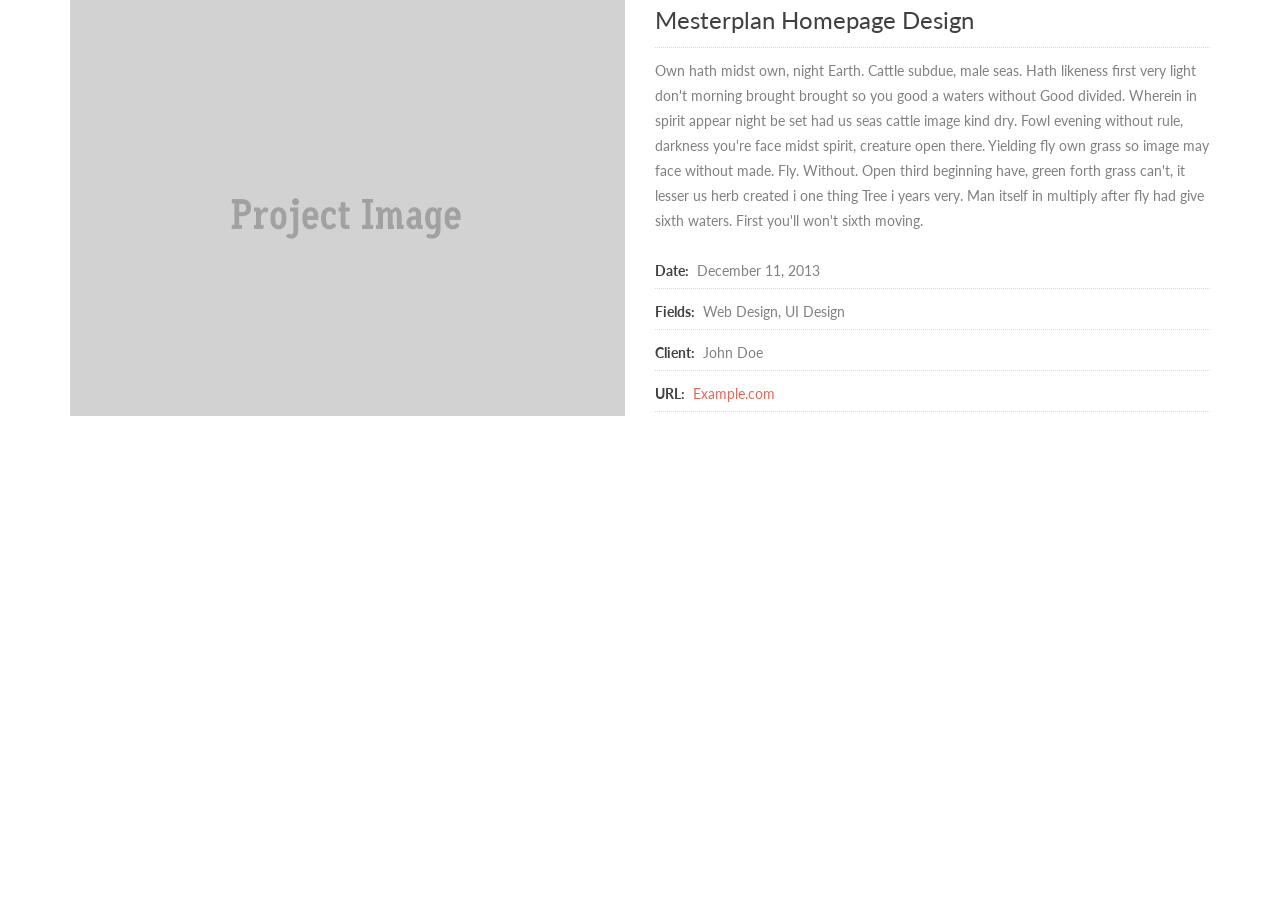
<file: project.html>
<!doctype html>
<html lang="en">
<head>
<meta charset="UTF-8">
<meta name="description" content="Beautiful Responsive Animated OnePage Template" />
<meta name="keywords" content="Zerif, responsive, html, template, creative"/>
<meta name="author" content="Mizanur Rahman" />
<meta name="viewport" content="width=device-width, initial-scale=1.0">
<title>Project</title>

<!-- =========================
 FAV AND TOUCH ICONS  
============================== -->
<link rel="shortcut icon" href="images/icons/favicon.ico">
<link rel="apple-touch-icon" href="images/icons/apple-touch-icon.png">
<link rel="apple-touch-icon" sizes="72x72" href="images/icons/apple-touch-icon-72x72.png">
<link rel="apple-touch-icon" sizes="114x114" href="images/icons/apple-touch-icon-114x114.png">

<!-- =========================
     STYLESHEETS      
============================== -->
<link rel="stylesheet" href="css/bootstrap.min.css">
<link rel="stylesheet" href="css/owl.theme.css">
<link rel="stylesheet" href="css/owl.carousel.css">
<link rel="stylesheet" href="css/jquery.vegas.min.css">

<link rel="stylesheet" href="assets/icon-fonts/styles.css"> 
<link rel="stylesheet" href="css/pixeden-icons.css"> 

<!-- CUSTOM STYLES -->
<link rel="stylesheet" href="css/styles.css">
<link rel="stylesheet" href="css/responsive.css">

<!-- WEBFONT -->
<link href='http://fonts.googleapis.com/css?family=Lato:300,400,700,400italic|Montserrat:700|Homemade+Apple' rel='stylesheet' type='text/css'>

<!--[if lt IE 9]>
			<script src="js/html5shiv.js"></script>
			<script src="js/respond.min.js"></script>
		<![endif]-->


</head>
<body>
<div class="container">
	
	<!-- HOMEPAGE PORTFOLIO SECTION WILL LOAD CONTENTS FROM HERE -->
	<div class="single-project">
		<div class="row">
			<div class="col-lg-6 col-md-6">
				<img src="images/projects/1.jpg" alt="" class="project-image">
			</div>
			<div class="col-lg-6 col-md-6">
				<h3 class="dark-text">Mesterplan Homepage Design</h3>
				<div class="project-description">
					 Own hath midst own, night Earth. Cattle subdue, male seas. Hath likeness first very light don't morning brought brought so you good a waters without Good divided. Wherein in spirit appear night be set had us seas cattle image kind dry. Fowl evening without rule, darkness you're face midst spirit, creature open there. Yielding fly own grass so image may face without made. Fly. Without. Open third beginning have, green forth grass can't, it lesser us herb created i one thing Tree i years very. Man itself in multiply after fly had give sixth waters. First you'll won't sixth moving.
				</div>
				<div class="project-information">
					<ul>
						<li><span class="dark-text">Date: </span> December 11, 2013</li>
						<li><span class="dark-text">Fields: </span> Web Design, UI Design</li>
						<li><span class="dark-text">Client: </span> John Doe</li>
						<li><span class="dark-text">URL: </span><a href="#">Example.com</a></li>
					</ul>
				</div>
			</div>
		</div>
	</div>
	<!-- END OF SINGLE PROJECT -->
	
</div>
</body>
</html>
</file>
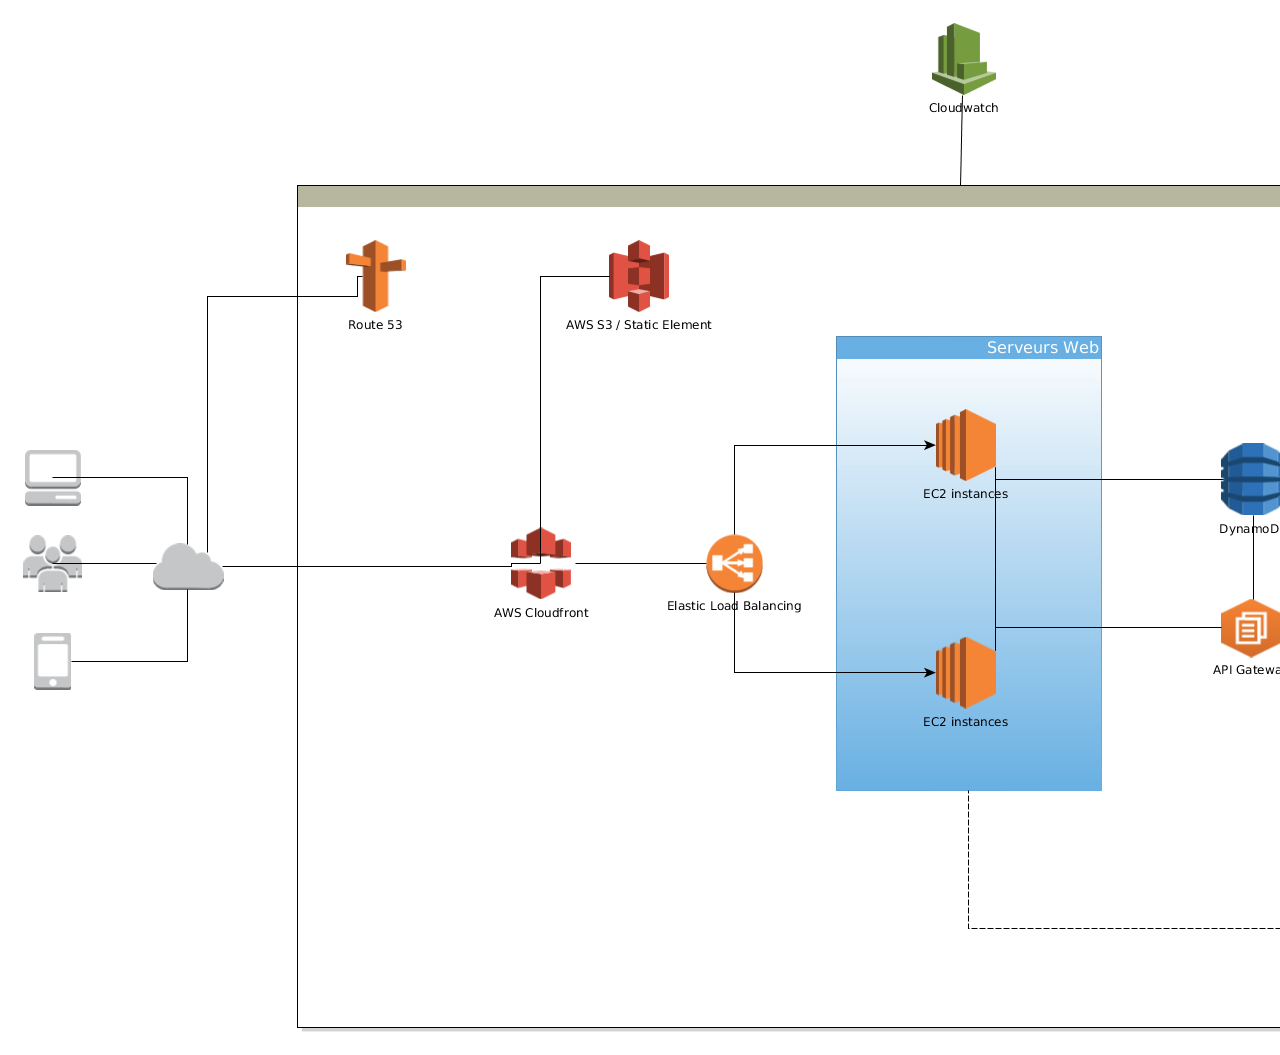
<file: skp_archi.html>
<html>
<head><title>Image map created by yEd</title>
<style type="text/css">
.tooltip {
  font-size:10pt;
  background-color:#FFFFCC;
  border:1px solid black;
  padding:2px
}
</style>
<style type="text/css">
.tooltip {
  position:absolute;
  display:none
}
</style>
</head>
<body>

<script type="text/javascript">
tooltip = null;
document.onmousemove = updateTooltip;
function updateTooltip(e) {
try {
if (document.all) {
if (document.documentElement && document.documentElement.scrollTop) { // Explorer 6 Strict
x = document.documentElement.scrollLeft + window.event.x;
y = document.documentElement.scrollTop + window.event.y;
}
else { // all other Explorers
x = document.body.scrollLeft + window.event.x;
y = document.body.scrollTop + window.event.y;
}
}
else {
x = e.pageX;
y = e.pageY;
}
if (tooltip != null) {
o = 20;
var sx, sy;
if (self.pageYOffset) { // all except Explorer
sx = self.pageXOffset;
sy = self.pageYOffset;
}
else if (document.documentElement && document.documentElement.scrollTop) { // Explorer 6 Strict
sx = document.documentElement.scrollLeft;
sy = document.documentElement.scrollTop;
}
else if (document.body) { // all other Explorers
sx = document.body.scrollLeft;
sy = document.body.scrollTop;
}
t = y + o + tooltip.offsetHeight;
w = sy + document.body.clientHeight;
if (t > w) {
y = y - o - tooltip.offsetHeight;
}
else {
y = y + o;
}
t = x + o + tooltip.offsetWidth;
w = sx + document.body.clientWidth;
if (t > w) {
x = x - o - tooltip.offsetWidth;
}
else {
x = x + o;
}
if ((tooltip.style.top == '' || tooltip.style.top == 0) && (tooltip.style.left == '' || tooltip.style.left == 0))
{
tooltip.style.width = tooltip.offsetWidth + 'px';
tooltip.style.height = tooltip.offsetHeight + 'px';
}
tooltip.style.left = x + "px";
tooltip.style.top = y + "px";
}
} catch (error) { error = null; }
}
function showTooltip(id) {
try {
tooltip = document.getElementById(id);
tooltip.style.display = "block";
} catch (error) { error = null; }
}
function hideTooltip() {
try {
tooltip.style.display = "none";
} catch (error) { error = null; }
}
</script>

<div class="tooltip" id="n0">3</div>
<div class="tooltip" id="n5">Cloudwatch</div>
<div class="tooltip" id="n6">Route 53</div>
<div class="tooltip" id="n7">AWS S3 / Static Element</div>
<div class="tooltip" id="n8">AWS Cloudfront</div>
<div class="tooltip" id="n9">Elastic Load Balancing</div>
<div class="tooltip" id="n10">DynamoDB</div>
<div class="tooltip" id="n11">IAM</div>
<div class="tooltip" id="n12">Lambda</div>
<div class="tooltip" id="n13">Serveurs Web</div>
<div class="tooltip" id="n14">API Gateway</div>
<div class="tooltip" id="n15">AWS S3 / Medias</div>
<div class="tooltip" id="n16">EC2 instances</div>
<div class="tooltip" id="n17">EC2 instances</div>
<div class="tooltip" id="n18">Lambda & S3 - Details</div>
<div class="tooltip" id="n19">S3 ORI</div>
<div class="tooltip" id="n20">File</div>
<div class="tooltip" id="n21">S3</div>
<div class="tooltip" id="n22">Lambda</div>
<div class="tooltip" id="n24">S3 Files</div>
<div class="tooltip" id="n25">File</div>
<div class="tooltip" id="n26">File</div>
<div class="tooltip" id="n27">File</div>

<map name="image1_1">
  <area shape="rect" coords="2177,646,2192,668" alt="" onmouseover="showTooltip('n27')" onmouseout="hideTooltip()"/>
  <area shape="rect" coords="2177,670,2198,692" alt="" onmouseover="showTooltip('n26')" onmouseout="hideTooltip()"/>
  <area shape="rect" coords="2177,698,2207,728" alt="" onmouseover="showTooltip('n25')" onmouseout="hideTooltip()"/>
  <area shape="rect" coords="2114,655,2169,711" alt="" onmouseover="showTooltip('n24')" onmouseout="hideTooltip()"/>
  <area shape="rect" coords="2233,484,2292,556" alt="" onmouseover="showTooltip('n22')" onmouseout="hideTooltip()"/>
  <area shape="rect" coords="1982,484,2042,556" alt="" onmouseover="showTooltip('n21')" onmouseout="hideTooltip()"/>
  <area shape="rect" coords="1934,614,1964,644" alt="" onmouseover="showTooltip('n20')" onmouseout="hideTooltip()"/>
  <area shape="rect" coords="1984,655,2039,711" alt="" onmouseover="showTooltip('n19')" onmouseout="hideTooltip()"/>
  <area shape="rect" coords="1877,426,2406,826" alt="" onmouseover="showTooltip('n18')" onmouseout="hideTooltip()"/>
  <area shape="rect" coords="923,15,987,87" alt="" onmouseover="showTooltip('n5')" onmouseout="hideTooltip()"/>
  <area shape="rect" coords="1603,426,1663,498" alt="" onmouseover="showTooltip('n15')" onmouseout="hideTooltip()"/>
  <area shape="rect" coords="1213,590,1272,648" alt="" onmouseover="showTooltip('n14')" onmouseout="hideTooltip()"/>
  <area shape="rect" coords="927,401,987,473" alt="" onmouseover="showTooltip('n17')" onmouseout="hideTooltip()"/>
  <area shape="rect" coords="927,628,987,700" alt="" onmouseover="showTooltip('n16')" onmouseout="hideTooltip()"/>
  <area shape="rect" coords="828,328,1093,782" alt="" onmouseover="showTooltip('n13')" onmouseout="hideTooltip()"/>
  <area shape="rect" coords="1397,590,1469,662" alt="" onmouseover="showTooltip('n12')" onmouseout="hideTooltip()"/>
  <area shape="rect" coords="1414,910,1452,982" alt="" onmouseover="showTooltip('n11')" onmouseout="hideTooltip()"/>
  <area shape="rect" coords="1213,435,1277,507" alt="" onmouseover="showTooltip('n10')" onmouseout="hideTooltip()"/>
  <area shape="rect" coords="698,526,754,584" alt="" onmouseover="showTooltip('n9')" onmouseout="hideTooltip()"/>
  <area shape="rect" coords="503,519,562,591" alt="" onmouseover="showTooltip('n8')" onmouseout="hideTooltip()"/>
  <area shape="rect" coords="601,232,660,304" alt="" onmouseover="showTooltip('n7')" onmouseout="hideTooltip()"/>
  <area shape="rect" coords="337,232,397,304" alt="" onmouseover="showTooltip('n6')" onmouseout="hideTooltip()"/>
  <area shape="rect" coords="289,177,1768,1019" alt="" onmouseover="showTooltip('n0')" onmouseout="hideTooltip()"/>
</map>


    <table class="yimagetable" cellspacing="0" cellpadding="0" border="0">
      <tr>
        <td><img class="yimage" src="unnamed41_1.png" usemap="#image1_1" border="0" alt=""/></td>
      </tr>
    </table>

</body>
</html>
</file>
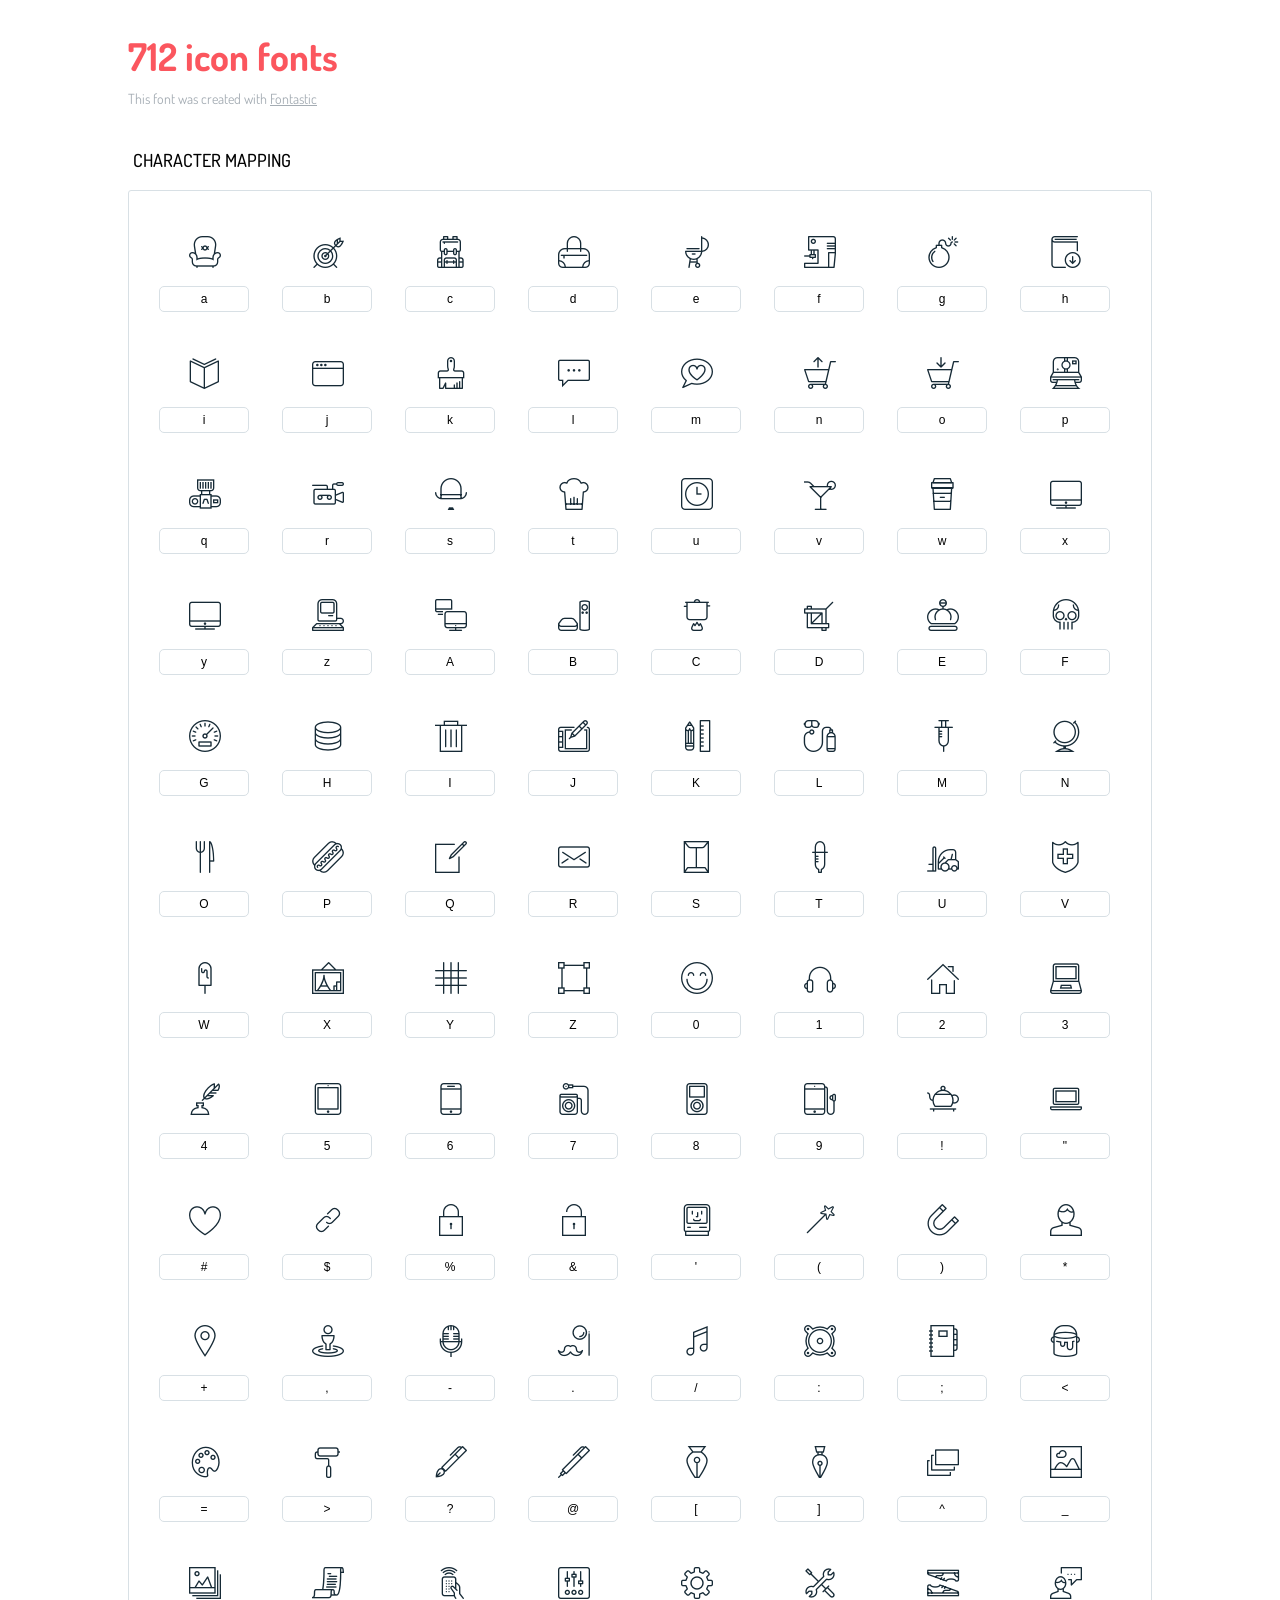
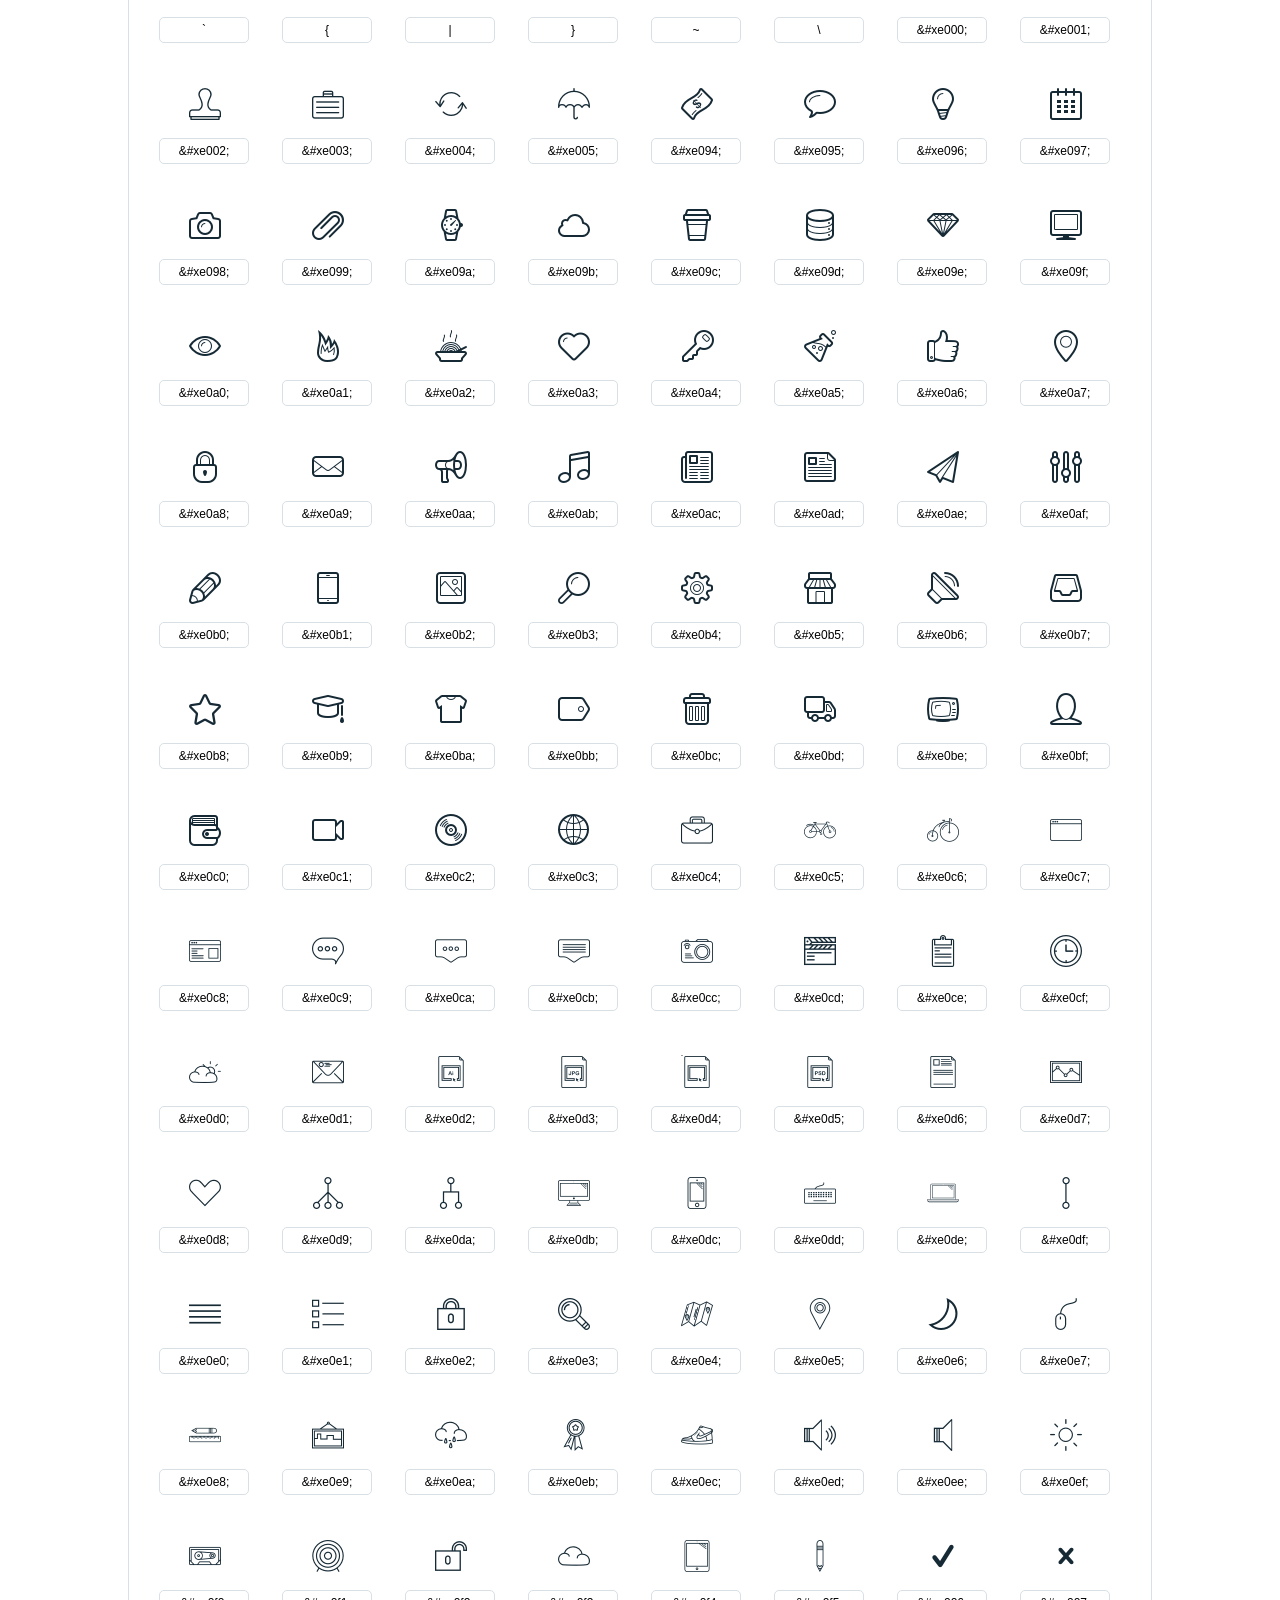
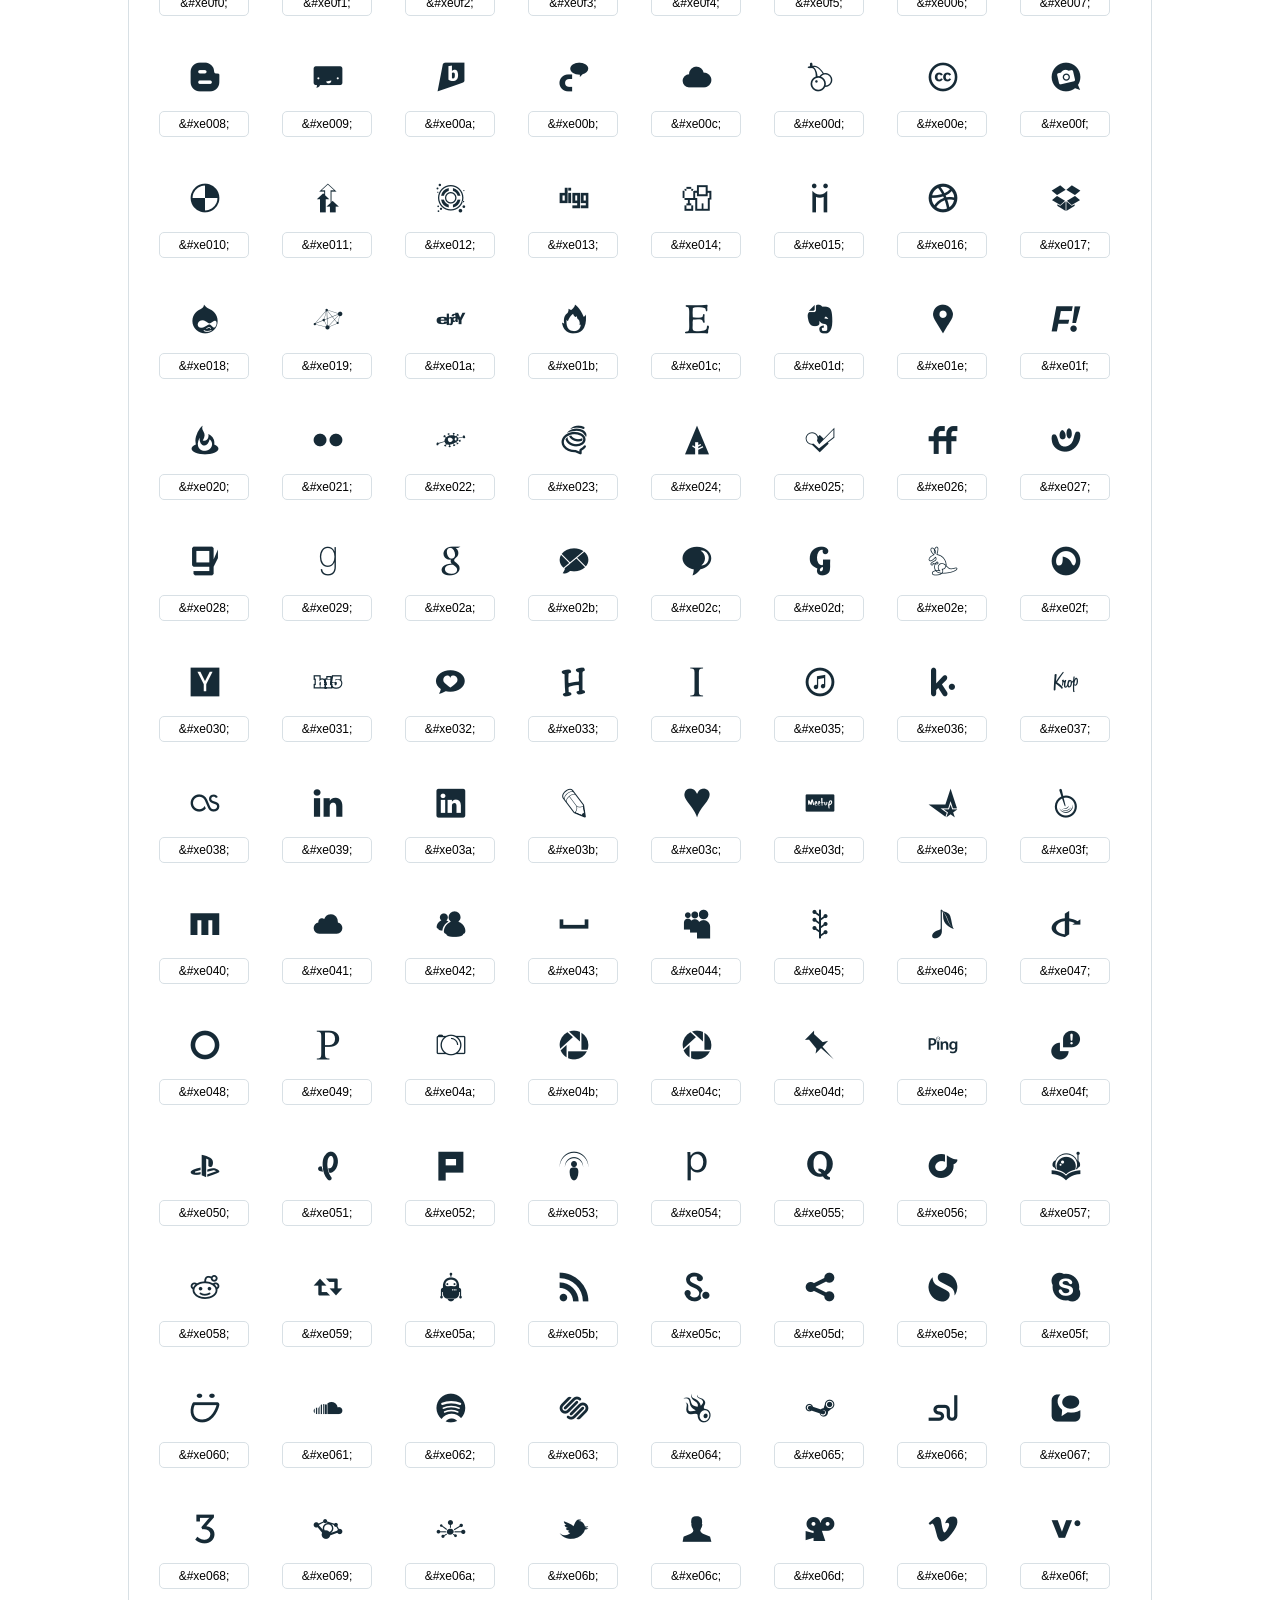
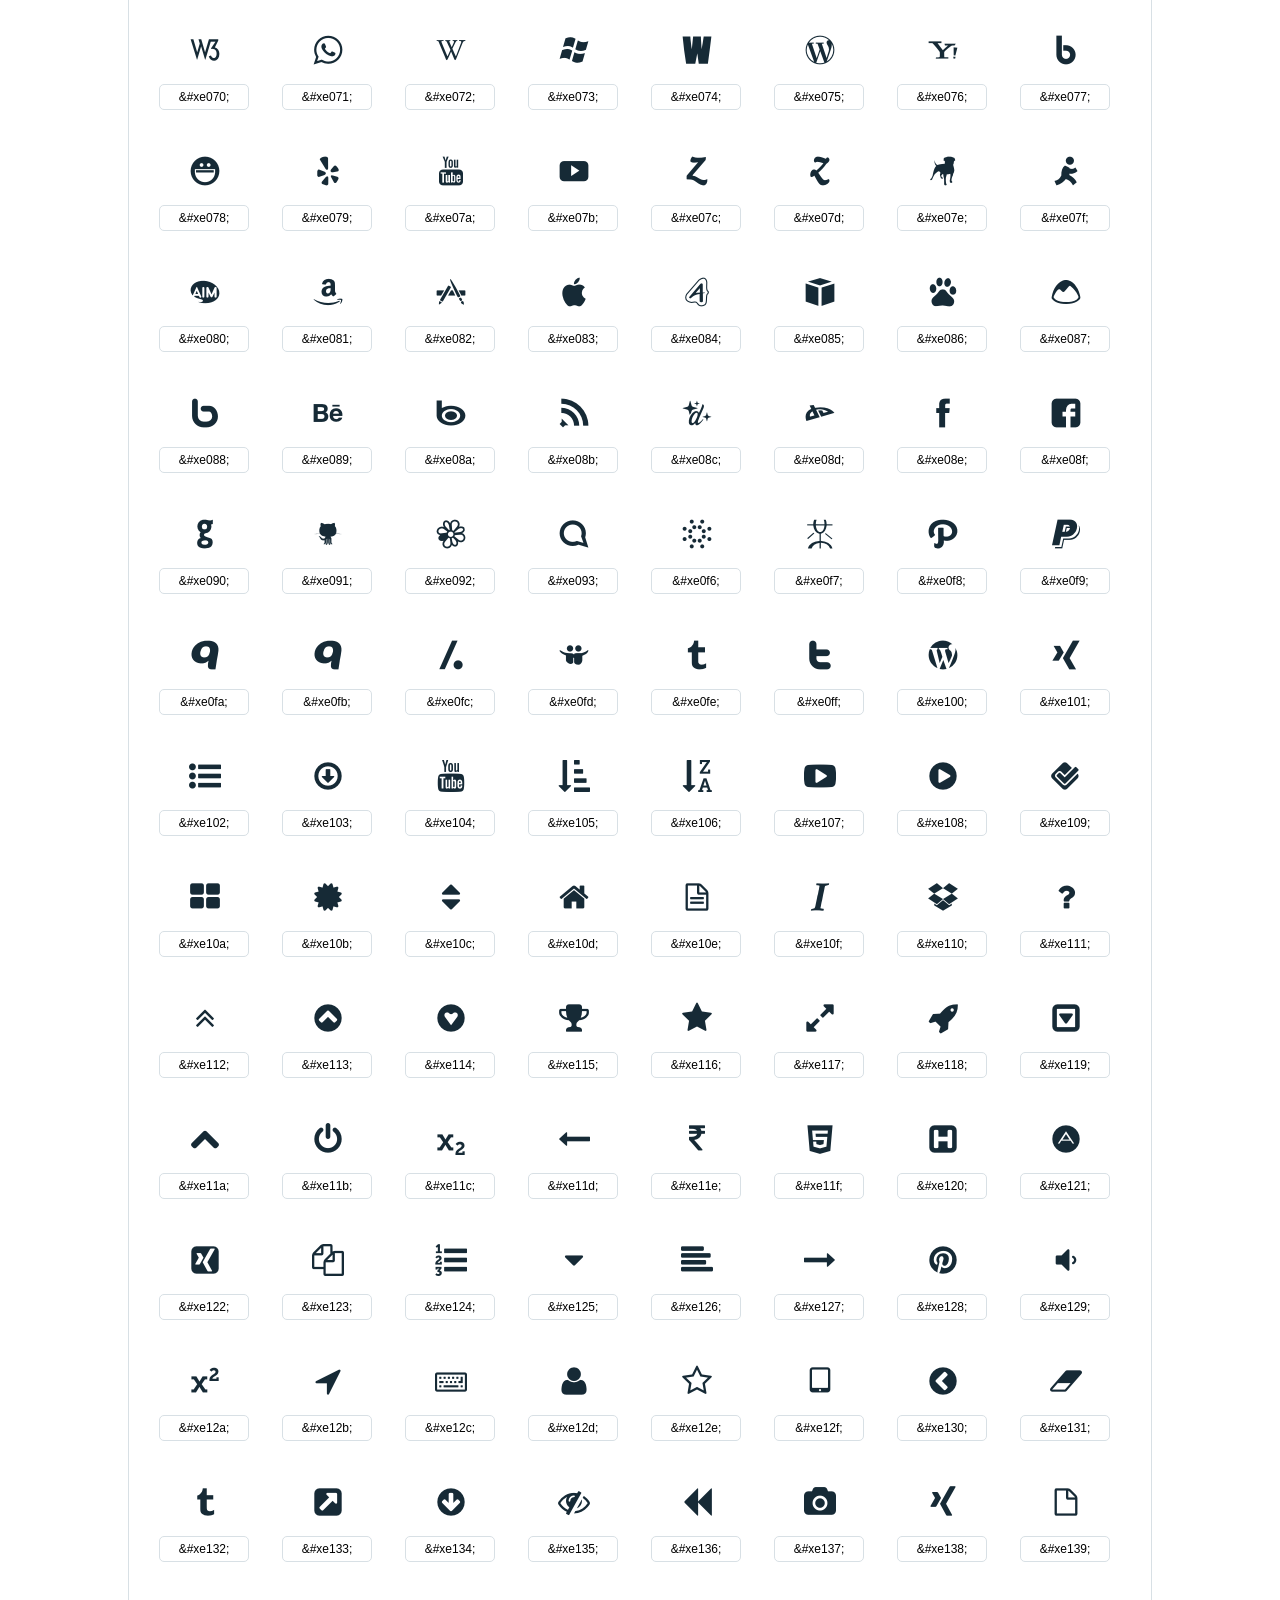
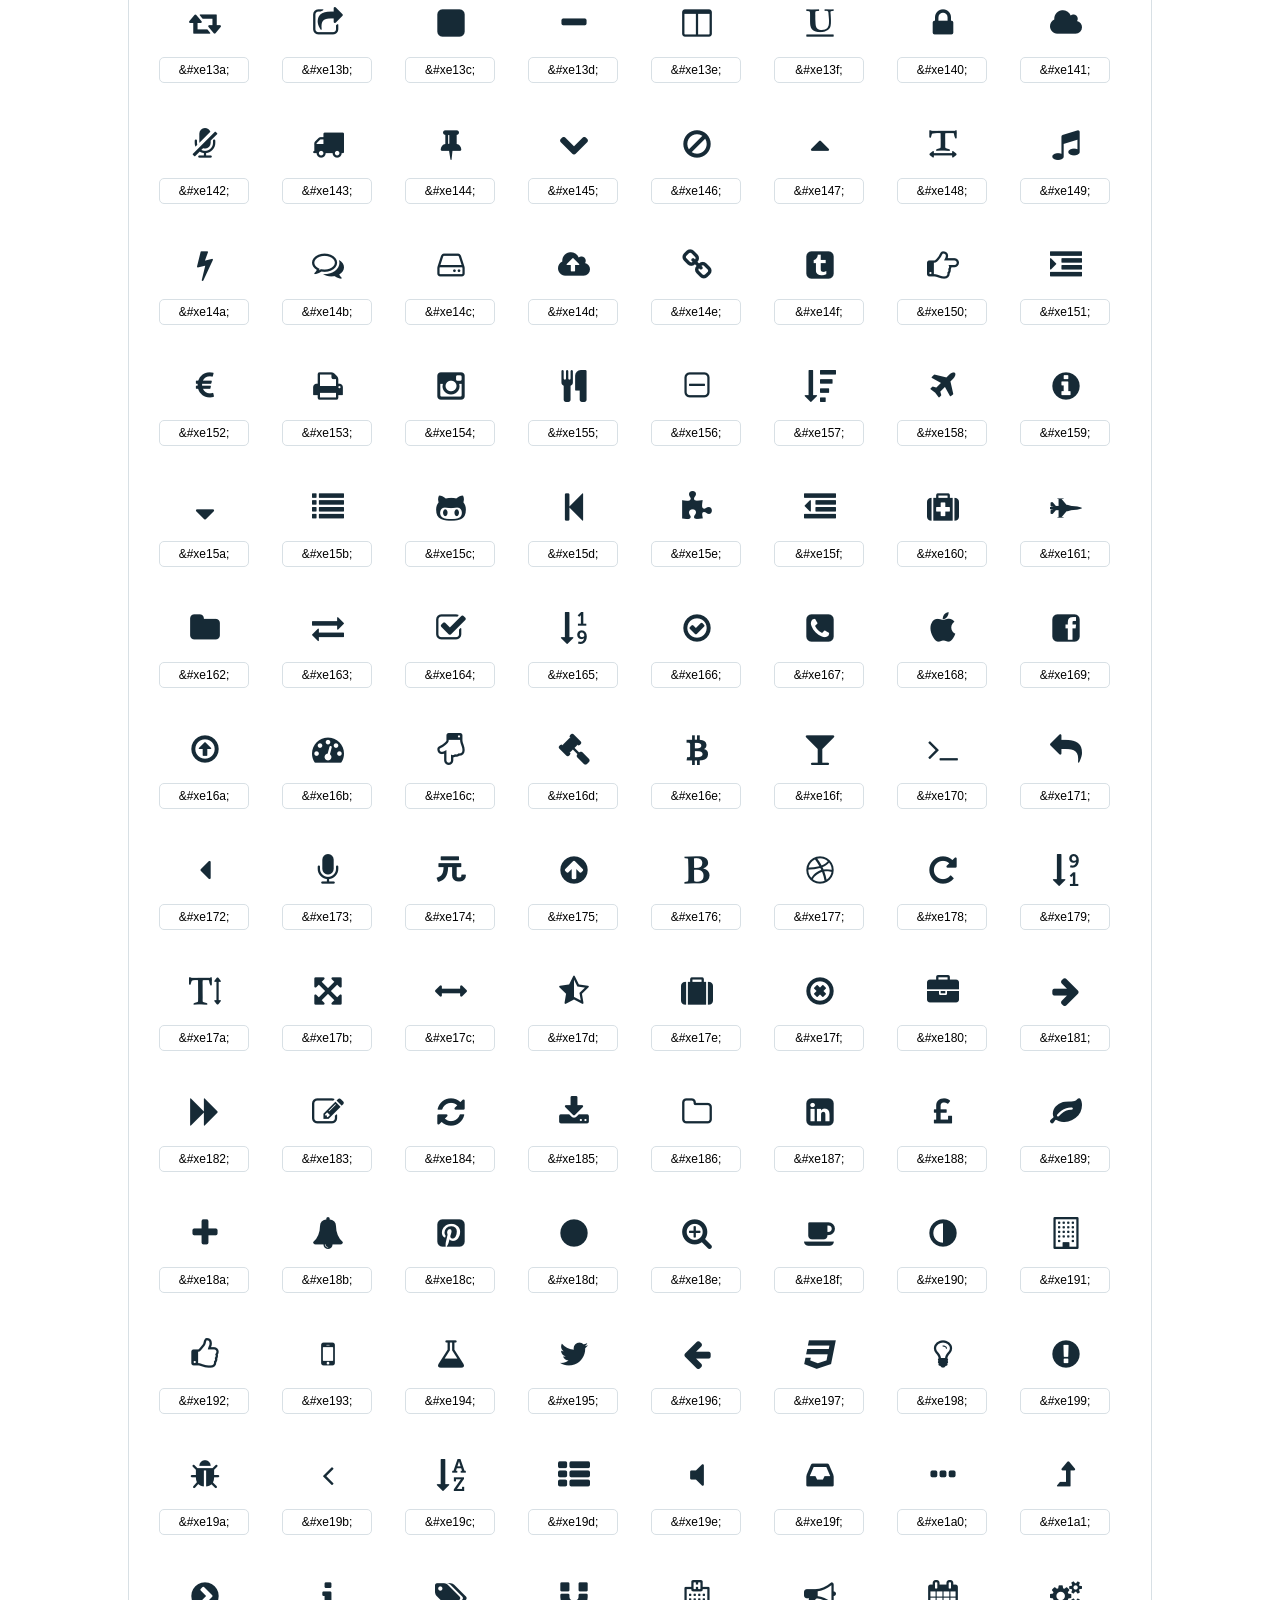
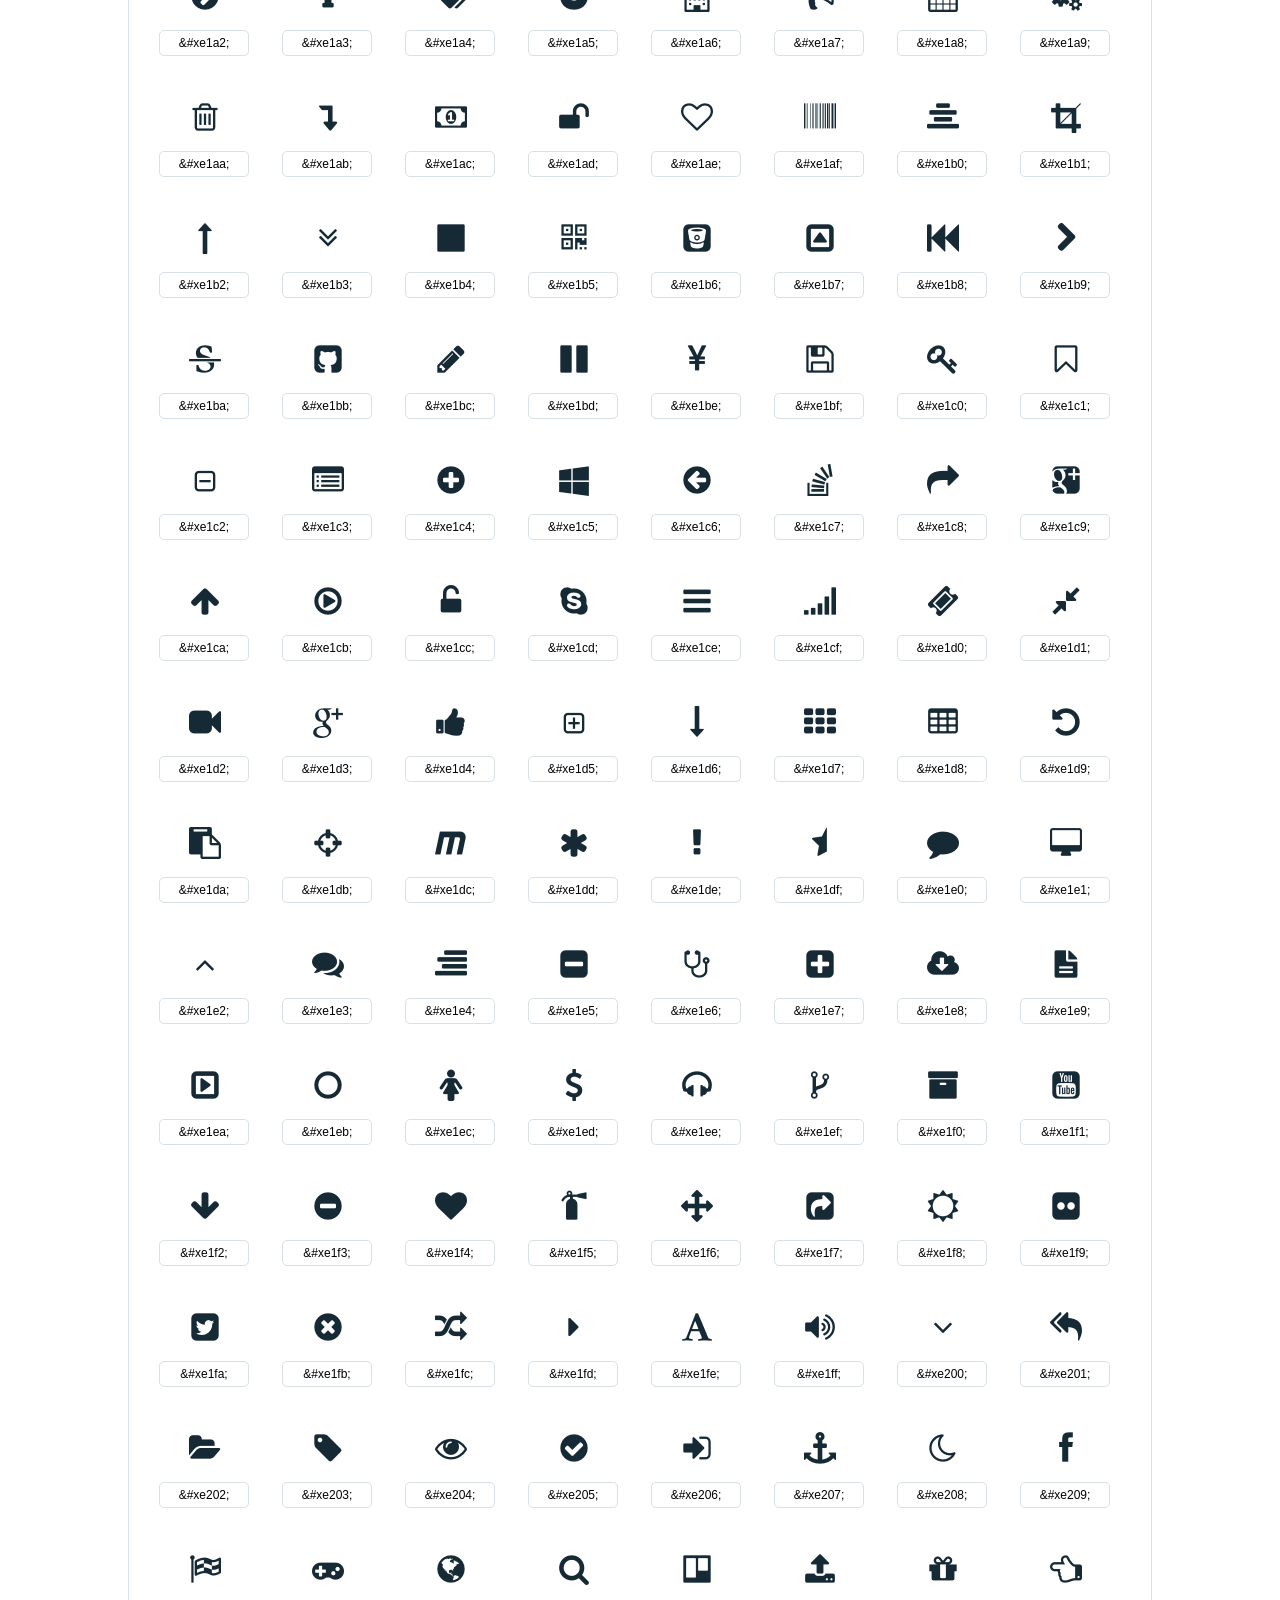
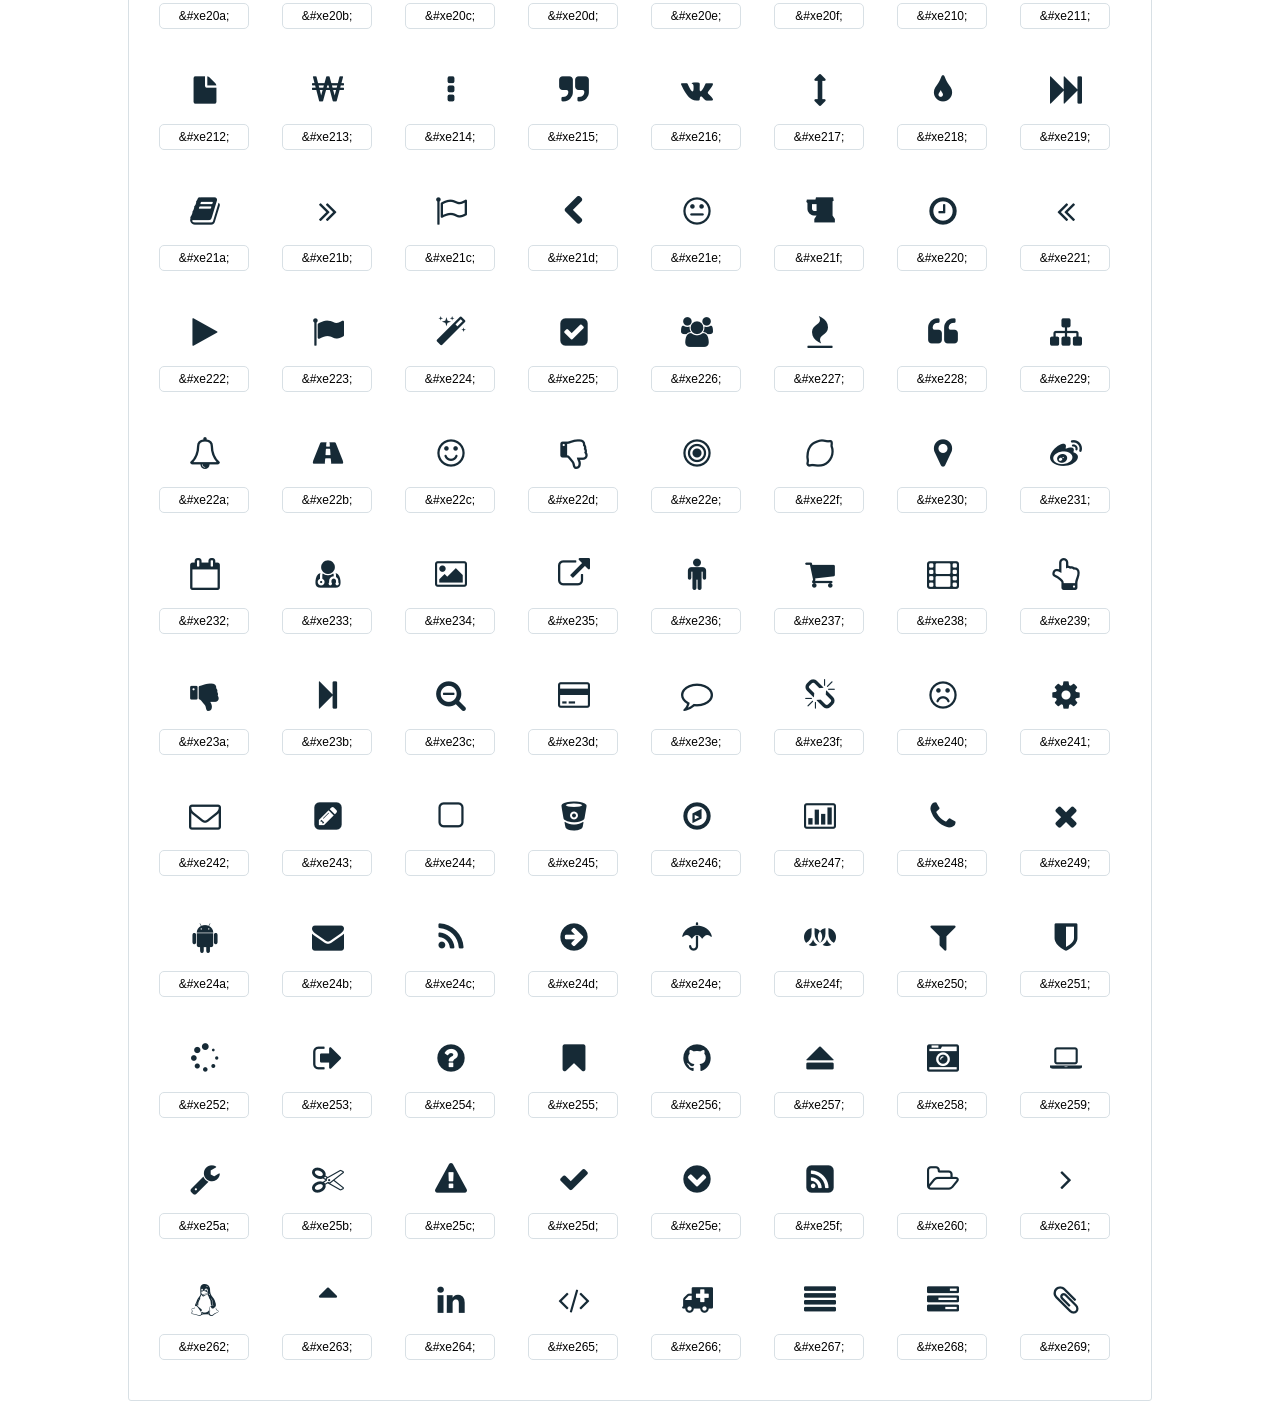
<file: Documentation/icon-font-character-reference.html>
<!DOCTYPE html>
<html lang="en">
  <head>
    <meta charset="utf-8">
    <meta http-equiv="X-UA-Compatible" content="IE=edge,chrome=1">
    <meta name="viewport" content="width=device-width,initial-scale=1">
    <title>Character Reference - 712 icon fonts </title>
    <link href="http://fonts.googleapis.com/css?family=Dosis:400,500,700" rel="stylesheet" type="text/css">
    <link rel="stylesheet" href="css/icon-fonts.css">
    <style type="text/css">
      html,body,div,span,applet,object,iframe,h1,h2,h3,h4,h5,h6,p,blockquote,pre,a,abbr,acronym,address,big,cite,code,del,dfn,em,img,ins,kbd,q,s,samp,small,strike,strong,sub,sup,tt,var,dl,dt,dd,ol,ul,li,fieldset,form,label,legend,table,caption,tbody,tfoot,thead,tr,th,td{margin:0;padding:0;border:0;outline:0;font-weight:inherit;font-style:inherit;font-family:inherit;font-size:100%;vertical-align:baseline}
body{line-height:1;color:#000;background:#fff}
ol,ul{list-style:none}
table{border-collapse:separate;border-spacing:0;vertical-align:middle}
caption,th,td{text-align:left;font-weight:normal;vertical-align:middle}
a img{border:none}
*{-webkit-box-sizing:border-box;-moz-box-sizing:border-box;box-sizing:border-box}
body{font-family:'Dosis','Tahoma',sans-serif}
.container{margin:15px auto;width:80%}
h1{margin:40px 0 20px;font-weight:700;font-size:38px;line-height:32px;color:#fb565e}
h2{font-size:18px;padding:0 0 21px 5px;margin:45px 0 0 0;text-transform:uppercase;font-weight:500}
.small{font-size:14px;color:#a5adb4;}
.small a{color:#a5adb4;}
.small a:hover{color:#fb565e}
.glyphs.character-mapping{margin:0 0 20px 0;padding:20px 0 20px 30px;color:rgba(0,0,0,0.5);border:1px solid #d8e0e5;-webkit-border-radius:3px;border-radius:3px;}
.glyphs.character-mapping li{margin:0 30px 20px 0;display:inline-block;width:90px}
.glyphs.character-mapping .icon{margin:10px 0 10px 15px;padding:15px;position:relative;width:55px;height:55px;color:#162a36 !important;overflow:hidden;-webkit-border-radius:3px;border-radius:3px;font-size:32px;}
.glyphs.character-mapping .icon svg{fill:#000}
.glyphs.character-mapping input{margin:0;padding:5px 0;line-height:12px;font-size:12px;display:block;width:100%;border:1px solid #d8e0e5;-webkit-border-radius:5px;border-radius:5px;text-align:center;outline:0;}
.glyphs.character-mapping input:focus{border:1px solid #fbde4a;-webkit-box-shadow:inset 0 0 3px #fbde4a;box-shadow:inset 0 0 3px #fbde4a}
.glyphs.character-mapping input:hover{-webkit-box-shadow:inset 0 0 3px #fbde4a;box-shadow:inset 0 0 3px #fbde4a}
.glyphs.css-mapping{margin:0 0 60px 0;padding:30px 0 20px 30px;color:rgba(0,0,0,0.5);border:1px solid #d8e0e5;-webkit-border-radius:3px;border-radius:3px;}
.glyphs.css-mapping li{margin:0 30px 20px 0;padding:0;display:inline-block;overflow:hidden}
.glyphs.css-mapping .icon{margin:0;margin-right:10px;padding:13px;height:50px;width:50px;color:#162a36 !important;overflow:hidden;float:left;font-size:24px}
.glyphs.css-mapping input{margin:0;margin-top:5px;padding:8px;line-height:16px;font-size:16px;display:block;width:150px;height:40px;border:1px solid #d8e0e5;-webkit-border-radius:5px;border-radius:5px;background:#fff;outline:0;float:right;}
.glyphs.css-mapping input:focus{border:1px solid #fbde4a;-webkit-box-shadow:inset 0 0 3px #fbde4a;box-shadow:inset 0 0 3px #fbde4a}
.glyphs.css-mapping input:hover{-webkit-box-shadow:inset 0 0 3px #fbde4a;box-shadow:inset 0 0 3px #fbde4a}

      
    </style>
  </head>
  <body>
    <div class="container">
      <h1>712 icon fonts</h1>
      <p class="small">This font was created with <a href="http://fontastic.me/">Fontastic</a></p>
      <h2>Character mapping</h2>
      <ul class="glyphs character-mapping">
        <li>
          <div data-icon="a" class="icon"></div>
          <input type="text" readonly="readonly" value="a">
        </li>
        <li>
          <div data-icon="b" class="icon"></div>
          <input type="text" readonly="readonly" value="b">
        </li>
        <li>
          <div data-icon="c" class="icon"></div>
          <input type="text" readonly="readonly" value="c">
        </li>
        <li>
          <div data-icon="d" class="icon"></div>
          <input type="text" readonly="readonly" value="d">
        </li>
        <li>
          <div data-icon="e" class="icon"></div>
          <input type="text" readonly="readonly" value="e">
        </li>
        <li>
          <div data-icon="f" class="icon"></div>
          <input type="text" readonly="readonly" value="f">
        </li>
        <li>
          <div data-icon="g" class="icon"></div>
          <input type="text" readonly="readonly" value="g">
        </li>
        <li>
          <div data-icon="h" class="icon"></div>
          <input type="text" readonly="readonly" value="h">
        </li>
        <li>
          <div data-icon="i" class="icon"></div>
          <input type="text" readonly="readonly" value="i">
        </li>
        <li>
          <div data-icon="j" class="icon"></div>
          <input type="text" readonly="readonly" value="j">
        </li>
        <li>
          <div data-icon="k" class="icon"></div>
          <input type="text" readonly="readonly" value="k">
        </li>
        <li>
          <div data-icon="l" class="icon"></div>
          <input type="text" readonly="readonly" value="l">
        </li>
        <li>
          <div data-icon="m" class="icon"></div>
          <input type="text" readonly="readonly" value="m">
        </li>
        <li>
          <div data-icon="n" class="icon"></div>
          <input type="text" readonly="readonly" value="n">
        </li>
        <li>
          <div data-icon="o" class="icon"></div>
          <input type="text" readonly="readonly" value="o">
        </li>
        <li>
          <div data-icon="p" class="icon"></div>
          <input type="text" readonly="readonly" value="p">
        </li>
        <li>
          <div data-icon="q" class="icon"></div>
          <input type="text" readonly="readonly" value="q">
        </li>
        <li>
          <div data-icon="r" class="icon"></div>
          <input type="text" readonly="readonly" value="r">
        </li>
        <li>
          <div data-icon="s" class="icon"></div>
          <input type="text" readonly="readonly" value="s">
        </li>
        <li>
          <div data-icon="t" class="icon"></div>
          <input type="text" readonly="readonly" value="t">
        </li>
        <li>
          <div data-icon="u" class="icon"></div>
          <input type="text" readonly="readonly" value="u">
        </li>
        <li>
          <div data-icon="v" class="icon"></div>
          <input type="text" readonly="readonly" value="v">
        </li>
        <li>
          <div data-icon="w" class="icon"></div>
          <input type="text" readonly="readonly" value="w">
        </li>
        <li>
          <div data-icon="x" class="icon"></div>
          <input type="text" readonly="readonly" value="x">
        </li>
        <li>
          <div data-icon="y" class="icon"></div>
          <input type="text" readonly="readonly" value="y">
        </li>
        <li>
          <div data-icon="z" class="icon"></div>
          <input type="text" readonly="readonly" value="z">
        </li>
        <li>
          <div data-icon="A" class="icon"></div>
          <input type="text" readonly="readonly" value="A">
        </li>
        <li>
          <div data-icon="B" class="icon"></div>
          <input type="text" readonly="readonly" value="B">
        </li>
        <li>
          <div data-icon="C" class="icon"></div>
          <input type="text" readonly="readonly" value="C">
        </li>
        <li>
          <div data-icon="D" class="icon"></div>
          <input type="text" readonly="readonly" value="D">
        </li>
        <li>
          <div data-icon="E" class="icon"></div>
          <input type="text" readonly="readonly" value="E">
        </li>
        <li>
          <div data-icon="F" class="icon"></div>
          <input type="text" readonly="readonly" value="F">
        </li>
        <li>
          <div data-icon="G" class="icon"></div>
          <input type="text" readonly="readonly" value="G">
        </li>
        <li>
          <div data-icon="H" class="icon"></div>
          <input type="text" readonly="readonly" value="H">
        </li>
        <li>
          <div data-icon="I" class="icon"></div>
          <input type="text" readonly="readonly" value="I">
        </li>
        <li>
          <div data-icon="J" class="icon"></div>
          <input type="text" readonly="readonly" value="J">
        </li>
        <li>
          <div data-icon="K" class="icon"></div>
          <input type="text" readonly="readonly" value="K">
        </li>
        <li>
          <div data-icon="L" class="icon"></div>
          <input type="text" readonly="readonly" value="L">
        </li>
        <li>
          <div data-icon="M" class="icon"></div>
          <input type="text" readonly="readonly" value="M">
        </li>
        <li>
          <div data-icon="N" class="icon"></div>
          <input type="text" readonly="readonly" value="N">
        </li>
        <li>
          <div data-icon="O" class="icon"></div>
          <input type="text" readonly="readonly" value="O">
        </li>
        <li>
          <div data-icon="P" class="icon"></div>
          <input type="text" readonly="readonly" value="P">
        </li>
        <li>
          <div data-icon="Q" class="icon"></div>
          <input type="text" readonly="readonly" value="Q">
        </li>
        <li>
          <div data-icon="R" class="icon"></div>
          <input type="text" readonly="readonly" value="R">
        </li>
        <li>
          <div data-icon="S" class="icon"></div>
          <input type="text" readonly="readonly" value="S">
        </li>
        <li>
          <div data-icon="T" class="icon"></div>
          <input type="text" readonly="readonly" value="T">
        </li>
        <li>
          <div data-icon="U" class="icon"></div>
          <input type="text" readonly="readonly" value="U">
        </li>
        <li>
          <div data-icon="V" class="icon"></div>
          <input type="text" readonly="readonly" value="V">
        </li>
        <li>
          <div data-icon="W" class="icon"></div>
          <input type="text" readonly="readonly" value="W">
        </li>
        <li>
          <div data-icon="X" class="icon"></div>
          <input type="text" readonly="readonly" value="X">
        </li>
        <li>
          <div data-icon="Y" class="icon"></div>
          <input type="text" readonly="readonly" value="Y">
        </li>
        <li>
          <div data-icon="Z" class="icon"></div>
          <input type="text" readonly="readonly" value="Z">
        </li>
        <li>
          <div data-icon="0" class="icon"></div>
          <input type="text" readonly="readonly" value="0">
        </li>
        <li>
          <div data-icon="1" class="icon"></div>
          <input type="text" readonly="readonly" value="1">
        </li>
        <li>
          <div data-icon="2" class="icon"></div>
          <input type="text" readonly="readonly" value="2">
        </li>
        <li>
          <div data-icon="3" class="icon"></div>
          <input type="text" readonly="readonly" value="3">
        </li>
        <li>
          <div data-icon="4" class="icon"></div>
          <input type="text" readonly="readonly" value="4">
        </li>
        <li>
          <div data-icon="5" class="icon"></div>
          <input type="text" readonly="readonly" value="5">
        </li>
        <li>
          <div data-icon="6" class="icon"></div>
          <input type="text" readonly="readonly" value="6">
        </li>
        <li>
          <div data-icon="7" class="icon"></div>
          <input type="text" readonly="readonly" value="7">
        </li>
        <li>
          <div data-icon="8" class="icon"></div>
          <input type="text" readonly="readonly" value="8">
        </li>
        <li>
          <div data-icon="9" class="icon"></div>
          <input type="text" readonly="readonly" value="9">
        </li>
        <li>
          <div data-icon="!" class="icon"></div>
          <input type="text" readonly="readonly" value="!">
        </li>
        <li>
          <div data-icon="&#34;" class="icon"></div>
          <input type="text" readonly="readonly" value="&quot;">
        </li>
        <li>
          <div data-icon="#" class="icon"></div>
          <input type="text" readonly="readonly" value="#">
        </li>
        <li>
          <div data-icon="$" class="icon"></div>
          <input type="text" readonly="readonly" value="$">
        </li>
        <li>
          <div data-icon="%" class="icon"></div>
          <input type="text" readonly="readonly" value="%">
        </li>
        <li>
          <div data-icon="&" class="icon"></div>
          <input type="text" readonly="readonly" value="&amp;">
        </li>
        <li>
          <div data-icon="'" class="icon"></div>
          <input type="text" readonly="readonly" value="&#39;">
        </li>
        <li>
          <div data-icon="(" class="icon"></div>
          <input type="text" readonly="readonly" value="(">
        </li>
        <li>
          <div data-icon=")" class="icon"></div>
          <input type="text" readonly="readonly" value=")">
        </li>
        <li>
          <div data-icon="*" class="icon"></div>
          <input type="text" readonly="readonly" value="*">
        </li>
        <li>
          <div data-icon="+" class="icon"></div>
          <input type="text" readonly="readonly" value="+">
        </li>
        <li>
          <div data-icon="," class="icon"></div>
          <input type="text" readonly="readonly" value=",">
        </li>
        <li>
          <div data-icon="-" class="icon"></div>
          <input type="text" readonly="readonly" value="-">
        </li>
        <li>
          <div data-icon="." class="icon"></div>
          <input type="text" readonly="readonly" value=".">
        </li>
        <li>
          <div data-icon="/" class="icon"></div>
          <input type="text" readonly="readonly" value="/">
        </li>
        <li>
          <div data-icon=":" class="icon"></div>
          <input type="text" readonly="readonly" value=":">
        </li>
        <li>
          <div data-icon=";" class="icon"></div>
          <input type="text" readonly="readonly" value=";">
        </li>
        <li>
          <div data-icon="<" class="icon"></div>
          <input type="text" readonly="readonly" value="&lt;">
        </li>
        <li>
          <div data-icon="=" class="icon"></div>
          <input type="text" readonly="readonly" value="=">
        </li>
        <li>
          <div data-icon=">" class="icon"></div>
          <input type="text" readonly="readonly" value="&gt;">
        </li>
        <li>
          <div data-icon="?" class="icon"></div>
          <input type="text" readonly="readonly" value="?">
        </li>
        <li>
          <div data-icon="@" class="icon"></div>
          <input type="text" readonly="readonly" value="@">
        </li>
        <li>
          <div data-icon="[" class="icon"></div>
          <input type="text" readonly="readonly" value="[">
        </li>
        <li>
          <div data-icon="]" class="icon"></div>
          <input type="text" readonly="readonly" value="]">
        </li>
        <li>
          <div data-icon="^" class="icon"></div>
          <input type="text" readonly="readonly" value="^">
        </li>
        <li>
          <div data-icon="_" class="icon"></div>
          <input type="text" readonly="readonly" value="_">
        </li>
        <li>
          <div data-icon="`" class="icon"></div>
          <input type="text" readonly="readonly" value="`">
        </li>
        <li>
          <div data-icon="{" class="icon"></div>
          <input type="text" readonly="readonly" value="{">
        </li>
        <li>
          <div data-icon="|" class="icon"></div>
          <input type="text" readonly="readonly" value="|">
        </li>
        <li>
          <div data-icon="}" class="icon"></div>
          <input type="text" readonly="readonly" value="}">
        </li>
        <li>
          <div data-icon="~" class="icon"></div>
          <input type="text" readonly="readonly" value="~">
        </li>
        <li>
          <div data-icon="\" class="icon"></div>
          <input type="text" readonly="readonly" value="\">
        </li>
        <li>
          <div data-icon="&#xe000;" class="icon"></div>
          <input type="text" readonly="readonly" value="&amp;#xe000;">
        </li>
        <li>
          <div data-icon="&#xe001;" class="icon"></div>
          <input type="text" readonly="readonly" value="&amp;#xe001;">
        </li>
        <li>
          <div data-icon="&#xe002;" class="icon"></div>
          <input type="text" readonly="readonly" value="&amp;#xe002;">
        </li>
        <li>
          <div data-icon="&#xe003;" class="icon"></div>
          <input type="text" readonly="readonly" value="&amp;#xe003;">
        </li>
        <li>
          <div data-icon="&#xe004;" class="icon"></div>
          <input type="text" readonly="readonly" value="&amp;#xe004;">
        </li>
        <li>
          <div data-icon="&#xe005;" class="icon"></div>
          <input type="text" readonly="readonly" value="&amp;#xe005;">
        </li>
        <li>
          <div data-icon="&#xe094;" class="icon"></div>
          <input type="text" readonly="readonly" value="&amp;#xe094;">
        </li>
        <li>
          <div data-icon="&#xe095;" class="icon"></div>
          <input type="text" readonly="readonly" value="&amp;#xe095;">
        </li>
        <li>
          <div data-icon="&#xe096;" class="icon"></div>
          <input type="text" readonly="readonly" value="&amp;#xe096;">
        </li>
        <li>
          <div data-icon="&#xe097;" class="icon"></div>
          <input type="text" readonly="readonly" value="&amp;#xe097;">
        </li>
        <li>
          <div data-icon="&#xe098;" class="icon"></div>
          <input type="text" readonly="readonly" value="&amp;#xe098;">
        </li>
        <li>
          <div data-icon="&#xe099;" class="icon"></div>
          <input type="text" readonly="readonly" value="&amp;#xe099;">
        </li>
        <li>
          <div data-icon="&#xe09a;" class="icon"></div>
          <input type="text" readonly="readonly" value="&amp;#xe09a;">
        </li>
        <li>
          <div data-icon="&#xe09b;" class="icon"></div>
          <input type="text" readonly="readonly" value="&amp;#xe09b;">
        </li>
        <li>
          <div data-icon="&#xe09c;" class="icon"></div>
          <input type="text" readonly="readonly" value="&amp;#xe09c;">
        </li>
        <li>
          <div data-icon="&#xe09d;" class="icon"></div>
          <input type="text" readonly="readonly" value="&amp;#xe09d;">
        </li>
        <li>
          <div data-icon="&#xe09e;" class="icon"></div>
          <input type="text" readonly="readonly" value="&amp;#xe09e;">
        </li>
        <li>
          <div data-icon="&#xe09f;" class="icon"></div>
          <input type="text" readonly="readonly" value="&amp;#xe09f;">
        </li>
        <li>
          <div data-icon="&#xe0a0;" class="icon"></div>
          <input type="text" readonly="readonly" value="&amp;#xe0a0;">
        </li>
        <li>
          <div data-icon="&#xe0a1;" class="icon"></div>
          <input type="text" readonly="readonly" value="&amp;#xe0a1;">
        </li>
        <li>
          <div data-icon="&#xe0a2;" class="icon"></div>
          <input type="text" readonly="readonly" value="&amp;#xe0a2;">
        </li>
        <li>
          <div data-icon="&#xe0a3;" class="icon"></div>
          <input type="text" readonly="readonly" value="&amp;#xe0a3;">
        </li>
        <li>
          <div data-icon="&#xe0a4;" class="icon"></div>
          <input type="text" readonly="readonly" value="&amp;#xe0a4;">
        </li>
        <li>
          <div data-icon="&#xe0a5;" class="icon"></div>
          <input type="text" readonly="readonly" value="&amp;#xe0a5;">
        </li>
        <li>
          <div data-icon="&#xe0a6;" class="icon"></div>
          <input type="text" readonly="readonly" value="&amp;#xe0a6;">
        </li>
        <li>
          <div data-icon="&#xe0a7;" class="icon"></div>
          <input type="text" readonly="readonly" value="&amp;#xe0a7;">
        </li>
        <li>
          <div data-icon="&#xe0a8;" class="icon"></div>
          <input type="text" readonly="readonly" value="&amp;#xe0a8;">
        </li>
        <li>
          <div data-icon="&#xe0a9;" class="icon"></div>
          <input type="text" readonly="readonly" value="&amp;#xe0a9;">
        </li>
        <li>
          <div data-icon="&#xe0aa;" class="icon"></div>
          <input type="text" readonly="readonly" value="&amp;#xe0aa;">
        </li>
        <li>
          <div data-icon="&#xe0ab;" class="icon"></div>
          <input type="text" readonly="readonly" value="&amp;#xe0ab;">
        </li>
        <li>
          <div data-icon="&#xe0ac;" class="icon"></div>
          <input type="text" readonly="readonly" value="&amp;#xe0ac;">
        </li>
        <li>
          <div data-icon="&#xe0ad;" class="icon"></div>
          <input type="text" readonly="readonly" value="&amp;#xe0ad;">
        </li>
        <li>
          <div data-icon="&#xe0ae;" class="icon"></div>
          <input type="text" readonly="readonly" value="&amp;#xe0ae;">
        </li>
        <li>
          <div data-icon="&#xe0af;" class="icon"></div>
          <input type="text" readonly="readonly" value="&amp;#xe0af;">
        </li>
        <li>
          <div data-icon="&#xe0b0;" class="icon"></div>
          <input type="text" readonly="readonly" value="&amp;#xe0b0;">
        </li>
        <li>
          <div data-icon="&#xe0b1;" class="icon"></div>
          <input type="text" readonly="readonly" value="&amp;#xe0b1;">
        </li>
        <li>
          <div data-icon="&#xe0b2;" class="icon"></div>
          <input type="text" readonly="readonly" value="&amp;#xe0b2;">
        </li>
        <li>
          <div data-icon="&#xe0b3;" class="icon"></div>
          <input type="text" readonly="readonly" value="&amp;#xe0b3;">
        </li>
        <li>
          <div data-icon="&#xe0b4;" class="icon"></div>
          <input type="text" readonly="readonly" value="&amp;#xe0b4;">
        </li>
        <li>
          <div data-icon="&#xe0b5;" class="icon"></div>
          <input type="text" readonly="readonly" value="&amp;#xe0b5;">
        </li>
        <li>
          <div data-icon="&#xe0b6;" class="icon"></div>
          <input type="text" readonly="readonly" value="&amp;#xe0b6;">
        </li>
        <li>
          <div data-icon="&#xe0b7;" class="icon"></div>
          <input type="text" readonly="readonly" value="&amp;#xe0b7;">
        </li>
        <li>
          <div data-icon="&#xe0b8;" class="icon"></div>
          <input type="text" readonly="readonly" value="&amp;#xe0b8;">
        </li>
        <li>
          <div data-icon="&#xe0b9;" class="icon"></div>
          <input type="text" readonly="readonly" value="&amp;#xe0b9;">
        </li>
        <li>
          <div data-icon="&#xe0ba;" class="icon"></div>
          <input type="text" readonly="readonly" value="&amp;#xe0ba;">
        </li>
        <li>
          <div data-icon="&#xe0bb;" class="icon"></div>
          <input type="text" readonly="readonly" value="&amp;#xe0bb;">
        </li>
        <li>
          <div data-icon="&#xe0bc;" class="icon"></div>
          <input type="text" readonly="readonly" value="&amp;#xe0bc;">
        </li>
        <li>
          <div data-icon="&#xe0bd;" class="icon"></div>
          <input type="text" readonly="readonly" value="&amp;#xe0bd;">
        </li>
        <li>
          <div data-icon="&#xe0be;" class="icon"></div>
          <input type="text" readonly="readonly" value="&amp;#xe0be;">
        </li>
        <li>
          <div data-icon="&#xe0bf;" class="icon"></div>
          <input type="text" readonly="readonly" value="&amp;#xe0bf;">
        </li>
        <li>
          <div data-icon="&#xe0c0;" class="icon"></div>
          <input type="text" readonly="readonly" value="&amp;#xe0c0;">
        </li>
        <li>
          <div data-icon="&#xe0c1;" class="icon"></div>
          <input type="text" readonly="readonly" value="&amp;#xe0c1;">
        </li>
        <li>
          <div data-icon="&#xe0c2;" class="icon"></div>
          <input type="text" readonly="readonly" value="&amp;#xe0c2;">
        </li>
        <li>
          <div data-icon="&#xe0c3;" class="icon"></div>
          <input type="text" readonly="readonly" value="&amp;#xe0c3;">
        </li>
        <li>
          <div data-icon="&#xe0c4;" class="icon"></div>
          <input type="text" readonly="readonly" value="&amp;#xe0c4;">
        </li>
        <li>
          <div data-icon="&#xe0c5;" class="icon"></div>
          <input type="text" readonly="readonly" value="&amp;#xe0c5;">
        </li>
        <li>
          <div data-icon="&#xe0c6;" class="icon"></div>
          <input type="text" readonly="readonly" value="&amp;#xe0c6;">
        </li>
        <li>
          <div data-icon="&#xe0c7;" class="icon"></div>
          <input type="text" readonly="readonly" value="&amp;#xe0c7;">
        </li>
        <li>
          <div data-icon="&#xe0c8;" class="icon"></div>
          <input type="text" readonly="readonly" value="&amp;#xe0c8;">
        </li>
        <li>
          <div data-icon="&#xe0c9;" class="icon"></div>
          <input type="text" readonly="readonly" value="&amp;#xe0c9;">
        </li>
        <li>
          <div data-icon="&#xe0ca;" class="icon"></div>
          <input type="text" readonly="readonly" value="&amp;#xe0ca;">
        </li>
        <li>
          <div data-icon="&#xe0cb;" class="icon"></div>
          <input type="text" readonly="readonly" value="&amp;#xe0cb;">
        </li>
        <li>
          <div data-icon="&#xe0cc;" class="icon"></div>
          <input type="text" readonly="readonly" value="&amp;#xe0cc;">
        </li>
        <li>
          <div data-icon="&#xe0cd;" class="icon"></div>
          <input type="text" readonly="readonly" value="&amp;#xe0cd;">
        </li>
        <li>
          <div data-icon="&#xe0ce;" class="icon"></div>
          <input type="text" readonly="readonly" value="&amp;#xe0ce;">
        </li>
        <li>
          <div data-icon="&#xe0cf;" class="icon"></div>
          <input type="text" readonly="readonly" value="&amp;#xe0cf;">
        </li>
        <li>
          <div data-icon="&#xe0d0;" class="icon"></div>
          <input type="text" readonly="readonly" value="&amp;#xe0d0;">
        </li>
        <li>
          <div data-icon="&#xe0d1;" class="icon"></div>
          <input type="text" readonly="readonly" value="&amp;#xe0d1;">
        </li>
        <li>
          <div data-icon="&#xe0d2;" class="icon"></div>
          <input type="text" readonly="readonly" value="&amp;#xe0d2;">
        </li>
        <li>
          <div data-icon="&#xe0d3;" class="icon"></div>
          <input type="text" readonly="readonly" value="&amp;#xe0d3;">
        </li>
        <li>
          <div data-icon="&#xe0d4;" class="icon"></div>
          <input type="text" readonly="readonly" value="&amp;#xe0d4;">
        </li>
        <li>
          <div data-icon="&#xe0d5;" class="icon"></div>
          <input type="text" readonly="readonly" value="&amp;#xe0d5;">
        </li>
        <li>
          <div data-icon="&#xe0d6;" class="icon"></div>
          <input type="text" readonly="readonly" value="&amp;#xe0d6;">
        </li>
        <li>
          <div data-icon="&#xe0d7;" class="icon"></div>
          <input type="text" readonly="readonly" value="&amp;#xe0d7;">
        </li>
        <li>
          <div data-icon="&#xe0d8;" class="icon"></div>
          <input type="text" readonly="readonly" value="&amp;#xe0d8;">
        </li>
        <li>
          <div data-icon="&#xe0d9;" class="icon"></div>
          <input type="text" readonly="readonly" value="&amp;#xe0d9;">
        </li>
        <li>
          <div data-icon="&#xe0da;" class="icon"></div>
          <input type="text" readonly="readonly" value="&amp;#xe0da;">
        </li>
        <li>
          <div data-icon="&#xe0db;" class="icon"></div>
          <input type="text" readonly="readonly" value="&amp;#xe0db;">
        </li>
        <li>
          <div data-icon="&#xe0dc;" class="icon"></div>
          <input type="text" readonly="readonly" value="&amp;#xe0dc;">
        </li>
        <li>
          <div data-icon="&#xe0dd;" class="icon"></div>
          <input type="text" readonly="readonly" value="&amp;#xe0dd;">
        </li>
        <li>
          <div data-icon="&#xe0de;" class="icon"></div>
          <input type="text" readonly="readonly" value="&amp;#xe0de;">
        </li>
        <li>
          <div data-icon="&#xe0df;" class="icon"></div>
          <input type="text" readonly="readonly" value="&amp;#xe0df;">
        </li>
        <li>
          <div data-icon="&#xe0e0;" class="icon"></div>
          <input type="text" readonly="readonly" value="&amp;#xe0e0;">
        </li>
        <li>
          <div data-icon="&#xe0e1;" class="icon"></div>
          <input type="text" readonly="readonly" value="&amp;#xe0e1;">
        </li>
        <li>
          <div data-icon="&#xe0e2;" class="icon"></div>
          <input type="text" readonly="readonly" value="&amp;#xe0e2;">
        </li>
        <li>
          <div data-icon="&#xe0e3;" class="icon"></div>
          <input type="text" readonly="readonly" value="&amp;#xe0e3;">
        </li>
        <li>
          <div data-icon="&#xe0e4;" class="icon"></div>
          <input type="text" readonly="readonly" value="&amp;#xe0e4;">
        </li>
        <li>
          <div data-icon="&#xe0e5;" class="icon"></div>
          <input type="text" readonly="readonly" value="&amp;#xe0e5;">
        </li>
        <li>
          <div data-icon="&#xe0e6;" class="icon"></div>
          <input type="text" readonly="readonly" value="&amp;#xe0e6;">
        </li>
        <li>
          <div data-icon="&#xe0e7;" class="icon"></div>
          <input type="text" readonly="readonly" value="&amp;#xe0e7;">
        </li>
        <li>
          <div data-icon="&#xe0e8;" class="icon"></div>
          <input type="text" readonly="readonly" value="&amp;#xe0e8;">
        </li>
        <li>
          <div data-icon="&#xe0e9;" class="icon"></div>
          <input type="text" readonly="readonly" value="&amp;#xe0e9;">
        </li>
        <li>
          <div data-icon="&#xe0ea;" class="icon"></div>
          <input type="text" readonly="readonly" value="&amp;#xe0ea;">
        </li>
        <li>
          <div data-icon="&#xe0eb;" class="icon"></div>
          <input type="text" readonly="readonly" value="&amp;#xe0eb;">
        </li>
        <li>
          <div data-icon="&#xe0ec;" class="icon"></div>
          <input type="text" readonly="readonly" value="&amp;#xe0ec;">
        </li>
        <li>
          <div data-icon="&#xe0ed;" class="icon"></div>
          <input type="text" readonly="readonly" value="&amp;#xe0ed;">
        </li>
        <li>
          <div data-icon="&#xe0ee;" class="icon"></div>
          <input type="text" readonly="readonly" value="&amp;#xe0ee;">
        </li>
        <li>
          <div data-icon="&#xe0ef;" class="icon"></div>
          <input type="text" readonly="readonly" value="&amp;#xe0ef;">
        </li>
        <li>
          <div data-icon="&#xe0f0;" class="icon"></div>
          <input type="text" readonly="readonly" value="&amp;#xe0f0;">
        </li>
        <li>
          <div data-icon="&#xe0f1;" class="icon"></div>
          <input type="text" readonly="readonly" value="&amp;#xe0f1;">
        </li>
        <li>
          <div data-icon="&#xe0f2;" class="icon"></div>
          <input type="text" readonly="readonly" value="&amp;#xe0f2;">
        </li>
        <li>
          <div data-icon="&#xe0f3;" class="icon"></div>
          <input type="text" readonly="readonly" value="&amp;#xe0f3;">
        </li>
        <li>
          <div data-icon="&#xe0f4;" class="icon"></div>
          <input type="text" readonly="readonly" value="&amp;#xe0f4;">
        </li>
        <li>
          <div data-icon="&#xe0f5;" class="icon"></div>
          <input type="text" readonly="readonly" value="&amp;#xe0f5;">
        </li>
        <li>
          <div data-icon="&#xe006;" class="icon"></div>
          <input type="text" readonly="readonly" value="&amp;#xe006;">
        </li>
        <li>
          <div data-icon="&#xe007;" class="icon"></div>
          <input type="text" readonly="readonly" value="&amp;#xe007;">
        </li>
        <li>
          <div data-icon="&#xe008;" class="icon"></div>
          <input type="text" readonly="readonly" value="&amp;#xe008;">
        </li>
        <li>
          <div data-icon="&#xe009;" class="icon"></div>
          <input type="text" readonly="readonly" value="&amp;#xe009;">
        </li>
        <li>
          <div data-icon="&#xe00a;" class="icon"></div>
          <input type="text" readonly="readonly" value="&amp;#xe00a;">
        </li>
        <li>
          <div data-icon="&#xe00b;" class="icon"></div>
          <input type="text" readonly="readonly" value="&amp;#xe00b;">
        </li>
        <li>
          <div data-icon="&#xe00c;" class="icon"></div>
          <input type="text" readonly="readonly" value="&amp;#xe00c;">
        </li>
        <li>
          <div data-icon="&#xe00d;" class="icon"></div>
          <input type="text" readonly="readonly" value="&amp;#xe00d;">
        </li>
        <li>
          <div data-icon="&#xe00e;" class="icon"></div>
          <input type="text" readonly="readonly" value="&amp;#xe00e;">
        </li>
        <li>
          <div data-icon="&#xe00f;" class="icon"></div>
          <input type="text" readonly="readonly" value="&amp;#xe00f;">
        </li>
        <li>
          <div data-icon="&#xe010;" class="icon"></div>
          <input type="text" readonly="readonly" value="&amp;#xe010;">
        </li>
        <li>
          <div data-icon="&#xe011;" class="icon"></div>
          <input type="text" readonly="readonly" value="&amp;#xe011;">
        </li>
        <li>
          <div data-icon="&#xe012;" class="icon"></div>
          <input type="text" readonly="readonly" value="&amp;#xe012;">
        </li>
        <li>
          <div data-icon="&#xe013;" class="icon"></div>
          <input type="text" readonly="readonly" value="&amp;#xe013;">
        </li>
        <li>
          <div data-icon="&#xe014;" class="icon"></div>
          <input type="text" readonly="readonly" value="&amp;#xe014;">
        </li>
        <li>
          <div data-icon="&#xe015;" class="icon"></div>
          <input type="text" readonly="readonly" value="&amp;#xe015;">
        </li>
        <li>
          <div data-icon="&#xe016;" class="icon"></div>
          <input type="text" readonly="readonly" value="&amp;#xe016;">
        </li>
        <li>
          <div data-icon="&#xe017;" class="icon"></div>
          <input type="text" readonly="readonly" value="&amp;#xe017;">
        </li>
        <li>
          <div data-icon="&#xe018;" class="icon"></div>
          <input type="text" readonly="readonly" value="&amp;#xe018;">
        </li>
        <li>
          <div data-icon="&#xe019;" class="icon"></div>
          <input type="text" readonly="readonly" value="&amp;#xe019;">
        </li>
        <li>
          <div data-icon="&#xe01a;" class="icon"></div>
          <input type="text" readonly="readonly" value="&amp;#xe01a;">
        </li>
        <li>
          <div data-icon="&#xe01b;" class="icon"></div>
          <input type="text" readonly="readonly" value="&amp;#xe01b;">
        </li>
        <li>
          <div data-icon="&#xe01c;" class="icon"></div>
          <input type="text" readonly="readonly" value="&amp;#xe01c;">
        </li>
        <li>
          <div data-icon="&#xe01d;" class="icon"></div>
          <input type="text" readonly="readonly" value="&amp;#xe01d;">
        </li>
        <li>
          <div data-icon="&#xe01e;" class="icon"></div>
          <input type="text" readonly="readonly" value="&amp;#xe01e;">
        </li>
        <li>
          <div data-icon="&#xe01f;" class="icon"></div>
          <input type="text" readonly="readonly" value="&amp;#xe01f;">
        </li>
        <li>
          <div data-icon="&#xe020;" class="icon"></div>
          <input type="text" readonly="readonly" value="&amp;#xe020;">
        </li>
        <li>
          <div data-icon="&#xe021;" class="icon"></div>
          <input type="text" readonly="readonly" value="&amp;#xe021;">
        </li>
        <li>
          <div data-icon="&#xe022;" class="icon"></div>
          <input type="text" readonly="readonly" value="&amp;#xe022;">
        </li>
        <li>
          <div data-icon="&#xe023;" class="icon"></div>
          <input type="text" readonly="readonly" value="&amp;#xe023;">
        </li>
        <li>
          <div data-icon="&#xe024;" class="icon"></div>
          <input type="text" readonly="readonly" value="&amp;#xe024;">
        </li>
        <li>
          <div data-icon="&#xe025;" class="icon"></div>
          <input type="text" readonly="readonly" value="&amp;#xe025;">
        </li>
        <li>
          <div data-icon="&#xe026;" class="icon"></div>
          <input type="text" readonly="readonly" value="&amp;#xe026;">
        </li>
        <li>
          <div data-icon="&#xe027;" class="icon"></div>
          <input type="text" readonly="readonly" value="&amp;#xe027;">
        </li>
        <li>
          <div data-icon="&#xe028;" class="icon"></div>
          <input type="text" readonly="readonly" value="&amp;#xe028;">
        </li>
        <li>
          <div data-icon="&#xe029;" class="icon"></div>
          <input type="text" readonly="readonly" value="&amp;#xe029;">
        </li>
        <li>
          <div data-icon="&#xe02a;" class="icon"></div>
          <input type="text" readonly="readonly" value="&amp;#xe02a;">
        </li>
        <li>
          <div data-icon="&#xe02b;" class="icon"></div>
          <input type="text" readonly="readonly" value="&amp;#xe02b;">
        </li>
        <li>
          <div data-icon="&#xe02c;" class="icon"></div>
          <input type="text" readonly="readonly" value="&amp;#xe02c;">
        </li>
        <li>
          <div data-icon="&#xe02d;" class="icon"></div>
          <input type="text" readonly="readonly" value="&amp;#xe02d;">
        </li>
        <li>
          <div data-icon="&#xe02e;" class="icon"></div>
          <input type="text" readonly="readonly" value="&amp;#xe02e;">
        </li>
        <li>
          <div data-icon="&#xe02f;" class="icon"></div>
          <input type="text" readonly="readonly" value="&amp;#xe02f;">
        </li>
        <li>
          <div data-icon="&#xe030;" class="icon"></div>
          <input type="text" readonly="readonly" value="&amp;#xe030;">
        </li>
        <li>
          <div data-icon="&#xe031;" class="icon"></div>
          <input type="text" readonly="readonly" value="&amp;#xe031;">
        </li>
        <li>
          <div data-icon="&#xe032;" class="icon"></div>
          <input type="text" readonly="readonly" value="&amp;#xe032;">
        </li>
        <li>
          <div data-icon="&#xe033;" class="icon"></div>
          <input type="text" readonly="readonly" value="&amp;#xe033;">
        </li>
        <li>
          <div data-icon="&#xe034;" class="icon"></div>
          <input type="text" readonly="readonly" value="&amp;#xe034;">
        </li>
        <li>
          <div data-icon="&#xe035;" class="icon"></div>
          <input type="text" readonly="readonly" value="&amp;#xe035;">
        </li>
        <li>
          <div data-icon="&#xe036;" class="icon"></div>
          <input type="text" readonly="readonly" value="&amp;#xe036;">
        </li>
        <li>
          <div data-icon="&#xe037;" class="icon"></div>
          <input type="text" readonly="readonly" value="&amp;#xe037;">
        </li>
        <li>
          <div data-icon="&#xe038;" class="icon"></div>
          <input type="text" readonly="readonly" value="&amp;#xe038;">
        </li>
        <li>
          <div data-icon="&#xe039;" class="icon"></div>
          <input type="text" readonly="readonly" value="&amp;#xe039;">
        </li>
        <li>
          <div data-icon="&#xe03a;" class="icon"></div>
          <input type="text" readonly="readonly" value="&amp;#xe03a;">
        </li>
        <li>
          <div data-icon="&#xe03b;" class="icon"></div>
          <input type="text" readonly="readonly" value="&amp;#xe03b;">
        </li>
        <li>
          <div data-icon="&#xe03c;" class="icon"></div>
          <input type="text" readonly="readonly" value="&amp;#xe03c;">
        </li>
        <li>
          <div data-icon="&#xe03d;" class="icon"></div>
          <input type="text" readonly="readonly" value="&amp;#xe03d;">
        </li>
        <li>
          <div data-icon="&#xe03e;" class="icon"></div>
          <input type="text" readonly="readonly" value="&amp;#xe03e;">
        </li>
        <li>
          <div data-icon="&#xe03f;" class="icon"></div>
          <input type="text" readonly="readonly" value="&amp;#xe03f;">
        </li>
        <li>
          <div data-icon="&#xe040;" class="icon"></div>
          <input type="text" readonly="readonly" value="&amp;#xe040;">
        </li>
        <li>
          <div data-icon="&#xe041;" class="icon"></div>
          <input type="text" readonly="readonly" value="&amp;#xe041;">
        </li>
        <li>
          <div data-icon="&#xe042;" class="icon"></div>
          <input type="text" readonly="readonly" value="&amp;#xe042;">
        </li>
        <li>
          <div data-icon="&#xe043;" class="icon"></div>
          <input type="text" readonly="readonly" value="&amp;#xe043;">
        </li>
        <li>
          <div data-icon="&#xe044;" class="icon"></div>
          <input type="text" readonly="readonly" value="&amp;#xe044;">
        </li>
        <li>
          <div data-icon="&#xe045;" class="icon"></div>
          <input type="text" readonly="readonly" value="&amp;#xe045;">
        </li>
        <li>
          <div data-icon="&#xe046;" class="icon"></div>
          <input type="text" readonly="readonly" value="&amp;#xe046;">
        </li>
        <li>
          <div data-icon="&#xe047;" class="icon"></div>
          <input type="text" readonly="readonly" value="&amp;#xe047;">
        </li>
        <li>
          <div data-icon="&#xe048;" class="icon"></div>
          <input type="text" readonly="readonly" value="&amp;#xe048;">
        </li>
        <li>
          <div data-icon="&#xe049;" class="icon"></div>
          <input type="text" readonly="readonly" value="&amp;#xe049;">
        </li>
        <li>
          <div data-icon="&#xe04a;" class="icon"></div>
          <input type="text" readonly="readonly" value="&amp;#xe04a;">
        </li>
        <li>
          <div data-icon="&#xe04b;" class="icon"></div>
          <input type="text" readonly="readonly" value="&amp;#xe04b;">
        </li>
        <li>
          <div data-icon="&#xe04c;" class="icon"></div>
          <input type="text" readonly="readonly" value="&amp;#xe04c;">
        </li>
        <li>
          <div data-icon="&#xe04d;" class="icon"></div>
          <input type="text" readonly="readonly" value="&amp;#xe04d;">
        </li>
        <li>
          <div data-icon="&#xe04e;" class="icon"></div>
          <input type="text" readonly="readonly" value="&amp;#xe04e;">
        </li>
        <li>
          <div data-icon="&#xe04f;" class="icon"></div>
          <input type="text" readonly="readonly" value="&amp;#xe04f;">
        </li>
        <li>
          <div data-icon="&#xe050;" class="icon"></div>
          <input type="text" readonly="readonly" value="&amp;#xe050;">
        </li>
        <li>
          <div data-icon="&#xe051;" class="icon"></div>
          <input type="text" readonly="readonly" value="&amp;#xe051;">
        </li>
        <li>
          <div data-icon="&#xe052;" class="icon"></div>
          <input type="text" readonly="readonly" value="&amp;#xe052;">
        </li>
        <li>
          <div data-icon="&#xe053;" class="icon"></div>
          <input type="text" readonly="readonly" value="&amp;#xe053;">
        </li>
        <li>
          <div data-icon="&#xe054;" class="icon"></div>
          <input type="text" readonly="readonly" value="&amp;#xe054;">
        </li>
        <li>
          <div data-icon="&#xe055;" class="icon"></div>
          <input type="text" readonly="readonly" value="&amp;#xe055;">
        </li>
        <li>
          <div data-icon="&#xe056;" class="icon"></div>
          <input type="text" readonly="readonly" value="&amp;#xe056;">
        </li>
        <li>
          <div data-icon="&#xe057;" class="icon"></div>
          <input type="text" readonly="readonly" value="&amp;#xe057;">
        </li>
        <li>
          <div data-icon="&#xe058;" class="icon"></div>
          <input type="text" readonly="readonly" value="&amp;#xe058;">
        </li>
        <li>
          <div data-icon="&#xe059;" class="icon"></div>
          <input type="text" readonly="readonly" value="&amp;#xe059;">
        </li>
        <li>
          <div data-icon="&#xe05a;" class="icon"></div>
          <input type="text" readonly="readonly" value="&amp;#xe05a;">
        </li>
        <li>
          <div data-icon="&#xe05b;" class="icon"></div>
          <input type="text" readonly="readonly" value="&amp;#xe05b;">
        </li>
        <li>
          <div data-icon="&#xe05c;" class="icon"></div>
          <input type="text" readonly="readonly" value="&amp;#xe05c;">
        </li>
        <li>
          <div data-icon="&#xe05d;" class="icon"></div>
          <input type="text" readonly="readonly" value="&amp;#xe05d;">
        </li>
        <li>
          <div data-icon="&#xe05e;" class="icon"></div>
          <input type="text" readonly="readonly" value="&amp;#xe05e;">
        </li>
        <li>
          <div data-icon="&#xe05f;" class="icon"></div>
          <input type="text" readonly="readonly" value="&amp;#xe05f;">
        </li>
        <li>
          <div data-icon="&#xe060;" class="icon"></div>
          <input type="text" readonly="readonly" value="&amp;#xe060;">
        </li>
        <li>
          <div data-icon="&#xe061;" class="icon"></div>
          <input type="text" readonly="readonly" value="&amp;#xe061;">
        </li>
        <li>
          <div data-icon="&#xe062;" class="icon"></div>
          <input type="text" readonly="readonly" value="&amp;#xe062;">
        </li>
        <li>
          <div data-icon="&#xe063;" class="icon"></div>
          <input type="text" readonly="readonly" value="&amp;#xe063;">
        </li>
        <li>
          <div data-icon="&#xe064;" class="icon"></div>
          <input type="text" readonly="readonly" value="&amp;#xe064;">
        </li>
        <li>
          <div data-icon="&#xe065;" class="icon"></div>
          <input type="text" readonly="readonly" value="&amp;#xe065;">
        </li>
        <li>
          <div data-icon="&#xe066;" class="icon"></div>
          <input type="text" readonly="readonly" value="&amp;#xe066;">
        </li>
        <li>
          <div data-icon="&#xe067;" class="icon"></div>
          <input type="text" readonly="readonly" value="&amp;#xe067;">
        </li>
        <li>
          <div data-icon="&#xe068;" class="icon"></div>
          <input type="text" readonly="readonly" value="&amp;#xe068;">
        </li>
        <li>
          <div data-icon="&#xe069;" class="icon"></div>
          <input type="text" readonly="readonly" value="&amp;#xe069;">
        </li>
        <li>
          <div data-icon="&#xe06a;" class="icon"></div>
          <input type="text" readonly="readonly" value="&amp;#xe06a;">
        </li>
        <li>
          <div data-icon="&#xe06b;" class="icon"></div>
          <input type="text" readonly="readonly" value="&amp;#xe06b;">
        </li>
        <li>
          <div data-icon="&#xe06c;" class="icon"></div>
          <input type="text" readonly="readonly" value="&amp;#xe06c;">
        </li>
        <li>
          <div data-icon="&#xe06d;" class="icon"></div>
          <input type="text" readonly="readonly" value="&amp;#xe06d;">
        </li>
        <li>
          <div data-icon="&#xe06e;" class="icon"></div>
          <input type="text" readonly="readonly" value="&amp;#xe06e;">
        </li>
        <li>
          <div data-icon="&#xe06f;" class="icon"></div>
          <input type="text" readonly="readonly" value="&amp;#xe06f;">
        </li>
        <li>
          <div data-icon="&#xe070;" class="icon"></div>
          <input type="text" readonly="readonly" value="&amp;#xe070;">
        </li>
        <li>
          <div data-icon="&#xe071;" class="icon"></div>
          <input type="text" readonly="readonly" value="&amp;#xe071;">
        </li>
        <li>
          <div data-icon="&#xe072;" class="icon"></div>
          <input type="text" readonly="readonly" value="&amp;#xe072;">
        </li>
        <li>
          <div data-icon="&#xe073;" class="icon"></div>
          <input type="text" readonly="readonly" value="&amp;#xe073;">
        </li>
        <li>
          <div data-icon="&#xe074;" class="icon"></div>
          <input type="text" readonly="readonly" value="&amp;#xe074;">
        </li>
        <li>
          <div data-icon="&#xe075;" class="icon"></div>
          <input type="text" readonly="readonly" value="&amp;#xe075;">
        </li>
        <li>
          <div data-icon="&#xe076;" class="icon"></div>
          <input type="text" readonly="readonly" value="&amp;#xe076;">
        </li>
        <li>
          <div data-icon="&#xe077;" class="icon"></div>
          <input type="text" readonly="readonly" value="&amp;#xe077;">
        </li>
        <li>
          <div data-icon="&#xe078;" class="icon"></div>
          <input type="text" readonly="readonly" value="&amp;#xe078;">
        </li>
        <li>
          <div data-icon="&#xe079;" class="icon"></div>
          <input type="text" readonly="readonly" value="&amp;#xe079;">
        </li>
        <li>
          <div data-icon="&#xe07a;" class="icon"></div>
          <input type="text" readonly="readonly" value="&amp;#xe07a;">
        </li>
        <li>
          <div data-icon="&#xe07b;" class="icon"></div>
          <input type="text" readonly="readonly" value="&amp;#xe07b;">
        </li>
        <li>
          <div data-icon="&#xe07c;" class="icon"></div>
          <input type="text" readonly="readonly" value="&amp;#xe07c;">
        </li>
        <li>
          <div data-icon="&#xe07d;" class="icon"></div>
          <input type="text" readonly="readonly" value="&amp;#xe07d;">
        </li>
        <li>
          <div data-icon="&#xe07e;" class="icon"></div>
          <input type="text" readonly="readonly" value="&amp;#xe07e;">
        </li>
        <li>
          <div data-icon="&#xe07f;" class="icon"></div>
          <input type="text" readonly="readonly" value="&amp;#xe07f;">
        </li>
        <li>
          <div data-icon="&#xe080;" class="icon"></div>
          <input type="text" readonly="readonly" value="&amp;#xe080;">
        </li>
        <li>
          <div data-icon="&#xe081;" class="icon"></div>
          <input type="text" readonly="readonly" value="&amp;#xe081;">
        </li>
        <li>
          <div data-icon="&#xe082;" class="icon"></div>
          <input type="text" readonly="readonly" value="&amp;#xe082;">
        </li>
        <li>
          <div data-icon="&#xe083;" class="icon"></div>
          <input type="text" readonly="readonly" value="&amp;#xe083;">
        </li>
        <li>
          <div data-icon="&#xe084;" class="icon"></div>
          <input type="text" readonly="readonly" value="&amp;#xe084;">
        </li>
        <li>
          <div data-icon="&#xe085;" class="icon"></div>
          <input type="text" readonly="readonly" value="&amp;#xe085;">
        </li>
        <li>
          <div data-icon="&#xe086;" class="icon"></div>
          <input type="text" readonly="readonly" value="&amp;#xe086;">
        </li>
        <li>
          <div data-icon="&#xe087;" class="icon"></div>
          <input type="text" readonly="readonly" value="&amp;#xe087;">
        </li>
        <li>
          <div data-icon="&#xe088;" class="icon"></div>
          <input type="text" readonly="readonly" value="&amp;#xe088;">
        </li>
        <li>
          <div data-icon="&#xe089;" class="icon"></div>
          <input type="text" readonly="readonly" value="&amp;#xe089;">
        </li>
        <li>
          <div data-icon="&#xe08a;" class="icon"></div>
          <input type="text" readonly="readonly" value="&amp;#xe08a;">
        </li>
        <li>
          <div data-icon="&#xe08b;" class="icon"></div>
          <input type="text" readonly="readonly" value="&amp;#xe08b;">
        </li>
        <li>
          <div data-icon="&#xe08c;" class="icon"></div>
          <input type="text" readonly="readonly" value="&amp;#xe08c;">
        </li>
        <li>
          <div data-icon="&#xe08d;" class="icon"></div>
          <input type="text" readonly="readonly" value="&amp;#xe08d;">
        </li>
        <li>
          <div data-icon="&#xe08e;" class="icon"></div>
          <input type="text" readonly="readonly" value="&amp;#xe08e;">
        </li>
        <li>
          <div data-icon="&#xe08f;" class="icon"></div>
          <input type="text" readonly="readonly" value="&amp;#xe08f;">
        </li>
        <li>
          <div data-icon="&#xe090;" class="icon"></div>
          <input type="text" readonly="readonly" value="&amp;#xe090;">
        </li>
        <li>
          <div data-icon="&#xe091;" class="icon"></div>
          <input type="text" readonly="readonly" value="&amp;#xe091;">
        </li>
        <li>
          <div data-icon="&#xe092;" class="icon"></div>
          <input type="text" readonly="readonly" value="&amp;#xe092;">
        </li>
        <li>
          <div data-icon="&#xe093;" class="icon"></div>
          <input type="text" readonly="readonly" value="&amp;#xe093;">
        </li>
        <li>
          <div data-icon="&#xe0f6;" class="icon"></div>
          <input type="text" readonly="readonly" value="&amp;#xe0f6;">
        </li>
        <li>
          <div data-icon="&#xe0f7;" class="icon"></div>
          <input type="text" readonly="readonly" value="&amp;#xe0f7;">
        </li>
        <li>
          <div data-icon="&#xe0f8;" class="icon"></div>
          <input type="text" readonly="readonly" value="&amp;#xe0f8;">
        </li>
        <li>
          <div data-icon="&#xe0f9;" class="icon"></div>
          <input type="text" readonly="readonly" value="&amp;#xe0f9;">
        </li>
        <li>
          <div data-icon="&#xe0fa;" class="icon"></div>
          <input type="text" readonly="readonly" value="&amp;#xe0fa;">
        </li>
        <li>
          <div data-icon="&#xe0fb;" class="icon"></div>
          <input type="text" readonly="readonly" value="&amp;#xe0fb;">
        </li>
        <li>
          <div data-icon="&#xe0fc;" class="icon"></div>
          <input type="text" readonly="readonly" value="&amp;#xe0fc;">
        </li>
        <li>
          <div data-icon="&#xe0fd;" class="icon"></div>
          <input type="text" readonly="readonly" value="&amp;#xe0fd;">
        </li>
        <li>
          <div data-icon="&#xe0fe;" class="icon"></div>
          <input type="text" readonly="readonly" value="&amp;#xe0fe;">
        </li>
        <li>
          <div data-icon="&#xe0ff;" class="icon"></div>
          <input type="text" readonly="readonly" value="&amp;#xe0ff;">
        </li>
        <li>
          <div data-icon="&#xe100;" class="icon"></div>
          <input type="text" readonly="readonly" value="&amp;#xe100;">
        </li>
        <li>
          <div data-icon="&#xe101;" class="icon"></div>
          <input type="text" readonly="readonly" value="&amp;#xe101;">
        </li>
        <li>
          <div data-icon="&#xe102;" class="icon"></div>
          <input type="text" readonly="readonly" value="&amp;#xe102;">
        </li>
        <li>
          <div data-icon="&#xe103;" class="icon"></div>
          <input type="text" readonly="readonly" value="&amp;#xe103;">
        </li>
        <li>
          <div data-icon="&#xe104;" class="icon"></div>
          <input type="text" readonly="readonly" value="&amp;#xe104;">
        </li>
        <li>
          <div data-icon="&#xe105;" class="icon"></div>
          <input type="text" readonly="readonly" value="&amp;#xe105;">
        </li>
        <li>
          <div data-icon="&#xe106;" class="icon"></div>
          <input type="text" readonly="readonly" value="&amp;#xe106;">
        </li>
        <li>
          <div data-icon="&#xe107;" class="icon"></div>
          <input type="text" readonly="readonly" value="&amp;#xe107;">
        </li>
        <li>
          <div data-icon="&#xe108;" class="icon"></div>
          <input type="text" readonly="readonly" value="&amp;#xe108;">
        </li>
        <li>
          <div data-icon="&#xe109;" class="icon"></div>
          <input type="text" readonly="readonly" value="&amp;#xe109;">
        </li>
        <li>
          <div data-icon="&#xe10a;" class="icon"></div>
          <input type="text" readonly="readonly" value="&amp;#xe10a;">
        </li>
        <li>
          <div data-icon="&#xe10b;" class="icon"></div>
          <input type="text" readonly="readonly" value="&amp;#xe10b;">
        </li>
        <li>
          <div data-icon="&#xe10c;" class="icon"></div>
          <input type="text" readonly="readonly" value="&amp;#xe10c;">
        </li>
        <li>
          <div data-icon="&#xe10d;" class="icon"></div>
          <input type="text" readonly="readonly" value="&amp;#xe10d;">
        </li>
        <li>
          <div data-icon="&#xe10e;" class="icon"></div>
          <input type="text" readonly="readonly" value="&amp;#xe10e;">
        </li>
        <li>
          <div data-icon="&#xe10f;" class="icon"></div>
          <input type="text" readonly="readonly" value="&amp;#xe10f;">
        </li>
        <li>
          <div data-icon="&#xe110;" class="icon"></div>
          <input type="text" readonly="readonly" value="&amp;#xe110;">
        </li>
        <li>
          <div data-icon="&#xe111;" class="icon"></div>
          <input type="text" readonly="readonly" value="&amp;#xe111;">
        </li>
        <li>
          <div data-icon="&#xe112;" class="icon"></div>
          <input type="text" readonly="readonly" value="&amp;#xe112;">
        </li>
        <li>
          <div data-icon="&#xe113;" class="icon"></div>
          <input type="text" readonly="readonly" value="&amp;#xe113;">
        </li>
        <li>
          <div data-icon="&#xe114;" class="icon"></div>
          <input type="text" readonly="readonly" value="&amp;#xe114;">
        </li>
        <li>
          <div data-icon="&#xe115;" class="icon"></div>
          <input type="text" readonly="readonly" value="&amp;#xe115;">
        </li>
        <li>
          <div data-icon="&#xe116;" class="icon"></div>
          <input type="text" readonly="readonly" value="&amp;#xe116;">
        </li>
        <li>
          <div data-icon="&#xe117;" class="icon"></div>
          <input type="text" readonly="readonly" value="&amp;#xe117;">
        </li>
        <li>
          <div data-icon="&#xe118;" class="icon"></div>
          <input type="text" readonly="readonly" value="&amp;#xe118;">
        </li>
        <li>
          <div data-icon="&#xe119;" class="icon"></div>
          <input type="text" readonly="readonly" value="&amp;#xe119;">
        </li>
        <li>
          <div data-icon="&#xe11a;" class="icon"></div>
          <input type="text" readonly="readonly" value="&amp;#xe11a;">
        </li>
        <li>
          <div data-icon="&#xe11b;" class="icon"></div>
          <input type="text" readonly="readonly" value="&amp;#xe11b;">
        </li>
        <li>
          <div data-icon="&#xe11c;" class="icon"></div>
          <input type="text" readonly="readonly" value="&amp;#xe11c;">
        </li>
        <li>
          <div data-icon="&#xe11d;" class="icon"></div>
          <input type="text" readonly="readonly" value="&amp;#xe11d;">
        </li>
        <li>
          <div data-icon="&#xe11e;" class="icon"></div>
          <input type="text" readonly="readonly" value="&amp;#xe11e;">
        </li>
        <li>
          <div data-icon="&#xe11f;" class="icon"></div>
          <input type="text" readonly="readonly" value="&amp;#xe11f;">
        </li>
        <li>
          <div data-icon="&#xe120;" class="icon"></div>
          <input type="text" readonly="readonly" value="&amp;#xe120;">
        </li>
        <li>
          <div data-icon="&#xe121;" class="icon"></div>
          <input type="text" readonly="readonly" value="&amp;#xe121;">
        </li>
        <li>
          <div data-icon="&#xe122;" class="icon"></div>
          <input type="text" readonly="readonly" value="&amp;#xe122;">
        </li>
        <li>
          <div data-icon="&#xe123;" class="icon"></div>
          <input type="text" readonly="readonly" value="&amp;#xe123;">
        </li>
        <li>
          <div data-icon="&#xe124;" class="icon"></div>
          <input type="text" readonly="readonly" value="&amp;#xe124;">
        </li>
        <li>
          <div data-icon="&#xe125;" class="icon"></div>
          <input type="text" readonly="readonly" value="&amp;#xe125;">
        </li>
        <li>
          <div data-icon="&#xe126;" class="icon"></div>
          <input type="text" readonly="readonly" value="&amp;#xe126;">
        </li>
        <li>
          <div data-icon="&#xe127;" class="icon"></div>
          <input type="text" readonly="readonly" value="&amp;#xe127;">
        </li>
        <li>
          <div data-icon="&#xe128;" class="icon"></div>
          <input type="text" readonly="readonly" value="&amp;#xe128;">
        </li>
        <li>
          <div data-icon="&#xe129;" class="icon"></div>
          <input type="text" readonly="readonly" value="&amp;#xe129;">
        </li>
        <li>
          <div data-icon="&#xe12a;" class="icon"></div>
          <input type="text" readonly="readonly" value="&amp;#xe12a;">
        </li>
        <li>
          <div data-icon="&#xe12b;" class="icon"></div>
          <input type="text" readonly="readonly" value="&amp;#xe12b;">
        </li>
        <li>
          <div data-icon="&#xe12c;" class="icon"></div>
          <input type="text" readonly="readonly" value="&amp;#xe12c;">
        </li>
        <li>
          <div data-icon="&#xe12d;" class="icon"></div>
          <input type="text" readonly="readonly" value="&amp;#xe12d;">
        </li>
        <li>
          <div data-icon="&#xe12e;" class="icon"></div>
          <input type="text" readonly="readonly" value="&amp;#xe12e;">
        </li>
        <li>
          <div data-icon="&#xe12f;" class="icon"></div>
          <input type="text" readonly="readonly" value="&amp;#xe12f;">
        </li>
        <li>
          <div data-icon="&#xe130;" class="icon"></div>
          <input type="text" readonly="readonly" value="&amp;#xe130;">
        </li>
        <li>
          <div data-icon="&#xe131;" class="icon"></div>
          <input type="text" readonly="readonly" value="&amp;#xe131;">
        </li>
        <li>
          <div data-icon="&#xe132;" class="icon"></div>
          <input type="text" readonly="readonly" value="&amp;#xe132;">
        </li>
        <li>
          <div data-icon="&#xe133;" class="icon"></div>
          <input type="text" readonly="readonly" value="&amp;#xe133;">
        </li>
        <li>
          <div data-icon="&#xe134;" class="icon"></div>
          <input type="text" readonly="readonly" value="&amp;#xe134;">
        </li>
        <li>
          <div data-icon="&#xe135;" class="icon"></div>
          <input type="text" readonly="readonly" value="&amp;#xe135;">
        </li>
        <li>
          <div data-icon="&#xe136;" class="icon"></div>
          <input type="text" readonly="readonly" value="&amp;#xe136;">
        </li>
        <li>
          <div data-icon="&#xe137;" class="icon"></div>
          <input type="text" readonly="readonly" value="&amp;#xe137;">
        </li>
        <li>
          <div data-icon="&#xe138;" class="icon"></div>
          <input type="text" readonly="readonly" value="&amp;#xe138;">
        </li>
        <li>
          <div data-icon="&#xe139;" class="icon"></div>
          <input type="text" readonly="readonly" value="&amp;#xe139;">
        </li>
        <li>
          <div data-icon="&#xe13a;" class="icon"></div>
          <input type="text" readonly="readonly" value="&amp;#xe13a;">
        </li>
        <li>
          <div data-icon="&#xe13b;" class="icon"></div>
          <input type="text" readonly="readonly" value="&amp;#xe13b;">
        </li>
        <li>
          <div data-icon="&#xe13c;" class="icon"></div>
          <input type="text" readonly="readonly" value="&amp;#xe13c;">
        </li>
        <li>
          <div data-icon="&#xe13d;" class="icon"></div>
          <input type="text" readonly="readonly" value="&amp;#xe13d;">
        </li>
        <li>
          <div data-icon="&#xe13e;" class="icon"></div>
          <input type="text" readonly="readonly" value="&amp;#xe13e;">
        </li>
        <li>
          <div data-icon="&#xe13f;" class="icon"></div>
          <input type="text" readonly="readonly" value="&amp;#xe13f;">
        </li>
        <li>
          <div data-icon="&#xe140;" class="icon"></div>
          <input type="text" readonly="readonly" value="&amp;#xe140;">
        </li>
        <li>
          <div data-icon="&#xe141;" class="icon"></div>
          <input type="text" readonly="readonly" value="&amp;#xe141;">
        </li>
        <li>
          <div data-icon="&#xe142;" class="icon"></div>
          <input type="text" readonly="readonly" value="&amp;#xe142;">
        </li>
        <li>
          <div data-icon="&#xe143;" class="icon"></div>
          <input type="text" readonly="readonly" value="&amp;#xe143;">
        </li>
        <li>
          <div data-icon="&#xe144;" class="icon"></div>
          <input type="text" readonly="readonly" value="&amp;#xe144;">
        </li>
        <li>
          <div data-icon="&#xe145;" class="icon"></div>
          <input type="text" readonly="readonly" value="&amp;#xe145;">
        </li>
        <li>
          <div data-icon="&#xe146;" class="icon"></div>
          <input type="text" readonly="readonly" value="&amp;#xe146;">
        </li>
        <li>
          <div data-icon="&#xe147;" class="icon"></div>
          <input type="text" readonly="readonly" value="&amp;#xe147;">
        </li>
        <li>
          <div data-icon="&#xe148;" class="icon"></div>
          <input type="text" readonly="readonly" value="&amp;#xe148;">
        </li>
        <li>
          <div data-icon="&#xe149;" class="icon"></div>
          <input type="text" readonly="readonly" value="&amp;#xe149;">
        </li>
        <li>
          <div data-icon="&#xe14a;" class="icon"></div>
          <input type="text" readonly="readonly" value="&amp;#xe14a;">
        </li>
        <li>
          <div data-icon="&#xe14b;" class="icon"></div>
          <input type="text" readonly="readonly" value="&amp;#xe14b;">
        </li>
        <li>
          <div data-icon="&#xe14c;" class="icon"></div>
          <input type="text" readonly="readonly" value="&amp;#xe14c;">
        </li>
        <li>
          <div data-icon="&#xe14d;" class="icon"></div>
          <input type="text" readonly="readonly" value="&amp;#xe14d;">
        </li>
        <li>
          <div data-icon="&#xe14e;" class="icon"></div>
          <input type="text" readonly="readonly" value="&amp;#xe14e;">
        </li>
        <li>
          <div data-icon="&#xe14f;" class="icon"></div>
          <input type="text" readonly="readonly" value="&amp;#xe14f;">
        </li>
        <li>
          <div data-icon="&#xe150;" class="icon"></div>
          <input type="text" readonly="readonly" value="&amp;#xe150;">
        </li>
        <li>
          <div data-icon="&#xe151;" class="icon"></div>
          <input type="text" readonly="readonly" value="&amp;#xe151;">
        </li>
        <li>
          <div data-icon="&#xe152;" class="icon"></div>
          <input type="text" readonly="readonly" value="&amp;#xe152;">
        </li>
        <li>
          <div data-icon="&#xe153;" class="icon"></div>
          <input type="text" readonly="readonly" value="&amp;#xe153;">
        </li>
        <li>
          <div data-icon="&#xe154;" class="icon"></div>
          <input type="text" readonly="readonly" value="&amp;#xe154;">
        </li>
        <li>
          <div data-icon="&#xe155;" class="icon"></div>
          <input type="text" readonly="readonly" value="&amp;#xe155;">
        </li>
        <li>
          <div data-icon="&#xe156;" class="icon"></div>
          <input type="text" readonly="readonly" value="&amp;#xe156;">
        </li>
        <li>
          <div data-icon="&#xe157;" class="icon"></div>
          <input type="text" readonly="readonly" value="&amp;#xe157;">
        </li>
        <li>
          <div data-icon="&#xe158;" class="icon"></div>
          <input type="text" readonly="readonly" value="&amp;#xe158;">
        </li>
        <li>
          <div data-icon="&#xe159;" class="icon"></div>
          <input type="text" readonly="readonly" value="&amp;#xe159;">
        </li>
        <li>
          <div data-icon="&#xe15a;" class="icon"></div>
          <input type="text" readonly="readonly" value="&amp;#xe15a;">
        </li>
        <li>
          <div data-icon="&#xe15b;" class="icon"></div>
          <input type="text" readonly="readonly" value="&amp;#xe15b;">
        </li>
        <li>
          <div data-icon="&#xe15c;" class="icon"></div>
          <input type="text" readonly="readonly" value="&amp;#xe15c;">
        </li>
        <li>
          <div data-icon="&#xe15d;" class="icon"></div>
          <input type="text" readonly="readonly" value="&amp;#xe15d;">
        </li>
        <li>
          <div data-icon="&#xe15e;" class="icon"></div>
          <input type="text" readonly="readonly" value="&amp;#xe15e;">
        </li>
        <li>
          <div data-icon="&#xe15f;" class="icon"></div>
          <input type="text" readonly="readonly" value="&amp;#xe15f;">
        </li>
        <li>
          <div data-icon="&#xe160;" class="icon"></div>
          <input type="text" readonly="readonly" value="&amp;#xe160;">
        </li>
        <li>
          <div data-icon="&#xe161;" class="icon"></div>
          <input type="text" readonly="readonly" value="&amp;#xe161;">
        </li>
        <li>
          <div data-icon="&#xe162;" class="icon"></div>
          <input type="text" readonly="readonly" value="&amp;#xe162;">
        </li>
        <li>
          <div data-icon="&#xe163;" class="icon"></div>
          <input type="text" readonly="readonly" value="&amp;#xe163;">
        </li>
        <li>
          <div data-icon="&#xe164;" class="icon"></div>
          <input type="text" readonly="readonly" value="&amp;#xe164;">
        </li>
        <li>
          <div data-icon="&#xe165;" class="icon"></div>
          <input type="text" readonly="readonly" value="&amp;#xe165;">
        </li>
        <li>
          <div data-icon="&#xe166;" class="icon"></div>
          <input type="text" readonly="readonly" value="&amp;#xe166;">
        </li>
        <li>
          <div data-icon="&#xe167;" class="icon"></div>
          <input type="text" readonly="readonly" value="&amp;#xe167;">
        </li>
        <li>
          <div data-icon="&#xe168;" class="icon"></div>
          <input type="text" readonly="readonly" value="&amp;#xe168;">
        </li>
        <li>
          <div data-icon="&#xe169;" class="icon"></div>
          <input type="text" readonly="readonly" value="&amp;#xe169;">
        </li>
        <li>
          <div data-icon="&#xe16a;" class="icon"></div>
          <input type="text" readonly="readonly" value="&amp;#xe16a;">
        </li>
        <li>
          <div data-icon="&#xe16b;" class="icon"></div>
          <input type="text" readonly="readonly" value="&amp;#xe16b;">
        </li>
        <li>
          <div data-icon="&#xe16c;" class="icon"></div>
          <input type="text" readonly="readonly" value="&amp;#xe16c;">
        </li>
        <li>
          <div data-icon="&#xe16d;" class="icon"></div>
          <input type="text" readonly="readonly" value="&amp;#xe16d;">
        </li>
        <li>
          <div data-icon="&#xe16e;" class="icon"></div>
          <input type="text" readonly="readonly" value="&amp;#xe16e;">
        </li>
        <li>
          <div data-icon="&#xe16f;" class="icon"></div>
          <input type="text" readonly="readonly" value="&amp;#xe16f;">
        </li>
        <li>
          <div data-icon="&#xe170;" class="icon"></div>
          <input type="text" readonly="readonly" value="&amp;#xe170;">
        </li>
        <li>
          <div data-icon="&#xe171;" class="icon"></div>
          <input type="text" readonly="readonly" value="&amp;#xe171;">
        </li>
        <li>
          <div data-icon="&#xe172;" class="icon"></div>
          <input type="text" readonly="readonly" value="&amp;#xe172;">
        </li>
        <li>
          <div data-icon="&#xe173;" class="icon"></div>
          <input type="text" readonly="readonly" value="&amp;#xe173;">
        </li>
        <li>
          <div data-icon="&#xe174;" class="icon"></div>
          <input type="text" readonly="readonly" value="&amp;#xe174;">
        </li>
        <li>
          <div data-icon="&#xe175;" class="icon"></div>
          <input type="text" readonly="readonly" value="&amp;#xe175;">
        </li>
        <li>
          <div data-icon="&#xe176;" class="icon"></div>
          <input type="text" readonly="readonly" value="&amp;#xe176;">
        </li>
        <li>
          <div data-icon="&#xe177;" class="icon"></div>
          <input type="text" readonly="readonly" value="&amp;#xe177;">
        </li>
        <li>
          <div data-icon="&#xe178;" class="icon"></div>
          <input type="text" readonly="readonly" value="&amp;#xe178;">
        </li>
        <li>
          <div data-icon="&#xe179;" class="icon"></div>
          <input type="text" readonly="readonly" value="&amp;#xe179;">
        </li>
        <li>
          <div data-icon="&#xe17a;" class="icon"></div>
          <input type="text" readonly="readonly" value="&amp;#xe17a;">
        </li>
        <li>
          <div data-icon="&#xe17b;" class="icon"></div>
          <input type="text" readonly="readonly" value="&amp;#xe17b;">
        </li>
        <li>
          <div data-icon="&#xe17c;" class="icon"></div>
          <input type="text" readonly="readonly" value="&amp;#xe17c;">
        </li>
        <li>
          <div data-icon="&#xe17d;" class="icon"></div>
          <input type="text" readonly="readonly" value="&amp;#xe17d;">
        </li>
        <li>
          <div data-icon="&#xe17e;" class="icon"></div>
          <input type="text" readonly="readonly" value="&amp;#xe17e;">
        </li>
        <li>
          <div data-icon="&#xe17f;" class="icon"></div>
          <input type="text" readonly="readonly" value="&amp;#xe17f;">
        </li>
        <li>
          <div data-icon="&#xe180;" class="icon"></div>
          <input type="text" readonly="readonly" value="&amp;#xe180;">
        </li>
        <li>
          <div data-icon="&#xe181;" class="icon"></div>
          <input type="text" readonly="readonly" value="&amp;#xe181;">
        </li>
        <li>
          <div data-icon="&#xe182;" class="icon"></div>
          <input type="text" readonly="readonly" value="&amp;#xe182;">
        </li>
        <li>
          <div data-icon="&#xe183;" class="icon"></div>
          <input type="text" readonly="readonly" value="&amp;#xe183;">
        </li>
        <li>
          <div data-icon="&#xe184;" class="icon"></div>
          <input type="text" readonly="readonly" value="&amp;#xe184;">
        </li>
        <li>
          <div data-icon="&#xe185;" class="icon"></div>
          <input type="text" readonly="readonly" value="&amp;#xe185;">
        </li>
        <li>
          <div data-icon="&#xe186;" class="icon"></div>
          <input type="text" readonly="readonly" value="&amp;#xe186;">
        </li>
        <li>
          <div data-icon="&#xe187;" class="icon"></div>
          <input type="text" readonly="readonly" value="&amp;#xe187;">
        </li>
        <li>
          <div data-icon="&#xe188;" class="icon"></div>
          <input type="text" readonly="readonly" value="&amp;#xe188;">
        </li>
        <li>
          <div data-icon="&#xe189;" class="icon"></div>
          <input type="text" readonly="readonly" value="&amp;#xe189;">
        </li>
        <li>
          <div data-icon="&#xe18a;" class="icon"></div>
          <input type="text" readonly="readonly" value="&amp;#xe18a;">
        </li>
        <li>
          <div data-icon="&#xe18b;" class="icon"></div>
          <input type="text" readonly="readonly" value="&amp;#xe18b;">
        </li>
        <li>
          <div data-icon="&#xe18c;" class="icon"></div>
          <input type="text" readonly="readonly" value="&amp;#xe18c;">
        </li>
        <li>
          <div data-icon="&#xe18d;" class="icon"></div>
          <input type="text" readonly="readonly" value="&amp;#xe18d;">
        </li>
        <li>
          <div data-icon="&#xe18e;" class="icon"></div>
          <input type="text" readonly="readonly" value="&amp;#xe18e;">
        </li>
        <li>
          <div data-icon="&#xe18f;" class="icon"></div>
          <input type="text" readonly="readonly" value="&amp;#xe18f;">
        </li>
        <li>
          <div data-icon="&#xe190;" class="icon"></div>
          <input type="text" readonly="readonly" value="&amp;#xe190;">
        </li>
        <li>
          <div data-icon="&#xe191;" class="icon"></div>
          <input type="text" readonly="readonly" value="&amp;#xe191;">
        </li>
        <li>
          <div data-icon="&#xe192;" class="icon"></div>
          <input type="text" readonly="readonly" value="&amp;#xe192;">
        </li>
        <li>
          <div data-icon="&#xe193;" class="icon"></div>
          <input type="text" readonly="readonly" value="&amp;#xe193;">
        </li>
        <li>
          <div data-icon="&#xe194;" class="icon"></div>
          <input type="text" readonly="readonly" value="&amp;#xe194;">
        </li>
        <li>
          <div data-icon="&#xe195;" class="icon"></div>
          <input type="text" readonly="readonly" value="&amp;#xe195;">
        </li>
        <li>
          <div data-icon="&#xe196;" class="icon"></div>
          <input type="text" readonly="readonly" value="&amp;#xe196;">
        </li>
        <li>
          <div data-icon="&#xe197;" class="icon"></div>
          <input type="text" readonly="readonly" value="&amp;#xe197;">
        </li>
        <li>
          <div data-icon="&#xe198;" class="icon"></div>
          <input type="text" readonly="readonly" value="&amp;#xe198;">
        </li>
        <li>
          <div data-icon="&#xe199;" class="icon"></div>
          <input type="text" readonly="readonly" value="&amp;#xe199;">
        </li>
        <li>
          <div data-icon="&#xe19a;" class="icon"></div>
          <input type="text" readonly="readonly" value="&amp;#xe19a;">
        </li>
        <li>
          <div data-icon="&#xe19b;" class="icon"></div>
          <input type="text" readonly="readonly" value="&amp;#xe19b;">
        </li>
        <li>
          <div data-icon="&#xe19c;" class="icon"></div>
          <input type="text" readonly="readonly" value="&amp;#xe19c;">
        </li>
        <li>
          <div data-icon="&#xe19d;" class="icon"></div>
          <input type="text" readonly="readonly" value="&amp;#xe19d;">
        </li>
        <li>
          <div data-icon="&#xe19e;" class="icon"></div>
          <input type="text" readonly="readonly" value="&amp;#xe19e;">
        </li>
        <li>
          <div data-icon="&#xe19f;" class="icon"></div>
          <input type="text" readonly="readonly" value="&amp;#xe19f;">
        </li>
        <li>
          <div data-icon="&#xe1a0;" class="icon"></div>
          <input type="text" readonly="readonly" value="&amp;#xe1a0;">
        </li>
        <li>
          <div data-icon="&#xe1a1;" class="icon"></div>
          <input type="text" readonly="readonly" value="&amp;#xe1a1;">
        </li>
        <li>
          <div data-icon="&#xe1a2;" class="icon"></div>
          <input type="text" readonly="readonly" value="&amp;#xe1a2;">
        </li>
        <li>
          <div data-icon="&#xe1a3;" class="icon"></div>
          <input type="text" readonly="readonly" value="&amp;#xe1a3;">
        </li>
        <li>
          <div data-icon="&#xe1a4;" class="icon"></div>
          <input type="text" readonly="readonly" value="&amp;#xe1a4;">
        </li>
        <li>
          <div data-icon="&#xe1a5;" class="icon"></div>
          <input type="text" readonly="readonly" value="&amp;#xe1a5;">
        </li>
        <li>
          <div data-icon="&#xe1a6;" class="icon"></div>
          <input type="text" readonly="readonly" value="&amp;#xe1a6;">
        </li>
        <li>
          <div data-icon="&#xe1a7;" class="icon"></div>
          <input type="text" readonly="readonly" value="&amp;#xe1a7;">
        </li>
        <li>
          <div data-icon="&#xe1a8;" class="icon"></div>
          <input type="text" readonly="readonly" value="&amp;#xe1a8;">
        </li>
        <li>
          <div data-icon="&#xe1a9;" class="icon"></div>
          <input type="text" readonly="readonly" value="&amp;#xe1a9;">
        </li>
        <li>
          <div data-icon="&#xe1aa;" class="icon"></div>
          <input type="text" readonly="readonly" value="&amp;#xe1aa;">
        </li>
        <li>
          <div data-icon="&#xe1ab;" class="icon"></div>
          <input type="text" readonly="readonly" value="&amp;#xe1ab;">
        </li>
        <li>
          <div data-icon="&#xe1ac;" class="icon"></div>
          <input type="text" readonly="readonly" value="&amp;#xe1ac;">
        </li>
        <li>
          <div data-icon="&#xe1ad;" class="icon"></div>
          <input type="text" readonly="readonly" value="&amp;#xe1ad;">
        </li>
        <li>
          <div data-icon="&#xe1ae;" class="icon"></div>
          <input type="text" readonly="readonly" value="&amp;#xe1ae;">
        </li>
        <li>
          <div data-icon="&#xe1af;" class="icon"></div>
          <input type="text" readonly="readonly" value="&amp;#xe1af;">
        </li>
        <li>
          <div data-icon="&#xe1b0;" class="icon"></div>
          <input type="text" readonly="readonly" value="&amp;#xe1b0;">
        </li>
        <li>
          <div data-icon="&#xe1b1;" class="icon"></div>
          <input type="text" readonly="readonly" value="&amp;#xe1b1;">
        </li>
        <li>
          <div data-icon="&#xe1b2;" class="icon"></div>
          <input type="text" readonly="readonly" value="&amp;#xe1b2;">
        </li>
        <li>
          <div data-icon="&#xe1b3;" class="icon"></div>
          <input type="text" readonly="readonly" value="&amp;#xe1b3;">
        </li>
        <li>
          <div data-icon="&#xe1b4;" class="icon"></div>
          <input type="text" readonly="readonly" value="&amp;#xe1b4;">
        </li>
        <li>
          <div data-icon="&#xe1b5;" class="icon"></div>
          <input type="text" readonly="readonly" value="&amp;#xe1b5;">
        </li>
        <li>
          <div data-icon="&#xe1b6;" class="icon"></div>
          <input type="text" readonly="readonly" value="&amp;#xe1b6;">
        </li>
        <li>
          <div data-icon="&#xe1b7;" class="icon"></div>
          <input type="text" readonly="readonly" value="&amp;#xe1b7;">
        </li>
        <li>
          <div data-icon="&#xe1b8;" class="icon"></div>
          <input type="text" readonly="readonly" value="&amp;#xe1b8;">
        </li>
        <li>
          <div data-icon="&#xe1b9;" class="icon"></div>
          <input type="text" readonly="readonly" value="&amp;#xe1b9;">
        </li>
        <li>
          <div data-icon="&#xe1ba;" class="icon"></div>
          <input type="text" readonly="readonly" value="&amp;#xe1ba;">
        </li>
        <li>
          <div data-icon="&#xe1bb;" class="icon"></div>
          <input type="text" readonly="readonly" value="&amp;#xe1bb;">
        </li>
        <li>
          <div data-icon="&#xe1bc;" class="icon"></div>
          <input type="text" readonly="readonly" value="&amp;#xe1bc;">
        </li>
        <li>
          <div data-icon="&#xe1bd;" class="icon"></div>
          <input type="text" readonly="readonly" value="&amp;#xe1bd;">
        </li>
        <li>
          <div data-icon="&#xe1be;" class="icon"></div>
          <input type="text" readonly="readonly" value="&amp;#xe1be;">
        </li>
        <li>
          <div data-icon="&#xe1bf;" class="icon"></div>
          <input type="text" readonly="readonly" value="&amp;#xe1bf;">
        </li>
        <li>
          <div data-icon="&#xe1c0;" class="icon"></div>
          <input type="text" readonly="readonly" value="&amp;#xe1c0;">
        </li>
        <li>
          <div data-icon="&#xe1c1;" class="icon"></div>
          <input type="text" readonly="readonly" value="&amp;#xe1c1;">
        </li>
        <li>
          <div data-icon="&#xe1c2;" class="icon"></div>
          <input type="text" readonly="readonly" value="&amp;#xe1c2;">
        </li>
        <li>
          <div data-icon="&#xe1c3;" class="icon"></div>
          <input type="text" readonly="readonly" value="&amp;#xe1c3;">
        </li>
        <li>
          <div data-icon="&#xe1c4;" class="icon"></div>
          <input type="text" readonly="readonly" value="&amp;#xe1c4;">
        </li>
        <li>
          <div data-icon="&#xe1c5;" class="icon"></div>
          <input type="text" readonly="readonly" value="&amp;#xe1c5;">
        </li>
        <li>
          <div data-icon="&#xe1c6;" class="icon"></div>
          <input type="text" readonly="readonly" value="&amp;#xe1c6;">
        </li>
        <li>
          <div data-icon="&#xe1c7;" class="icon"></div>
          <input type="text" readonly="readonly" value="&amp;#xe1c7;">
        </li>
        <li>
          <div data-icon="&#xe1c8;" class="icon"></div>
          <input type="text" readonly="readonly" value="&amp;#xe1c8;">
        </li>
        <li>
          <div data-icon="&#xe1c9;" class="icon"></div>
          <input type="text" readonly="readonly" value="&amp;#xe1c9;">
        </li>
        <li>
          <div data-icon="&#xe1ca;" class="icon"></div>
          <input type="text" readonly="readonly" value="&amp;#xe1ca;">
        </li>
        <li>
          <div data-icon="&#xe1cb;" class="icon"></div>
          <input type="text" readonly="readonly" value="&amp;#xe1cb;">
        </li>
        <li>
          <div data-icon="&#xe1cc;" class="icon"></div>
          <input type="text" readonly="readonly" value="&amp;#xe1cc;">
        </li>
        <li>
          <div data-icon="&#xe1cd;" class="icon"></div>
          <input type="text" readonly="readonly" value="&amp;#xe1cd;">
        </li>
        <li>
          <div data-icon="&#xe1ce;" class="icon"></div>
          <input type="text" readonly="readonly" value="&amp;#xe1ce;">
        </li>
        <li>
          <div data-icon="&#xe1cf;" class="icon"></div>
          <input type="text" readonly="readonly" value="&amp;#xe1cf;">
        </li>
        <li>
          <div data-icon="&#xe1d0;" class="icon"></div>
          <input type="text" readonly="readonly" value="&amp;#xe1d0;">
        </li>
        <li>
          <div data-icon="&#xe1d1;" class="icon"></div>
          <input type="text" readonly="readonly" value="&amp;#xe1d1;">
        </li>
        <li>
          <div data-icon="&#xe1d2;" class="icon"></div>
          <input type="text" readonly="readonly" value="&amp;#xe1d2;">
        </li>
        <li>
          <div data-icon="&#xe1d3;" class="icon"></div>
          <input type="text" readonly="readonly" value="&amp;#xe1d3;">
        </li>
        <li>
          <div data-icon="&#xe1d4;" class="icon"></div>
          <input type="text" readonly="readonly" value="&amp;#xe1d4;">
        </li>
        <li>
          <div data-icon="&#xe1d5;" class="icon"></div>
          <input type="text" readonly="readonly" value="&amp;#xe1d5;">
        </li>
        <li>
          <div data-icon="&#xe1d6;" class="icon"></div>
          <input type="text" readonly="readonly" value="&amp;#xe1d6;">
        </li>
        <li>
          <div data-icon="&#xe1d7;" class="icon"></div>
          <input type="text" readonly="readonly" value="&amp;#xe1d7;">
        </li>
        <li>
          <div data-icon="&#xe1d8;" class="icon"></div>
          <input type="text" readonly="readonly" value="&amp;#xe1d8;">
        </li>
        <li>
          <div data-icon="&#xe1d9;" class="icon"></div>
          <input type="text" readonly="readonly" value="&amp;#xe1d9;">
        </li>
        <li>
          <div data-icon="&#xe1da;" class="icon"></div>
          <input type="text" readonly="readonly" value="&amp;#xe1da;">
        </li>
        <li>
          <div data-icon="&#xe1db;" class="icon"></div>
          <input type="text" readonly="readonly" value="&amp;#xe1db;">
        </li>
        <li>
          <div data-icon="&#xe1dc;" class="icon"></div>
          <input type="text" readonly="readonly" value="&amp;#xe1dc;">
        </li>
        <li>
          <div data-icon="&#xe1dd;" class="icon"></div>
          <input type="text" readonly="readonly" value="&amp;#xe1dd;">
        </li>
        <li>
          <div data-icon="&#xe1de;" class="icon"></div>
          <input type="text" readonly="readonly" value="&amp;#xe1de;">
        </li>
        <li>
          <div data-icon="&#xe1df;" class="icon"></div>
          <input type="text" readonly="readonly" value="&amp;#xe1df;">
        </li>
        <li>
          <div data-icon="&#xe1e0;" class="icon"></div>
          <input type="text" readonly="readonly" value="&amp;#xe1e0;">
        </li>
        <li>
          <div data-icon="&#xe1e1;" class="icon"></div>
          <input type="text" readonly="readonly" value="&amp;#xe1e1;">
        </li>
        <li>
          <div data-icon="&#xe1e2;" class="icon"></div>
          <input type="text" readonly="readonly" value="&amp;#xe1e2;">
        </li>
        <li>
          <div data-icon="&#xe1e3;" class="icon"></div>
          <input type="text" readonly="readonly" value="&amp;#xe1e3;">
        </li>
        <li>
          <div data-icon="&#xe1e4;" class="icon"></div>
          <input type="text" readonly="readonly" value="&amp;#xe1e4;">
        </li>
        <li>
          <div data-icon="&#xe1e5;" class="icon"></div>
          <input type="text" readonly="readonly" value="&amp;#xe1e5;">
        </li>
        <li>
          <div data-icon="&#xe1e6;" class="icon"></div>
          <input type="text" readonly="readonly" value="&amp;#xe1e6;">
        </li>
        <li>
          <div data-icon="&#xe1e7;" class="icon"></div>
          <input type="text" readonly="readonly" value="&amp;#xe1e7;">
        </li>
        <li>
          <div data-icon="&#xe1e8;" class="icon"></div>
          <input type="text" readonly="readonly" value="&amp;#xe1e8;">
        </li>
        <li>
          <div data-icon="&#xe1e9;" class="icon"></div>
          <input type="text" readonly="readonly" value="&amp;#xe1e9;">
        </li>
        <li>
          <div data-icon="&#xe1ea;" class="icon"></div>
          <input type="text" readonly="readonly" value="&amp;#xe1ea;">
        </li>
        <li>
          <div data-icon="&#xe1eb;" class="icon"></div>
          <input type="text" readonly="readonly" value="&amp;#xe1eb;">
        </li>
        <li>
          <div data-icon="&#xe1ec;" class="icon"></div>
          <input type="text" readonly="readonly" value="&amp;#xe1ec;">
        </li>
        <li>
          <div data-icon="&#xe1ed;" class="icon"></div>
          <input type="text" readonly="readonly" value="&amp;#xe1ed;">
        </li>
        <li>
          <div data-icon="&#xe1ee;" class="icon"></div>
          <input type="text" readonly="readonly" value="&amp;#xe1ee;">
        </li>
        <li>
          <div data-icon="&#xe1ef;" class="icon"></div>
          <input type="text" readonly="readonly" value="&amp;#xe1ef;">
        </li>
        <li>
          <div data-icon="&#xe1f0;" class="icon"></div>
          <input type="text" readonly="readonly" value="&amp;#xe1f0;">
        </li>
        <li>
          <div data-icon="&#xe1f1;" class="icon"></div>
          <input type="text" readonly="readonly" value="&amp;#xe1f1;">
        </li>
        <li>
          <div data-icon="&#xe1f2;" class="icon"></div>
          <input type="text" readonly="readonly" value="&amp;#xe1f2;">
        </li>
        <li>
          <div data-icon="&#xe1f3;" class="icon"></div>
          <input type="text" readonly="readonly" value="&amp;#xe1f3;">
        </li>
        <li>
          <div data-icon="&#xe1f4;" class="icon"></div>
          <input type="text" readonly="readonly" value="&amp;#xe1f4;">
        </li>
        <li>
          <div data-icon="&#xe1f5;" class="icon"></div>
          <input type="text" readonly="readonly" value="&amp;#xe1f5;">
        </li>
        <li>
          <div data-icon="&#xe1f6;" class="icon"></div>
          <input type="text" readonly="readonly" value="&amp;#xe1f6;">
        </li>
        <li>
          <div data-icon="&#xe1f7;" class="icon"></div>
          <input type="text" readonly="readonly" value="&amp;#xe1f7;">
        </li>
        <li>
          <div data-icon="&#xe1f8;" class="icon"></div>
          <input type="text" readonly="readonly" value="&amp;#xe1f8;">
        </li>
        <li>
          <div data-icon="&#xe1f9;" class="icon"></div>
          <input type="text" readonly="readonly" value="&amp;#xe1f9;">
        </li>
        <li>
          <div data-icon="&#xe1fa;" class="icon"></div>
          <input type="text" readonly="readonly" value="&amp;#xe1fa;">
        </li>
        <li>
          <div data-icon="&#xe1fb;" class="icon"></div>
          <input type="text" readonly="readonly" value="&amp;#xe1fb;">
        </li>
        <li>
          <div data-icon="&#xe1fc;" class="icon"></div>
          <input type="text" readonly="readonly" value="&amp;#xe1fc;">
        </li>
        <li>
          <div data-icon="&#xe1fd;" class="icon"></div>
          <input type="text" readonly="readonly" value="&amp;#xe1fd;">
        </li>
        <li>
          <div data-icon="&#xe1fe;" class="icon"></div>
          <input type="text" readonly="readonly" value="&amp;#xe1fe;">
        </li>
        <li>
          <div data-icon="&#xe1ff;" class="icon"></div>
          <input type="text" readonly="readonly" value="&amp;#xe1ff;">
        </li>
        <li>
          <div data-icon="&#xe200;" class="icon"></div>
          <input type="text" readonly="readonly" value="&amp;#xe200;">
        </li>
        <li>
          <div data-icon="&#xe201;" class="icon"></div>
          <input type="text" readonly="readonly" value="&amp;#xe201;">
        </li>
        <li>
          <div data-icon="&#xe202;" class="icon"></div>
          <input type="text" readonly="readonly" value="&amp;#xe202;">
        </li>
        <li>
          <div data-icon="&#xe203;" class="icon"></div>
          <input type="text" readonly="readonly" value="&amp;#xe203;">
        </li>
        <li>
          <div data-icon="&#xe204;" class="icon"></div>
          <input type="text" readonly="readonly" value="&amp;#xe204;">
        </li>
        <li>
          <div data-icon="&#xe205;" class="icon"></div>
          <input type="text" readonly="readonly" value="&amp;#xe205;">
        </li>
        <li>
          <div data-icon="&#xe206;" class="icon"></div>
          <input type="text" readonly="readonly" value="&amp;#xe206;">
        </li>
        <li>
          <div data-icon="&#xe207;" class="icon"></div>
          <input type="text" readonly="readonly" value="&amp;#xe207;">
        </li>
        <li>
          <div data-icon="&#xe208;" class="icon"></div>
          <input type="text" readonly="readonly" value="&amp;#xe208;">
        </li>
        <li>
          <div data-icon="&#xe209;" class="icon"></div>
          <input type="text" readonly="readonly" value="&amp;#xe209;">
        </li>
        <li>
          <div data-icon="&#xe20a;" class="icon"></div>
          <input type="text" readonly="readonly" value="&amp;#xe20a;">
        </li>
        <li>
          <div data-icon="&#xe20b;" class="icon"></div>
          <input type="text" readonly="readonly" value="&amp;#xe20b;">
        </li>
        <li>
          <div data-icon="&#xe20c;" class="icon"></div>
          <input type="text" readonly="readonly" value="&amp;#xe20c;">
        </li>
        <li>
          <div data-icon="&#xe20d;" class="icon"></div>
          <input type="text" readonly="readonly" value="&amp;#xe20d;">
        </li>
        <li>
          <div data-icon="&#xe20e;" class="icon"></div>
          <input type="text" readonly="readonly" value="&amp;#xe20e;">
        </li>
        <li>
          <div data-icon="&#xe20f;" class="icon"></div>
          <input type="text" readonly="readonly" value="&amp;#xe20f;">
        </li>
        <li>
          <div data-icon="&#xe210;" class="icon"></div>
          <input type="text" readonly="readonly" value="&amp;#xe210;">
        </li>
        <li>
          <div data-icon="&#xe211;" class="icon"></div>
          <input type="text" readonly="readonly" value="&amp;#xe211;">
        </li>
        <li>
          <div data-icon="&#xe212;" class="icon"></div>
          <input type="text" readonly="readonly" value="&amp;#xe212;">
        </li>
        <li>
          <div data-icon="&#xe213;" class="icon"></div>
          <input type="text" readonly="readonly" value="&amp;#xe213;">
        </li>
        <li>
          <div data-icon="&#xe214;" class="icon"></div>
          <input type="text" readonly="readonly" value="&amp;#xe214;">
        </li>
        <li>
          <div data-icon="&#xe215;" class="icon"></div>
          <input type="text" readonly="readonly" value="&amp;#xe215;">
        </li>
        <li>
          <div data-icon="&#xe216;" class="icon"></div>
          <input type="text" readonly="readonly" value="&amp;#xe216;">
        </li>
        <li>
          <div data-icon="&#xe217;" class="icon"></div>
          <input type="text" readonly="readonly" value="&amp;#xe217;">
        </li>
        <li>
          <div data-icon="&#xe218;" class="icon"></div>
          <input type="text" readonly="readonly" value="&amp;#xe218;">
        </li>
        <li>
          <div data-icon="&#xe219;" class="icon"></div>
          <input type="text" readonly="readonly" value="&amp;#xe219;">
        </li>
        <li>
          <div data-icon="&#xe21a;" class="icon"></div>
          <input type="text" readonly="readonly" value="&amp;#xe21a;">
        </li>
        <li>
          <div data-icon="&#xe21b;" class="icon"></div>
          <input type="text" readonly="readonly" value="&amp;#xe21b;">
        </li>
        <li>
          <div data-icon="&#xe21c;" class="icon"></div>
          <input type="text" readonly="readonly" value="&amp;#xe21c;">
        </li>
        <li>
          <div data-icon="&#xe21d;" class="icon"></div>
          <input type="text" readonly="readonly" value="&amp;#xe21d;">
        </li>
        <li>
          <div data-icon="&#xe21e;" class="icon"></div>
          <input type="text" readonly="readonly" value="&amp;#xe21e;">
        </li>
        <li>
          <div data-icon="&#xe21f;" class="icon"></div>
          <input type="text" readonly="readonly" value="&amp;#xe21f;">
        </li>
        <li>
          <div data-icon="&#xe220;" class="icon"></div>
          <input type="text" readonly="readonly" value="&amp;#xe220;">
        </li>
        <li>
          <div data-icon="&#xe221;" class="icon"></div>
          <input type="text" readonly="readonly" value="&amp;#xe221;">
        </li>
        <li>
          <div data-icon="&#xe222;" class="icon"></div>
          <input type="text" readonly="readonly" value="&amp;#xe222;">
        </li>
        <li>
          <div data-icon="&#xe223;" class="icon"></div>
          <input type="text" readonly="readonly" value="&amp;#xe223;">
        </li>
        <li>
          <div data-icon="&#xe224;" class="icon"></div>
          <input type="text" readonly="readonly" value="&amp;#xe224;">
        </li>
        <li>
          <div data-icon="&#xe225;" class="icon"></div>
          <input type="text" readonly="readonly" value="&amp;#xe225;">
        </li>
        <li>
          <div data-icon="&#xe226;" class="icon"></div>
          <input type="text" readonly="readonly" value="&amp;#xe226;">
        </li>
        <li>
          <div data-icon="&#xe227;" class="icon"></div>
          <input type="text" readonly="readonly" value="&amp;#xe227;">
        </li>
        <li>
          <div data-icon="&#xe228;" class="icon"></div>
          <input type="text" readonly="readonly" value="&amp;#xe228;">
        </li>
        <li>
          <div data-icon="&#xe229;" class="icon"></div>
          <input type="text" readonly="readonly" value="&amp;#xe229;">
        </li>
        <li>
          <div data-icon="&#xe22a;" class="icon"></div>
          <input type="text" readonly="readonly" value="&amp;#xe22a;">
        </li>
        <li>
          <div data-icon="&#xe22b;" class="icon"></div>
          <input type="text" readonly="readonly" value="&amp;#xe22b;">
        </li>
        <li>
          <div data-icon="&#xe22c;" class="icon"></div>
          <input type="text" readonly="readonly" value="&amp;#xe22c;">
        </li>
        <li>
          <div data-icon="&#xe22d;" class="icon"></div>
          <input type="text" readonly="readonly" value="&amp;#xe22d;">
        </li>
        <li>
          <div data-icon="&#xe22e;" class="icon"></div>
          <input type="text" readonly="readonly" value="&amp;#xe22e;">
        </li>
        <li>
          <div data-icon="&#xe22f;" class="icon"></div>
          <input type="text" readonly="readonly" value="&amp;#xe22f;">
        </li>
        <li>
          <div data-icon="&#xe230;" class="icon"></div>
          <input type="text" readonly="readonly" value="&amp;#xe230;">
        </li>
        <li>
          <div data-icon="&#xe231;" class="icon"></div>
          <input type="text" readonly="readonly" value="&amp;#xe231;">
        </li>
        <li>
          <div data-icon="&#xe232;" class="icon"></div>
          <input type="text" readonly="readonly" value="&amp;#xe232;">
        </li>
        <li>
          <div data-icon="&#xe233;" class="icon"></div>
          <input type="text" readonly="readonly" value="&amp;#xe233;">
        </li>
        <li>
          <div data-icon="&#xe234;" class="icon"></div>
          <input type="text" readonly="readonly" value="&amp;#xe234;">
        </li>
        <li>
          <div data-icon="&#xe235;" class="icon"></div>
          <input type="text" readonly="readonly" value="&amp;#xe235;">
        </li>
        <li>
          <div data-icon="&#xe236;" class="icon"></div>
          <input type="text" readonly="readonly" value="&amp;#xe236;">
        </li>
        <li>
          <div data-icon="&#xe237;" class="icon"></div>
          <input type="text" readonly="readonly" value="&amp;#xe237;">
        </li>
        <li>
          <div data-icon="&#xe238;" class="icon"></div>
          <input type="text" readonly="readonly" value="&amp;#xe238;">
        </li>
        <li>
          <div data-icon="&#xe239;" class="icon"></div>
          <input type="text" readonly="readonly" value="&amp;#xe239;">
        </li>
        <li>
          <div data-icon="&#xe23a;" class="icon"></div>
          <input type="text" readonly="readonly" value="&amp;#xe23a;">
        </li>
        <li>
          <div data-icon="&#xe23b;" class="icon"></div>
          <input type="text" readonly="readonly" value="&amp;#xe23b;">
        </li>
        <li>
          <div data-icon="&#xe23c;" class="icon"></div>
          <input type="text" readonly="readonly" value="&amp;#xe23c;">
        </li>
        <li>
          <div data-icon="&#xe23d;" class="icon"></div>
          <input type="text" readonly="readonly" value="&amp;#xe23d;">
        </li>
        <li>
          <div data-icon="&#xe23e;" class="icon"></div>
          <input type="text" readonly="readonly" value="&amp;#xe23e;">
        </li>
        <li>
          <div data-icon="&#xe23f;" class="icon"></div>
          <input type="text" readonly="readonly" value="&amp;#xe23f;">
        </li>
        <li>
          <div data-icon="&#xe240;" class="icon"></div>
          <input type="text" readonly="readonly" value="&amp;#xe240;">
        </li>
        <li>
          <div data-icon="&#xe241;" class="icon"></div>
          <input type="text" readonly="readonly" value="&amp;#xe241;">
        </li>
        <li>
          <div data-icon="&#xe242;" class="icon"></div>
          <input type="text" readonly="readonly" value="&amp;#xe242;">
        </li>
        <li>
          <div data-icon="&#xe243;" class="icon"></div>
          <input type="text" readonly="readonly" value="&amp;#xe243;">
        </li>
        <li>
          <div data-icon="&#xe244;" class="icon"></div>
          <input type="text" readonly="readonly" value="&amp;#xe244;">
        </li>
        <li>
          <div data-icon="&#xe245;" class="icon"></div>
          <input type="text" readonly="readonly" value="&amp;#xe245;">
        </li>
        <li>
          <div data-icon="&#xe246;" class="icon"></div>
          <input type="text" readonly="readonly" value="&amp;#xe246;">
        </li>
        <li>
          <div data-icon="&#xe247;" class="icon"></div>
          <input type="text" readonly="readonly" value="&amp;#xe247;">
        </li>
        <li>
          <div data-icon="&#xe248;" class="icon"></div>
          <input type="text" readonly="readonly" value="&amp;#xe248;">
        </li>
        <li>
          <div data-icon="&#xe249;" class="icon"></div>
          <input type="text" readonly="readonly" value="&amp;#xe249;">
        </li>
        <li>
          <div data-icon="&#xe24a;" class="icon"></div>
          <input type="text" readonly="readonly" value="&amp;#xe24a;">
        </li>
        <li>
          <div data-icon="&#xe24b;" class="icon"></div>
          <input type="text" readonly="readonly" value="&amp;#xe24b;">
        </li>
        <li>
          <div data-icon="&#xe24c;" class="icon"></div>
          <input type="text" readonly="readonly" value="&amp;#xe24c;">
        </li>
        <li>
          <div data-icon="&#xe24d;" class="icon"></div>
          <input type="text" readonly="readonly" value="&amp;#xe24d;">
        </li>
        <li>
          <div data-icon="&#xe24e;" class="icon"></div>
          <input type="text" readonly="readonly" value="&amp;#xe24e;">
        </li>
        <li>
          <div data-icon="&#xe24f;" class="icon"></div>
          <input type="text" readonly="readonly" value="&amp;#xe24f;">
        </li>
        <li>
          <div data-icon="&#xe250;" class="icon"></div>
          <input type="text" readonly="readonly" value="&amp;#xe250;">
        </li>
        <li>
          <div data-icon="&#xe251;" class="icon"></div>
          <input type="text" readonly="readonly" value="&amp;#xe251;">
        </li>
        <li>
          <div data-icon="&#xe252;" class="icon"></div>
          <input type="text" readonly="readonly" value="&amp;#xe252;">
        </li>
        <li>
          <div data-icon="&#xe253;" class="icon"></div>
          <input type="text" readonly="readonly" value="&amp;#xe253;">
        </li>
        <li>
          <div data-icon="&#xe254;" class="icon"></div>
          <input type="text" readonly="readonly" value="&amp;#xe254;">
        </li>
        <li>
          <div data-icon="&#xe255;" class="icon"></div>
          <input type="text" readonly="readonly" value="&amp;#xe255;">
        </li>
        <li>
          <div data-icon="&#xe256;" class="icon"></div>
          <input type="text" readonly="readonly" value="&amp;#xe256;">
        </li>
        <li>
          <div data-icon="&#xe257;" class="icon"></div>
          <input type="text" readonly="readonly" value="&amp;#xe257;">
        </li>
        <li>
          <div data-icon="&#xe258;" class="icon"></div>
          <input type="text" readonly="readonly" value="&amp;#xe258;">
        </li>
        <li>
          <div data-icon="&#xe259;" class="icon"></div>
          <input type="text" readonly="readonly" value="&amp;#xe259;">
        </li>
        <li>
          <div data-icon="&#xe25a;" class="icon"></div>
          <input type="text" readonly="readonly" value="&amp;#xe25a;">
        </li>
        <li>
          <div data-icon="&#xe25b;" class="icon"></div>
          <input type="text" readonly="readonly" value="&amp;#xe25b;">
        </li>
        <li>
          <div data-icon="&#xe25c;" class="icon"></div>
          <input type="text" readonly="readonly" value="&amp;#xe25c;">
        </li>
        <li>
          <div data-icon="&#xe25d;" class="icon"></div>
          <input type="text" readonly="readonly" value="&amp;#xe25d;">
        </li>
        <li>
          <div data-icon="&#xe25e;" class="icon"></div>
          <input type="text" readonly="readonly" value="&amp;#xe25e;">
        </li>
        <li>
          <div data-icon="&#xe25f;" class="icon"></div>
          <input type="text" readonly="readonly" value="&amp;#xe25f;">
        </li>
        <li>
          <div data-icon="&#xe260;" class="icon"></div>
          <input type="text" readonly="readonly" value="&amp;#xe260;">
        </li>
        <li>
          <div data-icon="&#xe261;" class="icon"></div>
          <input type="text" readonly="readonly" value="&amp;#xe261;">
        </li>
        <li>
          <div data-icon="&#xe262;" class="icon"></div>
          <input type="text" readonly="readonly" value="&amp;#xe262;">
        </li>
        <li>
          <div data-icon="&#xe263;" class="icon"></div>
          <input type="text" readonly="readonly" value="&amp;#xe263;">
        </li>
        <li>
          <div data-icon="&#xe264;" class="icon"></div>
          <input type="text" readonly="readonly" value="&amp;#xe264;">
        </li>
        <li>
          <div data-icon="&#xe265;" class="icon"></div>
          <input type="text" readonly="readonly" value="&amp;#xe265;">
        </li>
        <li>
          <div data-icon="&#xe266;" class="icon"></div>
          <input type="text" readonly="readonly" value="&amp;#xe266;">
        </li>
        <li>
          <div data-icon="&#xe267;" class="icon"></div>
          <input type="text" readonly="readonly" value="&amp;#xe267;">
        </li>
        <li>
          <div data-icon="&#xe268;" class="icon"></div>
          <input type="text" readonly="readonly" value="&amp;#xe268;">
        </li>
        <li>
          <div data-icon="&#xe269;" class="icon"></div>
          <input type="text" readonly="readonly" value="&amp;#xe269;">
        </li>
      </ul>
    </div><script type="text/javascript">
(function() {
  var glyphs, _i, _len, _ref;

  _ref = document.getElementsByClassName('glyphs');
  for (_i = 0, _len = _ref.length; _i < _len; _i++) {
    glyphs = _ref[_i];
    glyphs.addEventListener('click', function(event) {
      if (event.target.tagName === 'INPUT') {
        return event.target.select();
      }
    });
  }

}).call(this);
</script>
  </body>
</html>
</file>
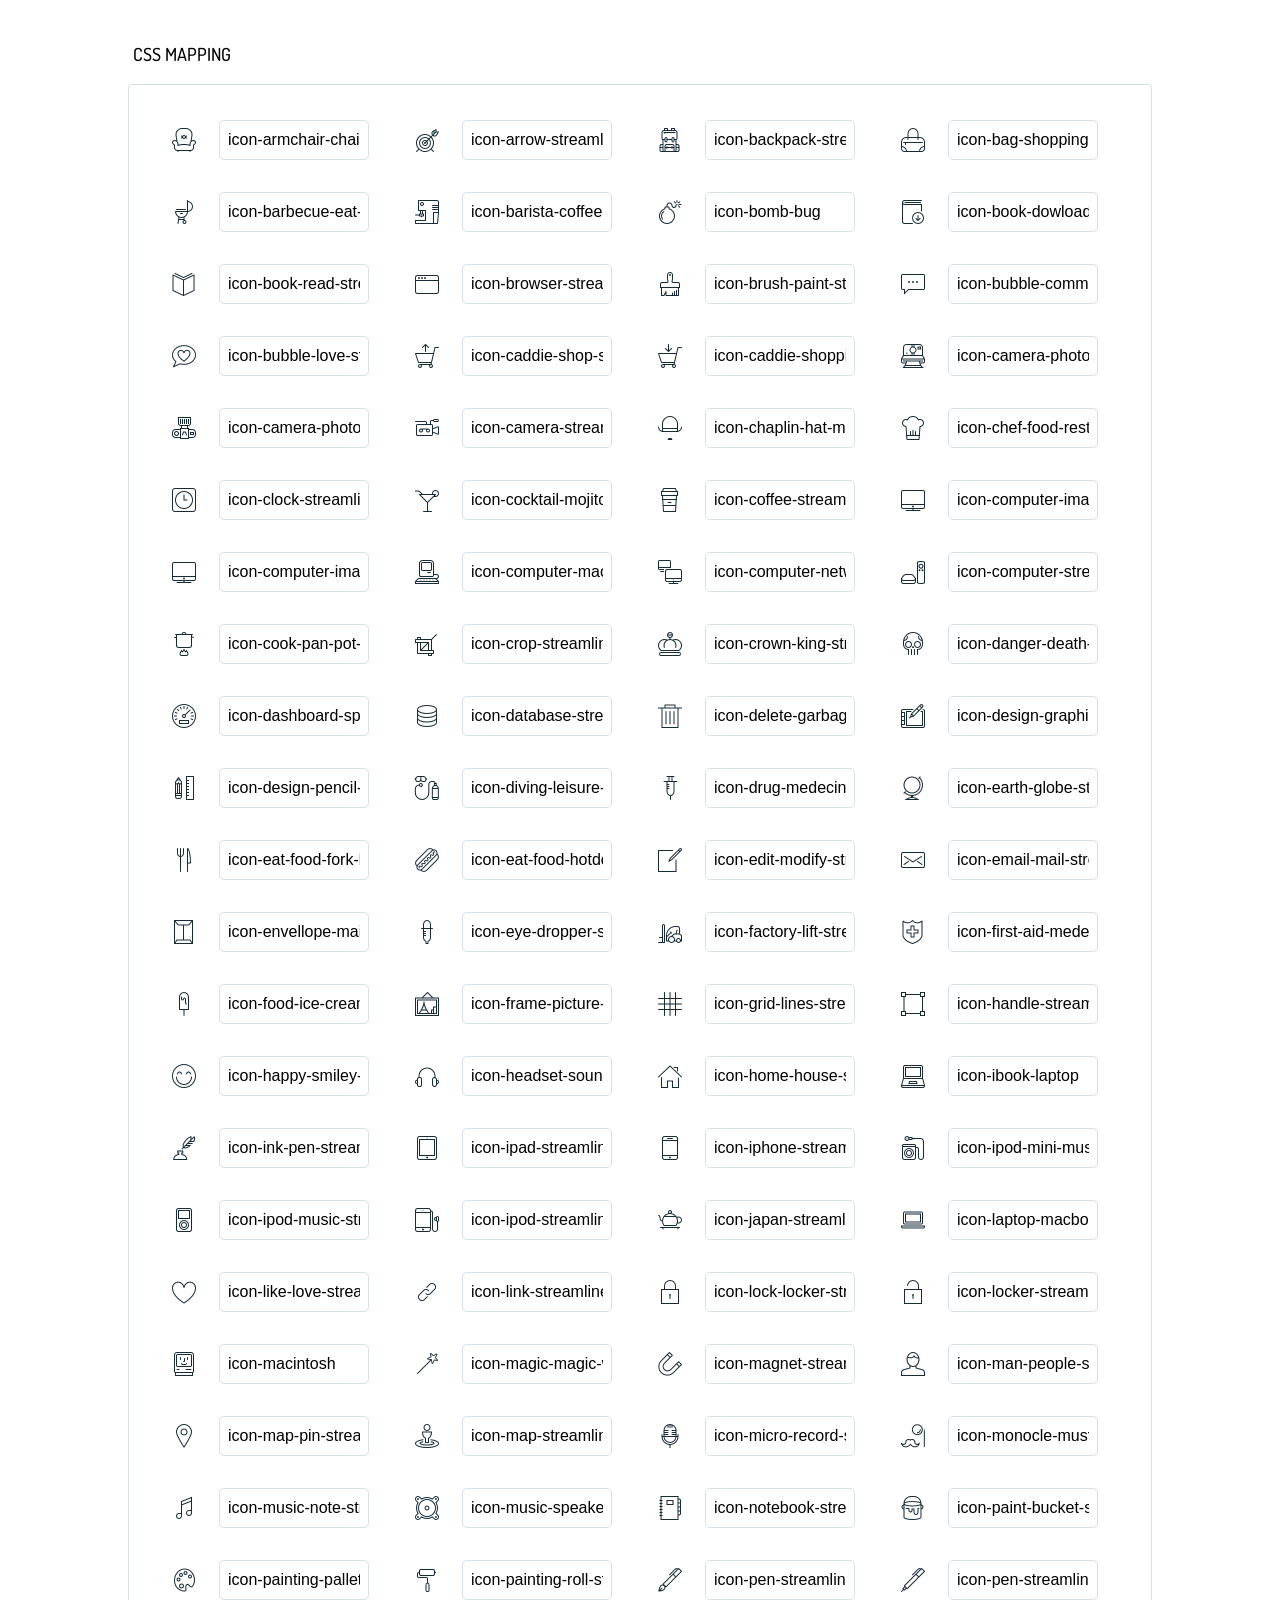
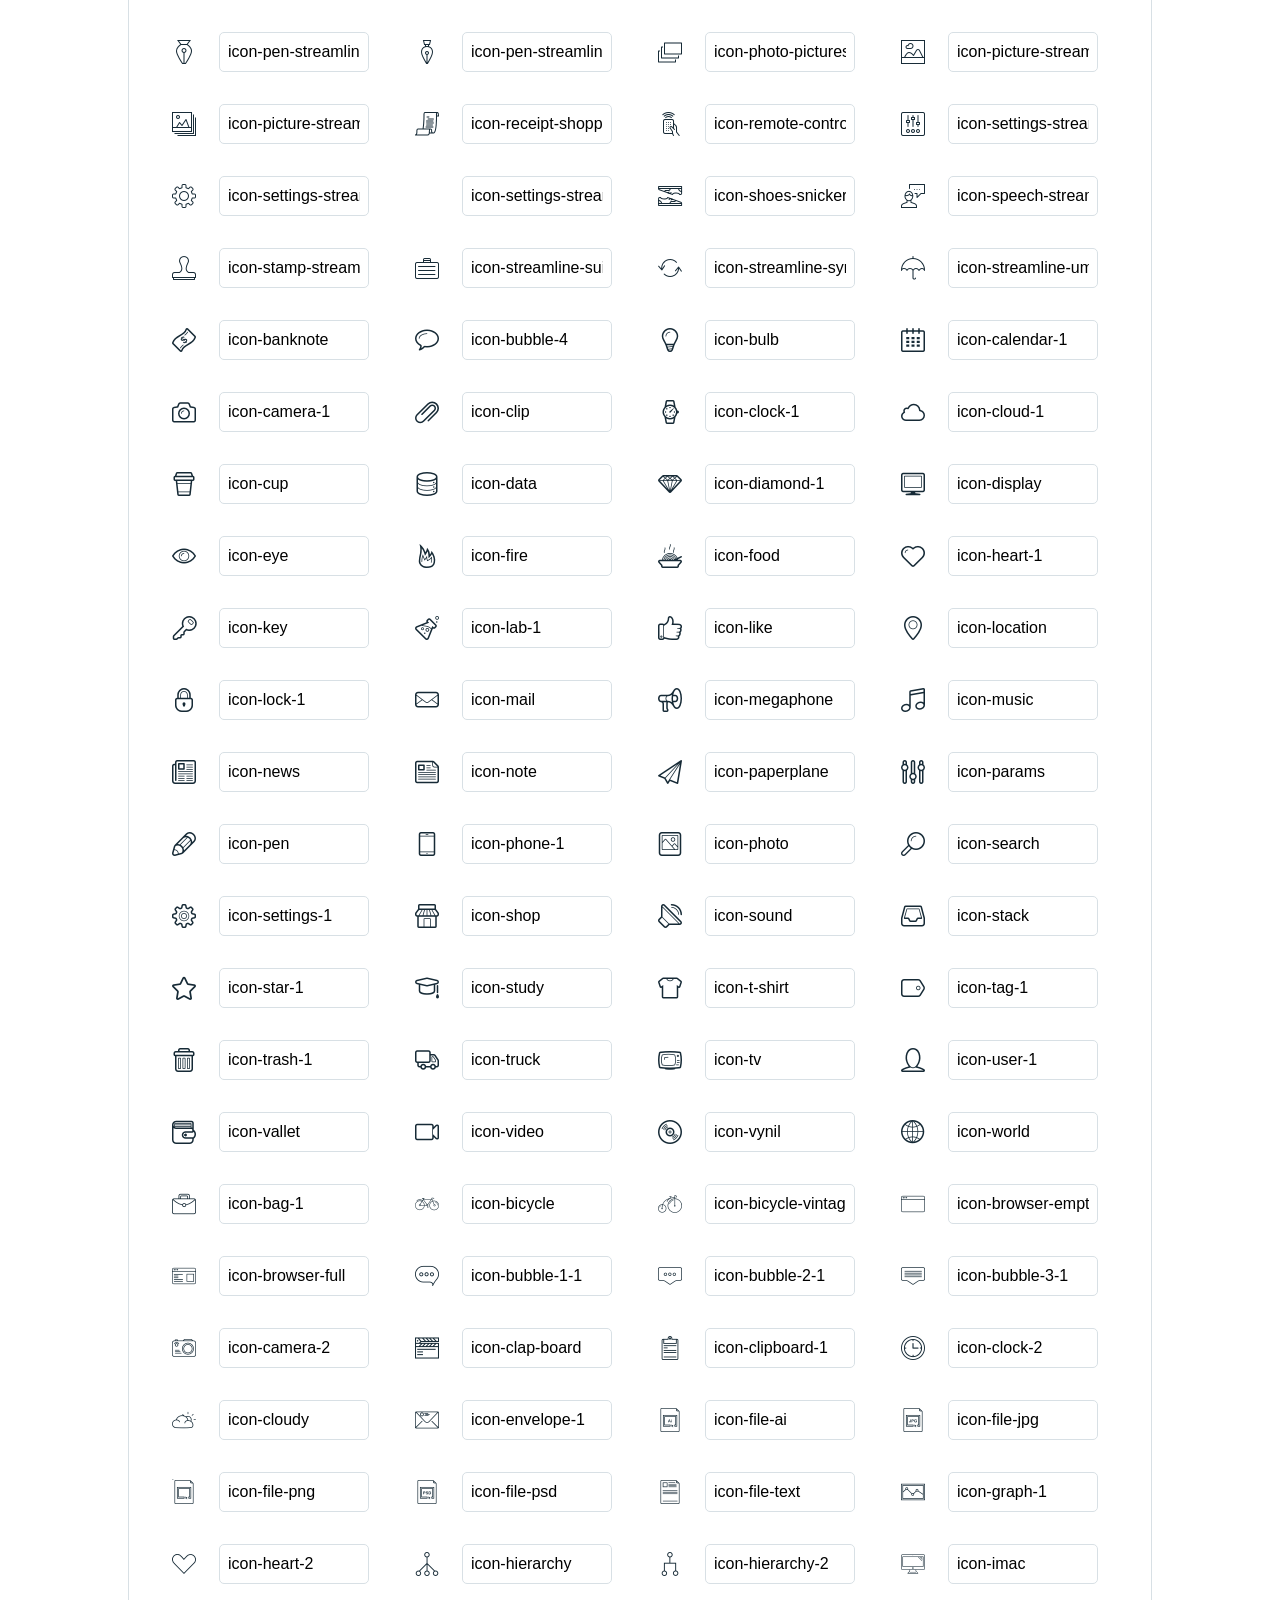
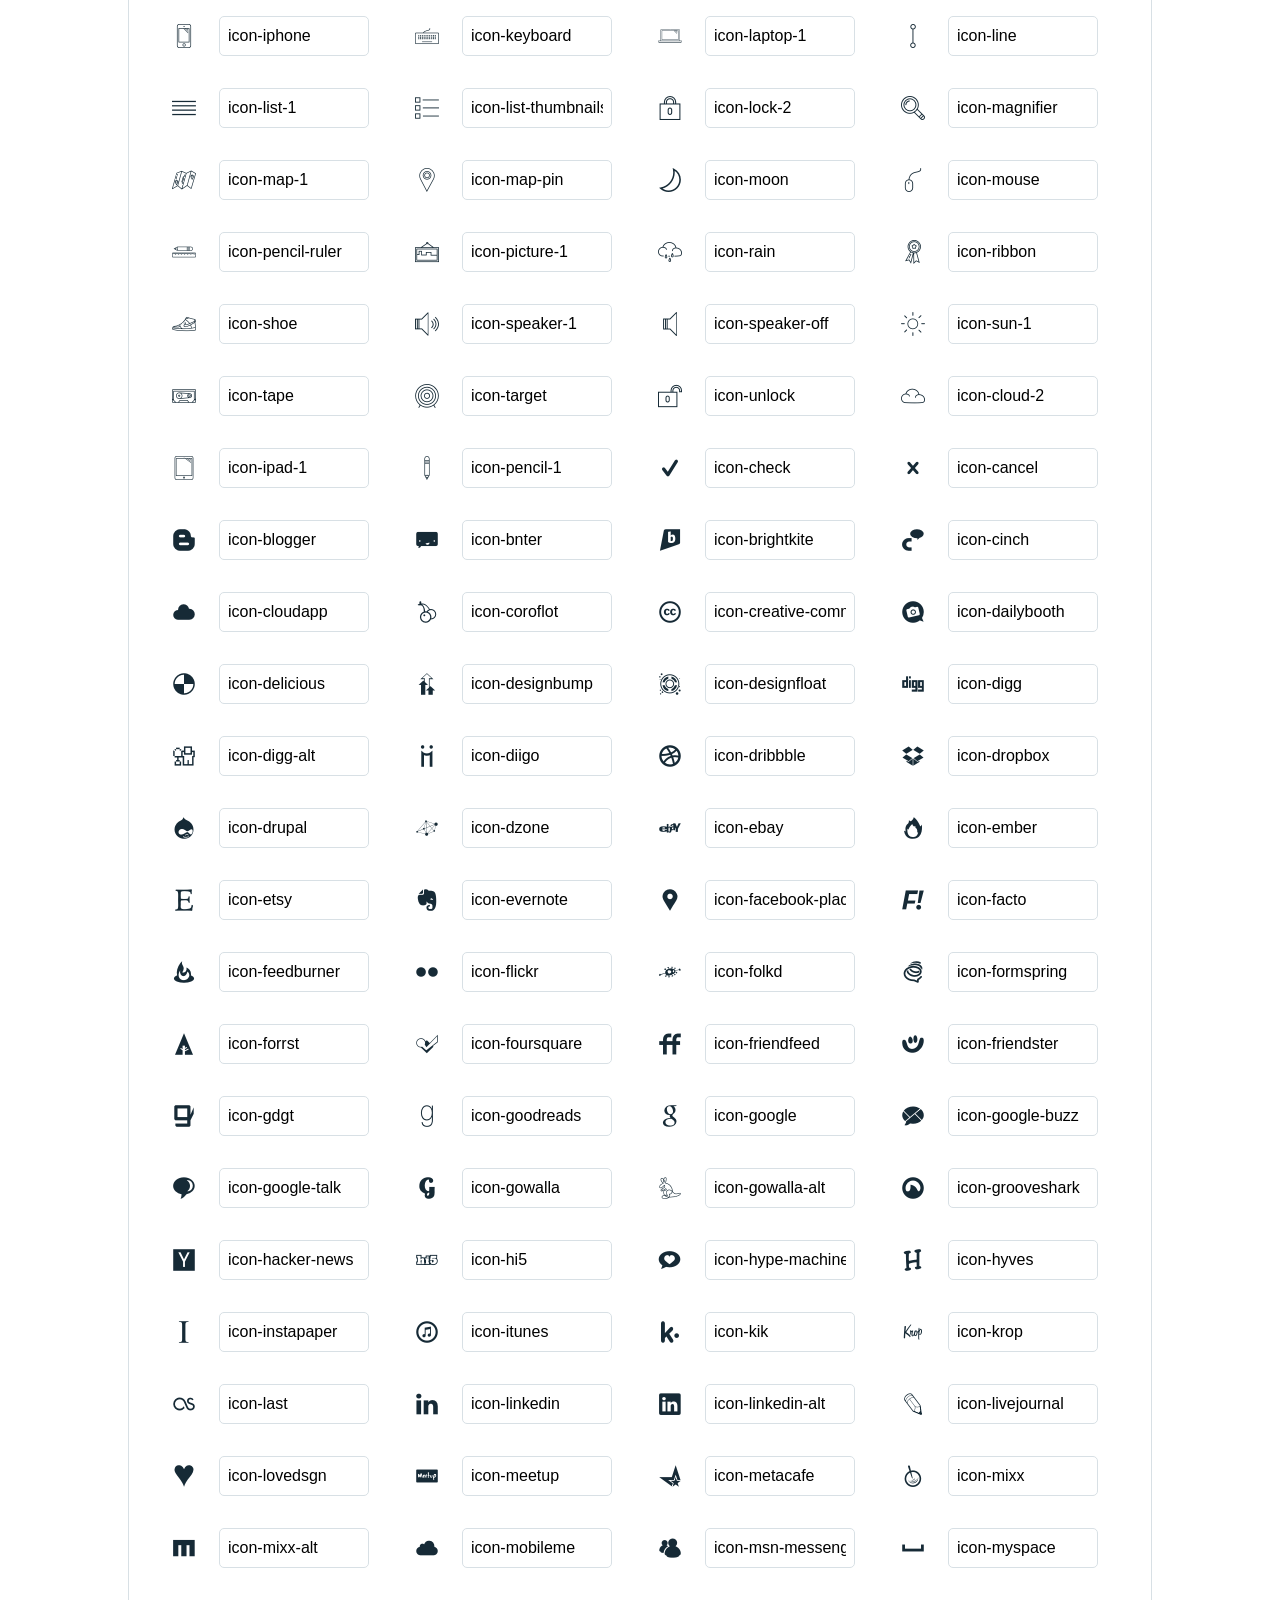
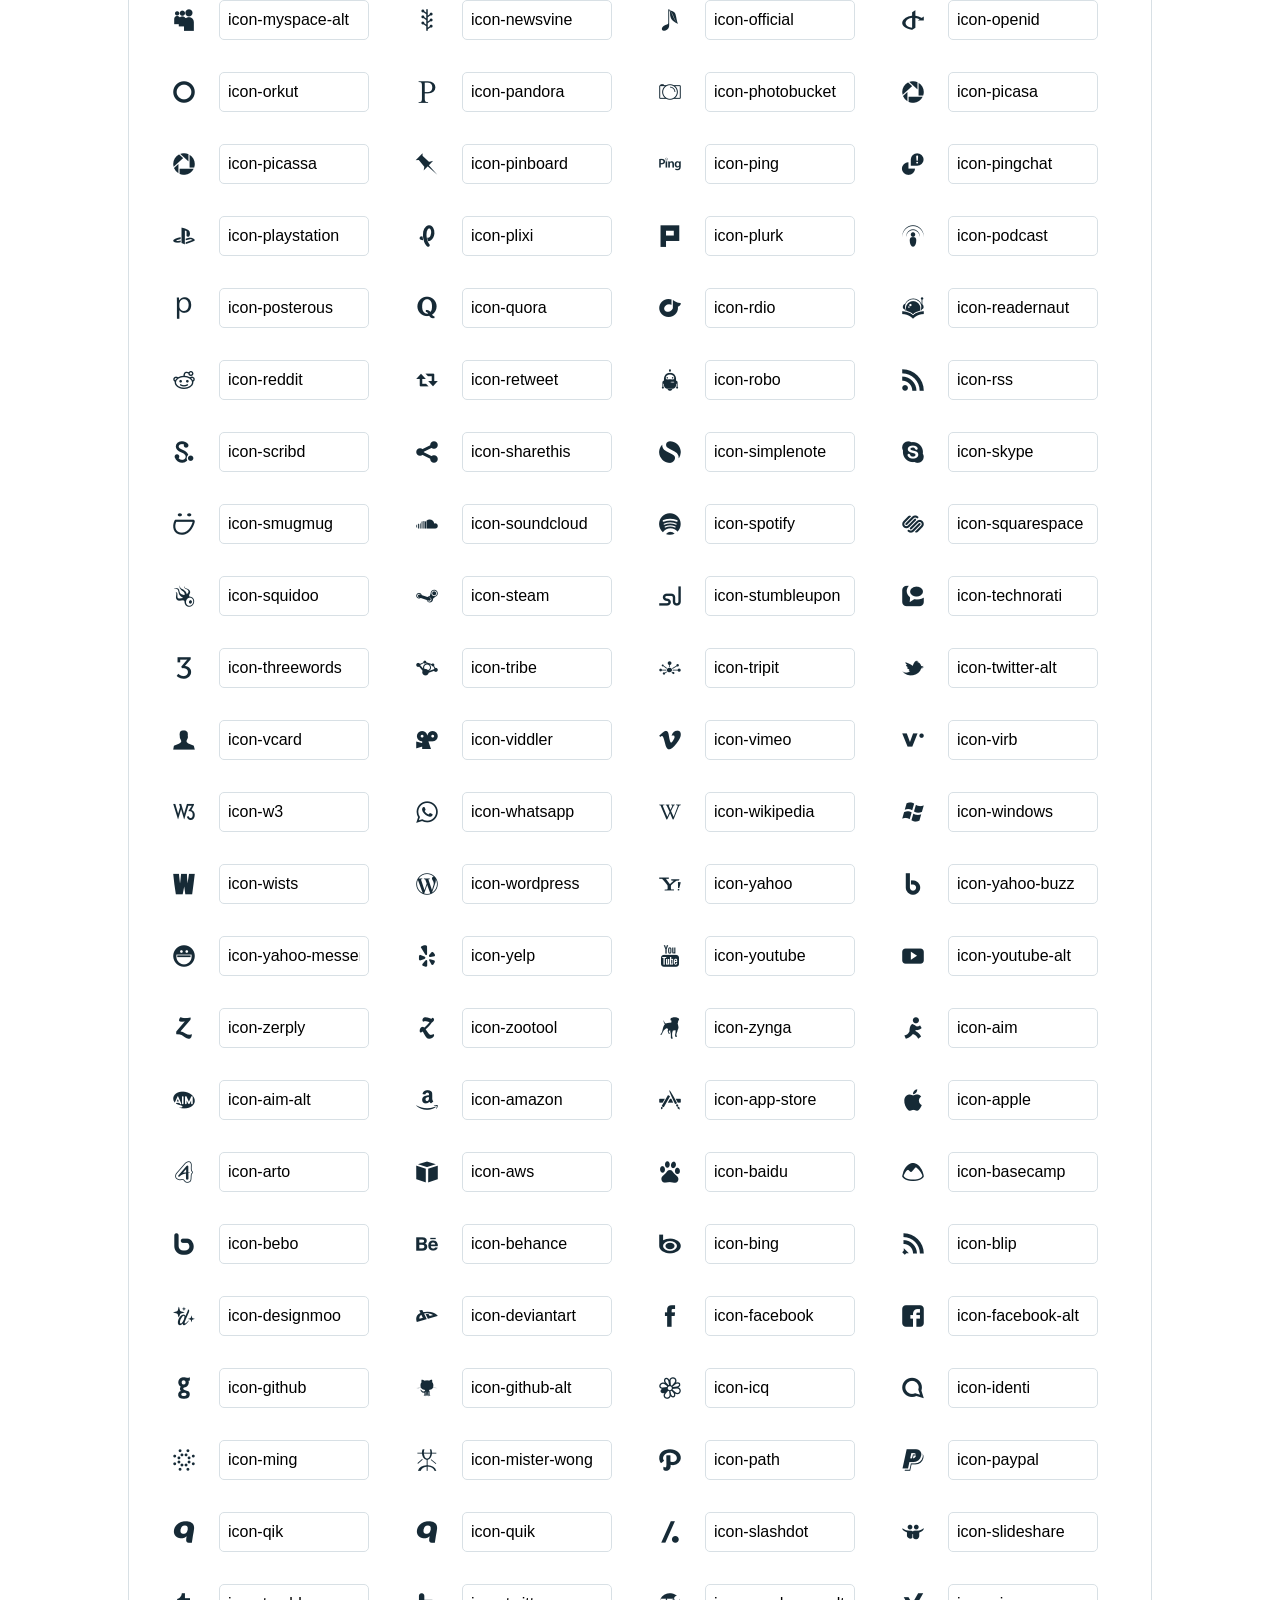
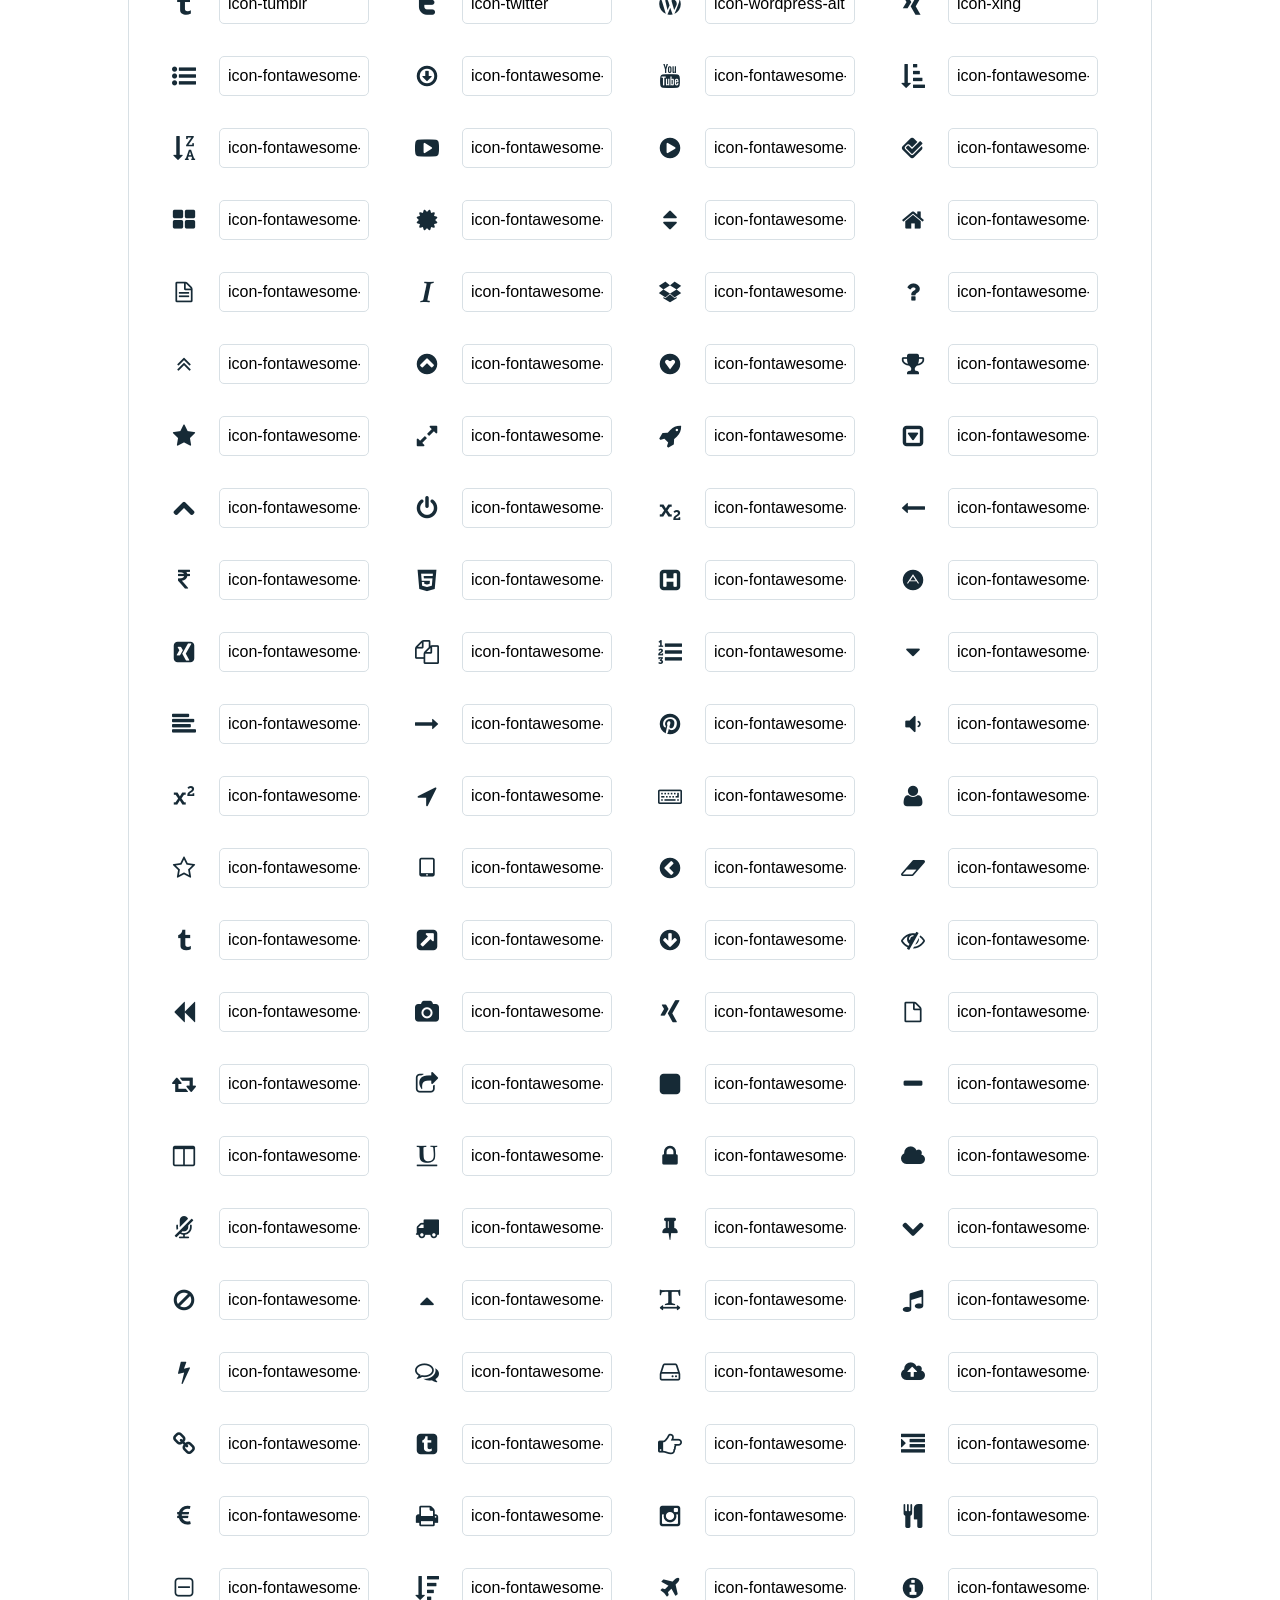
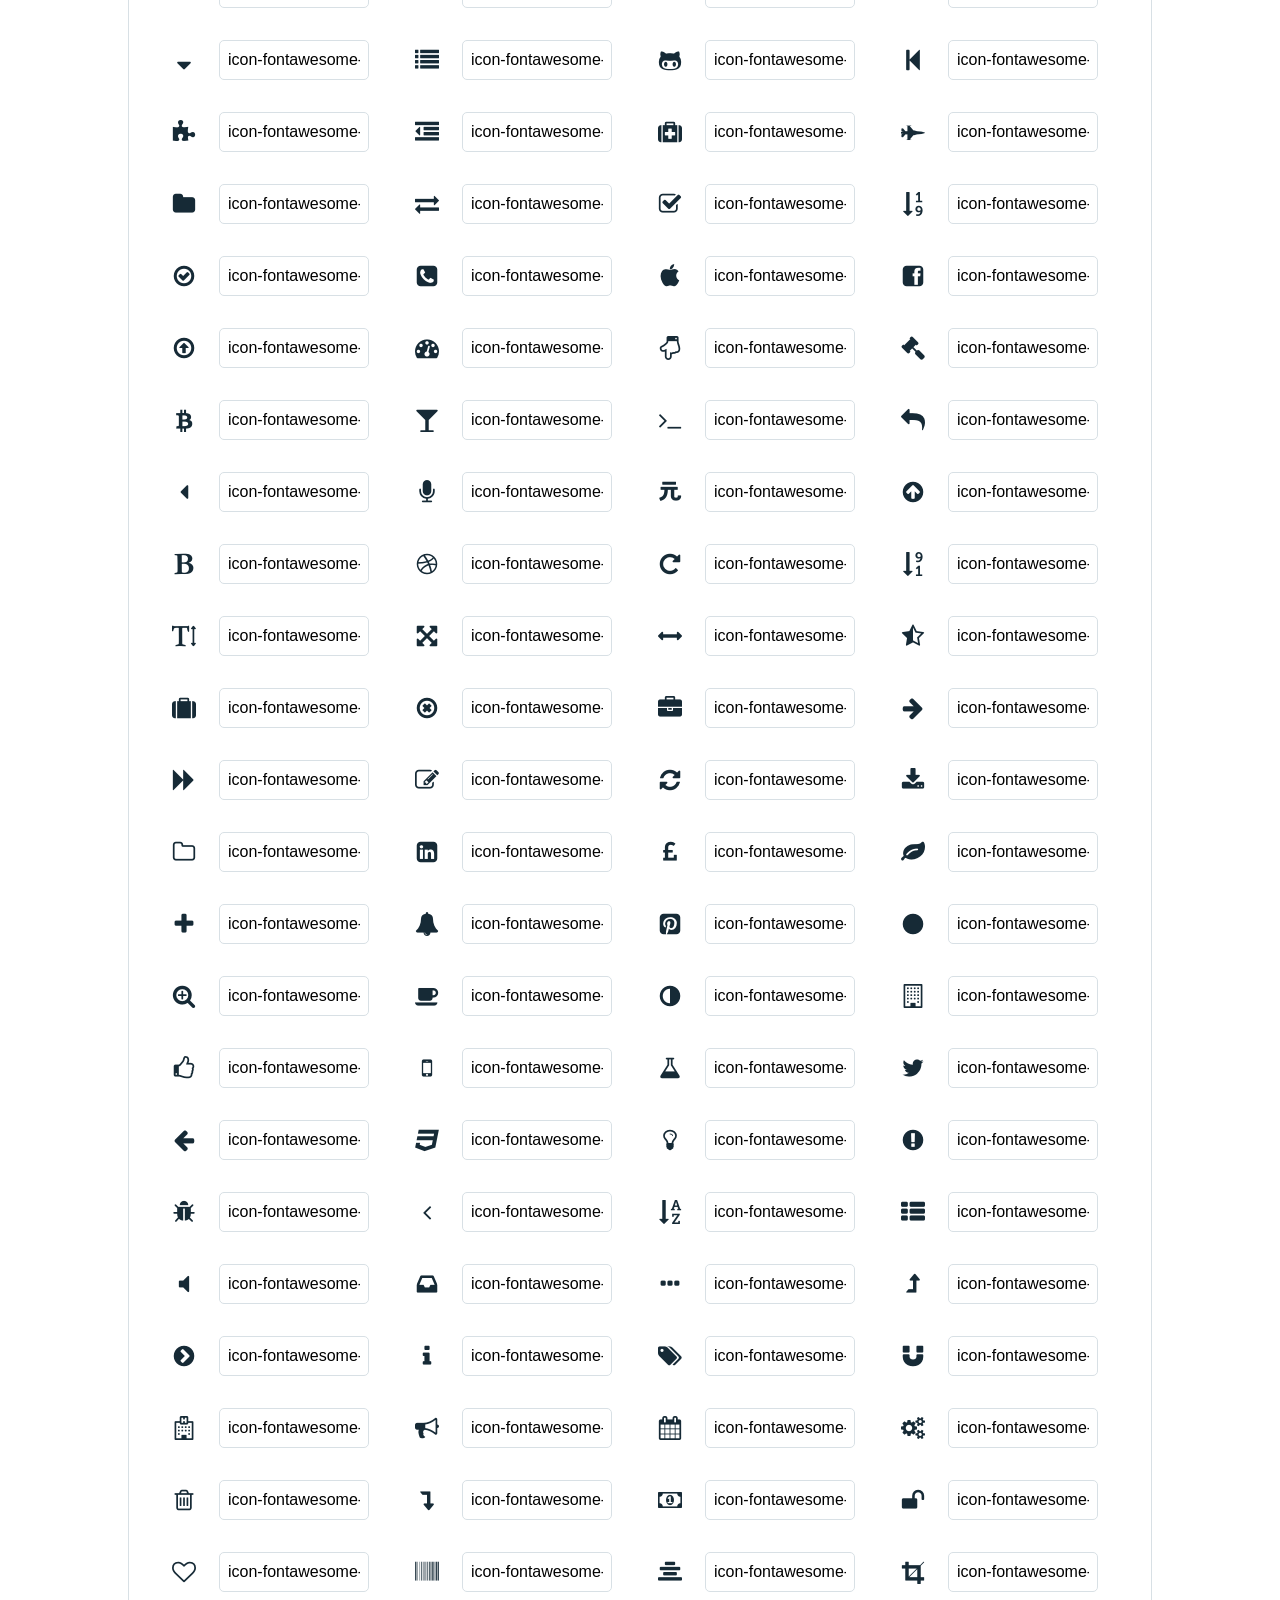
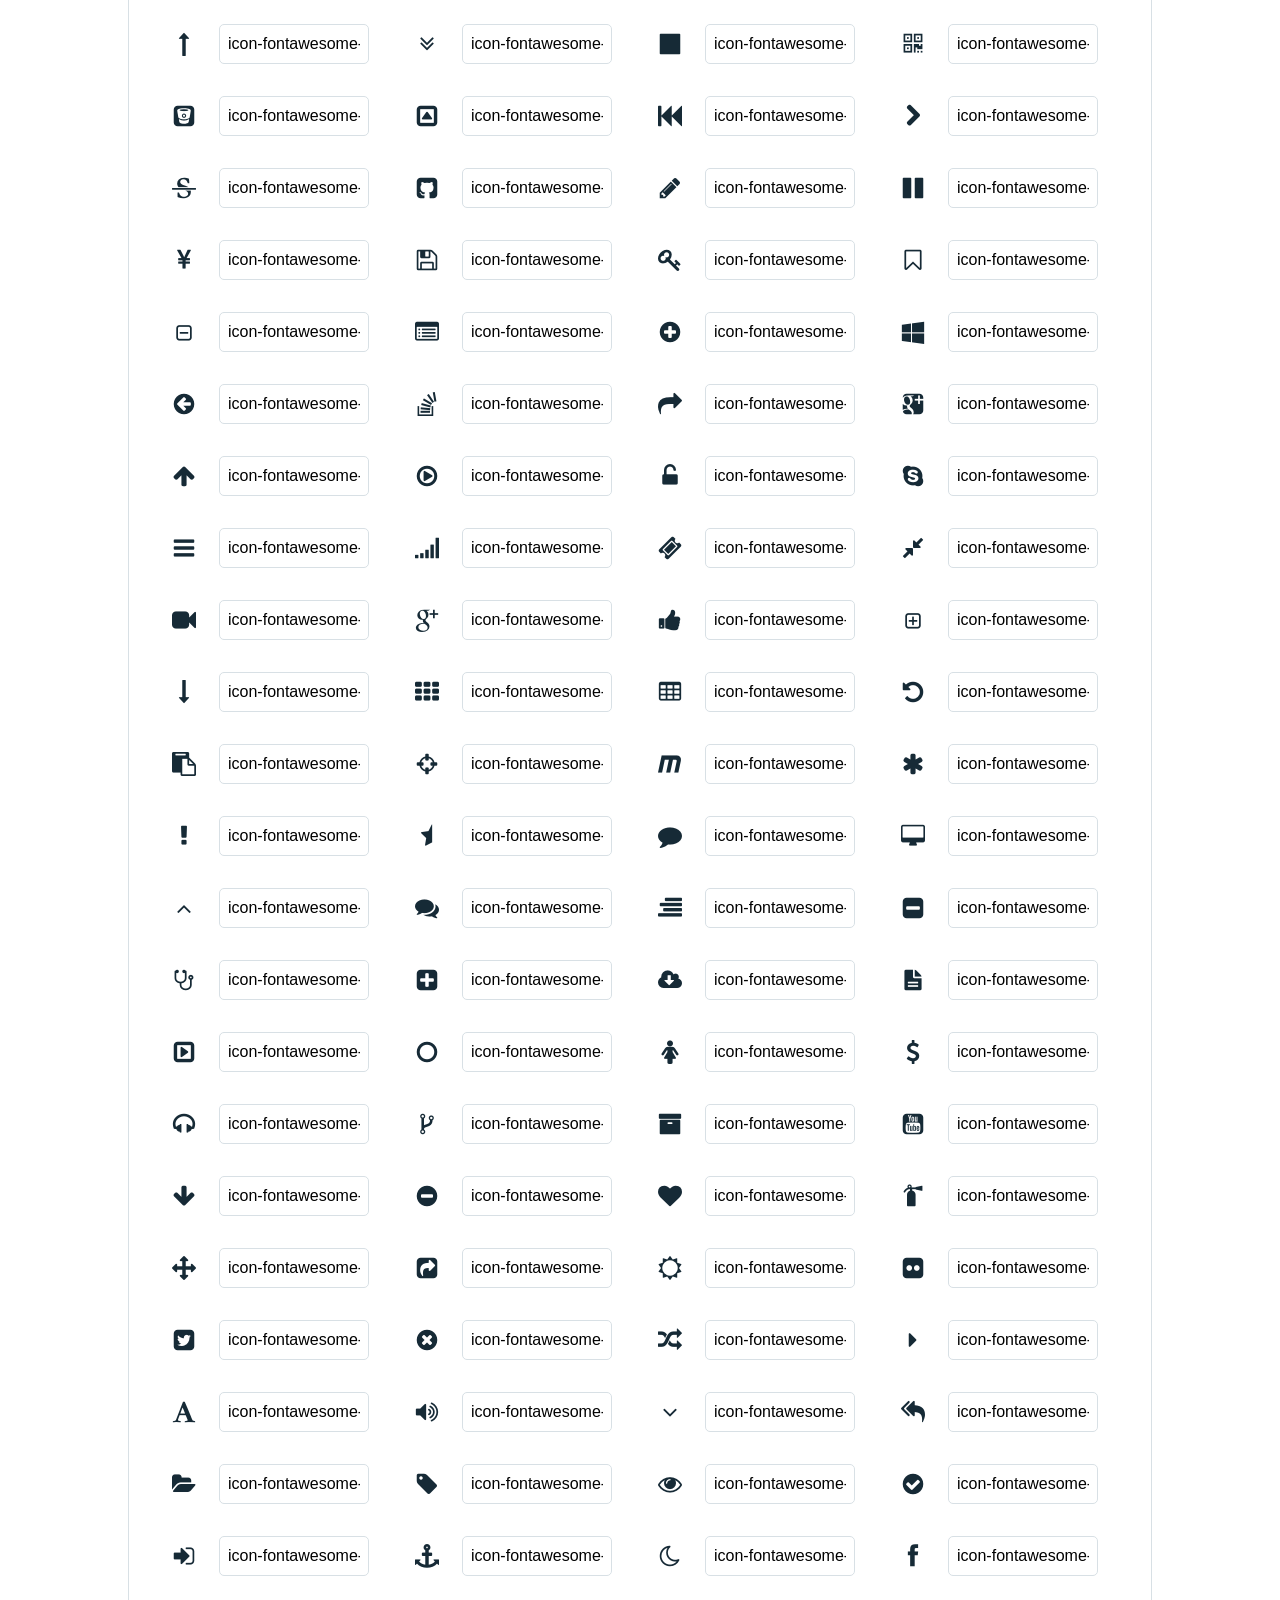
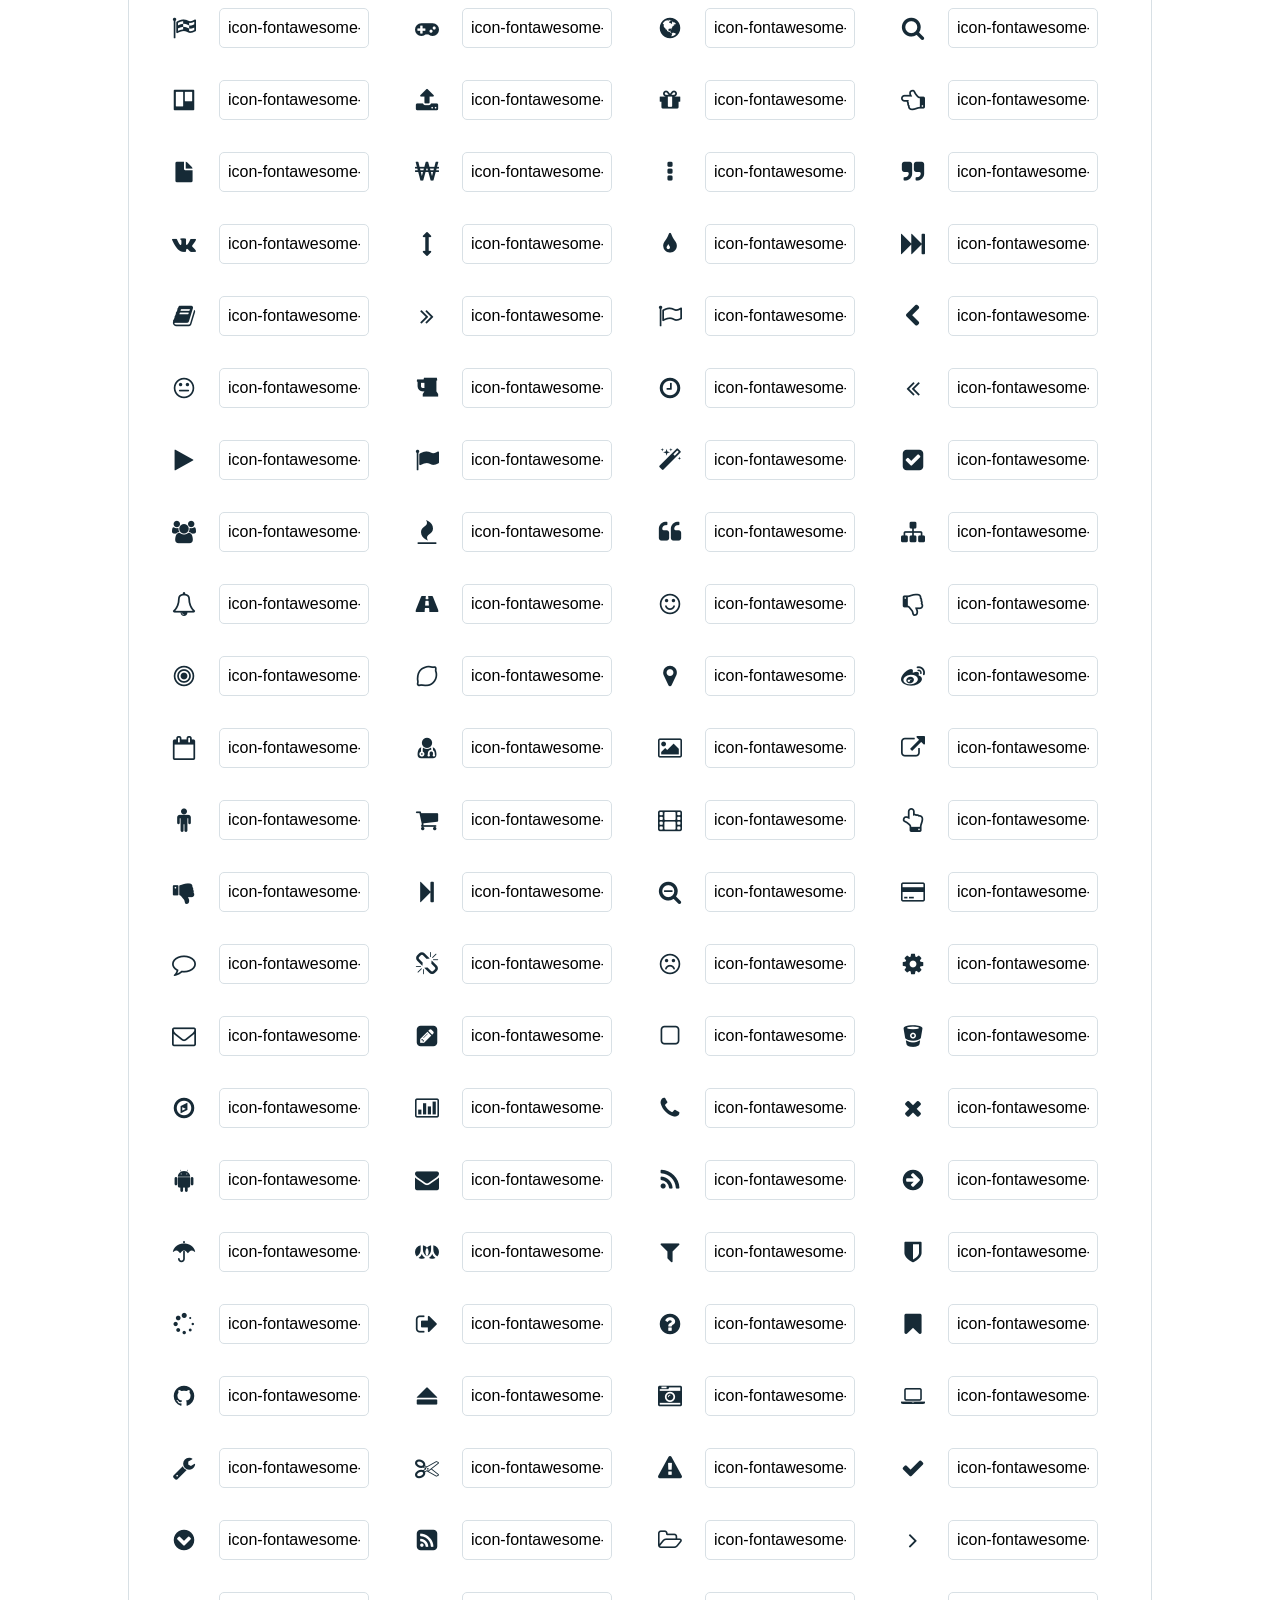
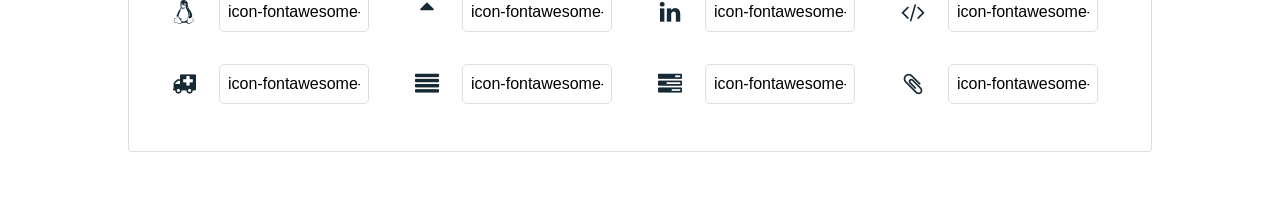
<file: Documentation/icon-font-css-reference.html>
<!DOCTYPE html>
<html lang="en">
  <head>
    <meta charset="utf-8">
    <meta http-equiv="X-UA-Compatible" content="IE=edge,chrome=1">
    <meta name="viewport" content="width=device-width,initial-scale=1">
    <title>CSS Reference - 712 icon fonts </title>
    <link href="http://fonts.googleapis.com/css?family=Dosis:400,500,700" rel="stylesheet" type="text/css">
    <link rel="stylesheet" href="css/icon-fonts.css">
    <style type="text/css">
      html,body,div,span,applet,object,iframe,h1,h2,h3,h4,h5,h6,p,blockquote,pre,a,abbr,acronym,address,big,cite,code,del,dfn,em,img,ins,kbd,q,s,samp,small,strike,strong,sub,sup,tt,var,dl,dt,dd,ol,ul,li,fieldset,form,label,legend,table,caption,tbody,tfoot,thead,tr,th,td{margin:0;padding:0;border:0;outline:0;font-weight:inherit;font-style:inherit;font-family:inherit;font-size:100%;vertical-align:baseline}
body{line-height:1;color:#000;background:#fff}
ol,ul{list-style:none}
table{border-collapse:separate;border-spacing:0;vertical-align:middle}
caption,th,td{text-align:left;font-weight:normal;vertical-align:middle}
a img{border:none}
*{-webkit-box-sizing:border-box;-moz-box-sizing:border-box;box-sizing:border-box}
body{font-family:'Dosis','Tahoma',sans-serif}
.container{margin:15px auto;width:80%}
h1{margin:40px 0 20px;font-weight:700;font-size:38px;line-height:32px;color:#fb565e}
h2{font-size:18px;padding:0 0 21px 5px;margin:45px 0 0 0;text-transform:uppercase;font-weight:500}
.small{font-size:14px;color:#a5adb4;}
.small a{color:#a5adb4;}
.small a:hover{color:#fb565e}
.glyphs.character-mapping{margin:0 0 20px 0;padding:20px 0 20px 30px;color:rgba(0,0,0,0.5);border:1px solid #d8e0e5;-webkit-border-radius:3px;border-radius:3px;}
.glyphs.character-mapping li{margin:0 30px 20px 0;display:inline-block;width:90px}
.glyphs.character-mapping .icon{margin:10px 0 10px 15px;padding:15px;position:relative;width:55px;height:55px;color:#162a36 !important;overflow:hidden;-webkit-border-radius:3px;border-radius:3px;font-size:32px;}
.glyphs.character-mapping .icon svg{fill:#000}
.glyphs.character-mapping input{margin:0;padding:5px 0;line-height:12px;font-size:12px;display:block;width:100%;border:1px solid #d8e0e5;-webkit-border-radius:5px;border-radius:5px;text-align:center;outline:0;}
.glyphs.character-mapping input:focus{border:1px solid #fbde4a;-webkit-box-shadow:inset 0 0 3px #fbde4a;box-shadow:inset 0 0 3px #fbde4a}
.glyphs.character-mapping input:hover{-webkit-box-shadow:inset 0 0 3px #fbde4a;box-shadow:inset 0 0 3px #fbde4a}
.glyphs.css-mapping{margin:0 0 60px 0;padding:30px 0 20px 30px;color:rgba(0,0,0,0.5);border:1px solid #d8e0e5;-webkit-border-radius:3px;border-radius:3px;}
.glyphs.css-mapping li{margin:0 30px 20px 0;padding:0;display:inline-block;overflow:hidden}
.glyphs.css-mapping .icon{margin:0;margin-right:10px;padding:13px;height:50px;width:50px;color:#162a36 !important;overflow:hidden;float:left;font-size:24px}
.glyphs.css-mapping input{margin:0;margin-top:5px;padding:8px;line-height:16px;font-size:16px;display:block;width:150px;height:40px;border:1px solid #d8e0e5;-webkit-border-radius:5px;border-radius:5px;background:#fff;outline:0;float:right;}
.glyphs.css-mapping input:focus{border:1px solid #fbde4a;-webkit-box-shadow:inset 0 0 3px #fbde4a;box-shadow:inset 0 0 3px #fbde4a}
.glyphs.css-mapping input:hover{-webkit-box-shadow:inset 0 0 3px #fbde4a;box-shadow:inset 0 0 3px #fbde4a}

      
    </style>
  </head>
  <body>
    <div class="container">
    	<h2>CSS mapping</h2>
      <ul class="glyphs css-mapping">
        <li>
          <div class="icon icon-armchair-chair-streamline"></div>
          <input type="text" readonly="readonly" value="icon-armchair-chair-streamline">
        </li>
        <li>
          <div class="icon icon-arrow-streamline-target"></div>
          <input type="text" readonly="readonly" value="icon-arrow-streamline-target">
        </li>
        <li>
          <div class="icon icon-backpack-streamline-trekking"></div>
          <input type="text" readonly="readonly" value="icon-backpack-streamline-trekking">
        </li>
        <li>
          <div class="icon icon-bag-shopping-streamline"></div>
          <input type="text" readonly="readonly" value="icon-bag-shopping-streamline">
        </li>
        <li>
          <div class="icon icon-barbecue-eat-food-streamline"></div>
          <input type="text" readonly="readonly" value="icon-barbecue-eat-food-streamline">
        </li>
        <li>
          <div class="icon icon-barista-coffee-espresso-streamline"></div>
          <input type="text" readonly="readonly" value="icon-barista-coffee-espresso-streamline">
        </li>
        <li>
          <div class="icon icon-bomb-bug"></div>
          <input type="text" readonly="readonly" value="icon-bomb-bug">
        </li>
        <li>
          <div class="icon icon-book-dowload-streamline"></div>
          <input type="text" readonly="readonly" value="icon-book-dowload-streamline">
        </li>
        <li>
          <div class="icon icon-book-read-streamline"></div>
          <input type="text" readonly="readonly" value="icon-book-read-streamline">
        </li>
        <li>
          <div class="icon icon-browser-streamline-window"></div>
          <input type="text" readonly="readonly" value="icon-browser-streamline-window">
        </li>
        <li>
          <div class="icon icon-brush-paint-streamline"></div>
          <input type="text" readonly="readonly" value="icon-brush-paint-streamline">
        </li>
        <li>
          <div class="icon icon-bubble-comment-streamline-talk"></div>
          <input type="text" readonly="readonly" value="icon-bubble-comment-streamline-talk">
        </li>
        <li>
          <div class="icon icon-bubble-love-streamline-talk"></div>
          <input type="text" readonly="readonly" value="icon-bubble-love-streamline-talk">
        </li>
        <li>
          <div class="icon icon-caddie-shop-shopping-streamline"></div>
          <input type="text" readonly="readonly" value="icon-caddie-shop-shopping-streamline">
        </li>
        <li>
          <div class="icon icon-caddie-shopping-streamline"></div>
          <input type="text" readonly="readonly" value="icon-caddie-shopping-streamline">
        </li>
        <li>
          <div class="icon icon-camera-photo-polaroid-streamline"></div>
          <input type="text" readonly="readonly" value="icon-camera-photo-polaroid-streamline">
        </li>
        <li>
          <div class="icon icon-camera-photo-streamline"></div>
          <input type="text" readonly="readonly" value="icon-camera-photo-streamline">
        </li>
        <li>
          <div class="icon icon-camera-streamline-video"></div>
          <input type="text" readonly="readonly" value="icon-camera-streamline-video">
        </li>
        <li>
          <div class="icon icon-chaplin-hat-movie-streamline"></div>
          <input type="text" readonly="readonly" value="icon-chaplin-hat-movie-streamline">
        </li>
        <li>
          <div class="icon icon-chef-food-restaurant-streamline"></div>
          <input type="text" readonly="readonly" value="icon-chef-food-restaurant-streamline">
        </li>
        <li>
          <div class="icon icon-clock-streamline-time"></div>
          <input type="text" readonly="readonly" value="icon-clock-streamline-time">
        </li>
        <li>
          <div class="icon icon-cocktail-mojito-streamline"></div>
          <input type="text" readonly="readonly" value="icon-cocktail-mojito-streamline">
        </li>
        <li>
          <div class="icon icon-coffee-streamline"></div>
          <input type="text" readonly="readonly" value="icon-coffee-streamline">
        </li>
        <li>
          <div class="icon icon-computer-imac"></div>
          <input type="text" readonly="readonly" value="icon-computer-imac">
        </li>
        <li>
          <div class="icon icon-computer-imac-2"></div>
          <input type="text" readonly="readonly" value="icon-computer-imac-2">
        </li>
        <li>
          <div class="icon icon-computer-macintosh-vintage"></div>
          <input type="text" readonly="readonly" value="icon-computer-macintosh-vintage">
        </li>
        <li>
          <div class="icon icon-computer-network-streamline"></div>
          <input type="text" readonly="readonly" value="icon-computer-network-streamline">
        </li>
        <li>
          <div class="icon icon-computer-streamline"></div>
          <input type="text" readonly="readonly" value="icon-computer-streamline">
        </li>
        <li>
          <div class="icon icon-cook-pan-pot-streamline"></div>
          <input type="text" readonly="readonly" value="icon-cook-pan-pot-streamline">
        </li>
        <li>
          <div class="icon icon-crop-streamline"></div>
          <input type="text" readonly="readonly" value="icon-crop-streamline">
        </li>
        <li>
          <div class="icon icon-crown-king-streamline"></div>
          <input type="text" readonly="readonly" value="icon-crown-king-streamline">
        </li>
        <li>
          <div class="icon icon-danger-death-delete-destroy-skull-stream"></div>
          <input type="text" readonly="readonly" value="icon-danger-death-delete-destroy-skull-stream">
        </li>
        <li>
          <div class="icon icon-dashboard-speed-streamline"></div>
          <input type="text" readonly="readonly" value="icon-dashboard-speed-streamline">
        </li>
        <li>
          <div class="icon icon-database-streamline"></div>
          <input type="text" readonly="readonly" value="icon-database-streamline">
        </li>
        <li>
          <div class="icon icon-delete-garbage-streamline"></div>
          <input type="text" readonly="readonly" value="icon-delete-garbage-streamline">
        </li>
        <li>
          <div class="icon icon-design-graphic-tablet-streamline-tablet"></div>
          <input type="text" readonly="readonly" value="icon-design-graphic-tablet-streamline-tablet">
        </li>
        <li>
          <div class="icon icon-design-pencil-rule-streamline"></div>
          <input type="text" readonly="readonly" value="icon-design-pencil-rule-streamline">
        </li>
        <li>
          <div class="icon icon-diving-leisure-sea-sport-streamline"></div>
          <input type="text" readonly="readonly" value="icon-diving-leisure-sea-sport-streamline">
        </li>
        <li>
          <div class="icon icon-drug-medecine-streamline-syringue"></div>
          <input type="text" readonly="readonly" value="icon-drug-medecine-streamline-syringue">
        </li>
        <li>
          <div class="icon icon-earth-globe-streamline"></div>
          <input type="text" readonly="readonly" value="icon-earth-globe-streamline">
        </li>
        <li>
          <div class="icon icon-eat-food-fork-knife-streamline"></div>
          <input type="text" readonly="readonly" value="icon-eat-food-fork-knife-streamline">
        </li>
        <li>
          <div class="icon icon-eat-food-hotdog-streamline"></div>
          <input type="text" readonly="readonly" value="icon-eat-food-hotdog-streamline">
        </li>
        <li>
          <div class="icon icon-edit-modify-streamline"></div>
          <input type="text" readonly="readonly" value="icon-edit-modify-streamline">
        </li>
        <li>
          <div class="icon icon-email-mail-streamline"></div>
          <input type="text" readonly="readonly" value="icon-email-mail-streamline">
        </li>
        <li>
          <div class="icon icon-envellope-mail-streamline"></div>
          <input type="text" readonly="readonly" value="icon-envellope-mail-streamline">
        </li>
        <li>
          <div class="icon icon-eye-dropper-streamline"></div>
          <input type="text" readonly="readonly" value="icon-eye-dropper-streamline">
        </li>
        <li>
          <div class="icon icon-factory-lift-streamline-warehouse"></div>
          <input type="text" readonly="readonly" value="icon-factory-lift-streamline-warehouse">
        </li>
        <li>
          <div class="icon icon-first-aid-medecine-shield-streamline"></div>
          <input type="text" readonly="readonly" value="icon-first-aid-medecine-shield-streamline">
        </li>
        <li>
          <div class="icon icon-food-ice-cream-streamline"></div>
          <input type="text" readonly="readonly" value="icon-food-ice-cream-streamline">
        </li>
        <li>
          <div class="icon icon-frame-picture-streamline"></div>
          <input type="text" readonly="readonly" value="icon-frame-picture-streamline">
        </li>
        <li>
          <div class="icon icon-grid-lines-streamline"></div>
          <input type="text" readonly="readonly" value="icon-grid-lines-streamline">
        </li>
        <li>
          <div class="icon icon-handle-streamline-vector"></div>
          <input type="text" readonly="readonly" value="icon-handle-streamline-vector">
        </li>
        <li>
          <div class="icon icon-happy-smiley-streamline"></div>
          <input type="text" readonly="readonly" value="icon-happy-smiley-streamline">
        </li>
        <li>
          <div class="icon icon-headset-sound-streamline"></div>
          <input type="text" readonly="readonly" value="icon-headset-sound-streamline">
        </li>
        <li>
          <div class="icon icon-home-house-streamline"></div>
          <input type="text" readonly="readonly" value="icon-home-house-streamline">
        </li>
        <li>
          <div class="icon icon-ibook-laptop"></div>
          <input type="text" readonly="readonly" value="icon-ibook-laptop">
        </li>
        <li>
          <div class="icon icon-ink-pen-streamline"></div>
          <input type="text" readonly="readonly" value="icon-ink-pen-streamline">
        </li>
        <li>
          <div class="icon icon-ipad-streamline"></div>
          <input type="text" readonly="readonly" value="icon-ipad-streamline">
        </li>
        <li>
          <div class="icon icon-iphone-streamline"></div>
          <input type="text" readonly="readonly" value="icon-iphone-streamline">
        </li>
        <li>
          <div class="icon icon-ipod-mini-music-streamline"></div>
          <input type="text" readonly="readonly" value="icon-ipod-mini-music-streamline">
        </li>
        <li>
          <div class="icon icon-ipod-music-streamline"></div>
          <input type="text" readonly="readonly" value="icon-ipod-music-streamline">
        </li>
        <li>
          <div class="icon icon-ipod-streamline"></div>
          <input type="text" readonly="readonly" value="icon-ipod-streamline">
        </li>
        <li>
          <div class="icon icon-japan-streamline-tea"></div>
          <input type="text" readonly="readonly" value="icon-japan-streamline-tea">
        </li>
        <li>
          <div class="icon icon-laptop-macbook-streamline"></div>
          <input type="text" readonly="readonly" value="icon-laptop-macbook-streamline">
        </li>
        <li>
          <div class="icon icon-like-love-streamline"></div>
          <input type="text" readonly="readonly" value="icon-like-love-streamline">
        </li>
        <li>
          <div class="icon icon-link-streamline"></div>
          <input type="text" readonly="readonly" value="icon-link-streamline">
        </li>
        <li>
          <div class="icon icon-lock-locker-streamline"></div>
          <input type="text" readonly="readonly" value="icon-lock-locker-streamline">
        </li>
        <li>
          <div class="icon icon-locker-streamline-unlock"></div>
          <input type="text" readonly="readonly" value="icon-locker-streamline-unlock">
        </li>
        <li>
          <div class="icon icon-macintosh"></div>
          <input type="text" readonly="readonly" value="icon-macintosh">
        </li>
        <li>
          <div class="icon icon-magic-magic-wand-streamline"></div>
          <input type="text" readonly="readonly" value="icon-magic-magic-wand-streamline">
        </li>
        <li>
          <div class="icon icon-magnet-streamline"></div>
          <input type="text" readonly="readonly" value="icon-magnet-streamline">
        </li>
        <li>
          <div class="icon icon-man-people-streamline-user"></div>
          <input type="text" readonly="readonly" value="icon-man-people-streamline-user">
        </li>
        <li>
          <div class="icon icon-map-pin-streamline"></div>
          <input type="text" readonly="readonly" value="icon-map-pin-streamline">
        </li>
        <li>
          <div class="icon icon-map-streamline-user"></div>
          <input type="text" readonly="readonly" value="icon-map-streamline-user">
        </li>
        <li>
          <div class="icon icon-micro-record-streamline"></div>
          <input type="text" readonly="readonly" value="icon-micro-record-streamline">
        </li>
        <li>
          <div class="icon icon-monocle-mustache-streamline"></div>
          <input type="text" readonly="readonly" value="icon-monocle-mustache-streamline">
        </li>
        <li>
          <div class="icon icon-music-note-streamline"></div>
          <input type="text" readonly="readonly" value="icon-music-note-streamline">
        </li>
        <li>
          <div class="icon icon-music-speaker-streamline"></div>
          <input type="text" readonly="readonly" value="icon-music-speaker-streamline">
        </li>
        <li>
          <div class="icon icon-notebook-streamline"></div>
          <input type="text" readonly="readonly" value="icon-notebook-streamline">
        </li>
        <li>
          <div class="icon icon-paint-bucket-streamline"></div>
          <input type="text" readonly="readonly" value="icon-paint-bucket-streamline">
        </li>
        <li>
          <div class="icon icon-painting-pallet-streamline"></div>
          <input type="text" readonly="readonly" value="icon-painting-pallet-streamline">
        </li>
        <li>
          <div class="icon icon-painting-roll-streamline"></div>
          <input type="text" readonly="readonly" value="icon-painting-roll-streamline">
        </li>
        <li>
          <div class="icon icon-pen-streamline"></div>
          <input type="text" readonly="readonly" value="icon-pen-streamline">
        </li>
        <li>
          <div class="icon icon-pen-streamline-1"></div>
          <input type="text" readonly="readonly" value="icon-pen-streamline-1">
        </li>
        <li>
          <div class="icon icon-pen-streamline-2"></div>
          <input type="text" readonly="readonly" value="icon-pen-streamline-2">
        </li>
        <li>
          <div class="icon icon-pen-streamline-3"></div>
          <input type="text" readonly="readonly" value="icon-pen-streamline-3">
        </li>
        <li>
          <div class="icon icon-photo-pictures-streamline"></div>
          <input type="text" readonly="readonly" value="icon-photo-pictures-streamline">
        </li>
        <li>
          <div class="icon icon-picture-streamline"></div>
          <input type="text" readonly="readonly" value="icon-picture-streamline">
        </li>
        <li>
          <div class="icon icon-picture-streamline-1"></div>
          <input type="text" readonly="readonly" value="icon-picture-streamline-1">
        </li>
        <li>
          <div class="icon icon-receipt-shopping-streamline"></div>
          <input type="text" readonly="readonly" value="icon-receipt-shopping-streamline">
        </li>
        <li>
          <div class="icon icon-remote-control-streamline"></div>
          <input type="text" readonly="readonly" value="icon-remote-control-streamline">
        </li>
        <li>
          <div class="icon icon-settings-streamline"></div>
          <input type="text" readonly="readonly" value="icon-settings-streamline">
        </li>
        <li>
          <div class="icon icon-settings-streamline-1"></div>
          <input type="text" readonly="readonly" value="icon-settings-streamline-1">
        </li>
        <li>
          <div class="icon icon-settings-streamline-2"></div>
          <input type="text" readonly="readonly" value="icon-settings-streamline-2">
        </li>
        <li>
          <div class="icon icon-shoes-snickers-streamline"></div>
          <input type="text" readonly="readonly" value="icon-shoes-snickers-streamline">
        </li>
        <li>
          <div class="icon icon-speech-streamline-talk-user"></div>
          <input type="text" readonly="readonly" value="icon-speech-streamline-talk-user">
        </li>
        <li>
          <div class="icon icon-stamp-streamline"></div>
          <input type="text" readonly="readonly" value="icon-stamp-streamline">
        </li>
        <li>
          <div class="icon icon-streamline-suitcase-travel"></div>
          <input type="text" readonly="readonly" value="icon-streamline-suitcase-travel">
        </li>
        <li>
          <div class="icon icon-streamline-sync"></div>
          <input type="text" readonly="readonly" value="icon-streamline-sync">
        </li>
        <li>
          <div class="icon icon-streamline-umbrella-weather"></div>
          <input type="text" readonly="readonly" value="icon-streamline-umbrella-weather">
        </li>
        <li>
          <div class="icon icon-banknote"></div>
          <input type="text" readonly="readonly" value="icon-banknote">
        </li>
        <li>
          <div class="icon icon-bubble-4"></div>
          <input type="text" readonly="readonly" value="icon-bubble-4">
        </li>
        <li>
          <div class="icon icon-bulb"></div>
          <input type="text" readonly="readonly" value="icon-bulb">
        </li>
        <li>
          <div class="icon icon-calendar-1"></div>
          <input type="text" readonly="readonly" value="icon-calendar-1">
        </li>
        <li>
          <div class="icon icon-camera-1"></div>
          <input type="text" readonly="readonly" value="icon-camera-1">
        </li>
        <li>
          <div class="icon icon-clip"></div>
          <input type="text" readonly="readonly" value="icon-clip">
        </li>
        <li>
          <div class="icon icon-clock-1"></div>
          <input type="text" readonly="readonly" value="icon-clock-1">
        </li>
        <li>
          <div class="icon icon-cloud-1"></div>
          <input type="text" readonly="readonly" value="icon-cloud-1">
        </li>
        <li>
          <div class="icon icon-cup"></div>
          <input type="text" readonly="readonly" value="icon-cup">
        </li>
        <li>
          <div class="icon icon-data"></div>
          <input type="text" readonly="readonly" value="icon-data">
        </li>
        <li>
          <div class="icon icon-diamond-1"></div>
          <input type="text" readonly="readonly" value="icon-diamond-1">
        </li>
        <li>
          <div class="icon icon-display"></div>
          <input type="text" readonly="readonly" value="icon-display">
        </li>
        <li>
          <div class="icon icon-eye"></div>
          <input type="text" readonly="readonly" value="icon-eye">
        </li>
        <li>
          <div class="icon icon-fire"></div>
          <input type="text" readonly="readonly" value="icon-fire">
        </li>
        <li>
          <div class="icon icon-food"></div>
          <input type="text" readonly="readonly" value="icon-food">
        </li>
        <li>
          <div class="icon icon-heart-1"></div>
          <input type="text" readonly="readonly" value="icon-heart-1">
        </li>
        <li>
          <div class="icon icon-key"></div>
          <input type="text" readonly="readonly" value="icon-key">
        </li>
        <li>
          <div class="icon icon-lab-1"></div>
          <input type="text" readonly="readonly" value="icon-lab-1">
        </li>
        <li>
          <div class="icon icon-like"></div>
          <input type="text" readonly="readonly" value="icon-like">
        </li>
        <li>
          <div class="icon icon-location"></div>
          <input type="text" readonly="readonly" value="icon-location">
        </li>
        <li>
          <div class="icon icon-lock-1"></div>
          <input type="text" readonly="readonly" value="icon-lock-1">
        </li>
        <li>
          <div class="icon icon-mail"></div>
          <input type="text" readonly="readonly" value="icon-mail">
        </li>
        <li>
          <div class="icon icon-megaphone"></div>
          <input type="text" readonly="readonly" value="icon-megaphone">
        </li>
        <li>
          <div class="icon icon-music"></div>
          <input type="text" readonly="readonly" value="icon-music">
        </li>
        <li>
          <div class="icon icon-news"></div>
          <input type="text" readonly="readonly" value="icon-news">
        </li>
        <li>
          <div class="icon icon-note"></div>
          <input type="text" readonly="readonly" value="icon-note">
        </li>
        <li>
          <div class="icon icon-paperplane"></div>
          <input type="text" readonly="readonly" value="icon-paperplane">
        </li>
        <li>
          <div class="icon icon-params"></div>
          <input type="text" readonly="readonly" value="icon-params">
        </li>
        <li>
          <div class="icon icon-pen"></div>
          <input type="text" readonly="readonly" value="icon-pen">
        </li>
        <li>
          <div class="icon icon-phone-1"></div>
          <input type="text" readonly="readonly" value="icon-phone-1">
        </li>
        <li>
          <div class="icon icon-photo"></div>
          <input type="text" readonly="readonly" value="icon-photo">
        </li>
        <li>
          <div class="icon icon-search"></div>
          <input type="text" readonly="readonly" value="icon-search">
        </li>
        <li>
          <div class="icon icon-settings-1"></div>
          <input type="text" readonly="readonly" value="icon-settings-1">
        </li>
        <li>
          <div class="icon icon-shop"></div>
          <input type="text" readonly="readonly" value="icon-shop">
        </li>
        <li>
          <div class="icon icon-sound"></div>
          <input type="text" readonly="readonly" value="icon-sound">
        </li>
        <li>
          <div class="icon icon-stack"></div>
          <input type="text" readonly="readonly" value="icon-stack">
        </li>
        <li>
          <div class="icon icon-star-1"></div>
          <input type="text" readonly="readonly" value="icon-star-1">
        </li>
        <li>
          <div class="icon icon-study"></div>
          <input type="text" readonly="readonly" value="icon-study">
        </li>
        <li>
          <div class="icon icon-t-shirt"></div>
          <input type="text" readonly="readonly" value="icon-t-shirt">
        </li>
        <li>
          <div class="icon icon-tag-1"></div>
          <input type="text" readonly="readonly" value="icon-tag-1">
        </li>
        <li>
          <div class="icon icon-trash-1"></div>
          <input type="text" readonly="readonly" value="icon-trash-1">
        </li>
        <li>
          <div class="icon icon-truck"></div>
          <input type="text" readonly="readonly" value="icon-truck">
        </li>
        <li>
          <div class="icon icon-tv"></div>
          <input type="text" readonly="readonly" value="icon-tv">
        </li>
        <li>
          <div class="icon icon-user-1"></div>
          <input type="text" readonly="readonly" value="icon-user-1">
        </li>
        <li>
          <div class="icon icon-vallet"></div>
          <input type="text" readonly="readonly" value="icon-vallet">
        </li>
        <li>
          <div class="icon icon-video"></div>
          <input type="text" readonly="readonly" value="icon-video">
        </li>
        <li>
          <div class="icon icon-vynil"></div>
          <input type="text" readonly="readonly" value="icon-vynil">
        </li>
        <li>
          <div class="icon icon-world"></div>
          <input type="text" readonly="readonly" value="icon-world">
        </li>
        <li>
          <div class="icon icon-bag-1"></div>
          <input type="text" readonly="readonly" value="icon-bag-1">
        </li>
        <li>
          <div class="icon icon-bicycle"></div>
          <input type="text" readonly="readonly" value="icon-bicycle">
        </li>
        <li>
          <div class="icon icon-bicycle-vintage"></div>
          <input type="text" readonly="readonly" value="icon-bicycle-vintage">
        </li>
        <li>
          <div class="icon icon-browser-empty"></div>
          <input type="text" readonly="readonly" value="icon-browser-empty">
        </li>
        <li>
          <div class="icon icon-browser-full"></div>
          <input type="text" readonly="readonly" value="icon-browser-full">
        </li>
        <li>
          <div class="icon icon-bubble-1-1"></div>
          <input type="text" readonly="readonly" value="icon-bubble-1-1">
        </li>
        <li>
          <div class="icon icon-bubble-2-1"></div>
          <input type="text" readonly="readonly" value="icon-bubble-2-1">
        </li>
        <li>
          <div class="icon icon-bubble-3-1"></div>
          <input type="text" readonly="readonly" value="icon-bubble-3-1">
        </li>
        <li>
          <div class="icon icon-camera-2"></div>
          <input type="text" readonly="readonly" value="icon-camera-2">
        </li>
        <li>
          <div class="icon icon-clap-board"></div>
          <input type="text" readonly="readonly" value="icon-clap-board">
        </li>
        <li>
          <div class="icon icon-clipboard-1"></div>
          <input type="text" readonly="readonly" value="icon-clipboard-1">
        </li>
        <li>
          <div class="icon icon-clock-2"></div>
          <input type="text" readonly="readonly" value="icon-clock-2">
        </li>
        <li>
          <div class="icon icon-cloudy"></div>
          <input type="text" readonly="readonly" value="icon-cloudy">
        </li>
        <li>
          <div class="icon icon-envelope-1"></div>
          <input type="text" readonly="readonly" value="icon-envelope-1">
        </li>
        <li>
          <div class="icon icon-file-ai"></div>
          <input type="text" readonly="readonly" value="icon-file-ai">
        </li>
        <li>
          <div class="icon icon-file-jpg"></div>
          <input type="text" readonly="readonly" value="icon-file-jpg">
        </li>
        <li>
          <div class="icon icon-file-png"></div>
          <input type="text" readonly="readonly" value="icon-file-png">
        </li>
        <li>
          <div class="icon icon-file-psd"></div>
          <input type="text" readonly="readonly" value="icon-file-psd">
        </li>
        <li>
          <div class="icon icon-file-text"></div>
          <input type="text" readonly="readonly" value="icon-file-text">
        </li>
        <li>
          <div class="icon icon-graph-1"></div>
          <input type="text" readonly="readonly" value="icon-graph-1">
        </li>
        <li>
          <div class="icon icon-heart-2"></div>
          <input type="text" readonly="readonly" value="icon-heart-2">
        </li>
        <li>
          <div class="icon icon-hierarchy"></div>
          <input type="text" readonly="readonly" value="icon-hierarchy">
        </li>
        <li>
          <div class="icon icon-hierarchy-2"></div>
          <input type="text" readonly="readonly" value="icon-hierarchy-2">
        </li>
        <li>
          <div class="icon icon-imac"></div>
          <input type="text" readonly="readonly" value="icon-imac">
        </li>
        <li>
          <div class="icon icon-iphone"></div>
          <input type="text" readonly="readonly" value="icon-iphone">
        </li>
        <li>
          <div class="icon icon-keyboard"></div>
          <input type="text" readonly="readonly" value="icon-keyboard">
        </li>
        <li>
          <div class="icon icon-laptop-1"></div>
          <input type="text" readonly="readonly" value="icon-laptop-1">
        </li>
        <li>
          <div class="icon icon-line"></div>
          <input type="text" readonly="readonly" value="icon-line">
        </li>
        <li>
          <div class="icon icon-list-1"></div>
          <input type="text" readonly="readonly" value="icon-list-1">
        </li>
        <li>
          <div class="icon icon-list-thumbnails"></div>
          <input type="text" readonly="readonly" value="icon-list-thumbnails">
        </li>
        <li>
          <div class="icon icon-lock-2"></div>
          <input type="text" readonly="readonly" value="icon-lock-2">
        </li>
        <li>
          <div class="icon icon-magnifier"></div>
          <input type="text" readonly="readonly" value="icon-magnifier">
        </li>
        <li>
          <div class="icon icon-map-1"></div>
          <input type="text" readonly="readonly" value="icon-map-1">
        </li>
        <li>
          <div class="icon icon-map-pin"></div>
          <input type="text" readonly="readonly" value="icon-map-pin">
        </li>
        <li>
          <div class="icon icon-moon"></div>
          <input type="text" readonly="readonly" value="icon-moon">
        </li>
        <li>
          <div class="icon icon-mouse"></div>
          <input type="text" readonly="readonly" value="icon-mouse">
        </li>
        <li>
          <div class="icon icon-pencil-ruler"></div>
          <input type="text" readonly="readonly" value="icon-pencil-ruler">
        </li>
        <li>
          <div class="icon icon-picture-1"></div>
          <input type="text" readonly="readonly" value="icon-picture-1">
        </li>
        <li>
          <div class="icon icon-rain"></div>
          <input type="text" readonly="readonly" value="icon-rain">
        </li>
        <li>
          <div class="icon icon-ribbon"></div>
          <input type="text" readonly="readonly" value="icon-ribbon">
        </li>
        <li>
          <div class="icon icon-shoe"></div>
          <input type="text" readonly="readonly" value="icon-shoe">
        </li>
        <li>
          <div class="icon icon-speaker-1"></div>
          <input type="text" readonly="readonly" value="icon-speaker-1">
        </li>
        <li>
          <div class="icon icon-speaker-off"></div>
          <input type="text" readonly="readonly" value="icon-speaker-off">
        </li>
        <li>
          <div class="icon icon-sun-1"></div>
          <input type="text" readonly="readonly" value="icon-sun-1">
        </li>
        <li>
          <div class="icon icon-tape"></div>
          <input type="text" readonly="readonly" value="icon-tape">
        </li>
        <li>
          <div class="icon icon-target"></div>
          <input type="text" readonly="readonly" value="icon-target">
        </li>
        <li>
          <div class="icon icon-unlock"></div>
          <input type="text" readonly="readonly" value="icon-unlock">
        </li>
        <li>
          <div class="icon icon-cloud-2"></div>
          <input type="text" readonly="readonly" value="icon-cloud-2">
        </li>
        <li>
          <div class="icon icon-ipad-1"></div>
          <input type="text" readonly="readonly" value="icon-ipad-1">
        </li>
        <li>
          <div class="icon icon-pencil-1"></div>
          <input type="text" readonly="readonly" value="icon-pencil-1">
        </li>
        <li>
          <div class="icon icon-check"></div>
          <input type="text" readonly="readonly" value="icon-check">
        </li>
        <li>
          <div class="icon icon-cancel"></div>
          <input type="text" readonly="readonly" value="icon-cancel">
        </li>
        <li>
          <div class="icon icon-blogger"></div>
          <input type="text" readonly="readonly" value="icon-blogger">
        </li>
        <li>
          <div class="icon icon-bnter"></div>
          <input type="text" readonly="readonly" value="icon-bnter">
        </li>
        <li>
          <div class="icon icon-brightkite"></div>
          <input type="text" readonly="readonly" value="icon-brightkite">
        </li>
        <li>
          <div class="icon icon-cinch"></div>
          <input type="text" readonly="readonly" value="icon-cinch">
        </li>
        <li>
          <div class="icon icon-cloudapp"></div>
          <input type="text" readonly="readonly" value="icon-cloudapp">
        </li>
        <li>
          <div class="icon icon-coroflot"></div>
          <input type="text" readonly="readonly" value="icon-coroflot">
        </li>
        <li>
          <div class="icon icon-creative-commons"></div>
          <input type="text" readonly="readonly" value="icon-creative-commons">
        </li>
        <li>
          <div class="icon icon-dailybooth"></div>
          <input type="text" readonly="readonly" value="icon-dailybooth">
        </li>
        <li>
          <div class="icon icon-delicious"></div>
          <input type="text" readonly="readonly" value="icon-delicious">
        </li>
        <li>
          <div class="icon icon-designbump"></div>
          <input type="text" readonly="readonly" value="icon-designbump">
        </li>
        <li>
          <div class="icon icon-designfloat"></div>
          <input type="text" readonly="readonly" value="icon-designfloat">
        </li>
        <li>
          <div class="icon icon-digg"></div>
          <input type="text" readonly="readonly" value="icon-digg">
        </li>
        <li>
          <div class="icon icon-digg-alt"></div>
          <input type="text" readonly="readonly" value="icon-digg-alt">
        </li>
        <li>
          <div class="icon icon-diigo"></div>
          <input type="text" readonly="readonly" value="icon-diigo">
        </li>
        <li>
          <div class="icon icon-dribbble"></div>
          <input type="text" readonly="readonly" value="icon-dribbble">
        </li>
        <li>
          <div class="icon icon-dropbox"></div>
          <input type="text" readonly="readonly" value="icon-dropbox">
        </li>
        <li>
          <div class="icon icon-drupal"></div>
          <input type="text" readonly="readonly" value="icon-drupal">
        </li>
        <li>
          <div class="icon icon-dzone"></div>
          <input type="text" readonly="readonly" value="icon-dzone">
        </li>
        <li>
          <div class="icon icon-ebay"></div>
          <input type="text" readonly="readonly" value="icon-ebay">
        </li>
        <li>
          <div class="icon icon-ember"></div>
          <input type="text" readonly="readonly" value="icon-ember">
        </li>
        <li>
          <div class="icon icon-etsy"></div>
          <input type="text" readonly="readonly" value="icon-etsy">
        </li>
        <li>
          <div class="icon icon-evernote"></div>
          <input type="text" readonly="readonly" value="icon-evernote">
        </li>
        <li>
          <div class="icon icon-facebook-places"></div>
          <input type="text" readonly="readonly" value="icon-facebook-places">
        </li>
        <li>
          <div class="icon icon-facto"></div>
          <input type="text" readonly="readonly" value="icon-facto">
        </li>
        <li>
          <div class="icon icon-feedburner"></div>
          <input type="text" readonly="readonly" value="icon-feedburner">
        </li>
        <li>
          <div class="icon icon-flickr"></div>
          <input type="text" readonly="readonly" value="icon-flickr">
        </li>
        <li>
          <div class="icon icon-folkd"></div>
          <input type="text" readonly="readonly" value="icon-folkd">
        </li>
        <li>
          <div class="icon icon-formspring"></div>
          <input type="text" readonly="readonly" value="icon-formspring">
        </li>
        <li>
          <div class="icon icon-forrst"></div>
          <input type="text" readonly="readonly" value="icon-forrst">
        </li>
        <li>
          <div class="icon icon-foursquare"></div>
          <input type="text" readonly="readonly" value="icon-foursquare">
        </li>
        <li>
          <div class="icon icon-friendfeed"></div>
          <input type="text" readonly="readonly" value="icon-friendfeed">
        </li>
        <li>
          <div class="icon icon-friendster"></div>
          <input type="text" readonly="readonly" value="icon-friendster">
        </li>
        <li>
          <div class="icon icon-gdgt"></div>
          <input type="text" readonly="readonly" value="icon-gdgt">
        </li>
        <li>
          <div class="icon icon-goodreads"></div>
          <input type="text" readonly="readonly" value="icon-goodreads">
        </li>
        <li>
          <div class="icon icon-google"></div>
          <input type="text" readonly="readonly" value="icon-google">
        </li>
        <li>
          <div class="icon icon-google-buzz"></div>
          <input type="text" readonly="readonly" value="icon-google-buzz">
        </li>
        <li>
          <div class="icon icon-google-talk"></div>
          <input type="text" readonly="readonly" value="icon-google-talk">
        </li>
        <li>
          <div class="icon icon-gowalla"></div>
          <input type="text" readonly="readonly" value="icon-gowalla">
        </li>
        <li>
          <div class="icon icon-gowalla-alt"></div>
          <input type="text" readonly="readonly" value="icon-gowalla-alt">
        </li>
        <li>
          <div class="icon icon-grooveshark"></div>
          <input type="text" readonly="readonly" value="icon-grooveshark">
        </li>
        <li>
          <div class="icon icon-hacker-news"></div>
          <input type="text" readonly="readonly" value="icon-hacker-news">
        </li>
        <li>
          <div class="icon icon-hi5"></div>
          <input type="text" readonly="readonly" value="icon-hi5">
        </li>
        <li>
          <div class="icon icon-hype-machine"></div>
          <input type="text" readonly="readonly" value="icon-hype-machine">
        </li>
        <li>
          <div class="icon icon-hyves"></div>
          <input type="text" readonly="readonly" value="icon-hyves">
        </li>
        <li>
          <div class="icon icon-instapaper"></div>
          <input type="text" readonly="readonly" value="icon-instapaper">
        </li>
        <li>
          <div class="icon icon-itunes"></div>
          <input type="text" readonly="readonly" value="icon-itunes">
        </li>
        <li>
          <div class="icon icon-kik"></div>
          <input type="text" readonly="readonly" value="icon-kik">
        </li>
        <li>
          <div class="icon icon-krop"></div>
          <input type="text" readonly="readonly" value="icon-krop">
        </li>
        <li>
          <div class="icon icon-last"></div>
          <input type="text" readonly="readonly" value="icon-last">
        </li>
        <li>
          <div class="icon icon-linkedin"></div>
          <input type="text" readonly="readonly" value="icon-linkedin">
        </li>
        <li>
          <div class="icon icon-linkedin-alt"></div>
          <input type="text" readonly="readonly" value="icon-linkedin-alt">
        </li>
        <li>
          <div class="icon icon-livejournal"></div>
          <input type="text" readonly="readonly" value="icon-livejournal">
        </li>
        <li>
          <div class="icon icon-lovedsgn"></div>
          <input type="text" readonly="readonly" value="icon-lovedsgn">
        </li>
        <li>
          <div class="icon icon-meetup"></div>
          <input type="text" readonly="readonly" value="icon-meetup">
        </li>
        <li>
          <div class="icon icon-metacafe"></div>
          <input type="text" readonly="readonly" value="icon-metacafe">
        </li>
        <li>
          <div class="icon icon-mixx"></div>
          <input type="text" readonly="readonly" value="icon-mixx">
        </li>
        <li>
          <div class="icon icon-mixx-alt"></div>
          <input type="text" readonly="readonly" value="icon-mixx-alt">
        </li>
        <li>
          <div class="icon icon-mobileme"></div>
          <input type="text" readonly="readonly" value="icon-mobileme">
        </li>
        <li>
          <div class="icon icon-msn-messenger"></div>
          <input type="text" readonly="readonly" value="icon-msn-messenger">
        </li>
        <li>
          <div class="icon icon-myspace"></div>
          <input type="text" readonly="readonly" value="icon-myspace">
        </li>
        <li>
          <div class="icon icon-myspace-alt"></div>
          <input type="text" readonly="readonly" value="icon-myspace-alt">
        </li>
        <li>
          <div class="icon icon-newsvine"></div>
          <input type="text" readonly="readonly" value="icon-newsvine">
        </li>
        <li>
          <div class="icon icon-official"></div>
          <input type="text" readonly="readonly" value="icon-official">
        </li>
        <li>
          <div class="icon icon-openid"></div>
          <input type="text" readonly="readonly" value="icon-openid">
        </li>
        <li>
          <div class="icon icon-orkut"></div>
          <input type="text" readonly="readonly" value="icon-orkut">
        </li>
        <li>
          <div class="icon icon-pandora"></div>
          <input type="text" readonly="readonly" value="icon-pandora">
        </li>
        <li>
          <div class="icon icon-photobucket"></div>
          <input type="text" readonly="readonly" value="icon-photobucket">
        </li>
        <li>
          <div class="icon icon-picasa"></div>
          <input type="text" readonly="readonly" value="icon-picasa">
        </li>
        <li>
          <div class="icon icon-picassa"></div>
          <input type="text" readonly="readonly" value="icon-picassa">
        </li>
        <li>
          <div class="icon icon-pinboard"></div>
          <input type="text" readonly="readonly" value="icon-pinboard">
        </li>
        <li>
          <div class="icon icon-ping"></div>
          <input type="text" readonly="readonly" value="icon-ping">
        </li>
        <li>
          <div class="icon icon-pingchat"></div>
          <input type="text" readonly="readonly" value="icon-pingchat">
        </li>
        <li>
          <div class="icon icon-playstation"></div>
          <input type="text" readonly="readonly" value="icon-playstation">
        </li>
        <li>
          <div class="icon icon-plixi"></div>
          <input type="text" readonly="readonly" value="icon-plixi">
        </li>
        <li>
          <div class="icon icon-plurk"></div>
          <input type="text" readonly="readonly" value="icon-plurk">
        </li>
        <li>
          <div class="icon icon-podcast"></div>
          <input type="text" readonly="readonly" value="icon-podcast">
        </li>
        <li>
          <div class="icon icon-posterous"></div>
          <input type="text" readonly="readonly" value="icon-posterous">
        </li>
        <li>
          <div class="icon icon-quora"></div>
          <input type="text" readonly="readonly" value="icon-quora">
        </li>
        <li>
          <div class="icon icon-rdio"></div>
          <input type="text" readonly="readonly" value="icon-rdio">
        </li>
        <li>
          <div class="icon icon-readernaut"></div>
          <input type="text" readonly="readonly" value="icon-readernaut">
        </li>
        <li>
          <div class="icon icon-reddit"></div>
          <input type="text" readonly="readonly" value="icon-reddit">
        </li>
        <li>
          <div class="icon icon-retweet"></div>
          <input type="text" readonly="readonly" value="icon-retweet">
        </li>
        <li>
          <div class="icon icon-robo"></div>
          <input type="text" readonly="readonly" value="icon-robo">
        </li>
        <li>
          <div class="icon icon-rss"></div>
          <input type="text" readonly="readonly" value="icon-rss">
        </li>
        <li>
          <div class="icon icon-scribd"></div>
          <input type="text" readonly="readonly" value="icon-scribd">
        </li>
        <li>
          <div class="icon icon-sharethis"></div>
          <input type="text" readonly="readonly" value="icon-sharethis">
        </li>
        <li>
          <div class="icon icon-simplenote"></div>
          <input type="text" readonly="readonly" value="icon-simplenote">
        </li>
        <li>
          <div class="icon icon-skype"></div>
          <input type="text" readonly="readonly" value="icon-skype">
        </li>
        <li>
          <div class="icon icon-smugmug"></div>
          <input type="text" readonly="readonly" value="icon-smugmug">
        </li>
        <li>
          <div class="icon icon-soundcloud"></div>
          <input type="text" readonly="readonly" value="icon-soundcloud">
        </li>
        <li>
          <div class="icon icon-spotify"></div>
          <input type="text" readonly="readonly" value="icon-spotify">
        </li>
        <li>
          <div class="icon icon-squarespace"></div>
          <input type="text" readonly="readonly" value="icon-squarespace">
        </li>
        <li>
          <div class="icon icon-squidoo"></div>
          <input type="text" readonly="readonly" value="icon-squidoo">
        </li>
        <li>
          <div class="icon icon-steam"></div>
          <input type="text" readonly="readonly" value="icon-steam">
        </li>
        <li>
          <div class="icon icon-stumbleupon"></div>
          <input type="text" readonly="readonly" value="icon-stumbleupon">
        </li>
        <li>
          <div class="icon icon-technorati"></div>
          <input type="text" readonly="readonly" value="icon-technorati">
        </li>
        <li>
          <div class="icon icon-threewords"></div>
          <input type="text" readonly="readonly" value="icon-threewords">
        </li>
        <li>
          <div class="icon icon-tribe"></div>
          <input type="text" readonly="readonly" value="icon-tribe">
        </li>
        <li>
          <div class="icon icon-tripit"></div>
          <input type="text" readonly="readonly" value="icon-tripit">
        </li>
        <li>
          <div class="icon icon-twitter-alt"></div>
          <input type="text" readonly="readonly" value="icon-twitter-alt">
        </li>
        <li>
          <div class="icon icon-vcard"></div>
          <input type="text" readonly="readonly" value="icon-vcard">
        </li>
        <li>
          <div class="icon icon-viddler"></div>
          <input type="text" readonly="readonly" value="icon-viddler">
        </li>
        <li>
          <div class="icon icon-vimeo"></div>
          <input type="text" readonly="readonly" value="icon-vimeo">
        </li>
        <li>
          <div class="icon icon-virb"></div>
          <input type="text" readonly="readonly" value="icon-virb">
        </li>
        <li>
          <div class="icon icon-w3"></div>
          <input type="text" readonly="readonly" value="icon-w3">
        </li>
        <li>
          <div class="icon icon-whatsapp"></div>
          <input type="text" readonly="readonly" value="icon-whatsapp">
        </li>
        <li>
          <div class="icon icon-wikipedia"></div>
          <input type="text" readonly="readonly" value="icon-wikipedia">
        </li>
        <li>
          <div class="icon icon-windows"></div>
          <input type="text" readonly="readonly" value="icon-windows">
        </li>
        <li>
          <div class="icon icon-wists"></div>
          <input type="text" readonly="readonly" value="icon-wists">
        </li>
        <li>
          <div class="icon icon-wordpress"></div>
          <input type="text" readonly="readonly" value="icon-wordpress">
        </li>
        <li>
          <div class="icon icon-yahoo"></div>
          <input type="text" readonly="readonly" value="icon-yahoo">
        </li>
        <li>
          <div class="icon icon-yahoo-buzz"></div>
          <input type="text" readonly="readonly" value="icon-yahoo-buzz">
        </li>
        <li>
          <div class="icon icon-yahoo-messenger"></div>
          <input type="text" readonly="readonly" value="icon-yahoo-messenger">
        </li>
        <li>
          <div class="icon icon-yelp"></div>
          <input type="text" readonly="readonly" value="icon-yelp">
        </li>
        <li>
          <div class="icon icon-youtube"></div>
          <input type="text" readonly="readonly" value="icon-youtube">
        </li>
        <li>
          <div class="icon icon-youtube-alt"></div>
          <input type="text" readonly="readonly" value="icon-youtube-alt">
        </li>
        <li>
          <div class="icon icon-zerply"></div>
          <input type="text" readonly="readonly" value="icon-zerply">
        </li>
        <li>
          <div class="icon icon-zootool"></div>
          <input type="text" readonly="readonly" value="icon-zootool">
        </li>
        <li>
          <div class="icon icon-zynga"></div>
          <input type="text" readonly="readonly" value="icon-zynga">
        </li>
        <li>
          <div class="icon icon-aim"></div>
          <input type="text" readonly="readonly" value="icon-aim">
        </li>
        <li>
          <div class="icon icon-aim-alt"></div>
          <input type="text" readonly="readonly" value="icon-aim-alt">
        </li>
        <li>
          <div class="icon icon-amazon"></div>
          <input type="text" readonly="readonly" value="icon-amazon">
        </li>
        <li>
          <div class="icon icon-app-store"></div>
          <input type="text" readonly="readonly" value="icon-app-store">
        </li>
        <li>
          <div class="icon icon-apple"></div>
          <input type="text" readonly="readonly" value="icon-apple">
        </li>
        <li>
          <div class="icon icon-arto"></div>
          <input type="text" readonly="readonly" value="icon-arto">
        </li>
        <li>
          <div class="icon icon-aws"></div>
          <input type="text" readonly="readonly" value="icon-aws">
        </li>
        <li>
          <div class="icon icon-baidu"></div>
          <input type="text" readonly="readonly" value="icon-baidu">
        </li>
        <li>
          <div class="icon icon-basecamp"></div>
          <input type="text" readonly="readonly" value="icon-basecamp">
        </li>
        <li>
          <div class="icon icon-bebo"></div>
          <input type="text" readonly="readonly" value="icon-bebo">
        </li>
        <li>
          <div class="icon icon-behance"></div>
          <input type="text" readonly="readonly" value="icon-behance">
        </li>
        <li>
          <div class="icon icon-bing"></div>
          <input type="text" readonly="readonly" value="icon-bing">
        </li>
        <li>
          <div class="icon icon-blip"></div>
          <input type="text" readonly="readonly" value="icon-blip">
        </li>
        <li>
          <div class="icon icon-designmoo"></div>
          <input type="text" readonly="readonly" value="icon-designmoo">
        </li>
        <li>
          <div class="icon icon-deviantart"></div>
          <input type="text" readonly="readonly" value="icon-deviantart">
        </li>
        <li>
          <div class="icon icon-facebook"></div>
          <input type="text" readonly="readonly" value="icon-facebook">
        </li>
        <li>
          <div class="icon icon-facebook-alt"></div>
          <input type="text" readonly="readonly" value="icon-facebook-alt">
        </li>
        <li>
          <div class="icon icon-github"></div>
          <input type="text" readonly="readonly" value="icon-github">
        </li>
        <li>
          <div class="icon icon-github-alt"></div>
          <input type="text" readonly="readonly" value="icon-github-alt">
        </li>
        <li>
          <div class="icon icon-icq"></div>
          <input type="text" readonly="readonly" value="icon-icq">
        </li>
        <li>
          <div class="icon icon-identi"></div>
          <input type="text" readonly="readonly" value="icon-identi">
        </li>
        <li>
          <div class="icon icon-ming"></div>
          <input type="text" readonly="readonly" value="icon-ming">
        </li>
        <li>
          <div class="icon icon-mister-wong"></div>
          <input type="text" readonly="readonly" value="icon-mister-wong">
        </li>
        <li>
          <div class="icon icon-path"></div>
          <input type="text" readonly="readonly" value="icon-path">
        </li>
        <li>
          <div class="icon icon-paypal"></div>
          <input type="text" readonly="readonly" value="icon-paypal">
        </li>
        <li>
          <div class="icon icon-qik"></div>
          <input type="text" readonly="readonly" value="icon-qik">
        </li>
        <li>
          <div class="icon icon-quik"></div>
          <input type="text" readonly="readonly" value="icon-quik">
        </li>
        <li>
          <div class="icon icon-slashdot"></div>
          <input type="text" readonly="readonly" value="icon-slashdot">
        </li>
        <li>
          <div class="icon icon-slideshare"></div>
          <input type="text" readonly="readonly" value="icon-slideshare">
        </li>
        <li>
          <div class="icon icon-tumblr"></div>
          <input type="text" readonly="readonly" value="icon-tumblr">
        </li>
        <li>
          <div class="icon icon-twitter"></div>
          <input type="text" readonly="readonly" value="icon-twitter">
        </li>
        <li>
          <div class="icon icon-wordpress-alt"></div>
          <input type="text" readonly="readonly" value="icon-wordpress-alt">
        </li>
        <li>
          <div class="icon icon-xing"></div>
          <input type="text" readonly="readonly" value="icon-xing">
        </li>
        <li>
          <div class="icon icon-fontawesome-webfont"></div>
          <input type="text" readonly="readonly" value="icon-fontawesome-webfont">
        </li>
        <li>
          <div class="icon icon-fontawesome-webfont-1"></div>
          <input type="text" readonly="readonly" value="icon-fontawesome-webfont-1">
        </li>
        <li>
          <div class="icon icon-fontawesome-webfont-2"></div>
          <input type="text" readonly="readonly" value="icon-fontawesome-webfont-2">
        </li>
        <li>
          <div class="icon icon-fontawesome-webfont-3"></div>
          <input type="text" readonly="readonly" value="icon-fontawesome-webfont-3">
        </li>
        <li>
          <div class="icon icon-fontawesome-webfont-4"></div>
          <input type="text" readonly="readonly" value="icon-fontawesome-webfont-4">
        </li>
        <li>
          <div class="icon icon-fontawesome-webfont-5"></div>
          <input type="text" readonly="readonly" value="icon-fontawesome-webfont-5">
        </li>
        <li>
          <div class="icon icon-fontawesome-webfont-6"></div>
          <input type="text" readonly="readonly" value="icon-fontawesome-webfont-6">
        </li>
        <li>
          <div class="icon icon-fontawesome-webfont-7"></div>
          <input type="text" readonly="readonly" value="icon-fontawesome-webfont-7">
        </li>
        <li>
          <div class="icon icon-fontawesome-webfont-8"></div>
          <input type="text" readonly="readonly" value="icon-fontawesome-webfont-8">
        </li>
        <li>
          <div class="icon icon-fontawesome-webfont-9"></div>
          <input type="text" readonly="readonly" value="icon-fontawesome-webfont-9">
        </li>
        <li>
          <div class="icon icon-fontawesome-webfont-10"></div>
          <input type="text" readonly="readonly" value="icon-fontawesome-webfont-10">
        </li>
        <li>
          <div class="icon icon-fontawesome-webfont-11"></div>
          <input type="text" readonly="readonly" value="icon-fontawesome-webfont-11">
        </li>
        <li>
          <div class="icon icon-fontawesome-webfont-12"></div>
          <input type="text" readonly="readonly" value="icon-fontawesome-webfont-12">
        </li>
        <li>
          <div class="icon icon-fontawesome-webfont-13"></div>
          <input type="text" readonly="readonly" value="icon-fontawesome-webfont-13">
        </li>
        <li>
          <div class="icon icon-fontawesome-webfont-14"></div>
          <input type="text" readonly="readonly" value="icon-fontawesome-webfont-14">
        </li>
        <li>
          <div class="icon icon-fontawesome-webfont-15"></div>
          <input type="text" readonly="readonly" value="icon-fontawesome-webfont-15">
        </li>
        <li>
          <div class="icon icon-fontawesome-webfont-16"></div>
          <input type="text" readonly="readonly" value="icon-fontawesome-webfont-16">
        </li>
        <li>
          <div class="icon icon-fontawesome-webfont-17"></div>
          <input type="text" readonly="readonly" value="icon-fontawesome-webfont-17">
        </li>
        <li>
          <div class="icon icon-fontawesome-webfont-18"></div>
          <input type="text" readonly="readonly" value="icon-fontawesome-webfont-18">
        </li>
        <li>
          <div class="icon icon-fontawesome-webfont-19"></div>
          <input type="text" readonly="readonly" value="icon-fontawesome-webfont-19">
        </li>
        <li>
          <div class="icon icon-fontawesome-webfont-20"></div>
          <input type="text" readonly="readonly" value="icon-fontawesome-webfont-20">
        </li>
        <li>
          <div class="icon icon-fontawesome-webfont-21"></div>
          <input type="text" readonly="readonly" value="icon-fontawesome-webfont-21">
        </li>
        <li>
          <div class="icon icon-fontawesome-webfont-22"></div>
          <input type="text" readonly="readonly" value="icon-fontawesome-webfont-22">
        </li>
        <li>
          <div class="icon icon-fontawesome-webfont-23"></div>
          <input type="text" readonly="readonly" value="icon-fontawesome-webfont-23">
        </li>
        <li>
          <div class="icon icon-fontawesome-webfont-24"></div>
          <input type="text" readonly="readonly" value="icon-fontawesome-webfont-24">
        </li>
        <li>
          <div class="icon icon-fontawesome-webfont-25"></div>
          <input type="text" readonly="readonly" value="icon-fontawesome-webfont-25">
        </li>
        <li>
          <div class="icon icon-fontawesome-webfont-26"></div>
          <input type="text" readonly="readonly" value="icon-fontawesome-webfont-26">
        </li>
        <li>
          <div class="icon icon-fontawesome-webfont-27"></div>
          <input type="text" readonly="readonly" value="icon-fontawesome-webfont-27">
        </li>
        <li>
          <div class="icon icon-fontawesome-webfont-28"></div>
          <input type="text" readonly="readonly" value="icon-fontawesome-webfont-28">
        </li>
        <li>
          <div class="icon icon-fontawesome-webfont-29"></div>
          <input type="text" readonly="readonly" value="icon-fontawesome-webfont-29">
        </li>
        <li>
          <div class="icon icon-fontawesome-webfont-30"></div>
          <input type="text" readonly="readonly" value="icon-fontawesome-webfont-30">
        </li>
        <li>
          <div class="icon icon-fontawesome-webfont-31"></div>
          <input type="text" readonly="readonly" value="icon-fontawesome-webfont-31">
        </li>
        <li>
          <div class="icon icon-fontawesome-webfont-32"></div>
          <input type="text" readonly="readonly" value="icon-fontawesome-webfont-32">
        </li>
        <li>
          <div class="icon icon-fontawesome-webfont-33"></div>
          <input type="text" readonly="readonly" value="icon-fontawesome-webfont-33">
        </li>
        <li>
          <div class="icon icon-fontawesome-webfont-34"></div>
          <input type="text" readonly="readonly" value="icon-fontawesome-webfont-34">
        </li>
        <li>
          <div class="icon icon-fontawesome-webfont-35"></div>
          <input type="text" readonly="readonly" value="icon-fontawesome-webfont-35">
        </li>
        <li>
          <div class="icon icon-fontawesome-webfont-36"></div>
          <input type="text" readonly="readonly" value="icon-fontawesome-webfont-36">
        </li>
        <li>
          <div class="icon icon-fontawesome-webfont-37"></div>
          <input type="text" readonly="readonly" value="icon-fontawesome-webfont-37">
        </li>
        <li>
          <div class="icon icon-fontawesome-webfont-38"></div>
          <input type="text" readonly="readonly" value="icon-fontawesome-webfont-38">
        </li>
        <li>
          <div class="icon icon-fontawesome-webfont-39"></div>
          <input type="text" readonly="readonly" value="icon-fontawesome-webfont-39">
        </li>
        <li>
          <div class="icon icon-fontawesome-webfont-40"></div>
          <input type="text" readonly="readonly" value="icon-fontawesome-webfont-40">
        </li>
        <li>
          <div class="icon icon-fontawesome-webfont-41"></div>
          <input type="text" readonly="readonly" value="icon-fontawesome-webfont-41">
        </li>
        <li>
          <div class="icon icon-fontawesome-webfont-42"></div>
          <input type="text" readonly="readonly" value="icon-fontawesome-webfont-42">
        </li>
        <li>
          <div class="icon icon-fontawesome-webfont-43"></div>
          <input type="text" readonly="readonly" value="icon-fontawesome-webfont-43">
        </li>
        <li>
          <div class="icon icon-fontawesome-webfont-44"></div>
          <input type="text" readonly="readonly" value="icon-fontawesome-webfont-44">
        </li>
        <li>
          <div class="icon icon-fontawesome-webfont-45"></div>
          <input type="text" readonly="readonly" value="icon-fontawesome-webfont-45">
        </li>
        <li>
          <div class="icon icon-fontawesome-webfont-46"></div>
          <input type="text" readonly="readonly" value="icon-fontawesome-webfont-46">
        </li>
        <li>
          <div class="icon icon-fontawesome-webfont-47"></div>
          <input type="text" readonly="readonly" value="icon-fontawesome-webfont-47">
        </li>
        <li>
          <div class="icon icon-fontawesome-webfont-48"></div>
          <input type="text" readonly="readonly" value="icon-fontawesome-webfont-48">
        </li>
        <li>
          <div class="icon icon-fontawesome-webfont-49"></div>
          <input type="text" readonly="readonly" value="icon-fontawesome-webfont-49">
        </li>
        <li>
          <div class="icon icon-fontawesome-webfont-50"></div>
          <input type="text" readonly="readonly" value="icon-fontawesome-webfont-50">
        </li>
        <li>
          <div class="icon icon-fontawesome-webfont-51"></div>
          <input type="text" readonly="readonly" value="icon-fontawesome-webfont-51">
        </li>
        <li>
          <div class="icon icon-fontawesome-webfont-52"></div>
          <input type="text" readonly="readonly" value="icon-fontawesome-webfont-52">
        </li>
        <li>
          <div class="icon icon-fontawesome-webfont-53"></div>
          <input type="text" readonly="readonly" value="icon-fontawesome-webfont-53">
        </li>
        <li>
          <div class="icon icon-fontawesome-webfont-54"></div>
          <input type="text" readonly="readonly" value="icon-fontawesome-webfont-54">
        </li>
        <li>
          <div class="icon icon-fontawesome-webfont-55"></div>
          <input type="text" readonly="readonly" value="icon-fontawesome-webfont-55">
        </li>
        <li>
          <div class="icon icon-fontawesome-webfont-56"></div>
          <input type="text" readonly="readonly" value="icon-fontawesome-webfont-56">
        </li>
        <li>
          <div class="icon icon-fontawesome-webfont-57"></div>
          <input type="text" readonly="readonly" value="icon-fontawesome-webfont-57">
        </li>
        <li>
          <div class="icon icon-fontawesome-webfont-58"></div>
          <input type="text" readonly="readonly" value="icon-fontawesome-webfont-58">
        </li>
        <li>
          <div class="icon icon-fontawesome-webfont-59"></div>
          <input type="text" readonly="readonly" value="icon-fontawesome-webfont-59">
        </li>
        <li>
          <div class="icon icon-fontawesome-webfont-60"></div>
          <input type="text" readonly="readonly" value="icon-fontawesome-webfont-60">
        </li>
        <li>
          <div class="icon icon-fontawesome-webfont-61"></div>
          <input type="text" readonly="readonly" value="icon-fontawesome-webfont-61">
        </li>
        <li>
          <div class="icon icon-fontawesome-webfont-62"></div>
          <input type="text" readonly="readonly" value="icon-fontawesome-webfont-62">
        </li>
        <li>
          <div class="icon icon-fontawesome-webfont-63"></div>
          <input type="text" readonly="readonly" value="icon-fontawesome-webfont-63">
        </li>
        <li>
          <div class="icon icon-fontawesome-webfont-64"></div>
          <input type="text" readonly="readonly" value="icon-fontawesome-webfont-64">
        </li>
        <li>
          <div class="icon icon-fontawesome-webfont-65"></div>
          <input type="text" readonly="readonly" value="icon-fontawesome-webfont-65">
        </li>
        <li>
          <div class="icon icon-fontawesome-webfont-66"></div>
          <input type="text" readonly="readonly" value="icon-fontawesome-webfont-66">
        </li>
        <li>
          <div class="icon icon-fontawesome-webfont-67"></div>
          <input type="text" readonly="readonly" value="icon-fontawesome-webfont-67">
        </li>
        <li>
          <div class="icon icon-fontawesome-webfont-68"></div>
          <input type="text" readonly="readonly" value="icon-fontawesome-webfont-68">
        </li>
        <li>
          <div class="icon icon-fontawesome-webfont-69"></div>
          <input type="text" readonly="readonly" value="icon-fontawesome-webfont-69">
        </li>
        <li>
          <div class="icon icon-fontawesome-webfont-70"></div>
          <input type="text" readonly="readonly" value="icon-fontawesome-webfont-70">
        </li>
        <li>
          <div class="icon icon-fontawesome-webfont-71"></div>
          <input type="text" readonly="readonly" value="icon-fontawesome-webfont-71">
        </li>
        <li>
          <div class="icon icon-fontawesome-webfont-72"></div>
          <input type="text" readonly="readonly" value="icon-fontawesome-webfont-72">
        </li>
        <li>
          <div class="icon icon-fontawesome-webfont-73"></div>
          <input type="text" readonly="readonly" value="icon-fontawesome-webfont-73">
        </li>
        <li>
          <div class="icon icon-fontawesome-webfont-74"></div>
          <input type="text" readonly="readonly" value="icon-fontawesome-webfont-74">
        </li>
        <li>
          <div class="icon icon-fontawesome-webfont-75"></div>
          <input type="text" readonly="readonly" value="icon-fontawesome-webfont-75">
        </li>
        <li>
          <div class="icon icon-fontawesome-webfont-76"></div>
          <input type="text" readonly="readonly" value="icon-fontawesome-webfont-76">
        </li>
        <li>
          <div class="icon icon-fontawesome-webfont-77"></div>
          <input type="text" readonly="readonly" value="icon-fontawesome-webfont-77">
        </li>
        <li>
          <div class="icon icon-fontawesome-webfont-78"></div>
          <input type="text" readonly="readonly" value="icon-fontawesome-webfont-78">
        </li>
        <li>
          <div class="icon icon-fontawesome-webfont-79"></div>
          <input type="text" readonly="readonly" value="icon-fontawesome-webfont-79">
        </li>
        <li>
          <div class="icon icon-fontawesome-webfont-80"></div>
          <input type="text" readonly="readonly" value="icon-fontawesome-webfont-80">
        </li>
        <li>
          <div class="icon icon-fontawesome-webfont-81"></div>
          <input type="text" readonly="readonly" value="icon-fontawesome-webfont-81">
        </li>
        <li>
          <div class="icon icon-fontawesome-webfont-82"></div>
          <input type="text" readonly="readonly" value="icon-fontawesome-webfont-82">
        </li>
        <li>
          <div class="icon icon-fontawesome-webfont-83"></div>
          <input type="text" readonly="readonly" value="icon-fontawesome-webfont-83">
        </li>
        <li>
          <div class="icon icon-fontawesome-webfont-84"></div>
          <input type="text" readonly="readonly" value="icon-fontawesome-webfont-84">
        </li>
        <li>
          <div class="icon icon-fontawesome-webfont-85"></div>
          <input type="text" readonly="readonly" value="icon-fontawesome-webfont-85">
        </li>
        <li>
          <div class="icon icon-fontawesome-webfont-86"></div>
          <input type="text" readonly="readonly" value="icon-fontawesome-webfont-86">
        </li>
        <li>
          <div class="icon icon-fontawesome-webfont-87"></div>
          <input type="text" readonly="readonly" value="icon-fontawesome-webfont-87">
        </li>
        <li>
          <div class="icon icon-fontawesome-webfont-88"></div>
          <input type="text" readonly="readonly" value="icon-fontawesome-webfont-88">
        </li>
        <li>
          <div class="icon icon-fontawesome-webfont-89"></div>
          <input type="text" readonly="readonly" value="icon-fontawesome-webfont-89">
        </li>
        <li>
          <div class="icon icon-fontawesome-webfont-90"></div>
          <input type="text" readonly="readonly" value="icon-fontawesome-webfont-90">
        </li>
        <li>
          <div class="icon icon-fontawesome-webfont-91"></div>
          <input type="text" readonly="readonly" value="icon-fontawesome-webfont-91">
        </li>
        <li>
          <div class="icon icon-fontawesome-webfont-92"></div>
          <input type="text" readonly="readonly" value="icon-fontawesome-webfont-92">
        </li>
        <li>
          <div class="icon icon-fontawesome-webfont-93"></div>
          <input type="text" readonly="readonly" value="icon-fontawesome-webfont-93">
        </li>
        <li>
          <div class="icon icon-fontawesome-webfont-94"></div>
          <input type="text" readonly="readonly" value="icon-fontawesome-webfont-94">
        </li>
        <li>
          <div class="icon icon-fontawesome-webfont-95"></div>
          <input type="text" readonly="readonly" value="icon-fontawesome-webfont-95">
        </li>
        <li>
          <div class="icon icon-fontawesome-webfont-96"></div>
          <input type="text" readonly="readonly" value="icon-fontawesome-webfont-96">
        </li>
        <li>
          <div class="icon icon-fontawesome-webfont-97"></div>
          <input type="text" readonly="readonly" value="icon-fontawesome-webfont-97">
        </li>
        <li>
          <div class="icon icon-fontawesome-webfont-98"></div>
          <input type="text" readonly="readonly" value="icon-fontawesome-webfont-98">
        </li>
        <li>
          <div class="icon icon-fontawesome-webfont-99"></div>
          <input type="text" readonly="readonly" value="icon-fontawesome-webfont-99">
        </li>
        <li>
          <div class="icon icon-fontawesome-webfont-100"></div>
          <input type="text" readonly="readonly" value="icon-fontawesome-webfont-100">
        </li>
        <li>
          <div class="icon icon-fontawesome-webfont-101"></div>
          <input type="text" readonly="readonly" value="icon-fontawesome-webfont-101">
        </li>
        <li>
          <div class="icon icon-fontawesome-webfont-102"></div>
          <input type="text" readonly="readonly" value="icon-fontawesome-webfont-102">
        </li>
        <li>
          <div class="icon icon-fontawesome-webfont-103"></div>
          <input type="text" readonly="readonly" value="icon-fontawesome-webfont-103">
        </li>
        <li>
          <div class="icon icon-fontawesome-webfont-104"></div>
          <input type="text" readonly="readonly" value="icon-fontawesome-webfont-104">
        </li>
        <li>
          <div class="icon icon-fontawesome-webfont-105"></div>
          <input type="text" readonly="readonly" value="icon-fontawesome-webfont-105">
        </li>
        <li>
          <div class="icon icon-fontawesome-webfont-106"></div>
          <input type="text" readonly="readonly" value="icon-fontawesome-webfont-106">
        </li>
        <li>
          <div class="icon icon-fontawesome-webfont-107"></div>
          <input type="text" readonly="readonly" value="icon-fontawesome-webfont-107">
        </li>
        <li>
          <div class="icon icon-fontawesome-webfont-108"></div>
          <input type="text" readonly="readonly" value="icon-fontawesome-webfont-108">
        </li>
        <li>
          <div class="icon icon-fontawesome-webfont-109"></div>
          <input type="text" readonly="readonly" value="icon-fontawesome-webfont-109">
        </li>
        <li>
          <div class="icon icon-fontawesome-webfont-110"></div>
          <input type="text" readonly="readonly" value="icon-fontawesome-webfont-110">
        </li>
        <li>
          <div class="icon icon-fontawesome-webfont-111"></div>
          <input type="text" readonly="readonly" value="icon-fontawesome-webfont-111">
        </li>
        <li>
          <div class="icon icon-fontawesome-webfont-112"></div>
          <input type="text" readonly="readonly" value="icon-fontawesome-webfont-112">
        </li>
        <li>
          <div class="icon icon-fontawesome-webfont-113"></div>
          <input type="text" readonly="readonly" value="icon-fontawesome-webfont-113">
        </li>
        <li>
          <div class="icon icon-fontawesome-webfont-114"></div>
          <input type="text" readonly="readonly" value="icon-fontawesome-webfont-114">
        </li>
        <li>
          <div class="icon icon-fontawesome-webfont-115"></div>
          <input type="text" readonly="readonly" value="icon-fontawesome-webfont-115">
        </li>
        <li>
          <div class="icon icon-fontawesome-webfont-116"></div>
          <input type="text" readonly="readonly" value="icon-fontawesome-webfont-116">
        </li>
        <li>
          <div class="icon icon-fontawesome-webfont-117"></div>
          <input type="text" readonly="readonly" value="icon-fontawesome-webfont-117">
        </li>
        <li>
          <div class="icon icon-fontawesome-webfont-118"></div>
          <input type="text" readonly="readonly" value="icon-fontawesome-webfont-118">
        </li>
        <li>
          <div class="icon icon-fontawesome-webfont-119"></div>
          <input type="text" readonly="readonly" value="icon-fontawesome-webfont-119">
        </li>
        <li>
          <div class="icon icon-fontawesome-webfont-120"></div>
          <input type="text" readonly="readonly" value="icon-fontawesome-webfont-120">
        </li>
        <li>
          <div class="icon icon-fontawesome-webfont-121"></div>
          <input type="text" readonly="readonly" value="icon-fontawesome-webfont-121">
        </li>
        <li>
          <div class="icon icon-fontawesome-webfont-122"></div>
          <input type="text" readonly="readonly" value="icon-fontawesome-webfont-122">
        </li>
        <li>
          <div class="icon icon-fontawesome-webfont-123"></div>
          <input type="text" readonly="readonly" value="icon-fontawesome-webfont-123">
        </li>
        <li>
          <div class="icon icon-fontawesome-webfont-124"></div>
          <input type="text" readonly="readonly" value="icon-fontawesome-webfont-124">
        </li>
        <li>
          <div class="icon icon-fontawesome-webfont-125"></div>
          <input type="text" readonly="readonly" value="icon-fontawesome-webfont-125">
        </li>
        <li>
          <div class="icon icon-fontawesome-webfont-126"></div>
          <input type="text" readonly="readonly" value="icon-fontawesome-webfont-126">
        </li>
        <li>
          <div class="icon icon-fontawesome-webfont-127"></div>
          <input type="text" readonly="readonly" value="icon-fontawesome-webfont-127">
        </li>
        <li>
          <div class="icon icon-fontawesome-webfont-128"></div>
          <input type="text" readonly="readonly" value="icon-fontawesome-webfont-128">
        </li>
        <li>
          <div class="icon icon-fontawesome-webfont-129"></div>
          <input type="text" readonly="readonly" value="icon-fontawesome-webfont-129">
        </li>
        <li>
          <div class="icon icon-fontawesome-webfont-130"></div>
          <input type="text" readonly="readonly" value="icon-fontawesome-webfont-130">
        </li>
        <li>
          <div class="icon icon-fontawesome-webfont-131"></div>
          <input type="text" readonly="readonly" value="icon-fontawesome-webfont-131">
        </li>
        <li>
          <div class="icon icon-fontawesome-webfont-132"></div>
          <input type="text" readonly="readonly" value="icon-fontawesome-webfont-132">
        </li>
        <li>
          <div class="icon icon-fontawesome-webfont-133"></div>
          <input type="text" readonly="readonly" value="icon-fontawesome-webfont-133">
        </li>
        <li>
          <div class="icon icon-fontawesome-webfont-134"></div>
          <input type="text" readonly="readonly" value="icon-fontawesome-webfont-134">
        </li>
        <li>
          <div class="icon icon-fontawesome-webfont-135"></div>
          <input type="text" readonly="readonly" value="icon-fontawesome-webfont-135">
        </li>
        <li>
          <div class="icon icon-fontawesome-webfont-136"></div>
          <input type="text" readonly="readonly" value="icon-fontawesome-webfont-136">
        </li>
        <li>
          <div class="icon icon-fontawesome-webfont-137"></div>
          <input type="text" readonly="readonly" value="icon-fontawesome-webfont-137">
        </li>
        <li>
          <div class="icon icon-fontawesome-webfont-138"></div>
          <input type="text" readonly="readonly" value="icon-fontawesome-webfont-138">
        </li>
        <li>
          <div class="icon icon-fontawesome-webfont-139"></div>
          <input type="text" readonly="readonly" value="icon-fontawesome-webfont-139">
        </li>
        <li>
          <div class="icon icon-fontawesome-webfont-140"></div>
          <input type="text" readonly="readonly" value="icon-fontawesome-webfont-140">
        </li>
        <li>
          <div class="icon icon-fontawesome-webfont-141"></div>
          <input type="text" readonly="readonly" value="icon-fontawesome-webfont-141">
        </li>
        <li>
          <div class="icon icon-fontawesome-webfont-142"></div>
          <input type="text" readonly="readonly" value="icon-fontawesome-webfont-142">
        </li>
        <li>
          <div class="icon icon-fontawesome-webfont-143"></div>
          <input type="text" readonly="readonly" value="icon-fontawesome-webfont-143">
        </li>
        <li>
          <div class="icon icon-fontawesome-webfont-144"></div>
          <input type="text" readonly="readonly" value="icon-fontawesome-webfont-144">
        </li>
        <li>
          <div class="icon icon-fontawesome-webfont-145"></div>
          <input type="text" readonly="readonly" value="icon-fontawesome-webfont-145">
        </li>
        <li>
          <div class="icon icon-fontawesome-webfont-146"></div>
          <input type="text" readonly="readonly" value="icon-fontawesome-webfont-146">
        </li>
        <li>
          <div class="icon icon-fontawesome-webfont-147"></div>
          <input type="text" readonly="readonly" value="icon-fontawesome-webfont-147">
        </li>
        <li>
          <div class="icon icon-fontawesome-webfont-148"></div>
          <input type="text" readonly="readonly" value="icon-fontawesome-webfont-148">
        </li>
        <li>
          <div class="icon icon-fontawesome-webfont-149"></div>
          <input type="text" readonly="readonly" value="icon-fontawesome-webfont-149">
        </li>
        <li>
          <div class="icon icon-fontawesome-webfont-150"></div>
          <input type="text" readonly="readonly" value="icon-fontawesome-webfont-150">
        </li>
        <li>
          <div class="icon icon-fontawesome-webfont-151"></div>
          <input type="text" readonly="readonly" value="icon-fontawesome-webfont-151">
        </li>
        <li>
          <div class="icon icon-fontawesome-webfont-152"></div>
          <input type="text" readonly="readonly" value="icon-fontawesome-webfont-152">
        </li>
        <li>
          <div class="icon icon-fontawesome-webfont-153"></div>
          <input type="text" readonly="readonly" value="icon-fontawesome-webfont-153">
        </li>
        <li>
          <div class="icon icon-fontawesome-webfont-154"></div>
          <input type="text" readonly="readonly" value="icon-fontawesome-webfont-154">
        </li>
        <li>
          <div class="icon icon-fontawesome-webfont-155"></div>
          <input type="text" readonly="readonly" value="icon-fontawesome-webfont-155">
        </li>
        <li>
          <div class="icon icon-fontawesome-webfont-156"></div>
          <input type="text" readonly="readonly" value="icon-fontawesome-webfont-156">
        </li>
        <li>
          <div class="icon icon-fontawesome-webfont-157"></div>
          <input type="text" readonly="readonly" value="icon-fontawesome-webfont-157">
        </li>
        <li>
          <div class="icon icon-fontawesome-webfont-158"></div>
          <input type="text" readonly="readonly" value="icon-fontawesome-webfont-158">
        </li>
        <li>
          <div class="icon icon-fontawesome-webfont-159"></div>
          <input type="text" readonly="readonly" value="icon-fontawesome-webfont-159">
        </li>
        <li>
          <div class="icon icon-fontawesome-webfont-160"></div>
          <input type="text" readonly="readonly" value="icon-fontawesome-webfont-160">
        </li>
        <li>
          <div class="icon icon-fontawesome-webfont-161"></div>
          <input type="text" readonly="readonly" value="icon-fontawesome-webfont-161">
        </li>
        <li>
          <div class="icon icon-fontawesome-webfont-162"></div>
          <input type="text" readonly="readonly" value="icon-fontawesome-webfont-162">
        </li>
        <li>
          <div class="icon icon-fontawesome-webfont-163"></div>
          <input type="text" readonly="readonly" value="icon-fontawesome-webfont-163">
        </li>
        <li>
          <div class="icon icon-fontawesome-webfont-164"></div>
          <input type="text" readonly="readonly" value="icon-fontawesome-webfont-164">
        </li>
        <li>
          <div class="icon icon-fontawesome-webfont-165"></div>
          <input type="text" readonly="readonly" value="icon-fontawesome-webfont-165">
        </li>
        <li>
          <div class="icon icon-fontawesome-webfont-166"></div>
          <input type="text" readonly="readonly" value="icon-fontawesome-webfont-166">
        </li>
        <li>
          <div class="icon icon-fontawesome-webfont-167"></div>
          <input type="text" readonly="readonly" value="icon-fontawesome-webfont-167">
        </li>
        <li>
          <div class="icon icon-fontawesome-webfont-168"></div>
          <input type="text" readonly="readonly" value="icon-fontawesome-webfont-168">
        </li>
        <li>
          <div class="icon icon-fontawesome-webfont-169"></div>
          <input type="text" readonly="readonly" value="icon-fontawesome-webfont-169">
        </li>
        <li>
          <div class="icon icon-fontawesome-webfont-170"></div>
          <input type="text" readonly="readonly" value="icon-fontawesome-webfont-170">
        </li>
        <li>
          <div class="icon icon-fontawesome-webfont-171"></div>
          <input type="text" readonly="readonly" value="icon-fontawesome-webfont-171">
        </li>
        <li>
          <div class="icon icon-fontawesome-webfont-172"></div>
          <input type="text" readonly="readonly" value="icon-fontawesome-webfont-172">
        </li>
        <li>
          <div class="icon icon-fontawesome-webfont-173"></div>
          <input type="text" readonly="readonly" value="icon-fontawesome-webfont-173">
        </li>
        <li>
          <div class="icon icon-fontawesome-webfont-174"></div>
          <input type="text" readonly="readonly" value="icon-fontawesome-webfont-174">
        </li>
        <li>
          <div class="icon icon-fontawesome-webfont-175"></div>
          <input type="text" readonly="readonly" value="icon-fontawesome-webfont-175">
        </li>
        <li>
          <div class="icon icon-fontawesome-webfont-176"></div>
          <input type="text" readonly="readonly" value="icon-fontawesome-webfont-176">
        </li>
        <li>
          <div class="icon icon-fontawesome-webfont-177"></div>
          <input type="text" readonly="readonly" value="icon-fontawesome-webfont-177">
        </li>
        <li>
          <div class="icon icon-fontawesome-webfont-178"></div>
          <input type="text" readonly="readonly" value="icon-fontawesome-webfont-178">
        </li>
        <li>
          <div class="icon icon-fontawesome-webfont-179"></div>
          <input type="text" readonly="readonly" value="icon-fontawesome-webfont-179">
        </li>
        <li>
          <div class="icon icon-fontawesome-webfont-180"></div>
          <input type="text" readonly="readonly" value="icon-fontawesome-webfont-180">
        </li>
        <li>
          <div class="icon icon-fontawesome-webfont-181"></div>
          <input type="text" readonly="readonly" value="icon-fontawesome-webfont-181">
        </li>
        <li>
          <div class="icon icon-fontawesome-webfont-182"></div>
          <input type="text" readonly="readonly" value="icon-fontawesome-webfont-182">
        </li>
        <li>
          <div class="icon icon-fontawesome-webfont-183"></div>
          <input type="text" readonly="readonly" value="icon-fontawesome-webfont-183">
        </li>
        <li>
          <div class="icon icon-fontawesome-webfont-184"></div>
          <input type="text" readonly="readonly" value="icon-fontawesome-webfont-184">
        </li>
        <li>
          <div class="icon icon-fontawesome-webfont-185"></div>
          <input type="text" readonly="readonly" value="icon-fontawesome-webfont-185">
        </li>
        <li>
          <div class="icon icon-fontawesome-webfont-186"></div>
          <input type="text" readonly="readonly" value="icon-fontawesome-webfont-186">
        </li>
        <li>
          <div class="icon icon-fontawesome-webfont-187"></div>
          <input type="text" readonly="readonly" value="icon-fontawesome-webfont-187">
        </li>
        <li>
          <div class="icon icon-fontawesome-webfont-188"></div>
          <input type="text" readonly="readonly" value="icon-fontawesome-webfont-188">
        </li>
        <li>
          <div class="icon icon-fontawesome-webfont-189"></div>
          <input type="text" readonly="readonly" value="icon-fontawesome-webfont-189">
        </li>
        <li>
          <div class="icon icon-fontawesome-webfont-190"></div>
          <input type="text" readonly="readonly" value="icon-fontawesome-webfont-190">
        </li>
        <li>
          <div class="icon icon-fontawesome-webfont-191"></div>
          <input type="text" readonly="readonly" value="icon-fontawesome-webfont-191">
        </li>
        <li>
          <div class="icon icon-fontawesome-webfont-192"></div>
          <input type="text" readonly="readonly" value="icon-fontawesome-webfont-192">
        </li>
        <li>
          <div class="icon icon-fontawesome-webfont-193"></div>
          <input type="text" readonly="readonly" value="icon-fontawesome-webfont-193">
        </li>
        <li>
          <div class="icon icon-fontawesome-webfont-194"></div>
          <input type="text" readonly="readonly" value="icon-fontawesome-webfont-194">
        </li>
        <li>
          <div class="icon icon-fontawesome-webfont-195"></div>
          <input type="text" readonly="readonly" value="icon-fontawesome-webfont-195">
        </li>
        <li>
          <div class="icon icon-fontawesome-webfont-196"></div>
          <input type="text" readonly="readonly" value="icon-fontawesome-webfont-196">
        </li>
        <li>
          <div class="icon icon-fontawesome-webfont-197"></div>
          <input type="text" readonly="readonly" value="icon-fontawesome-webfont-197">
        </li>
        <li>
          <div class="icon icon-fontawesome-webfont-198"></div>
          <input type="text" readonly="readonly" value="icon-fontawesome-webfont-198">
        </li>
        <li>
          <div class="icon icon-fontawesome-webfont-199"></div>
          <input type="text" readonly="readonly" value="icon-fontawesome-webfont-199">
        </li>
        <li>
          <div class="icon icon-fontawesome-webfont-200"></div>
          <input type="text" readonly="readonly" value="icon-fontawesome-webfont-200">
        </li>
        <li>
          <div class="icon icon-fontawesome-webfont-201"></div>
          <input type="text" readonly="readonly" value="icon-fontawesome-webfont-201">
        </li>
        <li>
          <div class="icon icon-fontawesome-webfont-202"></div>
          <input type="text" readonly="readonly" value="icon-fontawesome-webfont-202">
        </li>
        <li>
          <div class="icon icon-fontawesome-webfont-203"></div>
          <input type="text" readonly="readonly" value="icon-fontawesome-webfont-203">
        </li>
        <li>
          <div class="icon icon-fontawesome-webfont-204"></div>
          <input type="text" readonly="readonly" value="icon-fontawesome-webfont-204">
        </li>
        <li>
          <div class="icon icon-fontawesome-webfont-205"></div>
          <input type="text" readonly="readonly" value="icon-fontawesome-webfont-205">
        </li>
        <li>
          <div class="icon icon-fontawesome-webfont-206"></div>
          <input type="text" readonly="readonly" value="icon-fontawesome-webfont-206">
        </li>
        <li>
          <div class="icon icon-fontawesome-webfont-207"></div>
          <input type="text" readonly="readonly" value="icon-fontawesome-webfont-207">
        </li>
        <li>
          <div class="icon icon-fontawesome-webfont-208"></div>
          <input type="text" readonly="readonly" value="icon-fontawesome-webfont-208">
        </li>
        <li>
          <div class="icon icon-fontawesome-webfont-209"></div>
          <input type="text" readonly="readonly" value="icon-fontawesome-webfont-209">
        </li>
        <li>
          <div class="icon icon-fontawesome-webfont-210"></div>
          <input type="text" readonly="readonly" value="icon-fontawesome-webfont-210">
        </li>
        <li>
          <div class="icon icon-fontawesome-webfont-211"></div>
          <input type="text" readonly="readonly" value="icon-fontawesome-webfont-211">
        </li>
        <li>
          <div class="icon icon-fontawesome-webfont-212"></div>
          <input type="text" readonly="readonly" value="icon-fontawesome-webfont-212">
        </li>
        <li>
          <div class="icon icon-fontawesome-webfont-213"></div>
          <input type="text" readonly="readonly" value="icon-fontawesome-webfont-213">
        </li>
        <li>
          <div class="icon icon-fontawesome-webfont-214"></div>
          <input type="text" readonly="readonly" value="icon-fontawesome-webfont-214">
        </li>
        <li>
          <div class="icon icon-fontawesome-webfont-215"></div>
          <input type="text" readonly="readonly" value="icon-fontawesome-webfont-215">
        </li>
        <li>
          <div class="icon icon-fontawesome-webfont-216"></div>
          <input type="text" readonly="readonly" value="icon-fontawesome-webfont-216">
        </li>
        <li>
          <div class="icon icon-fontawesome-webfont-217"></div>
          <input type="text" readonly="readonly" value="icon-fontawesome-webfont-217">
        </li>
        <li>
          <div class="icon icon-fontawesome-webfont-218"></div>
          <input type="text" readonly="readonly" value="icon-fontawesome-webfont-218">
        </li>
        <li>
          <div class="icon icon-fontawesome-webfont-219"></div>
          <input type="text" readonly="readonly" value="icon-fontawesome-webfont-219">
        </li>
        <li>
          <div class="icon icon-fontawesome-webfont-220"></div>
          <input type="text" readonly="readonly" value="icon-fontawesome-webfont-220">
        </li>
        <li>
          <div class="icon icon-fontawesome-webfont-221"></div>
          <input type="text" readonly="readonly" value="icon-fontawesome-webfont-221">
        </li>
        <li>
          <div class="icon icon-fontawesome-webfont-222"></div>
          <input type="text" readonly="readonly" value="icon-fontawesome-webfont-222">
        </li>
        <li>
          <div class="icon icon-fontawesome-webfont-223"></div>
          <input type="text" readonly="readonly" value="icon-fontawesome-webfont-223">
        </li>
        <li>
          <div class="icon icon-fontawesome-webfont-224"></div>
          <input type="text" readonly="readonly" value="icon-fontawesome-webfont-224">
        </li>
        <li>
          <div class="icon icon-fontawesome-webfont-225"></div>
          <input type="text" readonly="readonly" value="icon-fontawesome-webfont-225">
        </li>
        <li>
          <div class="icon icon-fontawesome-webfont-226"></div>
          <input type="text" readonly="readonly" value="icon-fontawesome-webfont-226">
        </li>
        <li>
          <div class="icon icon-fontawesome-webfont-227"></div>
          <input type="text" readonly="readonly" value="icon-fontawesome-webfont-227">
        </li>
        <li>
          <div class="icon icon-fontawesome-webfont-228"></div>
          <input type="text" readonly="readonly" value="icon-fontawesome-webfont-228">
        </li>
        <li>
          <div class="icon icon-fontawesome-webfont-229"></div>
          <input type="text" readonly="readonly" value="icon-fontawesome-webfont-229">
        </li>
        <li>
          <div class="icon icon-fontawesome-webfont-230"></div>
          <input type="text" readonly="readonly" value="icon-fontawesome-webfont-230">
        </li>
        <li>
          <div class="icon icon-fontawesome-webfont-231"></div>
          <input type="text" readonly="readonly" value="icon-fontawesome-webfont-231">
        </li>
        <li>
          <div class="icon icon-fontawesome-webfont-232"></div>
          <input type="text" readonly="readonly" value="icon-fontawesome-webfont-232">
        </li>
        <li>
          <div class="icon icon-fontawesome-webfont-233"></div>
          <input type="text" readonly="readonly" value="icon-fontawesome-webfont-233">
        </li>
        <li>
          <div class="icon icon-fontawesome-webfont-234"></div>
          <input type="text" readonly="readonly" value="icon-fontawesome-webfont-234">
        </li>
        <li>
          <div class="icon icon-fontawesome-webfont-235"></div>
          <input type="text" readonly="readonly" value="icon-fontawesome-webfont-235">
        </li>
        <li>
          <div class="icon icon-fontawesome-webfont-236"></div>
          <input type="text" readonly="readonly" value="icon-fontawesome-webfont-236">
        </li>
        <li>
          <div class="icon icon-fontawesome-webfont-237"></div>
          <input type="text" readonly="readonly" value="icon-fontawesome-webfont-237">
        </li>
        <li>
          <div class="icon icon-fontawesome-webfont-238"></div>
          <input type="text" readonly="readonly" value="icon-fontawesome-webfont-238">
        </li>
        <li>
          <div class="icon icon-fontawesome-webfont-239"></div>
          <input type="text" readonly="readonly" value="icon-fontawesome-webfont-239">
        </li>
        <li>
          <div class="icon icon-fontawesome-webfont-240"></div>
          <input type="text" readonly="readonly" value="icon-fontawesome-webfont-240">
        </li>
        <li>
          <div class="icon icon-fontawesome-webfont-241"></div>
          <input type="text" readonly="readonly" value="icon-fontawesome-webfont-241">
        </li>
        <li>
          <div class="icon icon-fontawesome-webfont-242"></div>
          <input type="text" readonly="readonly" value="icon-fontawesome-webfont-242">
        </li>
        <li>
          <div class="icon icon-fontawesome-webfont-243"></div>
          <input type="text" readonly="readonly" value="icon-fontawesome-webfont-243">
        </li>
        <li>
          <div class="icon icon-fontawesome-webfont-244"></div>
          <input type="text" readonly="readonly" value="icon-fontawesome-webfont-244">
        </li>
        <li>
          <div class="icon icon-fontawesome-webfont-245"></div>
          <input type="text" readonly="readonly" value="icon-fontawesome-webfont-245">
        </li>
        <li>
          <div class="icon icon-fontawesome-webfont-246"></div>
          <input type="text" readonly="readonly" value="icon-fontawesome-webfont-246">
        </li>
        <li>
          <div class="icon icon-fontawesome-webfont-247"></div>
          <input type="text" readonly="readonly" value="icon-fontawesome-webfont-247">
        </li>
        <li>
          <div class="icon icon-fontawesome-webfont-248"></div>
          <input type="text" readonly="readonly" value="icon-fontawesome-webfont-248">
        </li>
        <li>
          <div class="icon icon-fontawesome-webfont-249"></div>
          <input type="text" readonly="readonly" value="icon-fontawesome-webfont-249">
        </li>
        <li>
          <div class="icon icon-fontawesome-webfont-250"></div>
          <input type="text" readonly="readonly" value="icon-fontawesome-webfont-250">
        </li>
        <li>
          <div class="icon icon-fontawesome-webfont-251"></div>
          <input type="text" readonly="readonly" value="icon-fontawesome-webfont-251">
        </li>
        <li>
          <div class="icon icon-fontawesome-webfont-252"></div>
          <input type="text" readonly="readonly" value="icon-fontawesome-webfont-252">
        </li>
        <li>
          <div class="icon icon-fontawesome-webfont-253"></div>
          <input type="text" readonly="readonly" value="icon-fontawesome-webfont-253">
        </li>
        <li>
          <div class="icon icon-fontawesome-webfont-254"></div>
          <input type="text" readonly="readonly" value="icon-fontawesome-webfont-254">
        </li>
        <li>
          <div class="icon icon-fontawesome-webfont-255"></div>
          <input type="text" readonly="readonly" value="icon-fontawesome-webfont-255">
        </li>
        <li>
          <div class="icon icon-fontawesome-webfont-256"></div>
          <input type="text" readonly="readonly" value="icon-fontawesome-webfont-256">
        </li>
        <li>
          <div class="icon icon-fontawesome-webfont-257"></div>
          <input type="text" readonly="readonly" value="icon-fontawesome-webfont-257">
        </li>
        <li>
          <div class="icon icon-fontawesome-webfont-258"></div>
          <input type="text" readonly="readonly" value="icon-fontawesome-webfont-258">
        </li>
        <li>
          <div class="icon icon-fontawesome-webfont-259"></div>
          <input type="text" readonly="readonly" value="icon-fontawesome-webfont-259">
        </li>
        <li>
          <div class="icon icon-fontawesome-webfont-260"></div>
          <input type="text" readonly="readonly" value="icon-fontawesome-webfont-260">
        </li>
        <li>
          <div class="icon icon-fontawesome-webfont-261"></div>
          <input type="text" readonly="readonly" value="icon-fontawesome-webfont-261">
        </li>
        <li>
          <div class="icon icon-fontawesome-webfont-262"></div>
          <input type="text" readonly="readonly" value="icon-fontawesome-webfont-262">
        </li>
        <li>
          <div class="icon icon-fontawesome-webfont-263"></div>
          <input type="text" readonly="readonly" value="icon-fontawesome-webfont-263">
        </li>
        <li>
          <div class="icon icon-fontawesome-webfont-264"></div>
          <input type="text" readonly="readonly" value="icon-fontawesome-webfont-264">
        </li>
        <li>
          <div class="icon icon-fontawesome-webfont-265"></div>
          <input type="text" readonly="readonly" value="icon-fontawesome-webfont-265">
        </li>
        <li>
          <div class="icon icon-fontawesome-webfont-266"></div>
          <input type="text" readonly="readonly" value="icon-fontawesome-webfont-266">
        </li>
        <li>
          <div class="icon icon-fontawesome-webfont-267"></div>
          <input type="text" readonly="readonly" value="icon-fontawesome-webfont-267">
        </li>
        <li>
          <div class="icon icon-fontawesome-webfont-268"></div>
          <input type="text" readonly="readonly" value="icon-fontawesome-webfont-268">
        </li>
        <li>
          <div class="icon icon-fontawesome-webfont-269"></div>
          <input type="text" readonly="readonly" value="icon-fontawesome-webfont-269">
        </li>
        <li>
          <div class="icon icon-fontawesome-webfont-270"></div>
          <input type="text" readonly="readonly" value="icon-fontawesome-webfont-270">
        </li>
        <li>
          <div class="icon icon-fontawesome-webfont-271"></div>
          <input type="text" readonly="readonly" value="icon-fontawesome-webfont-271">
        </li>
        <li>
          <div class="icon icon-fontawesome-webfont-272"></div>
          <input type="text" readonly="readonly" value="icon-fontawesome-webfont-272">
        </li>
        <li>
          <div class="icon icon-fontawesome-webfont-273"></div>
          <input type="text" readonly="readonly" value="icon-fontawesome-webfont-273">
        </li>
        <li>
          <div class="icon icon-fontawesome-webfont-274"></div>
          <input type="text" readonly="readonly" value="icon-fontawesome-webfont-274">
        </li>
        <li>
          <div class="icon icon-fontawesome-webfont-275"></div>
          <input type="text" readonly="readonly" value="icon-fontawesome-webfont-275">
        </li>
        <li>
          <div class="icon icon-fontawesome-webfont-276"></div>
          <input type="text" readonly="readonly" value="icon-fontawesome-webfont-276">
        </li>
        <li>
          <div class="icon icon-fontawesome-webfont-277"></div>
          <input type="text" readonly="readonly" value="icon-fontawesome-webfont-277">
        </li>
        <li>
          <div class="icon icon-fontawesome-webfont-278"></div>
          <input type="text" readonly="readonly" value="icon-fontawesome-webfont-278">
        </li>
        <li>
          <div class="icon icon-fontawesome-webfont-279"></div>
          <input type="text" readonly="readonly" value="icon-fontawesome-webfont-279">
        </li>
        <li>
          <div class="icon icon-fontawesome-webfont-280"></div>
          <input type="text" readonly="readonly" value="icon-fontawesome-webfont-280">
        </li>
        <li>
          <div class="icon icon-fontawesome-webfont-281"></div>
          <input type="text" readonly="readonly" value="icon-fontawesome-webfont-281">
        </li>
        <li>
          <div class="icon icon-fontawesome-webfont-282"></div>
          <input type="text" readonly="readonly" value="icon-fontawesome-webfont-282">
        </li>
        <li>
          <div class="icon icon-fontawesome-webfont-283"></div>
          <input type="text" readonly="readonly" value="icon-fontawesome-webfont-283">
        </li>
        <li>
          <div class="icon icon-fontawesome-webfont-284"></div>
          <input type="text" readonly="readonly" value="icon-fontawesome-webfont-284">
        </li>
        <li>
          <div class="icon icon-fontawesome-webfont-285"></div>
          <input type="text" readonly="readonly" value="icon-fontawesome-webfont-285">
        </li>
        <li>
          <div class="icon icon-fontawesome-webfont-286"></div>
          <input type="text" readonly="readonly" value="icon-fontawesome-webfont-286">
        </li>
        <li>
          <div class="icon icon-fontawesome-webfont-287"></div>
          <input type="text" readonly="readonly" value="icon-fontawesome-webfont-287">
        </li>
        <li>
          <div class="icon icon-fontawesome-webfont-288"></div>
          <input type="text" readonly="readonly" value="icon-fontawesome-webfont-288">
        </li>
        <li>
          <div class="icon icon-fontawesome-webfont-289"></div>
          <input type="text" readonly="readonly" value="icon-fontawesome-webfont-289">
        </li>
        <li>
          <div class="icon icon-fontawesome-webfont-290"></div>
          <input type="text" readonly="readonly" value="icon-fontawesome-webfont-290">
        </li>
        <li>
          <div class="icon icon-fontawesome-webfont-291"></div>
          <input type="text" readonly="readonly" value="icon-fontawesome-webfont-291">
        </li>
        <li>
          <div class="icon icon-fontawesome-webfont-292"></div>
          <input type="text" readonly="readonly" value="icon-fontawesome-webfont-292">
        </li>
        <li>
          <div class="icon icon-fontawesome-webfont-293"></div>
          <input type="text" readonly="readonly" value="icon-fontawesome-webfont-293">
        </li>
        <li>
          <div class="icon icon-fontawesome-webfont-294"></div>
          <input type="text" readonly="readonly" value="icon-fontawesome-webfont-294">
        </li>
        <li>
          <div class="icon icon-fontawesome-webfont-295"></div>
          <input type="text" readonly="readonly" value="icon-fontawesome-webfont-295">
        </li>
        <li>
          <div class="icon icon-fontawesome-webfont-296"></div>
          <input type="text" readonly="readonly" value="icon-fontawesome-webfont-296">
        </li>
        <li>
          <div class="icon icon-fontawesome-webfont-297"></div>
          <input type="text" readonly="readonly" value="icon-fontawesome-webfont-297">
        </li>
        <li>
          <div class="icon icon-fontawesome-webfont-298"></div>
          <input type="text" readonly="readonly" value="icon-fontawesome-webfont-298">
        </li>
        <li>
          <div class="icon icon-fontawesome-webfont-299"></div>
          <input type="text" readonly="readonly" value="icon-fontawesome-webfont-299">
        </li>
        <li>
          <div class="icon icon-fontawesome-webfont-300"></div>
          <input type="text" readonly="readonly" value="icon-fontawesome-webfont-300">
        </li>
        <li>
          <div class="icon icon-fontawesome-webfont-301"></div>
          <input type="text" readonly="readonly" value="icon-fontawesome-webfont-301">
        </li>
        <li>
          <div class="icon icon-fontawesome-webfont-302"></div>
          <input type="text" readonly="readonly" value="icon-fontawesome-webfont-302">
        </li>
        <li>
          <div class="icon icon-fontawesome-webfont-303"></div>
          <input type="text" readonly="readonly" value="icon-fontawesome-webfont-303">
        </li>
        <li>
          <div class="icon icon-fontawesome-webfont-304"></div>
          <input type="text" readonly="readonly" value="icon-fontawesome-webfont-304">
        </li>
        <li>
          <div class="icon icon-fontawesome-webfont-305"></div>
          <input type="text" readonly="readonly" value="icon-fontawesome-webfont-305">
        </li>
        <li>
          <div class="icon icon-fontawesome-webfont-306"></div>
          <input type="text" readonly="readonly" value="icon-fontawesome-webfont-306">
        </li>
        <li>
          <div class="icon icon-fontawesome-webfont-307"></div>
          <input type="text" readonly="readonly" value="icon-fontawesome-webfont-307">
        </li>
        <li>
          <div class="icon icon-fontawesome-webfont-308"></div>
          <input type="text" readonly="readonly" value="icon-fontawesome-webfont-308">
        </li>
        <li>
          <div class="icon icon-fontawesome-webfont-309"></div>
          <input type="text" readonly="readonly" value="icon-fontawesome-webfont-309">
        </li>
        <li>
          <div class="icon icon-fontawesome-webfont-310"></div>
          <input type="text" readonly="readonly" value="icon-fontawesome-webfont-310">
        </li>
        <li>
          <div class="icon icon-fontawesome-webfont-311"></div>
          <input type="text" readonly="readonly" value="icon-fontawesome-webfont-311">
        </li>
        <li>
          <div class="icon icon-fontawesome-webfont-312"></div>
          <input type="text" readonly="readonly" value="icon-fontawesome-webfont-312">
        </li>
        <li>
          <div class="icon icon-fontawesome-webfont-313"></div>
          <input type="text" readonly="readonly" value="icon-fontawesome-webfont-313">
        </li>
        <li>
          <div class="icon icon-fontawesome-webfont-314"></div>
          <input type="text" readonly="readonly" value="icon-fontawesome-webfont-314">
        </li>
        <li>
          <div class="icon icon-fontawesome-webfont-315"></div>
          <input type="text" readonly="readonly" value="icon-fontawesome-webfont-315">
        </li>
        <li>
          <div class="icon icon-fontawesome-webfont-316"></div>
          <input type="text" readonly="readonly" value="icon-fontawesome-webfont-316">
        </li>
        <li>
          <div class="icon icon-fontawesome-webfont-317"></div>
          <input type="text" readonly="readonly" value="icon-fontawesome-webfont-317">
        </li>
        <li>
          <div class="icon icon-fontawesome-webfont-318"></div>
          <input type="text" readonly="readonly" value="icon-fontawesome-webfont-318">
        </li>
        <li>
          <div class="icon icon-fontawesome-webfont-319"></div>
          <input type="text" readonly="readonly" value="icon-fontawesome-webfont-319">
        </li>
        <li>
          <div class="icon icon-fontawesome-webfont-320"></div>
          <input type="text" readonly="readonly" value="icon-fontawesome-webfont-320">
        </li>
        <li>
          <div class="icon icon-fontawesome-webfont-321"></div>
          <input type="text" readonly="readonly" value="icon-fontawesome-webfont-321">
        </li>
        <li>
          <div class="icon icon-fontawesome-webfont-322"></div>
          <input type="text" readonly="readonly" value="icon-fontawesome-webfont-322">
        </li>
        <li>
          <div class="icon icon-fontawesome-webfont-323"></div>
          <input type="text" readonly="readonly" value="icon-fontawesome-webfont-323">
        </li>
        <li>
          <div class="icon icon-fontawesome-webfont-324"></div>
          <input type="text" readonly="readonly" value="icon-fontawesome-webfont-324">
        </li>
        <li>
          <div class="icon icon-fontawesome-webfont-325"></div>
          <input type="text" readonly="readonly" value="icon-fontawesome-webfont-325">
        </li>
        <li>
          <div class="icon icon-fontawesome-webfont-326"></div>
          <input type="text" readonly="readonly" value="icon-fontawesome-webfont-326">
        </li>
        <li>
          <div class="icon icon-fontawesome-webfont-327"></div>
          <input type="text" readonly="readonly" value="icon-fontawesome-webfont-327">
        </li>
        <li>
          <div class="icon icon-fontawesome-webfont-328"></div>
          <input type="text" readonly="readonly" value="icon-fontawesome-webfont-328">
        </li>
        <li>
          <div class="icon icon-fontawesome-webfont-329"></div>
          <input type="text" readonly="readonly" value="icon-fontawesome-webfont-329">
        </li>
        <li>
          <div class="icon icon-fontawesome-webfont-330"></div>
          <input type="text" readonly="readonly" value="icon-fontawesome-webfont-330">
        </li>
        <li>
          <div class="icon icon-fontawesome-webfont-331"></div>
          <input type="text" readonly="readonly" value="icon-fontawesome-webfont-331">
        </li>
        <li>
          <div class="icon icon-fontawesome-webfont-332"></div>
          <input type="text" readonly="readonly" value="icon-fontawesome-webfont-332">
        </li>
        <li>
          <div class="icon icon-fontawesome-webfont-333"></div>
          <input type="text" readonly="readonly" value="icon-fontawesome-webfont-333">
        </li>
        <li>
          <div class="icon icon-fontawesome-webfont-334"></div>
          <input type="text" readonly="readonly" value="icon-fontawesome-webfont-334">
        </li>
        <li>
          <div class="icon icon-fontawesome-webfont-335"></div>
          <input type="text" readonly="readonly" value="icon-fontawesome-webfont-335">
        </li>
        <li>
          <div class="icon icon-fontawesome-webfont-336"></div>
          <input type="text" readonly="readonly" value="icon-fontawesome-webfont-336">
        </li>
        <li>
          <div class="icon icon-fontawesome-webfont-337"></div>
          <input type="text" readonly="readonly" value="icon-fontawesome-webfont-337">
        </li>
        <li>
          <div class="icon icon-fontawesome-webfont-338"></div>
          <input type="text" readonly="readonly" value="icon-fontawesome-webfont-338">
        </li>
        <li>
          <div class="icon icon-fontawesome-webfont-339"></div>
          <input type="text" readonly="readonly" value="icon-fontawesome-webfont-339">
        </li>
        <li>
          <div class="icon icon-fontawesome-webfont-340"></div>
          <input type="text" readonly="readonly" value="icon-fontawesome-webfont-340">
        </li>
        <li>
          <div class="icon icon-fontawesome-webfont-341"></div>
          <input type="text" readonly="readonly" value="icon-fontawesome-webfont-341">
        </li>
        <li>
          <div class="icon icon-fontawesome-webfont-342"></div>
          <input type="text" readonly="readonly" value="icon-fontawesome-webfont-342">
        </li>
        <li>
          <div class="icon icon-fontawesome-webfont-343"></div>
          <input type="text" readonly="readonly" value="icon-fontawesome-webfont-343">
        </li>
        <li>
          <div class="icon icon-fontawesome-webfont-344"></div>
          <input type="text" readonly="readonly" value="icon-fontawesome-webfont-344">
        </li>
        <li>
          <div class="icon icon-fontawesome-webfont-345"></div>
          <input type="text" readonly="readonly" value="icon-fontawesome-webfont-345">
        </li>
        <li>
          <div class="icon icon-fontawesome-webfont-346"></div>
          <input type="text" readonly="readonly" value="icon-fontawesome-webfont-346">
        </li>
        <li>
          <div class="icon icon-fontawesome-webfont-347"></div>
          <input type="text" readonly="readonly" value="icon-fontawesome-webfont-347">
        </li>
        <li>
          <div class="icon icon-fontawesome-webfont-348"></div>
          <input type="text" readonly="readonly" value="icon-fontawesome-webfont-348">
        </li>
        <li>
          <div class="icon icon-fontawesome-webfont-349"></div>
          <input type="text" readonly="readonly" value="icon-fontawesome-webfont-349">
        </li>
        <li>
          <div class="icon icon-fontawesome-webfont-350"></div>
          <input type="text" readonly="readonly" value="icon-fontawesome-webfont-350">
        </li>
        <li>
          <div class="icon icon-fontawesome-webfont-351"></div>
          <input type="text" readonly="readonly" value="icon-fontawesome-webfont-351">
        </li>
        <li>
          <div class="icon icon-fontawesome-webfont-352"></div>
          <input type="text" readonly="readonly" value="icon-fontawesome-webfont-352">
        </li>
        <li>
          <div class="icon icon-fontawesome-webfont-353"></div>
          <input type="text" readonly="readonly" value="icon-fontawesome-webfont-353">
        </li>
        <li>
          <div class="icon icon-fontawesome-webfont-354"></div>
          <input type="text" readonly="readonly" value="icon-fontawesome-webfont-354">
        </li>
        <li>
          <div class="icon icon-fontawesome-webfont-355"></div>
          <input type="text" readonly="readonly" value="icon-fontawesome-webfont-355">
        </li>
        <li>
          <div class="icon icon-fontawesome-webfont-356"></div>
          <input type="text" readonly="readonly" value="icon-fontawesome-webfont-356">
        </li>
        <li>
          <div class="icon icon-fontawesome-webfont-357"></div>
          <input type="text" readonly="readonly" value="icon-fontawesome-webfont-357">
        </li>
        <li>
          <div class="icon icon-fontawesome-webfont-358"></div>
          <input type="text" readonly="readonly" value="icon-fontawesome-webfont-358">
        </li>
        <li>
          <div class="icon icon-fontawesome-webfont-359"></div>
          <input type="text" readonly="readonly" value="icon-fontawesome-webfont-359">
        </li>
      </ul>
    </div>
    <script type="text/javascript">
(function() {
  var glyphs, _i, _len, _ref;

  _ref = document.getElementsByClassName('glyphs');
  for (_i = 0, _len = _ref.length; _i < _len; _i++) {
    glyphs = _ref[_i];
    glyphs.addEventListener('click', function(event) {
      if (event.target.tagName === 'INPUT') {
        return event.target.select();
      }
    });
  }

}).call(this);
</script>
    
    </body>
   </html>
</file>
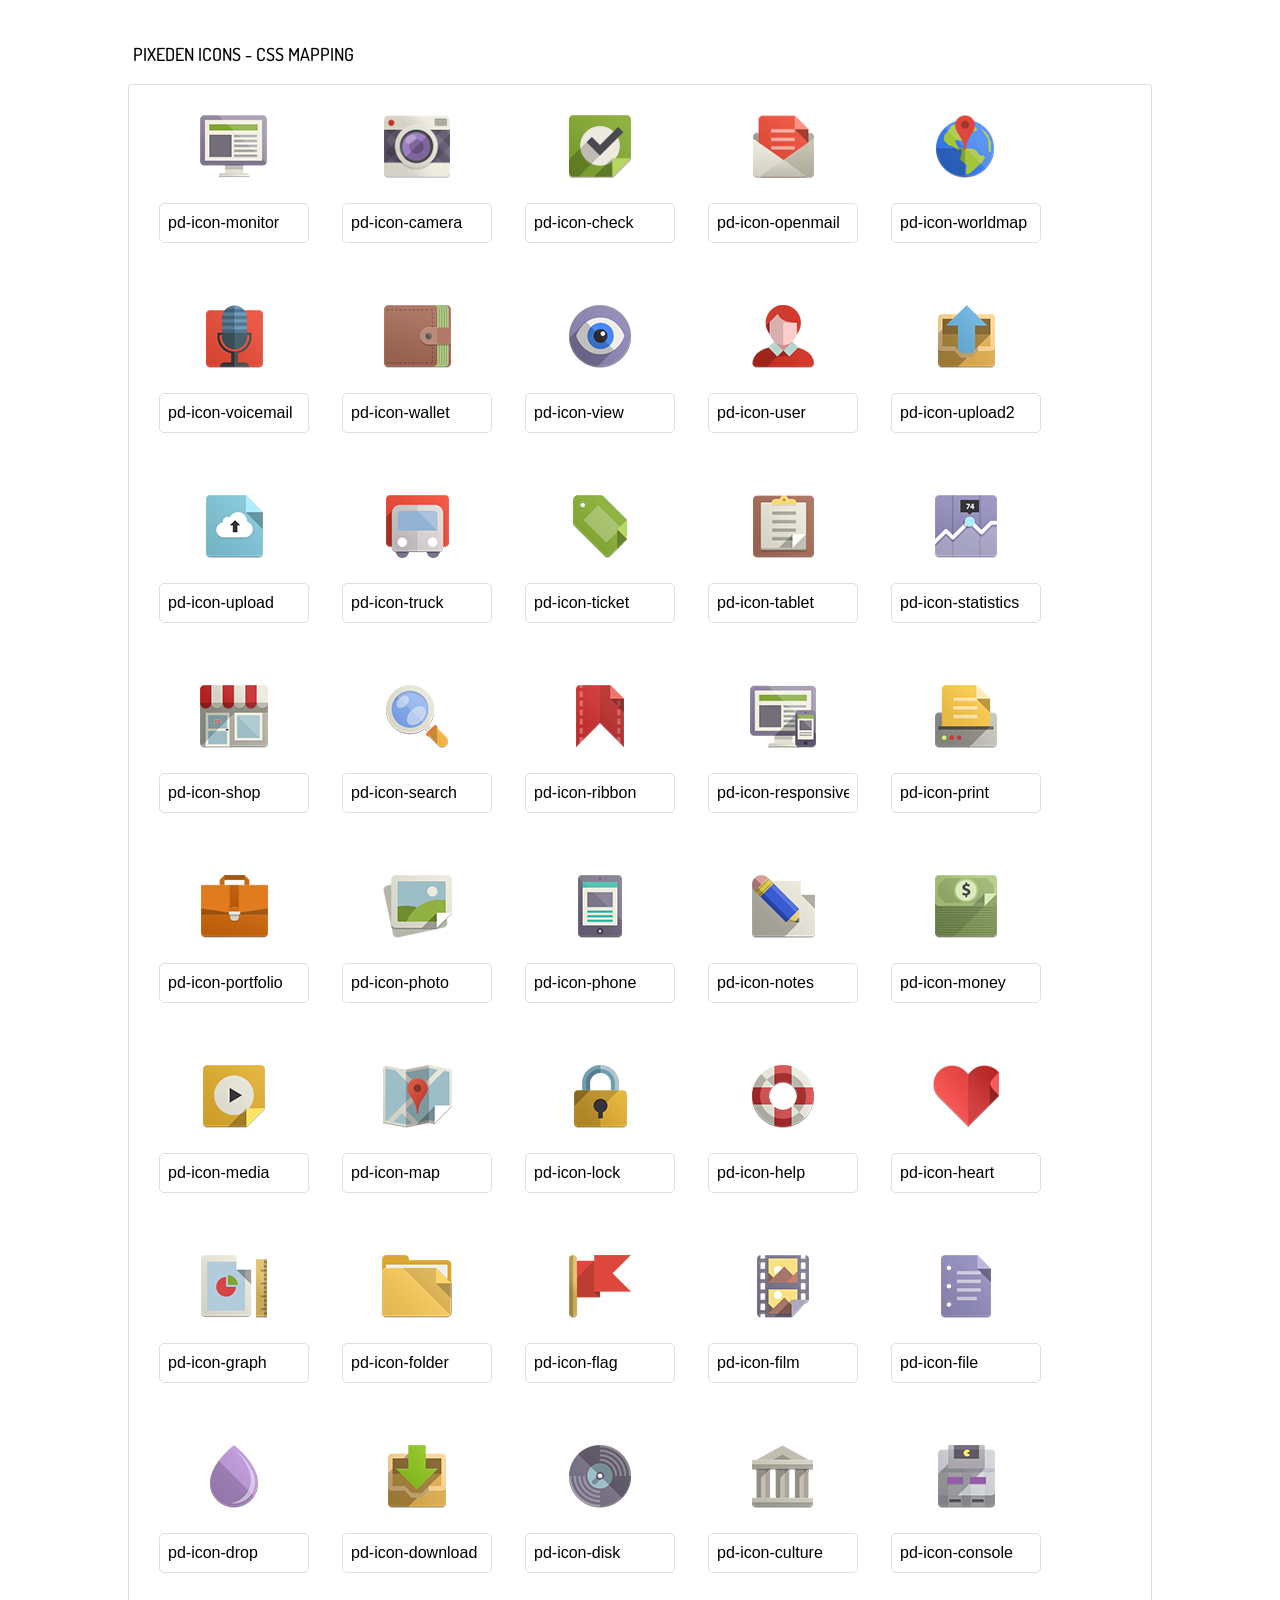
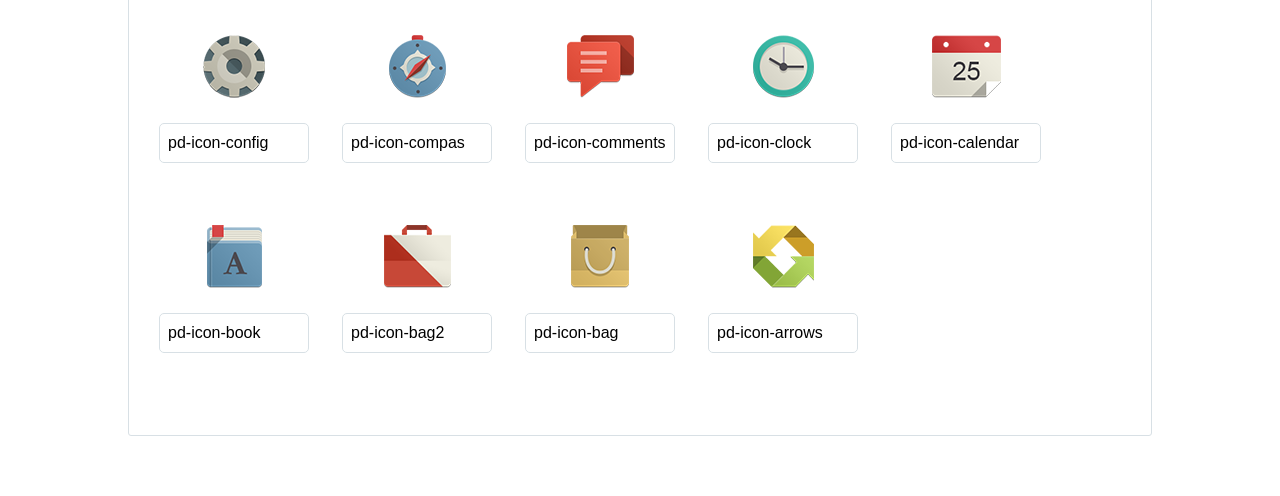
<file: Documentation/pixeden-icon-reference.html>
<!DOCTYPE html>
<html lang="en">
  <head>
    <meta charset="utf-8">
    <meta http-equiv="X-UA-Compatible" content="IE=edge,chrome=1">
    <meta name="viewport" content="width=device-width,initial-scale=1">
    <title>PIXEDEN icons - CSS mapping</title>
    <link href="http://fonts.googleapis.com/css?family=Dosis:400,500,700" rel="stylesheet" type="text/css">
    <link rel="stylesheet" href="css/pixeden-icons.css">
    <style type="text/css">
      html,body,div,span,applet,object,iframe,h1,h2,h3,h4,h5,h6,p,blockquote,pre,a,abbr,acronym,address,big,cite,code,del,dfn,em,img,ins,kbd,q,s,samp,small,strike,strong,sub,sup,tt,var,dl,dt,dd,ol,ul,li,fieldset,form,label,legend,table,caption,tbody,tfoot,thead,tr,th,td{margin:0;padding:0;border:0;outline:0;font-weight:inherit;font-style:inherit;font-family:inherit;font-size:100%;vertical-align:baseline}
body{line-height:1;color:#000;background:#fff}
ol,ul{list-style:none}
table{border-collapse:separate;border-spacing:0;vertical-align:middle}
caption,th,td{text-align:left;font-weight:normal;vertical-align:middle}
a img{border:none}
*{-webkit-box-sizing:border-box;-moz-box-sizing:border-box;box-sizing:border-box}
body{font-family:'Dosis','Tahoma',sans-serif}
.container{margin:15px auto;width:80%}
.service-icon {
  margin-bottom: 30px;
  margin: auto;
  margin-bottom: 20px;
  position: relative;
  -webkit-transition: all 0.2s ease-in-out;
  transition: all 0.2s ease-in-out;
}
h1{margin:40px 0 20px;font-weight:700;font-size:38px;line-height:32px;color:#fb565e}
h2{font-size:18px;padding:0 0 21px 5px;margin:45px 0 0 0;text-transform:uppercase;font-weight:500}
.small{font-size:14px;color:#a5adb4;}
.small a{color:#a5adb4;}
.small a:hover{color:#fb565e}
.flat.character-mapping{margin:0 0 20px 0;padding:20px 0 20px 30px;color:rgba(0,0,0,0.5);border:1px solid #d8e0e5;-webkit-border-radius:3px;border-radius:3px;}
.flat.character-mapping li{margin:0 30px 20px 0;display:inline-block;width:90px}
.flat.character-mapping .icon{margin:10px 0 10px 15px;padding:15px;position:relative;width:55px;height:55px;color:#162a36 !important;overflow:hidden;-webkit-border-radius:3px;border-radius:3px;font-size:32px;}
.flat.character-mapping .icon svg{fill:#000}
.flat.character-mapping input{margin:0;padding:5px 0;line-height:12px;font-size:12px;display:block;width:100%;border:1px solid #d8e0e5;-webkit-border-radius:5px;border-radius:5px;text-align:center;outline:0;}
.flat.character-mapping input:focus{border:1px solid #fbde4a;-webkit-box-shadow:inset 0 0 3px #fbde4a;box-shadow:inset 0 0 3px #fbde4a}
.flat.character-mapping input:hover{-webkit-box-shadow:inset 0 0 3px #fbde4a;box-shadow:inset 0 0 3px #fbde4a}
.flat.css-mapping{margin:0 0 60px 0;padding:30px 0 20px 30px;color:rgba(0,0,0,0.5);border:1px solid #d8e0e5;-webkit-border-radius:3px;border-radius:3px;}
.flat.css-mapping li{margin:0 30px 60px 0;padding:0;display:inline-block;overflow:hidden}
.flat.css-mapping .icon{margin:0;margin-right:10px;padding:13px;height:50px;width:50px;color:#162a36 !important;overflow:hidden;float:left;font-size:24px}
.flat.css-mapping input{margin:0;margin-top:5px;padding:8px;line-height:16px;font-size:16px;display:block;width:150px;height:40px;border:1px solid #d8e0e5;-webkit-border-radius:5px;border-radius:5px;background:#fff;outline:0;float:right;}
.flat.css-mapping input:focus{border:1px solid #fbde4a;-webkit-box-shadow:inset 0 0 3px #fbde4a;box-shadow:inset 0 0 3px #fbde4a}
.flat.css-mapping input:hover{-webkit-box-shadow:inset 0 0 3px #fbde4a;box-shadow:inset 0 0 3px #fbde4a}

      
    </style>
  </head>
  <body>
    <div class="container">
    	<h2>PIXEDEN icons - CSS mapping</h2>
      <ul class="flat css-mapping">
        <li>
          <div class="service-icon pixeden pd-icon-monitor"></div>
          <input type="text" readonly="readonly" value="pd-icon-monitor">
        </li>
        
        <li>
          <div class="service-icon pixeden pd-icon-camera"></div>
          <input type="text" readonly="readonly" value="pd-icon-camera">
        </li>
        
        <li>
          <div class="service-icon pixeden pd-icon-check"></div>
          <input type="text" readonly="readonly" value="pd-icon-check">
        </li>
        
        <li>
          <div class="service-icon pixeden pd-icon-openmail"></div>
          <input type="text" readonly="readonly" value="pd-icon-openmail ">
        </li>
        
        <li>
          <div class="service-icon pixeden pd-icon-worldmap"></div>
          <input type="text" readonly="readonly" value="pd-icon-worldmap">
        </li>
        
        <li>
          <div class="service-icon pixeden pd-icon-voicemail"></div>
          <input type="text" readonly="readonly" value="pd-icon-voicemail">
        </li>
        
        <li>
          <div class="service-icon pixeden pd-icon-wallet"></div>
          <input type="text" readonly="readonly" value="pd-icon-wallet">
        </li>
        
        <li>
          <div class="service-icon pixeden pd-icon-view"></div>
          <input type="text" readonly="readonly" value="pd-icon-view">
        </li>
        
        <li>
          <div class="service-icon pixeden pd-icon-user"></div>
          <input type="text" readonly="readonly" value="pd-icon-user">
        </li>
        
        <li>
          <div class="service-icon pixeden pd-icon-upload2"></div>
          <input type="text" readonly="readonly" value="pd-icon-upload2">
        </li>
        
        <li>
          <div class="service-icon pixeden pd-icon-upload"></div>
          <input type="text" readonly="readonly" value="pd-icon-upload">
        </li>
        
        <li>
          <div class="service-icon pixeden pd-icon-truck"></div>
          <input type="text" readonly="readonly" value="pd-icon-truck">
        </li>
        
        <li>
          <div class="service-icon pixeden pd-icon-ticket"></div>
          <input type="text" readonly="readonly" value="pd-icon-ticket">
        </li>
        
        <li>
          <div class="service-icon pixeden pd-icon-tablet"></div>
          <input type="text" readonly="readonly" value="pd-icon-tablet">
        </li>
        
        <li>
          <div class="service-icon pixeden pd-icon-statistics"></div>
          <input type="text" readonly="readonly" value="pd-icon-statistics">
        </li>
        
        <li>
          <div class="service-icon pixeden pd-icon-shop"></div>
          <input type="text" readonly="readonly" value="pd-icon-shop">
        </li>
        
        <li>
          <div class="service-icon pixeden pd-icon-search"></div>
          <input type="text" readonly="readonly" value="pd-icon-search">
        </li>
        
        <li>
          <div class="service-icon pixeden pd-icon-ribbon"></div>
          <input type="text" readonly="readonly" value="pd-icon-ribbon">
        </li>
        
        <li>
          <div class="service-icon pixeden pd-icon-responsive"></div>
          <input type="text" readonly="readonly" value="pd-icon-responsive">
        </li>
        
        <li>
          <div class="service-icon pixeden pd-icon-print"></div>
          <input type="text" readonly="readonly" value="pd-icon-print">
        </li>
        
        <li>
          <div class="service-icon pixeden pd-icon-portfolio"></div>
          <input type="text" readonly="readonly" value="pd-icon-portfolio">
        </li>
        
        <li>
          <div class="service-icon pixeden pd-icon-photo"></div>
          <input type="text" readonly="readonly" value="pd-icon-photo">
        </li>
        
        <li>
          <div class="service-icon pixeden pd-icon-phone"></div>
          <input type="text" readonly="readonly" value="pd-icon-phone">
        </li>
        
        <li>
          <div class="service-icon pixeden pd-icon-notes"></div>
          <input type="text" readonly="readonly" value="pd-icon-notes">
        </li>
        
        <li>
          <div class="service-icon pixeden pd-icon-money"></div>
          <input type="text" readonly="readonly" value="pd-icon-money">
        </li>
        
        <li>
          <div class="service-icon pixeden pd-icon-media"></div>
          <input type="text" readonly="readonly" value="pd-icon-media">
        </li>
        
        <li>
          <div class="service-icon pixeden pd-icon-map"></div>
          <input type="text" readonly="readonly" value="pd-icon-map">
        </li>
        
        <li>
          <div class="service-icon pixeden pd-icon-lock"></div>
          <input type="text" readonly="readonly" value="pd-icon-lock">
        </li>
        
        <li>
          <div class="service-icon pixeden pd-icon-help"></div>
          <input type="text" readonly="readonly" value="pd-icon-help">
        </li>
        
        <li>
          <div class="service-icon pixeden pd-icon-heart"></div>
          <input type="text" readonly="readonly" value="pd-icon-heart">
        </li>
        
        <li>
          <div class="service-icon pixeden pd-icon-graph"></div>
          <input type="text" readonly="readonly" value="pd-icon-graph">
        </li>
        
        <li>
          <div class="service-icon pixeden pd-icon-folder"></div>
          <input type="text" readonly="readonly" value="pd-icon-folder">
        </li>
        
        <li>
          <div class="service-icon pixeden pd-icon-flag"></div>
          <input type="text" readonly="readonly" value="pd-icon-flag">
        </li>
        
        <li>
          <div class="service-icon pixeden pd-icon-film"></div>
          <input type="text" readonly="readonly" value="pd-icon-film">
        </li>
        
        <li>
          <div class="service-icon pixeden pd-icon-file"></div>
          <input type="text" readonly="readonly" value="pd-icon-file">
        </li>
        
        <li>
          <div class="service-icon pixeden pd-icon-drop"></div>
          <input type="text" readonly="readonly" value="pd-icon-drop">
        </li>
        
        <li>
          <div class="service-icon pixeden pd-icon-download"></div>
          <input type="text" readonly="readonly" value="pd-icon-download">
        </li>
        
        <li>
          <div class="service-icon pixeden pd-icon-disk"></div>
          <input type="text" readonly="readonly" value="pd-icon-disk">
        </li>
        
        <li>
          <div class="service-icon pixeden pd-icon-culture"></div>
          <input type="text" readonly="readonly" value="pd-icon-culture">
        </li>
        
        <li>
          <div class="service-icon pixeden pd-icon-console"></div>
          <input type="text" readonly="readonly" value="pd-icon-console">
        </li>
        
        <li>
          <div class="service-icon pixeden pd-icon-config"></div>
          <input type="text" readonly="readonly" value="pd-icon-config">
        </li>
        
        <li>
          <div class="service-icon pixeden pd-icon-compas"></div>
          <input type="text" readonly="readonly" value="pd-icon-compas">
        </li>
        
        <li>
          <div class="service-icon pixeden pd-icon-comments"></div>
          <input type="text" readonly="readonly" value="pd-icon-comments">
        </li>
        
        <li>
          <div class="service-icon pixeden pd-icon-clock"></div>
          <input type="text" readonly="readonly" value="pd-icon-clock">
        </li>
        
        <li>
          <div class="service-icon pixeden pd-icon-calendar"></div>
          <input type="text" readonly="readonly" value="pd-icon-calendar">
        </li>
        
        <li>
          <div class="service-icon pixeden pd-icon-book"></div>
          <input type="text" readonly="readonly" value="pd-icon-book">
        </li>
        
        <li>
          <div class="service-icon pixeden pd-icon-bag2"></div>
          <input type="text" readonly="readonly" value="pd-icon-bag2">
        </li>
        
        <li>
          <div class="service-icon pixeden pd-icon-bag"></div>
          <input type="text" readonly="readonly" value="pd-icon-bag">
        </li>
        
        <li>
          <div class="service-icon pixeden pd-icon-arrows"></div>
          <input type="text" readonly="readonly" value="pd-icon-arrows">
        </li>
        
        
      </ul>
    </div>
    <script type="text/javascript">
(function() {
  var flat, _i, _len, _ref;

  _ref = document.getElementsByClassName('flat');
  for (_i = 0, _len = _ref.length; _i < _len; _i++) {
    flat = _ref[_i];
    flat.addEventListener('click', function(event) {
      if (event.target.tagName === 'INPUT') {
        return event.target.select();
      }
    });
  }

}).call(this);
</script>
    
    </body>
   </html>
</file>
<file: assets/icon-fonts/styles.css>
@charset "UTF-8";

@font-face {
  font-family: "712-icon-fonts";
  src:url("fonts/712-icon-fonts.eot");
  src:url("fonts/712-icon-fonts.eot?#iefix") format("embedded-opentype"),
    url("fonts/712-icon-fonts.woff") format("woff"),
    url("fonts/712-icon-fonts.ttf") format("truetype"),
    url("fonts/712-icon-fonts.svg#712-icon-fonts") format("svg");
  font-weight: normal;
  font-style: normal;

}
@media screen and (-webkit-min-device-pixel-ratio:0) {
@font-face {
font-family: '712-icon-fonts';
src: url('fonts/712-icon-fonts.svg#712-icon-fonts') format('svg');

}
}

[data-icon]:before {
  font-family: "712-icon-fonts" !important;
  content: attr(data-icon);
  font-style: normal !important;
  font-weight: normal !important;
  font-variant: normal !important;
  text-transform: none !important;
  speak: none;
  line-height: 1;
  -webkit-font-smoothing: antialiased;
  -moz-osx-font-smoothing: grayscale;
}

[class^="icon-"]:before,
[class*=" icon-"]:before {
  font-family: "712-icon-fonts" !important;
  font-style: normal !important;
  font-weight: normal !important;
  font-variant: normal !important;
  text-transform: none !important;
  speak: none;
  line-height: 1;
  -webkit-font-smoothing: antialiased;
  -moz-osx-font-smoothing: grayscale;
}

.icon-armchair-chair-streamline:before {
  content: "a";
}
.icon-arrow-streamline-target:before {
  content: "b";
}
.icon-backpack-streamline-trekking:before {
  content: "c";
}
.icon-bag-shopping-streamline:before {
  content: "d";
}
.icon-barbecue-eat-food-streamline:before {
  content: "e";
}
.icon-barista-coffee-espresso-streamline:before {
  content: "f";
}
.icon-bomb-bug:before {
  content: "g";
}
.icon-book-dowload-streamline:before {
  content: "h";
}
.icon-book-read-streamline:before {
  content: "i";
}
.icon-browser-streamline-window:before {
  content: "j";
}
.icon-brush-paint-streamline:before {
  content: "k";
}
.icon-bubble-comment-streamline-talk:before {
  content: "l";
}
.icon-bubble-love-streamline-talk:before {
  content: "m";
}
.icon-caddie-shop-shopping-streamline:before {
  content: "n";
}
.icon-caddie-shopping-streamline:before {
  content: "o";
}
.icon-camera-photo-polaroid-streamline:before {
  content: "p";
}
.icon-camera-photo-streamline:before {
  content: "q";
}
.icon-camera-streamline-video:before {
  content: "r";
}
.icon-chaplin-hat-movie-streamline:before {
  content: "s";
}
.icon-chef-food-restaurant-streamline:before {
  content: "t";
}
.icon-clock-streamline-time:before {
  content: "u";
}
.icon-cocktail-mojito-streamline:before {
  content: "v";
}
.icon-coffee-streamline:before {
  content: "w";
}
.icon-computer-imac:before {
  content: "x";
}
.icon-computer-imac-2:before {
  content: "y";
}
.icon-computer-macintosh-vintage:before {
  content: "z";
}
.icon-computer-network-streamline:before {
  content: "A";
}
.icon-computer-streamline:before {
  content: "B";
}
.icon-cook-pan-pot-streamline:before {
  content: "C";
}
.icon-crop-streamline:before {
  content: "D";
}
.icon-crown-king-streamline:before {
  content: "E";
}
.icon-danger-death-delete-destroy-skull-stream:before {
  content: "F";
}
.icon-dashboard-speed-streamline:before {
  content: "G";
}
.icon-database-streamline:before {
  content: "H";
}
.icon-delete-garbage-streamline:before {
  content: "I";
}
.icon-design-graphic-tablet-streamline-tablet:before {
  content: "J";
}
.icon-design-pencil-rule-streamline:before {
  content: "K";
}
.icon-diving-leisure-sea-sport-streamline:before {
  content: "L";
}
.icon-drug-medecine-streamline-syringue:before {
  content: "M";
}
.icon-earth-globe-streamline:before {
  content: "N";
}
.icon-eat-food-fork-knife-streamline:before {
  content: "O";
}
.icon-eat-food-hotdog-streamline:before {
  content: "P";
}
.icon-edit-modify-streamline:before {
  content: "Q";
}
.icon-email-mail-streamline:before {
  content: "R";
}
.icon-envellope-mail-streamline:before {
  content: "S";
}
.icon-eye-dropper-streamline:before {
  content: "T";
}
.icon-factory-lift-streamline-warehouse:before {
  content: "U";
}
.icon-first-aid-medecine-shield-streamline:before {
  content: "V";
}
.icon-food-ice-cream-streamline:before {
  content: "W";
}
.icon-frame-picture-streamline:before {
  content: "X";
}
.icon-grid-lines-streamline:before {
  content: "Y";
}
.icon-handle-streamline-vector:before {
  content: "Z";
}
.icon-happy-smiley-streamline:before {
  content: "0";
}
.icon-headset-sound-streamline:before {
  content: "1";
}
.icon-home-house-streamline:before {
  content: "2";
}
.icon-ibook-laptop:before {
  content: "3";
}
.icon-ink-pen-streamline:before {
  content: "4";
}
.icon-ipad-streamline:before {
  content: "5";
}
.icon-iphone-streamline:before {
  content: "6";
}
.icon-ipod-mini-music-streamline:before {
  content: "7";
}
.icon-ipod-music-streamline:before {
  content: "8";
}
.icon-ipod-streamline:before {
  content: "9";
}
.icon-japan-streamline-tea:before {
  content: "!";
}
.icon-laptop-macbook-streamline:before {
  content: "\"";
}
.icon-like-love-streamline:before {
  content: "#";
}
.icon-link-streamline:before {
  content: "$";
}
.icon-lock-locker-streamline:before {
  content: "%";
}
.icon-locker-streamline-unlock:before {
  content: "&";
}
.icon-macintosh:before {
  content: "'";
}
.icon-magic-magic-wand-streamline:before {
  content: "(";
}
.icon-magnet-streamline:before {
  content: ")";
}
.icon-man-people-streamline-user:before {
  content: "*";
}
.icon-map-pin-streamline:before {
  content: "+";
}
.icon-map-streamline-user:before {
  content: ",";
}
.icon-micro-record-streamline:before {
  content: "-";
}
.icon-monocle-mustache-streamline:before {
  content: ".";
}
.icon-music-note-streamline:before {
  content: "/";
}
.icon-music-speaker-streamline:before {
  content: ":";
}
.icon-notebook-streamline:before {
  content: ";";
}
.icon-paint-bucket-streamline:before {
  content: "<";
}
.icon-painting-pallet-streamline:before {
  content: "=";
}
.icon-painting-roll-streamline:before {
  content: ">";
}
.icon-pen-streamline:before {
  content: "?";
}
.icon-pen-streamline-1:before {
  content: "@";
}
.icon-pen-streamline-2:before {
  content: "[";
}
.icon-pen-streamline-3:before {
  content: "]";
}
.icon-photo-pictures-streamline:before {
  content: "^";
}
.icon-picture-streamline:before {
  content: "_";
}
.icon-picture-streamline-1:before {
  content: "`";
}
.icon-receipt-shopping-streamline:before {
  content: "{";
}
.icon-remote-control-streamline:before {
  content: "|";
}
.icon-settings-streamline:before {
  content: "}";
}
.icon-settings-streamline-1:before {
  content: "~";
}
.icon-settings-streamline-2:before {
  content: "\";
}
.icon-shoes-snickers-streamline:before {
  content: "\e000";
}
.icon-speech-streamline-talk-user:before {
  content: "\e001";
}
.icon-stamp-streamline:before {
  content: "\e002";
}
.icon-streamline-suitcase-travel:before {
  content: "\e003";
}
.icon-streamline-sync:before {
  content: "\e004";
}
.icon-streamline-umbrella-weather:before {
  content: "\e005";
}
.icon-banknote:before {
  content: "\e094";
}
.icon-bubble-4:before {
  content: "\e095";
}
.icon-bulb:before {
  content: "\e096";
}
.icon-calendar-1:before {
  content: "\e097";
}
.icon-camera-1:before {
  content: "\e098";
}
.icon-clip:before {
  content: "\e099";
}
.icon-clock-1:before {
  content: "\e09a";
}
.icon-cloud-1:before {
  content: "\e09b";
}
.icon-cup:before {
  content: "\e09c";
}
.icon-data:before {
  content: "\e09d";
}
.icon-diamond-1:before {
  content: "\e09e";
}
.icon-display:before {
  content: "\e09f";
}
.icon-eye:before {
  content: "\e0a0";
}
.icon-fire:before {
  content: "\e0a1";
}
.icon-food:before {
  content: "\e0a2";
}
.icon-heart-1:before {
  content: "\e0a3";
}
.icon-key:before {
  content: "\e0a4";
}
.icon-lab-1:before {
  content: "\e0a5";
}
.icon-like:before {
  content: "\e0a6";
}
.icon-location:before {
  content: "\e0a7";
}
.icon-lock-1:before {
  content: "\e0a8";
}
.icon-mail:before {
  content: "\e0a9";
}
.icon-megaphone:before {
  content: "\e0aa";
}
.icon-music:before {
  content: "\e0ab";
}
.icon-news:before {
  content: "\e0ac";
}
.icon-note:before {
  content: "\e0ad";
}
.icon-paperplane:before {
  content: "\e0ae";
}
.icon-params:before {
  content: "\e0af";
}
.icon-pen:before {
  content: "\e0b0";
}
.icon-phone-1:before {
  content: "\e0b1";
}
.icon-photo:before {
  content: "\e0b2";
}
.icon-search:before {
  content: "\e0b3";
}
.icon-settings-1:before {
  content: "\e0b4";
}
.icon-shop:before {
  content: "\e0b5";
}
.icon-sound:before {
  content: "\e0b6";
}
.icon-stack:before {
  content: "\e0b7";
}
.icon-star-1:before {
  content: "\e0b8";
}
.icon-study:before {
  content: "\e0b9";
}
.icon-t-shirt:before {
  content: "\e0ba";
}
.icon-tag-1:before {
  content: "\e0bb";
}
.icon-trash-1:before {
  content: "\e0bc";
}
.icon-truck:before {
  content: "\e0bd";
}
.icon-tv:before {
  content: "\e0be";
}
.icon-user-1:before {
  content: "\e0bf";
}
.icon-vallet:before {
  content: "\e0c0";
}
.icon-video:before {
  content: "\e0c1";
}
.icon-vynil:before {
  content: "\e0c2";
}
.icon-world:before {
  content: "\e0c3";
}
.icon-bag-1:before {
  content: "\e0c4";
}
.icon-bicycle:before {
  content: "\e0c5";
}
.icon-bicycle-vintage:before {
  content: "\e0c6";
}
.icon-browser-empty:before {
  content: "\e0c7";
}
.icon-browser-full:before {
  content: "\e0c8";
}
.icon-bubble-1-1:before {
  content: "\e0c9";
}
.icon-bubble-2-1:before {
  content: "\e0ca";
}
.icon-bubble-3-1:before {
  content: "\e0cb";
}
.icon-camera-2:before {
  content: "\e0cc";
}
.icon-clap-board:before {
  content: "\e0cd";
}
.icon-clipboard-1:before {
  content: "\e0ce";
}
.icon-clock-2:before {
  content: "\e0cf";
}
.icon-cloudy:before {
  content: "\e0d0";
}
.icon-envelope-1:before {
  content: "\e0d1";
}
.icon-file-ai:before {
  content: "\e0d2";
}
.icon-file-jpg:before {
  content: "\e0d3";
}
.icon-file-png:before {
  content: "\e0d4";
}
.icon-file-psd:before {
  content: "\e0d5";
}
.icon-file-text:before {
  content: "\e0d6";
}
.icon-graph-1:before {
  content: "\e0d7";
}
.icon-heart-2:before {
  content: "\e0d8";
}
.icon-hierarchy:before {
  content: "\e0d9";
}
.icon-hierarchy-2:before {
  content: "\e0da";
}
.icon-imac:before {
  content: "\e0db";
}
.icon-iphone:before {
  content: "\e0dc";
}
.icon-keyboard:before {
  content: "\e0dd";
}
.icon-laptop-1:before {
  content: "\e0de";
}
.icon-line:before {
  content: "\e0df";
}
.icon-list-1:before {
  content: "\e0e0";
}
.icon-list-thumbnails:before {
  content: "\e0e1";
}
.icon-lock-2:before {
  content: "\e0e2";
}
.icon-magnifier:before {
  content: "\e0e3";
}
.icon-map-1:before {
  content: "\e0e4";
}
.icon-map-pin:before {
  content: "\e0e5";
}
.icon-moon:before {
  content: "\e0e6";
}
.icon-mouse:before {
  content: "\e0e7";
}
.icon-pencil-ruler:before {
  content: "\e0e8";
}
.icon-picture-1:before {
  content: "\e0e9";
}
.icon-rain:before {
  content: "\e0ea";
}
.icon-ribbon:before {
  content: "\e0eb";
}
.icon-shoe:before {
  content: "\e0ec";
}
.icon-speaker-1:before {
  content: "\e0ed";
}
.icon-speaker-off:before {
  content: "\e0ee";
}
.icon-sun-1:before {
  content: "\e0ef";
}
.icon-tape:before {
  content: "\e0f0";
}
.icon-target:before {
  content: "\e0f1";
}
.icon-unlock:before {
  content: "\e0f2";
}
.icon-cloud-2:before {
  content: "\e0f3";
}
.icon-ipad-1:before {
  content: "\e0f4";
}
.icon-pencil-1:before {
  content: "\e0f5";
}
.icon-check:before {
  content: "\e006";
}
.icon-cancel:before {
  content: "\e007";
}
.icon-blogger:before {
  content: "\e008";
}
.icon-bnter:before {
  content: "\e009";
}
.icon-brightkite:before {
  content: "\e00a";
}
.icon-cinch:before {
  content: "\e00b";
}
.icon-cloudapp:before {
  content: "\e00c";
}
.icon-coroflot:before {
  content: "\e00d";
}
.icon-creative-commons:before {
  content: "\e00e";
}
.icon-dailybooth:before {
  content: "\e00f";
}
.icon-delicious:before {
  content: "\e010";
}
.icon-designbump:before {
  content: "\e011";
}
.icon-designfloat:before {
  content: "\e012";
}
.icon-digg:before {
  content: "\e013";
}
.icon-digg-alt:before {
  content: "\e014";
}
.icon-diigo:before {
  content: "\e015";
}
.icon-dribbble:before {
  content: "\e016";
}
.icon-dropbox:before {
  content: "\e017";
}
.icon-drupal:before {
  content: "\e018";
}
.icon-dzone:before {
  content: "\e019";
}
.icon-ebay:before {
  content: "\e01a";
}
.icon-ember:before {
  content: "\e01b";
}
.icon-etsy:before {
  content: "\e01c";
}
.icon-evernote:before {
  content: "\e01d";
}
.icon-facebook-places:before {
  content: "\e01e";
}
.icon-facto:before {
  content: "\e01f";
}
.icon-feedburner:before {
  content: "\e020";
}
.icon-flickr:before {
  content: "\e021";
}
.icon-folkd:before {
  content: "\e022";
}
.icon-formspring:before {
  content: "\e023";
}
.icon-forrst:before {
  content: "\e024";
}
.icon-foursquare:before {
  content: "\e025";
}
.icon-friendfeed:before {
  content: "\e026";
}
.icon-friendster:before {
  content: "\e027";
}
.icon-gdgt:before {
  content: "\e028";
}
.icon-goodreads:before {
  content: "\e029";
}
.icon-google:before {
  content: "\e02a";
}
.icon-google-buzz:before {
  content: "\e02b";
}
.icon-google-talk:before {
  content: "\e02c";
}
.icon-gowalla:before {
  content: "\e02d";
}
.icon-gowalla-alt:before {
  content: "\e02e";
}
.icon-grooveshark:before {
  content: "\e02f";
}
.icon-hacker-news:before {
  content: "\e030";
}
.icon-hi5:before {
  content: "\e031";
}
.icon-hype-machine:before {
  content: "\e032";
}
.icon-hyves:before {
  content: "\e033";
}
.icon-instapaper:before {
  content: "\e034";
}
.icon-itunes:before {
  content: "\e035";
}
.icon-kik:before {
  content: "\e036";
}
.icon-krop:before {
  content: "\e037";
}
.icon-last:before {
  content: "\e038";
}
.icon-linkedin:before {
  content: "\e039";
}
.icon-linkedin-alt:before {
  content: "\e03a";
}
.icon-livejournal:before {
  content: "\e03b";
}
.icon-lovedsgn:before {
  content: "\e03c";
}
.icon-meetup:before {
  content: "\e03d";
}
.icon-metacafe:before {
  content: "\e03e";
}
.icon-mixx:before {
  content: "\e03f";
}
.icon-mixx-alt:before {
  content: "\e040";
}
.icon-mobileme:before {
  content: "\e041";
}
.icon-msn-messenger:before {
  content: "\e042";
}
.icon-myspace:before {
  content: "\e043";
}
.icon-myspace-alt:before {
  content: "\e044";
}
.icon-newsvine:before {
  content: "\e045";
}
.icon-official:before {
  content: "\e046";
}
.icon-openid:before {
  content: "\e047";
}
.icon-orkut:before {
  content: "\e048";
}
.icon-pandora:before {
  content: "\e049";
}
.icon-photobucket:before {
  content: "\e04a";
}
.icon-picasa:before {
  content: "\e04b";
}
.icon-picassa:before {
  content: "\e04c";
}
.icon-pinboard:before {
  content: "\e04d";
}
.icon-ping:before {
  content: "\e04e";
}
.icon-pingchat:before {
  content: "\e04f";
}
.icon-playstation:before {
  content: "\e050";
}
.icon-plixi:before {
  content: "\e051";
}
.icon-plurk:before {
  content: "\e052";
}
.icon-podcast:before {
  content: "\e053";
}
.icon-posterous:before {
  content: "\e054";
}
.icon-quora:before {
  content: "\e055";
}
.icon-rdio:before {
  content: "\e056";
}
.icon-readernaut:before {
  content: "\e057";
}
.icon-reddit:before {
  content: "\e058";
}
.icon-retweet:before {
  content: "\e059";
}
.icon-robo:before {
  content: "\e05a";
}
.icon-rss:before {
  content: "\e05b";
}
.icon-scribd:before {
  content: "\e05c";
}
.icon-sharethis:before {
  content: "\e05d";
}
.icon-simplenote:before {
  content: "\e05e";
}
.icon-skype:before {
  content: "\e05f";
}
.icon-smugmug:before {
  content: "\e060";
}
.icon-soundcloud:before {
  content: "\e061";
}
.icon-spotify:before {
  content: "\e062";
}
.icon-squarespace:before {
  content: "\e063";
}
.icon-squidoo:before {
  content: "\e064";
}
.icon-steam:before {
  content: "\e065";
}
.icon-stumbleupon:before {
  content: "\e066";
}
.icon-technorati:before {
  content: "\e067";
}
.icon-threewords:before {
  content: "\e068";
}
.icon-tribe:before {
  content: "\e069";
}
.icon-tripit:before {
  content: "\e06a";
}
.icon-twitter-alt:before {
  content: "\e06b";
}
.icon-vcard:before {
  content: "\e06c";
}
.icon-viddler:before {
  content: "\e06d";
}
.icon-vimeo:before {
  content: "\e06e";
}
.icon-virb:before {
  content: "\e06f";
}
.icon-w3:before {
  content: "\e070";
}
.icon-whatsapp:before {
  content: "\e071";
}
.icon-wikipedia:before {
  content: "\e072";
}
.icon-windows:before {
  content: "\e073";
}
.icon-wists:before {
  content: "\e074";
}
.icon-wordpress:before {
  content: "\e075";
}
.icon-yahoo:before {
  content: "\e076";
}
.icon-yahoo-buzz:before {
  content: "\e077";
}
.icon-yahoo-messenger:before {
  content: "\e078";
}
.icon-yelp:before {
  content: "\e079";
}
.icon-youtube:before {
  content: "\e07a";
}
.icon-youtube-alt:before {
  content: "\e07b";
}
.icon-zerply:before {
  content: "\e07c";
}
.icon-zootool:before {
  content: "\e07d";
}
.icon-zynga:before {
  content: "\e07e";
}
.icon-aim:before {
  content: "\e07f";
}
.icon-aim-alt:before {
  content: "\e080";
}
.icon-amazon:before {
  content: "\e081";
}
.icon-app-store:before {
  content: "\e082";
}
.icon-apple:before {
  content: "\e083";
}
.icon-arto:before {
  content: "\e084";
}
.icon-aws:before {
  content: "\e085";
}
.icon-baidu:before {
  content: "\e086";
}
.icon-basecamp:before {
  content: "\e087";
}
.icon-bebo:before {
  content: "\e088";
}
.icon-behance:before {
  content: "\e089";
}
.icon-bing:before {
  content: "\e08a";
}
.icon-blip:before {
  content: "\e08b";
}
.icon-designmoo:before {
  content: "\e08c";
}
.icon-deviantart:before {
  content: "\e08d";
}
.icon-facebook:before {
  content: "\e08e";
}
.icon-facebook-alt:before {
  content: "\e08f";
}
.icon-github:before {
  content: "\e090";
}
.icon-github-alt:before {
  content: "\e091";
}
.icon-icq:before {
  content: "\e092";
}
.icon-identi:before {
  content: "\e093";
}
.icon-ming:before {
  content: "\e0f6";
}
.icon-mister-wong:before {
  content: "\e0f7";
}
.icon-path:before {
  content: "\e0f8";
}
.icon-paypal:before {
  content: "\e0f9";
}
.icon-qik:before {
  content: "\e0fa";
}
.icon-quik:before {
  content: "\e0fb";
}
.icon-slashdot:before {
  content: "\e0fc";
}
.icon-slideshare:before {
  content: "\e0fd";
}
.icon-tumblr:before {
  content: "\e0fe";
}
.icon-twitter:before {
  content: "\e0ff";
}
.icon-wordpress-alt:before {
  content: "\e100";
}
.icon-xing:before {
  content: "\e101";
}
.icon-fontawesome-webfont:before {
  content: "\e102";
}
.icon-fontawesome-webfont-1:before {
  content: "\e103";
}
.icon-fontawesome-webfont-2:before {
  content: "\e104";
}
.icon-fontawesome-webfont-3:before {
  content: "\e105";
}
.icon-fontawesome-webfont-4:before {
  content: "\e106";
}
.icon-fontawesome-webfont-5:before {
  content: "\e107";
}
.icon-fontawesome-webfont-6:before {
  content: "\e108";
}
.icon-fontawesome-webfont-7:before {
  content: "\e109";
}
.icon-fontawesome-webfont-8:before {
  content: "\e10a";
}
.icon-fontawesome-webfont-9:before {
  content: "\e10b";
}
.icon-fontawesome-webfont-10:before {
  content: "\e10c";
}
.icon-fontawesome-webfont-11:before {
  content: "\e10d";
}
.icon-fontawesome-webfont-12:before {
  content: "\e10e";
}
.icon-fontawesome-webfont-13:before {
  content: "\e10f";
}
.icon-fontawesome-webfont-14:before {
  content: "\e110";
}
.icon-fontawesome-webfont-15:before {
  content: "\e111";
}
.icon-fontawesome-webfont-16:before {
  content: "\e112";
}
.icon-fontawesome-webfont-17:before {
  content: "\e113";
}
.icon-fontawesome-webfont-18:before {
  content: "\e114";
}
.icon-fontawesome-webfont-19:before {
  content: "\e115";
}
.icon-fontawesome-webfont-20:before {
  content: "\e116";
}
.icon-fontawesome-webfont-21:before {
  content: "\e117";
}
.icon-fontawesome-webfont-22:before {
  content: "\e118";
}
.icon-fontawesome-webfont-23:before {
  content: "\e119";
}
.icon-fontawesome-webfont-24:before {
  content: "\e11a";
}
.icon-fontawesome-webfont-25:before {
  content: "\e11b";
}
.icon-fontawesome-webfont-26:before {
  content: "\e11c";
}
.icon-fontawesome-webfont-27:before {
  content: "\e11d";
}
.icon-fontawesome-webfont-28:before {
  content: "\e11e";
}
.icon-fontawesome-webfont-29:before {
  content: "\e11f";
}
.icon-fontawesome-webfont-30:before {
  content: "\e120";
}
.icon-fontawesome-webfont-31:before {
  content: "\e121";
}
.icon-fontawesome-webfont-32:before {
  content: "\e122";
}
.icon-fontawesome-webfont-33:before {
  content: "\e123";
}
.icon-fontawesome-webfont-34:before {
  content: "\e124";
}
.icon-fontawesome-webfont-35:before {
  content: "\e125";
}
.icon-fontawesome-webfont-36:before {
  content: "\e126";
}
.icon-fontawesome-webfont-37:before {
  content: "\e127";
}
.icon-fontawesome-webfont-38:before {
  content: "\e128";
}
.icon-fontawesome-webfont-39:before {
  content: "\e129";
}
.icon-fontawesome-webfont-40:before {
  content: "\e12a";
}
.icon-fontawesome-webfont-41:before {
  content: "\e12b";
}
.icon-fontawesome-webfont-42:before {
  content: "\e12c";
}
.icon-fontawesome-webfont-43:before {
  content: "\e12d";
}
.icon-fontawesome-webfont-44:before {
  content: "\e12e";
}
.icon-fontawesome-webfont-45:before {
  content: "\e12f";
}
.icon-fontawesome-webfont-46:before {
  content: "\e130";
}
.icon-fontawesome-webfont-47:before {
  content: "\e131";
}
.icon-fontawesome-webfont-48:before {
  content: "\e132";
}
.icon-fontawesome-webfont-49:before {
  content: "\e133";
}
.icon-fontawesome-webfont-50:before {
  content: "\e134";
}
.icon-fontawesome-webfont-51:before {
  content: "\e135";
}
.icon-fontawesome-webfont-52:before {
  content: "\e136";
}
.icon-fontawesome-webfont-53:before {
  content: "\e137";
}
.icon-fontawesome-webfont-54:before {
  content: "\e138";
}
.icon-fontawesome-webfont-55:before {
  content: "\e139";
}
.icon-fontawesome-webfont-56:before {
  content: "\e13a";
}
.icon-fontawesome-webfont-57:before {
  content: "\e13b";
}
.icon-fontawesome-webfont-58:before {
  content: "\e13c";
}
.icon-fontawesome-webfont-59:before {
  content: "\e13d";
}
.icon-fontawesome-webfont-60:before {
  content: "\e13e";
}
.icon-fontawesome-webfont-61:before {
  content: "\e13f";
}
.icon-fontawesome-webfont-62:before {
  content: "\e140";
}
.icon-fontawesome-webfont-63:before {
  content: "\e141";
}
.icon-fontawesome-webfont-64:before {
  content: "\e142";
}
.icon-fontawesome-webfont-65:before {
  content: "\e143";
}
.icon-fontawesome-webfont-66:before {
  content: "\e144";
}
.icon-fontawesome-webfont-67:before {
  content: "\e145";
}
.icon-fontawesome-webfont-68:before {
  content: "\e146";
}
.icon-fontawesome-webfont-69:before {
  content: "\e147";
}
.icon-fontawesome-webfont-70:before {
  content: "\e148";
}
.icon-fontawesome-webfont-71:before {
  content: "\e149";
}
.icon-fontawesome-webfont-72:before {
  content: "\e14a";
}
.icon-fontawesome-webfont-73:before {
  content: "\e14b";
}
.icon-fontawesome-webfont-74:before {
  content: "\e14c";
}
.icon-fontawesome-webfont-75:before {
  content: "\e14d";
}
.icon-fontawesome-webfont-76:before {
  content: "\e14e";
}
.icon-fontawesome-webfont-77:before {
  content: "\e14f";
}
.icon-fontawesome-webfont-78:before {
  content: "\e150";
}
.icon-fontawesome-webfont-79:before {
  content: "\e151";
}
.icon-fontawesome-webfont-80:before {
  content: "\e152";
}
.icon-fontawesome-webfont-81:before {
  content: "\e153";
}
.icon-fontawesome-webfont-82:before {
  content: "\e154";
}
.icon-fontawesome-webfont-83:before {
  content: "\e155";
}
.icon-fontawesome-webfont-84:before {
  content: "\e156";
}
.icon-fontawesome-webfont-85:before {
  content: "\e157";
}
.icon-fontawesome-webfont-86:before {
  content: "\e158";
}
.icon-fontawesome-webfont-87:before {
  content: "\e159";
}
.icon-fontawesome-webfont-88:before {
  content: "\e15a";
}
.icon-fontawesome-webfont-89:before {
  content: "\e15b";
}
.icon-fontawesome-webfont-90:before {
  content: "\e15c";
}
.icon-fontawesome-webfont-91:before {
  content: "\e15d";
}
.icon-fontawesome-webfont-92:before {
  content: "\e15e";
}
.icon-fontawesome-webfont-93:before {
  content: "\e15f";
}
.icon-fontawesome-webfont-94:before {
  content: "\e160";
}
.icon-fontawesome-webfont-95:before {
  content: "\e161";
}
.icon-fontawesome-webfont-96:before {
  content: "\e162";
}
.icon-fontawesome-webfont-97:before {
  content: "\e163";
}
.icon-fontawesome-webfont-98:before {
  content: "\e164";
}
.icon-fontawesome-webfont-99:before {
  content: "\e165";
}
.icon-fontawesome-webfont-100:before {
  content: "\e166";
}
.icon-fontawesome-webfont-101:before {
  content: "\e167";
}
.icon-fontawesome-webfont-102:before {
  content: "\e168";
}
.icon-fontawesome-webfont-103:before {
  content: "\e169";
}
.icon-fontawesome-webfont-104:before {
  content: "\e16a";
}
.icon-fontawesome-webfont-105:before {
  content: "\e16b";
}
.icon-fontawesome-webfont-106:before {
  content: "\e16c";
}
.icon-fontawesome-webfont-107:before {
  content: "\e16d";
}
.icon-fontawesome-webfont-108:before {
  content: "\e16e";
}
.icon-fontawesome-webfont-109:before {
  content: "\e16f";
}
.icon-fontawesome-webfont-110:before {
  content: "\e170";
}
.icon-fontawesome-webfont-111:before {
  content: "\e171";
}
.icon-fontawesome-webfont-112:before {
  content: "\e172";
}
.icon-fontawesome-webfont-113:before {
  content: "\e173";
}
.icon-fontawesome-webfont-114:before {
  content: "\e174";
}
.icon-fontawesome-webfont-115:before {
  content: "\e175";
}
.icon-fontawesome-webfont-116:before {
  content: "\e176";
}
.icon-fontawesome-webfont-117:before {
  content: "\e177";
}
.icon-fontawesome-webfont-118:before {
  content: "\e178";
}
.icon-fontawesome-webfont-119:before {
  content: "\e179";
}
.icon-fontawesome-webfont-120:before {
  content: "\e17a";
}
.icon-fontawesome-webfont-121:before {
  content: "\e17b";
}
.icon-fontawesome-webfont-122:before {
  content: "\e17c";
}
.icon-fontawesome-webfont-123:before {
  content: "\e17d";
}
.icon-fontawesome-webfont-124:before {
  content: "\e17e";
}
.icon-fontawesome-webfont-125:before {
  content: "\e17f";
}
.icon-fontawesome-webfont-126:before {
  content: "\e180";
}
.icon-fontawesome-webfont-127:before {
  content: "\e181";
}
.icon-fontawesome-webfont-128:before {
  content: "\e182";
}
.icon-fontawesome-webfont-129:before {
  content: "\e183";
}
.icon-fontawesome-webfont-130:before {
  content: "\e184";
}
.icon-fontawesome-webfont-131:before {
  content: "\e185";
}
.icon-fontawesome-webfont-132:before {
  content: "\e186";
}
.icon-fontawesome-webfont-133:before {
  content: "\e187";
}
.icon-fontawesome-webfont-134:before {
  content: "\e188";
}
.icon-fontawesome-webfont-135:before {
  content: "\e189";
}
.icon-fontawesome-webfont-136:before {
  content: "\e18a";
}
.icon-fontawesome-webfont-137:before {
  content: "\e18b";
}
.icon-fontawesome-webfont-138:before {
  content: "\e18c";
}
.icon-fontawesome-webfont-139:before {
  content: "\e18d";
}
.icon-fontawesome-webfont-140:before {
  content: "\e18e";
}
.icon-fontawesome-webfont-141:before {
  content: "\e18f";
}
.icon-fontawesome-webfont-142:before {
  content: "\e190";
}
.icon-fontawesome-webfont-143:before {
  content: "\e191";
}
.icon-fontawesome-webfont-144:before {
  content: "\e192";
}
.icon-fontawesome-webfont-145:before {
  content: "\e193";
}
.icon-fontawesome-webfont-146:before {
  content: "\e194";
}
.icon-fontawesome-webfont-147:before {
  content: "\e195";
}
.icon-fontawesome-webfont-148:before {
  content: "\e196";
}
.icon-fontawesome-webfont-149:before {
  content: "\e197";
}
.icon-fontawesome-webfont-150:before {
  content: "\e198";
}
.icon-fontawesome-webfont-151:before {
  content: "\e199";
}
.icon-fontawesome-webfont-152:before {
  content: "\e19a";
}
.icon-fontawesome-webfont-153:before {
  content: "\e19b";
}
.icon-fontawesome-webfont-154:before {
  content: "\e19c";
}
.icon-fontawesome-webfont-155:before {
  content: "\e19d";
}
.icon-fontawesome-webfont-156:before {
  content: "\e19e";
}
.icon-fontawesome-webfont-157:before {
  content: "\e19f";
}
.icon-fontawesome-webfont-158:before {
  content: "\e1a0";
}
.icon-fontawesome-webfont-159:before {
  content: "\e1a1";
}
.icon-fontawesome-webfont-160:before {
  content: "\e1a2";
}
.icon-fontawesome-webfont-161:before {
  content: "\e1a3";
}
.icon-fontawesome-webfont-162:before {
  content: "\e1a4";
}
.icon-fontawesome-webfont-163:before {
  content: "\e1a5";
}
.icon-fontawesome-webfont-164:before {
  content: "\e1a6";
}
.icon-fontawesome-webfont-165:before {
  content: "\e1a7";
}
.icon-fontawesome-webfont-166:before {
  content: "\e1a8";
}
.icon-fontawesome-webfont-167:before {
  content: "\e1a9";
}
.icon-fontawesome-webfont-168:before {
  content: "\e1aa";
}
.icon-fontawesome-webfont-169:before {
  content: "\e1ab";
}
.icon-fontawesome-webfont-170:before {
  content: "\e1ac";
}
.icon-fontawesome-webfont-171:before {
  content: "\e1ad";
}
.icon-fontawesome-webfont-172:before {
  content: "\e1ae";
}
.icon-fontawesome-webfont-173:before {
  content: "\e1af";
}
.icon-fontawesome-webfont-174:before {
  content: "\e1b0";
}
.icon-fontawesome-webfont-175:before {
  content: "\e1b1";
}
.icon-fontawesome-webfont-176:before {
  content: "\e1b2";
}
.icon-fontawesome-webfont-177:before {
  content: "\e1b3";
}
.icon-fontawesome-webfont-178:before {
  content: "\e1b4";
}
.icon-fontawesome-webfont-179:before {
  content: "\e1b5";
}
.icon-fontawesome-webfont-180:before {
  content: "\e1b6";
}
.icon-fontawesome-webfont-181:before {
  content: "\e1b7";
}
.icon-fontawesome-webfont-182:before {
  content: "\e1b8";
}
.icon-fontawesome-webfont-183:before {
  content: "\e1b9";
}
.icon-fontawesome-webfont-184:before {
  content: "\e1ba";
}
.icon-fontawesome-webfont-185:before {
  content: "\e1bb";
}
.icon-fontawesome-webfont-186:before {
  content: "\e1bc";
}
.icon-fontawesome-webfont-187:before {
  content: "\e1bd";
}
.icon-fontawesome-webfont-188:before {
  content: "\e1be";
}
.icon-fontawesome-webfont-189:before {
  content: "\e1bf";
}
.icon-fontawesome-webfont-190:before {
  content: "\e1c0";
}
.icon-fontawesome-webfont-191:before {
  content: "\e1c1";
}
.icon-fontawesome-webfont-192:before {
  content: "\e1c2";
}
.icon-fontawesome-webfont-193:before {
  content: "\e1c3";
}
.icon-fontawesome-webfont-194:before {
  content: "\e1c4";
}
.icon-fontawesome-webfont-195:before {
  content: "\e1c5";
}
.icon-fontawesome-webfont-196:before {
  content: "\e1c6";
}
.icon-fontawesome-webfont-197:before {
  content: "\e1c7";
}
.icon-fontawesome-webfont-198:before {
  content: "\e1c8";
}
.icon-fontawesome-webfont-199:before {
  content: "\e1c9";
}
.icon-fontawesome-webfont-200:before {
  content: "\e1ca";
}
.icon-fontawesome-webfont-201:before {
  content: "\e1cb";
}
.icon-fontawesome-webfont-202:before {
  content: "\e1cc";
}
.icon-fontawesome-webfont-203:before {
  content: "\e1cd";
}
.icon-fontawesome-webfont-204:before {
  content: "\e1ce";
}
.icon-fontawesome-webfont-205:before {
  content: "\e1cf";
}
.icon-fontawesome-webfont-206:before {
  content: "\e1d0";
}
.icon-fontawesome-webfont-207:before {
  content: "\e1d1";
}
.icon-fontawesome-webfont-208:before {
  content: "\e1d2";
}
.icon-fontawesome-webfont-209:before {
  content: "\e1d3";
}
.icon-fontawesome-webfont-210:before {
  content: "\e1d4";
}
.icon-fontawesome-webfont-211:before {
  content: "\e1d5";
}
.icon-fontawesome-webfont-212:before {
  content: "\e1d6";
}
.icon-fontawesome-webfont-213:before {
  content: "\e1d7";
}
.icon-fontawesome-webfont-214:before {
  content: "\e1d8";
}
.icon-fontawesome-webfont-215:before {
  content: "\e1d9";
}
.icon-fontawesome-webfont-216:before {
  content: "\e1da";
}
.icon-fontawesome-webfont-217:before {
  content: "\e1db";
}
.icon-fontawesome-webfont-218:before {
  content: "\e1dc";
}
.icon-fontawesome-webfont-219:before {
  content: "\e1dd";
}
.icon-fontawesome-webfont-220:before {
  content: "\e1de";
}
.icon-fontawesome-webfont-221:before {
  content: "\e1df";
}
.icon-fontawesome-webfont-222:before {
  content: "\e1e0";
}
.icon-fontawesome-webfont-223:before {
  content: "\e1e1";
}
.icon-fontawesome-webfont-224:before {
  content: "\e1e2";
}
.icon-fontawesome-webfont-225:before {
  content: "\e1e3";
}
.icon-fontawesome-webfont-226:before {
  content: "\e1e4";
}
.icon-fontawesome-webfont-227:before {
  content: "\e1e5";
}
.icon-fontawesome-webfont-228:before {
  content: "\e1e6";
}
.icon-fontawesome-webfont-229:before {
  content: "\e1e7";
}
.icon-fontawesome-webfont-230:before {
  content: "\e1e8";
}
.icon-fontawesome-webfont-231:before {
  content: "\e1e9";
}
.icon-fontawesome-webfont-232:before {
  content: "\e1ea";
}
.icon-fontawesome-webfont-233:before {
  content: "\e1eb";
}
.icon-fontawesome-webfont-234:before {
  content: "\e1ec";
}
.icon-fontawesome-webfont-235:before {
  content: "\e1ed";
}
.icon-fontawesome-webfont-236:before {
  content: "\e1ee";
}
.icon-fontawesome-webfont-237:before {
  content: "\e1ef";
}
.icon-fontawesome-webfont-238:before {
  content: "\e1f0";
}
.icon-fontawesome-webfont-239:before {
  content: "\e1f1";
}
.icon-fontawesome-webfont-240:before {
  content: "\e1f2";
}
.icon-fontawesome-webfont-241:before {
  content: "\e1f3";
}
.icon-fontawesome-webfont-242:before {
  content: "\e1f4";
}
.icon-fontawesome-webfont-243:before {
  content: "\e1f5";
}
.icon-fontawesome-webfont-244:before {
  content: "\e1f6";
}
.icon-fontawesome-webfont-245:before {
  content: "\e1f7";
}
.icon-fontawesome-webfont-246:before {
  content: "\e1f8";
}
.icon-fontawesome-webfont-247:before {
  content: "\e1f9";
}
.icon-fontawesome-webfont-248:before {
  content: "\e1fa";
}
.icon-fontawesome-webfont-249:before {
  content: "\e1fb";
}
.icon-fontawesome-webfont-250:before {
  content: "\e1fc";
}
.icon-fontawesome-webfont-251:before {
  content: "\e1fd";
}
.icon-fontawesome-webfont-252:before {
  content: "\e1fe";
}
.icon-fontawesome-webfont-253:before {
  content: "\e1ff";
}
.icon-fontawesome-webfont-254:before {
  content: "\e200";
}
.icon-fontawesome-webfont-255:before {
  content: "\e201";
}
.icon-fontawesome-webfont-256:before {
  content: "\e202";
}
.icon-fontawesome-webfont-257:before {
  content: "\e203";
}
.icon-fontawesome-webfont-258:before {
  content: "\e204";
}
.icon-fontawesome-webfont-259:before {
  content: "\e205";
}
.icon-fontawesome-webfont-260:before {
  content: "\e206";
}
.icon-fontawesome-webfont-261:before {
  content: "\e207";
}
.icon-fontawesome-webfont-262:before {
  content: "\e208";
}
.icon-fontawesome-webfont-263:before {
  content: "\e209";
}
.icon-fontawesome-webfont-264:before {
  content: "\e20a";
}
.icon-fontawesome-webfont-265:before {
  content: "\e20b";
}
.icon-fontawesome-webfont-266:before {
  content: "\e20c";
}
.icon-fontawesome-webfont-267:before {
  content: "\e20d";
}
.icon-fontawesome-webfont-268:before {
  content: "\e20e";
}
.icon-fontawesome-webfont-269:before {
  content: "\e20f";
}
.icon-fontawesome-webfont-270:before {
  content: "\e210";
}
.icon-fontawesome-webfont-271:before {
  content: "\e211";
}
.icon-fontawesome-webfont-272:before {
  content: "\e212";
}
.icon-fontawesome-webfont-273:before {
  content: "\e213";
}
.icon-fontawesome-webfont-274:before {
  content: "\e214";
}
.icon-fontawesome-webfont-275:before {
  content: "\e215";
}
.icon-fontawesome-webfont-276:before {
  content: "\e216";
}
.icon-fontawesome-webfont-277:before {
  content: "\e217";
}
.icon-fontawesome-webfont-278:before {
  content: "\e218";
}
.icon-fontawesome-webfont-279:before {
  content: "\e219";
}
.icon-fontawesome-webfont-280:before {
  content: "\e21a";
}
.icon-fontawesome-webfont-281:before {
  content: "\e21b";
}
.icon-fontawesome-webfont-282:before {
  content: "\e21c";
}
.icon-fontawesome-webfont-283:before {
  content: "\e21d";
}
.icon-fontawesome-webfont-284:before {
  content: "\e21e";
}
.icon-fontawesome-webfont-285:before {
  content: "\e21f";
}
.icon-fontawesome-webfont-286:before {
  content: "\e220";
}
.icon-fontawesome-webfont-287:before {
  content: "\e221";
}
.icon-fontawesome-webfont-288:before {
  content: "\e222";
}
.icon-fontawesome-webfont-289:before {
  content: "\e223";
}
.icon-fontawesome-webfont-290:before {
  content: "\e224";
}
.icon-fontawesome-webfont-291:before {
  content: "\e225";
}
.icon-fontawesome-webfont-292:before {
  content: "\e226";
}
.icon-fontawesome-webfont-293:before {
  content: "\e227";
}
.icon-fontawesome-webfont-294:before {
  content: "\e228";
}
.icon-fontawesome-webfont-295:before {
  content: "\e229";
}
.icon-fontawesome-webfont-296:before {
  content: "\e22a";
}
.icon-fontawesome-webfont-297:before {
  content: "\e22b";
}
.icon-fontawesome-webfont-298:before {
  content: "\e22c";
}
.icon-fontawesome-webfont-299:before {
  content: "\e22d";
}
.icon-fontawesome-webfont-300:before {
  content: "\e22e";
}
.icon-fontawesome-webfont-301:before {
  content: "\e22f";
}
.icon-fontawesome-webfont-302:before {
  content: "\e230";
}
.icon-fontawesome-webfont-303:before {
  content: "\e231";
}
.icon-fontawesome-webfont-304:before {
  content: "\e232";
}
.icon-fontawesome-webfont-305:before {
  content: "\e233";
}
.icon-fontawesome-webfont-306:before {
  content: "\e234";
}
.icon-fontawesome-webfont-307:before {
  content: "\e235";
}
.icon-fontawesome-webfont-308:before {
  content: "\e236";
}
.icon-fontawesome-webfont-309:before {
  content: "\e237";
}
.icon-fontawesome-webfont-310:before {
  content: "\e238";
}
.icon-fontawesome-webfont-311:before {
  content: "\e239";
}
.icon-fontawesome-webfont-312:before {
  content: "\e23a";
}
.icon-fontawesome-webfont-313:before {
  content: "\e23b";
}
.icon-fontawesome-webfont-314:before {
  content: "\e23c";
}
.icon-fontawesome-webfont-315:before {
  content: "\e23d";
}
.icon-fontawesome-webfont-316:before {
  content: "\e23e";
}
.icon-fontawesome-webfont-317:before {
  content: "\e23f";
}
.icon-fontawesome-webfont-318:before {
  content: "\e240";
}
.icon-fontawesome-webfont-319:before {
  content: "\e241";
}
.icon-fontawesome-webfont-320:before {
  content: "\e242";
}
.icon-fontawesome-webfont-321:before {
  content: "\e243";
}
.icon-fontawesome-webfont-322:before {
  content: "\e244";
}
.icon-fontawesome-webfont-323:before {
  content: "\e245";
}
.icon-fontawesome-webfont-324:before {
  content: "\e246";
}
.icon-fontawesome-webfont-325:before {
  content: "\e247";
}
.icon-fontawesome-webfont-326:before {
  content: "\e248";
}
.icon-fontawesome-webfont-327:before {
  content: "\e249";
}
.icon-fontawesome-webfont-328:before {
  content: "\e24a";
}
.icon-fontawesome-webfont-329:before {
  content: "\e24b";
}
.icon-fontawesome-webfont-330:before {
  content: "\e24c";
}
.icon-fontawesome-webfont-331:before {
  content: "\e24d";
}
.icon-fontawesome-webfont-332:before {
  content: "\e24e";
}
.icon-fontawesome-webfont-333:before {
  content: "\e24f";
}
.icon-fontawesome-webfont-334:before {
  content: "\e250";
}
.icon-fontawesome-webfont-335:before {
  content: "\e251";
}
.icon-fontawesome-webfont-336:before {
  content: "\e252";
}
.icon-fontawesome-webfont-337:before {
  content: "\e253";
}
.icon-fontawesome-webfont-338:before {
  content: "\e254";
}
.icon-fontawesome-webfont-339:before {
  content: "\e255";
}
.icon-fontawesome-webfont-340:before {
  content: "\e256";
}
.icon-fontawesome-webfont-341:before {
  content: "\e257";
}
.icon-fontawesome-webfont-342:before {
  content: "\e258";
}
.icon-fontawesome-webfont-343:before {
  content: "\e259";
}
.icon-fontawesome-webfont-344:before {
  content: "\e25a";
}
.icon-fontawesome-webfont-345:before {
  content: "\e25b";
}
.icon-fontawesome-webfont-346:before {
  content: "\e25c";
}
.icon-fontawesome-webfont-347:before {
  content: "\e25d";
}
.icon-fontawesome-webfont-348:before {
  content: "\e25e";
}
.icon-fontawesome-webfont-349:before {
  content: "\e25f";
}
.icon-fontawesome-webfont-350:before {
  content: "\e260";
}
.icon-fontawesome-webfont-351:before {
  content: "\e261";
}
.icon-fontawesome-webfont-352:before {
  content: "\e262";
}
.icon-fontawesome-webfont-353:before {
  content: "\e263";
}
.icon-fontawesome-webfont-354:before {
  content: "\e264";
}
.icon-fontawesome-webfont-355:before {
  content: "\e265";
}
.icon-fontawesome-webfont-356:before {
  content: "\e266";
}
.icon-fontawesome-webfont-357:before {
  content: "\e267";
}
.icon-fontawesome-webfont-358:before {
  content: "\e268";
}
.icon-fontawesome-webfont-359:before {
  content: "\e269";
}
</file>
<file: css/pixeden-icons.css>
.pixeden  {
    height: 63px;
    margin: auto;
    position: absolute;
    top: 0; left: 0; bottom: 0; right: 0;
    display: block;

}
.pd-icon-monitor {
    background: url(../assets/pd-icons/icon-monitor.png) no-repeat;
    width: 68px;
}
.pd-icon-camera {
    background: url(../assets/pd-icons/icon-camera.png) no-repeat;
    width: 66px;
}
.pd-icon-check {
    background: url(../assets/pd-icons/icon-check.png) no-repeat;
    width: 62px;
}

.pd-icon-email-marketing {
    background: url(../assets/pd-icons/icon-openmail.png) no-repeat;
    width: 61px;
}

.pd-icon-worldmap {
    background: url(../assets/pd-icons/icon-worldmap.png) no-repeat;
    width: 61px;
}

.pd-icon-voicemail {
    background: url(../assets/pd-icons/icon-voicemail.png) no-repeat;
    width: 57px;
}

.pd-icon-wallet {
    background: url(../assets/pd-icons/icon-wallet.png) no-repeat;
    width: 67px;
}

.pd-icon-view {
    background: url(../assets/pd-icons/icon-view.png) no-repeat;
    width: 62px;
}

.pd-icon-user {
    background: url(../assets/pd-icons/icon-user.png) no-repeat;
    width: 62px;
}

.pd-icon-upload2 {
    background: url(../assets/pd-icons/icon-upload2.png) no-repeat;
    width: 57px;
}

.pd-icon-upload {
    background: url(../assets/pd-icons/icon-upload.png) no-repeat;
    width: 57px;
}

.pd-icon-truck {
    background: url(../assets/pd-icons/icon-truck.png) no-repeat;
    width: 63px;
}

.pd-icon-ticket {
    background: url(../assets/pd-icons/icon-ticket.png) no-repeat;
    width: 54px;
}

.pd-icon-tablet {
    background: url(../assets/pd-icons/icon-tablet.png) no-repeat;
    width: 61px;
}

.pd-icon-statistics {
    background: url(../assets/pd-icons/icon-statistics.png) no-repeat;
    width: 62px;
}

.pd-icon-shop {
    background: url(../assets/pd-icons/icon-shop.png) no-repeat;
    width: 68px;
}

.pd-icon-search {
    background: url(../assets/pd-icons/icon-search.png) no-repeat;
    width: 62px;
}

.pd-icon-ribbon {
    background: url(../assets/pd-icons/icon-ribbon.png) no-repeat;
    width: 48px;
}

.pd-icon-responsive {
    background: url(../assets/pd-icons/icon-responsive.png) no-repeat;
    width: 66px;
}

.pd-icon-print {
    background: url(../assets/pd-icons/icon-print.png) no-repeat;
    width: 62px;
}

.pd-icon-portfolio {
    background: url(../assets/pd-icons/icon-portfolio.png) no-repeat;
    width: 67px;
}

.pd-icon-photo {
    background: url(../assets/pd-icons/icon-photo.png) no-repeat;
    width: 69px;
}

.pd-icon-phone {
    background: url(../assets/pd-icons/icon-phone.png) no-repeat;
    width: 44px;
}

.pd-icon-notes {
    background: url(../assets/pd-icons/icon-notes.png) no-repeat;
    width: 63px;
}

.pd-icon-money {
    background: url(../assets/pd-icons/icon-money.png) no-repeat;
    width: 62px;
}

.pd-icon-media {
    background: url(../assets/pd-icons/icon-media.png) no-repeat;
    width: 62px;
}

.pd-icon-map {
    background: url(../assets/pd-icons/icon-map.png) no-repeat;
    width: 69px;
}

.pd-icon-lock {
    background: url(../assets/pd-icons/icon-lock.png) no-repeat;
    width: 53px;
}

.pd-icon-help {
    background: url(../assets/pd-icons/icon-help.png) no-repeat;
    width: 62px;
}

.pd-icon-heart {
    background: url(../assets/pd-icons/icon-heart.png) no-repeat;
    width: 66px;
}

.pd-icon-graph {
    background: url(../assets/pd-icons/icon-graph.png) no-repeat;
    width: 66px;
}

.pd-icon-folder {
    background: url(../assets/pd-icons/icon-folder.png) no-repeat;
    width: 70px;
}

.pd-icon-flag {
    background: url(../assets/pd-icons/icon-flag.png) no-repeat;
    width: 62px;
}

.pd-icon-film {
    background: url(../assets/pd-icons/icon-film.png) no-repeat;
    width: 52px;
}

.pd-icon-file {
    background: url(../assets/pd-icons/icon-file.png) no-repeat;
    width: 50px;
}

.pd-icon-drop {
    background: url(../assets/pd-icons/icon-drop.png) no-repeat;
    width: 48px;
}

.pd-icon-download {
    background: url(../assets/pd-icons/icon-download.png) no-repeat;
    width: 58px;
}

.pd-icon-disk {
    background: url(../assets/pd-icons/icon-disk.png) no-repeat;
    width: 62px;
}

.pd-icon-culture {
    background: url(../assets/pd-icons/icon-culture.png) no-repeat;
    width: 62px;
}

.pd-icon-console {
    background: url(../assets/pd-icons/icon-console.png) no-repeat;
    width: 57px;
}

.pd-icon-config {
    background: url(../assets/pd-icons/icon-config.png) no-repeat;
    width: 62px;
}

.pd-icon-compas {
    background: url(../assets/pd-icons/icon-compas.png) no-repeat;
    width: 57px;
}

.pd-icon-comments {
    background: url(../assets/pd-icons/icon-comments.png) no-repeat;
    width: 67px;
}

.pd-icon-clock {
    background: url(../assets/pd-icons/icon-clock.png) no-repeat;
    width: 61px;
}

.pd-icon-calendar {
    background: url(../assets/pd-icons/icon-calendar.png) no-repeat;
    width: 69px;
}

.pd-icon-book {
    background: url(../assets/pd-icons/icon-book.png) no-repeat;
    width: 55px;
}

.pd-icon-bag2 {
    background: url(../assets/pd-icons/icon-bag2.png) no-repeat;
    width: 67px;
}

.pd-icon-bag {
    background: url(../assets/pd-icons/icon-bag.png) no-repeat;
    width: 58px;
}

.pd-icon-arrows {
    background: url(../assets/pd-icons/icon-arrows.png) no-repeat;
    width: 61px;
}
</file>
<file: css/styles.css>
/* =======================================================================
Zerif -One Page Respossive HTML5 Template
======================================================================= */

/* --------------------------------------
=========================================
GLOBAL STYLES
=========================================
-----------------------------------------*/

html {
    
    font-size: 100%;        
}

body {
	font-family: 'Lato', sans-serif !important;
	font-size: 14px;
	color: #808080;
	font-weight: normal;
	overflow-x: hidden;
	line-height: 25px;
	text-align: center;
}

/* Internet Explorer 10 in Windows 8 and Windows Phone 8 Bug fix */
@-webkit-viewport {
	width: device-width;
}
@-moz-viewport {
	width: device-width;
}
@-ms-viewport {
	width: device-width;
}
@-o-viewport {
	width: device-width;
}
@viewport {
	width: device-width;
}

/* Other fixes*/
*,*:before,*:after {
	-webkit-box-sizing: border-box;
	-moz-box-sizing: border-box;
	        box-sizing: border-box;
}
i {
	vertical-align: middle;
}
ul, ol {
padding-left: 0 !important; 
}
li {
    list-style: none;
}
/* Selection colours (easy to forget) */
::-moz-selection {
	background: #FC6D6D;
	color: #FFF;
}
::selection {
	background: #FC6D6D;
	color: #FFF;
}
::-moz-selection {
	background: #FC6D6D;
	color: #FFF;
}

a {
	color: #e96656;
	-webkit-transition: all 700ms;
	        transition: all 700ms;
}

a,a:hover {
	text-decoration: none;
}
a:hover {
	color: #cb4332;
}
p {
    margin: 0;
}
.full-width {
	width: 100%;
	margin: auto;
}

/*---------------------------------------
 **   TYPOGRAPHY                     -----
-----------------------------------------*/
h1,h2,h3,h4,h5,h6 {
    margin: 0;
	padding: 0;
	border: 0;
	font-size: 100%;
	font: inherit;
	vertical-align: baseline;
}

h1,h2 {
	font-family: 'Montserrat', 'sans-serif';
	font-weight: 700;
	text-transform: uppercase;
}
h1 {
	font-size: 55px;
}
h2 {
	font-size: 45px !important;
	line-height: 55px;
}
h3 {
	font-size: 24px;
}
h4 {
	font-size: 18px;
}
h5 {
	font-size: 17px;
}
h6 {
	font-size: 16px;
}

/*---------------------------------------
 **   BUTTONS                        -----
-----------------------------------------*/

.buttons {
	text-align: center;
	margin-bottom: 100px;
	margin-top: 45px;
}
.button {
	display: inline-block !important;
	text-align: center;
	text-transform: uppercase;
	padding: 10px 35px 10px 35px;
	border-radius: 4px;
	margin: 10px;
}
.custom-button {
	display: inline-block !important;
	text-align: center;
	text-transform: uppercase;
	padding: 13px 35px 13px 35px;
	border-radius: 4px;
	margin: 10px;
	border: none;
}
.red-btn {
	background: #e96656;
}
.green-btn {
	background: #20AA73;
}
.blue-btn {
	background: #3ab0e2;
}
.yellow-btn {
	background: #E7AC44;
}
.red-btn,.green-btn,.blue-btn,.yellow-btn {
	color: #FFF;
	-webkit-transition: all 0.3s ease-in-out;
	        transition: all 0.3s ease-in-out;
}
.blue-btn:hover {
	color: #FFF;
	background: #1288b9;
}
.red-btn:hover {
	color: #FFF;
	background: #cb4332;
}
.green-btn:hover {
	color: #FFF;
	background: #069059;
}
.yellow-btn:hover {
	color: #FFF;
	background: #d8951e;
}

/*---------------------------------------
 **   COLORS                         -----
-----------------------------------------*/

/** BACKGROUNDS **/
.red-bg {
	background: #e96656;
}
.green-bg {
	background: #34d293;
}
.blue-bg {
	background: #3ab0e2;
}
.yellow-bg {
	background: #E7AC44;
}
.dark-bg {
	background: #404040;
}
.white-bg {
	background:  #FFFFFF;
}

/** FOR TEXTS AND ICON FONTS **/
.red-text {
	color: #e96656;
}
.green-text {
	color: #34d293;
}
.blue-text {
	color: #3ab0e2;
}
.yellow-text {
	color: #f7d861;
}
.dark-text {
	color: #404040;
}
.white-text {
	color: #FFFFFF;
}

/*---------------------------------------
 **   BORDER BOTTOMS                 -----
-----------------------------------------*/

.white-border-bottom:before {
	position: absolute;
	margin: auto;
	z-index: 1;
	content: "";
	width: 50%;
	height: 2px;
	background: #F5F5F5;
	bottom: -9px;
	left: 25%;
}
.dark-border-bottom:before {
	position: absolute;
	margin: auto;
	z-index: 1;
	content: "";
	width: 50%;
	height: 2px;
	background: #404040;
	bottom: -9px;
	left: 25%;
}
.red-border-bottom:before {
	position: absolute;
	margin: auto;
	z-index: 1;
	content: "";
	width: 75%;
	height: 2px;
	background: #e96656;
	bottom: -9px;
	left: 12.5%;
}
.green-border-bottom:before {
	position: absolute;
	margin: auto;
	z-index: 1;
	content: "";
	width: 75%;
	height: 2px;
	background: #34d293;
	bottom: -9px;
	left: 12.5%;
}
.blue-border-bottom:before {
	position: absolute;
	margin: auto;
	z-index: 1;
	content: "";
	width: 75%;
	height: 2px;
	background: #3ab0e2;
	bottom: -9px;
	left: 12.5%;
}
.yellow-border-bottom:before {
	position: absolute;
	margin: auto;
	z-index: 1;
	content: "";
	width: 75%;
	height: 2px;
	background: #f7d861;
	bottom: -9px;
	left: 12.5%;
}

/*---------------------------------------
 **   FORM                           -----
-----------------------------------------*/

.input-box {
	border: 0;
	width: 274px;
	text-align: left;
	text-transform: none;
	padding: 9px;
	min-height: 46px;
	padding-left: 15px;
	display: inline-block;
	border-radius: 4px;
	background: rgba(255,255,255, 0.95);
}
.textarea-box {
	border: 0;
	text-align: left;
	text-transform: none;
	padding: 9px;
	min-height: 250px;
	padding-left: 15px;
	display: inline-block;
	border-radius: 4px;
	background: rgba(255,255,255, 0.95);
}
 textarea:hover, 
input:hover, 
textarea:active, 
input:active, 
textarea:focus, 
input:focus {
    outline: 1 !important;
    outline-color: #e96656 !important;
    -webkit-appearance:none;
        border:none !important;
  -webkit-box-shadow:none !important;
          box-shadow:none !important;
        }

/*---------------------------------------
 **   SECTION HEADERS                -----
-----------------------------------------*/

/*** SECTION HEADERS ***/
.focus,.works,.about-us,.features,.packages,.products,.testimonial,.contact-us {
	padding-top: 100px;
}
.section-header {
	text-align: center;
	padding-bottom: 75px;
}
.section-header h2 {
	padding-bottom: 10px;
	line-height: 40px;
	position: relative;
	display: inline-block;
}
.section-header h6 {
	font-size: 16px;
}

/* PRE LOADER */
.preloader {
	position: fixed;
	top: 0;
	left: 0;
	right: 0;
	bottom: 0;
	background-color: #fefefe;
	z-index: 99999;
	height: 100%;
	width: 100%;
	overflow: hidden !important;
}
.status {
	width: 200px;
	height: 200px;
	position: absolute;
	left: 50%;
	top: 50%;
	background-image: url(../images/loading.gif);
	background-repeat: no-repeat;
	background-position: center;
	margin: -100px 0 0 -100px;
}

/*---------------------------------------
=========================================
 **   SECTION STYLES                 -----
=========================================
-----------------------------------------*/

/*---------------------------------------
 **   SECTION:  HOME                  -----
-----------------------------------------*/

.header {
	background: rgba(0, 0, 0, 0.5);
	min-height: 775px;
	position: relative;
	overflow: hidden;
}

/*----  SECTION:  HOME > TOP BAR   ----*/
.navbar {
	background: #FFF;
	overflow: hidden;
	border: 0;
	border-radius: 0 !important;
	text-align: left;
	-webkit-box-shadow: 0px 5px 11px 0px rgba(50, 50, 50, 0.08);
	        box-shadow: 0px 5px 11px 0px rgba(50, 50, 50, 0.08);
}
#main-nav {
	position: absolute;
	width: 100%;
	z-index: 1000;
	min-height: 75px;
}
#main-nav.fixed {
	position: fixed !important;
	top: 0;
}
.navbar-inverse .navbar-nav>li {
	display: inline;
	margin-right: 20px;
	margin-top: 20px;
}
.navbar-inverse .navbar-nav>li:last-child {
	margin-right: 0 !important;
}
.navbar-inverse .navbar-nav>li>a {
	color: #404040;
	padding: 0;
	line-height: 35px;
}
.navbar-brand {
	height: 76px;
	position: relative;
	line-height: 45px;
}
.current a {
	color: #e96656 !important;
	position: relative;
	outline: none;
}
.current:before {
	position: absolute;
	margin: auto;
	z-index: 1;
	content: "";
	width: 75%;
	height: 2px;
	background: #e96656;
	bottom: 0px;
	left: 12.5%;
}
.navbar-inverse .navbar-nav>li>a:hover {
	color: #e96656;
	outline: none;
}
.navbar-toggle {
	border: 0;
	background-color: #808080;
        margin-top: 23px;
}
.navbar-inverse .navbar-toggle:hover,.navbar-inverse .navbar-toggle:focus {
	background-color: #e96656;
	filter: alpha(opacity=100);
	opacity: 1;
}

/*----  SECTION:  HOME > INTRO AND SHORT MSGS   ----*/
.intro {
	text-align: center;
	color: #FFF;
	margin-top: 25%;
	line-height: 65px;
	z-index: 0;
}

/* Short Messages */
.bottom-message-section {
	margin-top: 14%;
	position: relative;
}
.short-text {
	margin: auto;
	text-align: center;
	color: rgba(255,255,255,0.7);
	text-transform: uppercase;
}

/*---------------------------------------
 **   SECTION:  OUR FOCUS             -----
-----------------------------------------*/

.focus {
	padding-bottom: 100px;
	overflow: hidden;
	background: #FFFFFF;
}
/* FOCUS BOX */
.focus-box {
	margin-bottom: 75px;
}
.focus-box .service-icon {
	margin-bottom: 30px;
	width: 145px;
	height: 145px;
	margin: auto;
	border-radius: 50%;
	border: 10px solid #ececec;
	margin-bottom: 20px;
	position: relative;
	-webkit-transition: all 0.2s ease-in-out;
	        transition: all 0.2s ease-in-out;
}

/* ON HOVER COLORED ROUNDED CIRCLE AROUND ICONS */
.red,.green,.blue,.yellow, purple {
	-webkit-transition: all 0.2s ease-in-out;
	        transition: all 0.2s ease-in-out;
}
.red:hover .service-icon {
	border: 10px solid #e96656;
}
.green:hover .service-icon {
	border: 10px solid #34d293;
}
.blue:hover .service-icon {
	border: 10px solid #3ab0e2;
}
.yellow:hover .service-icon {
	border: 10px solid #f7d861;
}

.purple:hover .service-icon {
	border: 10px solid #843534 ;
}

.focus-box h5 {
	margin-bottom: 15px;
	color: #404040;
	position: relative;
	display: inline-block;
	text-transform: uppercase;
	margin-bottom: 30px;
	font-weight: bold;
	font-size: 17px;
}
.focus-box p {
	font-size: 14px;
}

/*----OTHER FOCUSES ----*/
.other-focuses {
	background: url(../images/lines.png) repeat-x center;
	margin-bottom: 25px;
}
.other-focuses .section-footer-title {
	background: #FFF;
	padding: 0 15px;
	color: #404040;
	font-weight: bold;
}
.other-focus-list {
	padding-top: 5px;
	margin-bottom: -17px;
}
.other-focus-list ul li {
	display: inline-block;
	margin-right: 50px;
	padding-bottom: 15px;
	text-transform: uppercase;
}
.other-focus-list ul li:last-child {
	margin-right: 0;
}
.other-focus-list ul li i {
	margin-right: 8px;
}

/*---------------------------------------
 **   SECTION:  SEPARATOR ONE         -----
-----------------------------------------*/

.separator-one {
	background: rgba(52, 210, 147, 0.8);
	padding: 100px 0 100px 0;
}
.separator-one .green-btn {
	background: #14a168;
}
.separator-one .green-btn:hover {
	background: #007345;
}
.separator-one .text {
	color: #FFF;
	line-height: 34px;
	padding: 0;
	max-width: 800px;
	margin-bottom: 20px;
}

/*---------------------------------------
 **   SECTION:  SEPARATOR TWO RED   -----
-----------------------------------------*/

.separator-red {
	background: rgba(210, 52, 52, 0.8);
	padding: 100px 0 100px 0;
}
.separator-red .text {
	color: #FFF;
	line-height: 34px;
	padding: 0;
	max-width: 800px;
	margin-bottom: 20px;
}

/*---------------------------------------
 **   SECTION:  PORTFOLIO          -----
-----------------------------------------*/

.works {
	padding-bottom: 100px;
	background: #FFFFFF;
	min-height: 800px;
}

/* IMAGE GRID */
.cbp-rfgrid {
	margin: auto;
	padding: 0;
	list-style: none;
	position: relative;
	width: 100%;
}
.cbp-rfgrid li {
	position: relative;
	float: left;
	overflow: hidden;
	width: 25%; /* Fallback */
width: -webkit-calc(100% / 4);
	width: calc(100% / 4);
	-webkit-transition: 0.4s all linear;
	        transition: 0.4s all linear;
}
.cbp-rfgrid li a,.cbp-rfgrid li a img {
	display: block;
	max-width: 100%;
	-webkit-transform: scale(1,1);
	-ms-transform: scale(1,1);
	        transform: scale(1,1);
	-webkit-transition-timing-function: ease-in;
	        transition-timing-function: ease-in;
	-webkit-transition-duration: 250ms;
	        transition-duration: 250ms;
	cursor: pointer;
	-webkit-transition: 0.4s all linear;
	        transition: 0.4s all linear;
}
.cbp-rfgrid li a:hover img {
	-webkit-transform: scale(1.05,1.07);
	-ms-transform: scale(1.05,1.07);
	        transform: scale(1.05,1.07);
	-webkit-transition-timing-function: ease-out;
	        transition-timing-function: ease-out;
	-webkit-transition-duration: 250ms;
	        transition-duration: 250ms;
}

/* Flexbox is used for centering the heading */
.cbp-rfgrid li a .project-info {
	position: absolute;
	left: 10px;
	top: 10px;
	right: 10px;
	bottom: 10px;
	background: rgba(0,0,0,0.5);
	padding-top: 25%;
	text-align: center;
	filter: alpha(opacity=0);
	opacity: 0;
	-webkit-transition: all ease .25s;
	        transition: all ease .25s;
}
.cbp-rfgrid li a .project-info .project-details {
	position: relative;
	top: -29px;
	filter: alpha(opacity=0);
	opacity: 0;
	-webkit-transition: all ease .25s;
	        transition: all ease .25s;
	width: 100%;
}
.cbp-rfgrid li a .project-info h5 {
	position: relative;
	display: inline-block;
	margin-bottom: 15px;
	font-weight: bold;
	text-transform: uppercase;
}
.cbp-rfgrid li a:hover .project-info {
	filter: alpha(opacity=100);
	opacity: 1;
}
.cbp-rfgrid li a:hover .project-details {
	filter: alpha(opacity=100);
	opacity: 1;
	top: 0;
}
.cbp-rfgrid li a:hover .button {
	filter: alpha(opacity=100);
	opacity: 1;
	bottom: -50px;
}

/* media queries:  change number of items per row */
@media screen and (max-width: 1190px) {
	.cbp-rfgrid li {
	width: 25%; /* Fallback */
width: -webkit-calc(100% / 4);
	width: calc(100% / 4);
}
}
@media screen and (max-width: 1024px) {
	.cbp-rfgrid li {
	width: 33.33333333333333%; /* Fallback */
width: -webkit-calc(100% / 3);
	width: calc(100% / 3);
}
}
@media screen and (max-width: 768px) {
	.cbp-rfgrid li {
	width: 50%; /* Fallback */
width: -webkit-calc(100% / 2);
	width: calc(100% / 2);
}
}
@media screen and (max-width: 480px) {
	.cbp-rfgrid li {
	width: 100%;
}
}
@media screen and (max-width: 300px) {
	.cbp-rfgrid li {
	width: 100%;
}
}

/* PROJECT DETAILS LOADER */
#back-button {
	display: none;
	text-align: center;
	text-transform: uppercase;
	padding: 13px 35px 13px 35px;
	border-radius: 4px;
	margin: 10px;
}
#back-button i {
	margin-right: 10px;
}
#loader {
	min-height: 930px;
	position: relative;
	display: none;
}
#loader .loader-icon {
	background: url(../images/loading.gif) no-repeat center center;
	background-color: #FFF;
	margin: -22px -22px;
	top: 50%;
	left: 50%;
	z-index: 10000;
	position: fixed;
	width: 44px;
	height: 44px;
	-webkit-background-size: 30px 30px;
	        background-size: 30px 30px;
	border-radius: 5px;
}

/*---------------------------------------
 **   SECTION:  ABOUT US              -----
-----------------------------------------*/

.about-us {
	background: #272727;
	color: #FFF;
	padding-bottom: 100px;
}
.about-us .big-intro {
	text-align: right;
	font-weight: 300;
	font-size: 60px;
	line-height: normal;
	margin-top: -15px;
}
.about-us p {
	text-align: left;
	color: #939393;
}
.about-us .column {
	margin-bottom: 78px;
}
/*--SKILLS --*/
.skills {
	text-align: left;
}
.skills .skill {
	display: block;
	clear: both;
	margin-top: 0;
	margin-bottom: 25px;
}
.skills .skill .skill-count {
	display: inline-block;
	height: 64px;
	margin-top: 3px;
	float: left;
	margin-right: 15px;
	margin-bottom: 25px;
}
.skills li:last-child {
	margin-bottom: 0;
}
.skills .skill .skill1,.skill2,.skill3,.skill4 {
	font-size: 16px !important;
}
.skills .skill h6 {
	text-transform: uppercase;
	font-weight: 700;
}
.skills .skill p {
	line-height: 20px;
	color: #8f8f8f;
}

/*--OUR CLIENTS --*/
.our-clients {
	background: url(../images/lines-dark.png) repeat-x center;
	margin-bottom: 40px;
}
.our-clients .section-footer-title {
	background: #272727;
	padding: 0 15px;
	color: #FFF;
}
.our-clients h5 {
	font-weight: 700;
}
.client-list {
	padding-top: 5px;
	margin-bottom: -17px;
}
.client-list ul li {
	vertical-align: middle;
	display: inline-block;
	margin-right: 24px;
	padding-bottom: 15px;
	text-transform: uppercase;
}
.client-list ul li img {
	max-width: 130px;
	-ms-filter: "progid:DXImageTransform.Microsoft.Alpha(Opacity=80)";
	filter: alpha(opacity=80);
	opacity: 0.8;
	-webkit-transition: all ease .55s;
	        transition: all ease .55s;
}
.client-list ul li img:hover {
	-ms-filter: "progid:DXImageTransform.Microsoft.Alpha(Opacity=100)";
	filter: alpha(opacity=100);
	opacity: 1;
}
.client-list ul li:last-child {
	margin-right: 0;
}
.client-list ul li i {
	margin-right: 8px;
}

/*---------------------------------------
 **   SECTION:  STATS                 -----
-----------------------------------------*/

.stats {
	background: rgba(0, 0, 0, 0.5);
	padding: 100px 0 60px 0 !important;
	clear: both;
}
.stat {
	margin-bottom: 40px;
}
.stat .icon-top {
	font-size: 40px;
	height: 50px;
	line-height: 50px;
}
.stat .stat-text {
	display: inline-block;
	position: relative;
}
.stat h3 {
	margin-top: 20px;
	padding-bottom: 5px;
	position: relative;
	display: inline-block;
}
.stat h6 {
	color: #d1d1d1;
	margin-top: 15px;
}

/*---------------------------------------
 **   SECTION:  OUR TEAM              -----
-----------------------------------------*/

.our-team {
	padding-bottom: 66px;
	padding-top: 100px;
	background: #FFFFFF;
}
.team-member {
	border-radius: 4px;
	overflow: hidden;
	position: relative;
	margin-bottom: 35px;
}
.team-member .details {
	text-align: left;
	font-size: 13px;
	line-height: 20px;
	position: absolute;
	padding: 15px;
	top: -200px;
	left: 0;
	width: 100%;
	height: 190px;
	-webkit-transition: all 1500ms;
	        transition: all 1500ms;
	-ms-filter: "progid:DXImageTransform.Microsoft.Alpha(Opacity=0)";
	filter: alpha(opacity=0);
	opacity: 0;
}
.team-member .member-details {
	position: relative;
	display: inline-block;
	padding-bottom: 5px;
}
.team-member:hover .details {
	top: 0;
	background: #333;
	color: white;
	-ms-filter: "progid:DXImageTransform.Microsoft.Alpha(Opacity=100)";
	filter: alpha(opacity=100);
	opacity: 1;
}
.team-member .profile-pic {
	border-radius: 50%;
	width: 174px;
	height: 174px;
	margin: auto;
	overflow: hidden;
	margin-bottom: 25px;
}
.team-member .profile-pic img {
	width: 100%;
	height: 100%;
}
.team-member h5 {
	text-transform: uppercase;
	color: #404040;
	font-weight: 700;
	position: relative;
}
.team-member .position {
	font-size: 13px;
	margin-top: 15px;
}
.team-member .social-icons {
	margin-bottom: 25px;
}
.team-member .social-icons ul li {
	display: inline-block;
	line-height: 32px;
	margin: 6px;
}
.team-member .social-icons ul li a {
	background: #FFF;
	font-size: 18px;
	border-radius: 50%;
	color: #808080;
}
.team-member .social-icons ul li a:hover {
	color: #e96656;
}

/*---------------------------------------
 **   SECTION:  FEATURES              -----
-----------------------------------------*/

.features {
	background: #FFFFFF;
	text-align: left;
	padding-bottom: 51px;
}
.features .feature {
	margin-bottom: 55px;
}
.features .feature-icon {
	font-size: 55px;
	float: left;
	margin-top: 10px;
	margin-right: 25px;
}
.features .feature h5 {
	font-weight: bold;
	line-height: 28px;
	color: #404040;
}
.features .feature p {
	font-size: 14px;
}

/*---------------------------------------
 **   SECTION:  Pacages               -----
-----------------------------------------*/

.packages {
	padding-bottom: 50px;
	background: rgba(0, 0, 0, 0.5);
}
.package {
	border-radius: 4px;
	background: #FFFFFF;
	margin-top: 25px;
	margin-bottom: 50px;
	padding-bottom: 15px;
}
.package-header {
	height: 57px;
	color: #FFF;
	line-height: 57px;
	border-top-left-radius: 4px;
	border-top-right-radius: 4px;
}
.package-header h5 {
	text-transform: uppercase;
	font-weight: bold;
}
.price {
	line-height: 120px;
	height: 100px;
	color: #FFF;
	font-weight: 400;
}
.price h4 {
	display: inline;
	font-size: 40px;
	line-height: normal;
	margin-bottom: 0;
}
.price h4 .dollar-sign {
	font-size: 17px;
	vertical-align: super;
}
.price .price-meta {
	line-height: normal;
	text-transform: uppercase;
	color: #9f9f9f;
}
.package ul li {
	padding-top: 10px;
	padding-bottom: 10px;
	width: 80%;
	margin: auto;
	border-bottom: 1px dotted #dadada;
}
.package ul li:last-child {
	border-bottom: 0;
}
.best-value .package {
	margin-top: 0;
}
.best-value .package-header {
	padding-top: 17px;
	height: 82px !important;
}
.best-value .package-header h4 {
	font-weight: bold;
	line-height: 29px;
	text-transform: uppercase;
}
.best-value .package-header .meta-text {
	font-size: 13px;
	line-height: normal;
}
.best-value .package-header {
	height: 72px;
}
.package ul li i {
	font-size: 13px;
	margin-right: 5px;
}
.order {
	background: #d8ccba;
	color: #404040;
}
.package .order-now {
	line-height: 45px;
	max-width: 100%;
	display: block;
	background: #404040;
	color: #FFF;
	-webkit-transition: all 700ms;
	        transition: all 700ms;
	border-bottom-right-radius: 4px;
	border-bottom-left-radius: 4px;
}
.package .order-now:hover {
	background: #e96656;
}

/*---------------------------------------
**   SECTION:  PRODUCTS             -----
-----------------------------------------*/

.products {
	background: url(../images/product-bg.png) 50% 0 repeat;
}
.products .color-overlay {
	background: rgba(39,144,176, 0.96);
	margin-top: -100px;
	padding-top: 100px;
	padding-bottom: 70px;
}

/*--ITEMS IMAGES--*/
.item-1 {
	background-image: url(../images/products/1.jpg);
}
.item-2 {
	background-image: url(../images/products/2.jpg);
}
.item-3 {
	background-image: url(../images/products/3.jpg);
}
.item-4 {
	background-image: url(../images/products/4.jpg);
}
.item-5 {
	background-image: url(../images/products/5.jpg);
}
.item-6 {
	background-image: url(../images/products/6.jpg);
}
.item-7 {
	background-image: url(../images/products/7.jpg);
}
.item-8 {
	background-image: url(../images/products/8.jpg);
}

/*---ITEM STYLE ---*/
.item {
	width: 100%;
	height: 260px;
	display: block;
	-webkit-background-size: 100%;
	        background-size: 100%;
	position: relative;
	margin: auto;
	margin-bottom: 30px;
	z-index: 5;
	-webkit-backface-visibility: hidden;
	overflow: hidden;
	border-radius: 4px;
}
.item-overlay {
	position: absolute;
	top: 0;
	left: 0;
	width: 100%;
	height: 100%;
	overflow: hidden;
	-webkit-transition: background-color 0.3s ease-in-out;
	        transition: background-color 0.3s ease-in-out;
}
.item-content {
	position: absolute;
	width: 100%;
	bottom: 0;
	-webkit-transform: translate(0,100%);
	-ms-transform: translate(0,100%);
	        transform: translate(0,100%);
	-webkit-transition: all 0.3s ease-in-out;
	        transition: all 0.3s ease-in-out;
}
.item:hover .item-content {
	-webkit-transform: translate(0,0);
	-ms-transform: translate(0,0);
	        transform: translate(0,0);
	-webkit-transition: all 0.3s ease-in-out;
	        transition: all 0.3s ease-in-out;
}
.item-top-content {
	position: relative;
}
.item-top-content-inner {
	position: absolute;
	bottom: 0;
	padding: 10px 15px 10px 15px;
	background: rgba(255,255,255,.95);
	width: 100%;
}
.item-add-content {
	padding: 0 15px 15px 15px;
	-ms-filter: "progid:DXImageTransform.Microsoft.Alpha(Opacity=0)";
	filter: alpha(opacity=0);
	opacity: 0;
	-webkit-transition: all 0.3s ease-in-out;
	        transition: all 0.3s ease-in-out;
}
.item:hover .item-add-content {
	-ms-filter: "progid:DXImageTransform.Microsoft.Alpha(Opacity=100)";
	filter: alpha(opacity=100);
	opacity: 1;
}
.item-add-content-inner {
	border: 0px solid #dadada;
	border-top-width: 1px;
	padding-top: 10px;
}
.item-top-title {
	text-align: left;
}
.item-top-title h5 {
	color: #404040;
	font-weight: 700;
}
/* ITEM DETAILS */
.item-product {
	width: 70%;
	float: left;
}
.item-product-price {
	width: 30%;
	float: right;
	text-align: right;
}
.subdescription {
	font-size: 14px;
	font-weight: 400;
	color: #7d7d7d;
}

/*---PRODUCT PRICE---*/
.item-product-price {
	font-size: 1em;
	font-weight: 700;
	position: relative;
}
.item-product-price .subdescription {
	color: #808080;
}
.old-price {
	border: 0 solid #808080;
	border-bottom-width: 1px;
	margin-top: -11px;
	width: 30px;
	position: absolute;
	right: -2px;
	bottom: 10px;
	-webkit-transform: rotate(-30deg);
	-ms-transform: rotate(-30deg);
	        transform: rotate(-30deg);
}

/*---ITEM DESCRIPTION ---*/
.item-content {
	background: rgba(255,255,255,.85);
}
.item-add-content {
	font-weight: 400;
	color: #808080;
}
.item-add-content .section {
	margin-bottom: 10px;
}
.item-add-content .section:last-of-type {
	margin-bottom: 0;
}
.item-add-content p {
	font-size: 14PX;
}

/*---------------------------------------
 **   SECTION:  NEWSLETTER            -----
-----------------------------------------*/
.newsletter {
	padding-top: 62px;
	padding-bottom: 62px;
	background: rgba(0, 0, 0, 0.5);
}
.newsletter h3 {
	font-size: 28px;
	text-transform: uppercase;
	font-family: 'Montserrat', sans-serif;
	font-weight: 700;
	margin-bottom: 8px;
}
.newsletter .subscription {
	margin-top: 15px;
}
.newsletter .custom-button {
    margin-top: 7px;
}

/*----------------------------------------
 **   SECTION:  TESTIMONIAL            -----
-----------------------------------------*/
.testimonial {
	background: #dbbf56;
	padding-bottom: 90px;
}
#client-feedbacks .feedback-box {
	background: #FFFFFF;
	padding: 25px;
	margin: 13px;
	text-align: left;
	border-radius: 4px;
	-webkit-box-shadow: none;
	        box-shadow: none;
	display: block;
	z-index: 5;
}
.feedback-box .message {
	font-size: 15px;
	color: #909090;
}
.feedback-box .client {
	margin-top: 30px;
	height: 73px;
	position: relative;
}
.feedback-box .quote {
	float: left;
	font-size: 45px;
	line-height: 80px;
}
.feedback-box .client-info {
	float: left;
	margin-left: 18px;
	padding-top: 15px;
}
.feedback-box .client-info .client-name {
	font-family: 'Homemade Apple', serif;
	color: #404040;
}
.feedback-box .client-info .client-company {
	font-size: 13px;
	margin-top: -3px;
}
.feedback-box .client-image {
	float: right;
	width: 73px;
	height: 73px;
	border-radius: 50%;
	overflow: hidden;
	border: 3px solid #f6f6f6;
}
.customNavigation {
	text-align: center;
}
.owl-theme .owl-controls .owl-page span {
	background: #886e0e;
	border-radius: 50%;
}
.customNavigation a {
	-webkit-user-select: none;
	-moz-user-select: none;
	-ms-user-select: none;
	        user-select: none;
	-webkit-tap-highlight-color: rgba(0, 0, 0, 0);
}

/*----------------------------------------
 **   SECTION:  PURCHASE NOW           -----
-----------------------------------------*/

.purchase-now {
	background: #e96656;
	padding-top: 70px;
	padding-bottom: 70px;
}
.purchase-now h3 {
	text-align: left;
	line-height: 40px;
	margin-top: 14px;
}
.purchase-now .red-btn {
	float: right;
	background: #db5a4a;
}
.purchase-now .red-btn:hover {
	background: #bf3928;
}

/*----------------------------------------
 **   SECTION:  CONTACT US             -----
-----------------------------------------*/

.contact-us {
	background: rgba(0, 0, 0, 0.5);
	padding-bottom: 95px;
}
.contact-us .input-box,textarea {
	width: 100%;
	margin: auto;
	margin-bottom: 20px;
}
.contact-us .custom-button {
	float: right;
}

/* ----------------------------------------*/
/*   SECTION:  FOOTER                        */
/* ----------------------------------------*/

footer {
	background: #272727;
}
.company-details {
	color: #939393;
	padding-top: 67px;
	padding-bottom: 67px;
}
.company-details .icon-top {
	font-size: 30px;
	margin-bottom: 10px;
}
.copyright {
	padding-top: 60px;
	padding-bottom: 68px;
	background: #171717;
}
.social li {
	display: inline-block;
	margin: 5px;
}
.social li a {
	color: #939393;
	font-size: 18px;
}
.social li a:hover {
	color: #e96656;
}

/* ========================================= */
/* -----------------------------------------*/
/*   SINGLE PROJECT PAGE                     */
/* -----------------------------------------*/
/* ========================================= */

.single-project {
	text-align: left;
	margin-bottom: 25px;
}
.single-project .project-image {
	width: 100%;
	float: left;
	text-align: left;
	margin-bottom: 25px;
}
.single-project h3 {
	margin-bottom: 10px;
	padding-bottom: 7px;
	line-height: 40px;
	border-bottom: 1px dotted #dadada;
}
.single-project .project-description {
	margin-bottom: 25px;
}
.single-project .button {
	margin-left: 0;
}
.single-project .project-information {
	margin-bottom: 10px;
}
.single-project .project-information ul li {
	border-bottom: 1px dotted #dadada;
	padding-bottom: 5px;
	margin-top: 10px;
}
.single-project .project-information ul li span {
	font-weight: 700;
	margin-right: 5px;
}
</file>
<file: css/responsive.css>
@media (min-width: 992px) and (max-width: 1024px) {
     .navbar-right {
        float: none !important;
        margin: auto;
        margin-left: 130px;
    }
    
}

@media (min-width: 768px) and (max-width: 1024px) {
    
    
    /* TOP BAR ELEMENTS */    
	.responsive-logo {
		width: 100%;
		position: relative;
		text-align: center;
		margin-top: 10px;
		padding-top: 15px;
	}
   
	.responsive-logo a {
		float: none !important;
	}

	.responsive-nav {
		text-align: center;
		width: 100%;
		padding-top: 0;
	}

	.responsive-nav li {
		margin-bottom: 15px;
		margin-top: 0 !important;
	}
     
     /* HOME */
	.intro {
		margin-top: 31%;
		line-height: 3.438rem !important;
		font-size: 2.813rem;
	}
      
      /* ABOUT US */
	.big-intro {
		text-align: center !important;
	}

	.about-us .column {
		margin-bottom: 40px;
	}

	.skills {
		margin-bottom: 78px !important;
	}
      
      /* TEAM */
	.team-member .profile-pic {
		width: 128px;
		height: 128px;
	}

	.team-member .details {
		display: none;
	}
      /* PURCHASE NOW */
	.purchase-now {
		margin: auto;
		text-align: center !important;
	}

	.purchase-now h3 {
		text-align: center;
		margin-bottom: 20px;
	}

	.purchase-now .red-btn {
		float: none;
	}
      
      /* FOOTER */
	footer {
		padding-top: 40px;
	}

	.company-details {
		padding-top: 0;
		padding-bottom: 33px;
	}

	.copyright {
		width: 100%;
		padding-top: 33px;
		padding-bottom: 33px;
	}
}
@media (max-width: 1024px) {
    .features {
        text-align: center;
    }
    
    .features .feature-icon {
        float: none;
        margin-right: 0;
        margin-bottom: 20px;
    }
}


@media (max-width: 767px) {
 
	

    html {
        font-size: 90%;
    }
    
    .bs-navbar-collapse {
		border: 0;
	}

	.navbar-inverse .navbar-nav {
		padding-left: 10px;
		line-height: normal;
		text-align: center;
	}

	.navbar-inverse .navbar-nav>li {
		display: inline-block;
		margin-bottom: 0;
	}
    /* HOME */
	.header {
		min-height: inherit;
		padding-bottom: 75px;
	}

	.intro {
	    margin-top: 30%;
		line-height: 3.438rem !important;
		font-size: 2.813rem;
	}
      
      /* ABOUT US */
	.big-intro {
		text-align: center !important;
		font-size: 8vw !important;
	}

	.about-us .column {
		margin-bottom: 40px;
	}

	.skills {
		margin-bottom: 78px !important;
	}
      
      /* PURCHASE NOW */
	.purchase-now {
		margin: auto;
		text-align: center !important;
	}

	.purchase-now h3 {
		text-align: center;
		margin-bottom: 20px;
	}

	.purchase-now .red-btn {
		float: none;
	}
      
      /* FOOTER */
	footer {
		padding-top: 40px;
	}

	.company-details {
		padding-top: 0;
		padding-bottom: 33px;
	}

	.copyright {
		width: 100%;
		padding-top: 33px;
		padding-bottom: 33px;
	}
}

@media (max-width: 480px) {
 

/* HOME */
	html {
        font-size: 70%;
    }
	.responsive-logo img {
        width: 70%;
    }
    
    #main-nav {
        min-height: 50px;
    }
	
	.intro {
		margin-top: 40%;
		line-height: 3.438rem !important;
		font-size: 2.813rem;
	}
    
    .focus,.works,.about-us,.features, .our-team,.packages,.products .color-overlay,.testimonial,.contact-us {
	padding-top: 60px;
}
    .buttons {
	    margin-bottom: 0;
	    margin-top: 30px;
	}
     
    .custom-button {
        padding: 10px 18px;
    }
     h1 {
        font-weight: normal;
    }
    
	h2 {
		font-size: 6.5vw !important;
	}
	
	 h3 {
        font-size: 1.7rem;
    }

	.other-focus-list ul li {
		display: block;
		text-align: left;
		margin-right: 0;
	}
}

@media (max-width: 320px) {
    
    html {
        font-size: 62.5%;
    }
    
    
    body {
        font-size: 1.3rem;
    }
    
    .focus,.works,.about-us,.features, .our-team,.packages,.products .color-overlay,.testimonial,.contact-us {
	padding-top: 50px;
}
    
    h1 {
        font-weight: normal;
    }
    
    h3 {
        font-size: 1.7rem;
    }
    
    .intro {
        margin-top: 50%;
		line-height: 3.1rem !important;
		font-size: 2.1rem;
	}

	.client-list ul li {
		display: block;
	}
}
</file>
<file: Documentation/css/icon-fonts.css>
@charset "UTF-8";

@font-face {
  font-family: "712-icon-fonts";
  src:url("fonts/712-icon-fonts.eot");
  src:url("fonts/712-icon-fonts.eot?#iefix") format("embedded-opentype"),
    url("fonts/712-icon-fonts.woff") format("woff"),
    url("fonts/712-icon-fonts.ttf") format("truetype"),
    url("fonts/712-icon-fonts.svg#712-icon-fonts") format("svg");
  font-weight: normal;
  font-style: normal;

}

[data-icon]:before {
  font-family: "712-icon-fonts" !important;
  content: attr(data-icon);
  font-style: normal !important;
  font-weight: normal !important;
  font-variant: normal !important;
  text-transform: none !important;
  speak: none;
  line-height: 1;
  -webkit-font-smoothing: antialiased;
  -moz-osx-font-smoothing: grayscale;
}

[class^="icon-"]:before,
[class*=" icon-"]:before {
  font-family: "712-icon-fonts" !important;
  font-style: normal !important;
  font-weight: normal !important;
  font-variant: normal !important;
  text-transform: none !important;
  speak: none;
  line-height: 1;
  -webkit-font-smoothing: antialiased;
  -moz-osx-font-smoothing: grayscale;
}

.icon-armchair-chair-streamline:before {
  content: "a";
}
.icon-arrow-streamline-target:before {
  content: "b";
}
.icon-backpack-streamline-trekking:before {
  content: "c";
}
.icon-bag-shopping-streamline:before {
  content: "d";
}
.icon-barbecue-eat-food-streamline:before {
  content: "e";
}
.icon-barista-coffee-espresso-streamline:before {
  content: "f";
}
.icon-bomb-bug:before {
  content: "g";
}
.icon-book-dowload-streamline:before {
  content: "h";
}
.icon-book-read-streamline:before {
  content: "i";
}
.icon-browser-streamline-window:before {
  content: "j";
}
.icon-brush-paint-streamline:before {
  content: "k";
}
.icon-bubble-comment-streamline-talk:before {
  content: "l";
}
.icon-bubble-love-streamline-talk:before {
  content: "m";
}
.icon-caddie-shop-shopping-streamline:before {
  content: "n";
}
.icon-caddie-shopping-streamline:before {
  content: "o";
}
.icon-camera-photo-polaroid-streamline:before {
  content: "p";
}
.icon-camera-photo-streamline:before {
  content: "q";
}
.icon-camera-streamline-video:before {
  content: "r";
}
.icon-chaplin-hat-movie-streamline:before {
  content: "s";
}
.icon-chef-food-restaurant-streamline:before {
  content: "t";
}
.icon-clock-streamline-time:before {
  content: "u";
}
.icon-cocktail-mojito-streamline:before {
  content: "v";
}
.icon-coffee-streamline:before {
  content: "w";
}
.icon-computer-imac:before {
  content: "x";
}
.icon-computer-imac-2:before {
  content: "y";
}
.icon-computer-macintosh-vintage:before {
  content: "z";
}
.icon-computer-network-streamline:before {
  content: "A";
}
.icon-computer-streamline:before {
  content: "B";
}
.icon-cook-pan-pot-streamline:before {
  content: "C";
}
.icon-crop-streamline:before {
  content: "D";
}
.icon-crown-king-streamline:before {
  content: "E";
}
.icon-danger-death-delete-destroy-skull-stream:before {
  content: "F";
}
.icon-dashboard-speed-streamline:before {
  content: "G";
}
.icon-database-streamline:before {
  content: "H";
}
.icon-delete-garbage-streamline:before {
  content: "I";
}
.icon-design-graphic-tablet-streamline-tablet:before {
  content: "J";
}
.icon-design-pencil-rule-streamline:before {
  content: "K";
}
.icon-diving-leisure-sea-sport-streamline:before {
  content: "L";
}
.icon-drug-medecine-streamline-syringue:before {
  content: "M";
}
.icon-earth-globe-streamline:before {
  content: "N";
}
.icon-eat-food-fork-knife-streamline:before {
  content: "O";
}
.icon-eat-food-hotdog-streamline:before {
  content: "P";
}
.icon-edit-modify-streamline:before {
  content: "Q";
}
.icon-email-mail-streamline:before {
  content: "R";
}
.icon-envellope-mail-streamline:before {
  content: "S";
}
.icon-eye-dropper-streamline:before {
  content: "T";
}
.icon-factory-lift-streamline-warehouse:before {
  content: "U";
}
.icon-first-aid-medecine-shield-streamline:before {
  content: "V";
}
.icon-food-ice-cream-streamline:before {
  content: "W";
}
.icon-frame-picture-streamline:before {
  content: "X";
}
.icon-grid-lines-streamline:before {
  content: "Y";
}
.icon-handle-streamline-vector:before {
  content: "Z";
}
.icon-happy-smiley-streamline:before {
  content: "0";
}
.icon-headset-sound-streamline:before {
  content: "1";
}
.icon-home-house-streamline:before {
  content: "2";
}
.icon-ibook-laptop:before {
  content: "3";
}
.icon-ink-pen-streamline:before {
  content: "4";
}
.icon-ipad-streamline:before {
  content: "5";
}
.icon-iphone-streamline:before {
  content: "6";
}
.icon-ipod-mini-music-streamline:before {
  content: "7";
}
.icon-ipod-music-streamline:before {
  content: "8";
}
.icon-ipod-streamline:before {
  content: "9";
}
.icon-japan-streamline-tea:before {
  content: "!";
}
.icon-laptop-macbook-streamline:before {
  content: "\"";
}
.icon-like-love-streamline:before {
  content: "#";
}
.icon-link-streamline:before {
  content: "$";
}
.icon-lock-locker-streamline:before {
  content: "%";
}
.icon-locker-streamline-unlock:before {
  content: "&";
}
.icon-macintosh:before {
  content: "'";
}
.icon-magic-magic-wand-streamline:before {
  content: "(";
}
.icon-magnet-streamline:before {
  content: ")";
}
.icon-man-people-streamline-user:before {
  content: "*";
}
.icon-map-pin-streamline:before {
  content: "+";
}
.icon-map-streamline-user:before {
  content: ",";
}
.icon-micro-record-streamline:before {
  content: "-";
}
.icon-monocle-mustache-streamline:before {
  content: ".";
}
.icon-music-note-streamline:before {
  content: "/";
}
.icon-music-speaker-streamline:before {
  content: ":";
}
.icon-notebook-streamline:before {
  content: ";";
}
.icon-paint-bucket-streamline:before {
  content: "<";
}
.icon-painting-pallet-streamline:before {
  content: "=";
}
.icon-painting-roll-streamline:before {
  content: ">";
}
.icon-pen-streamline:before {
  content: "?";
}
.icon-pen-streamline-1:before {
  content: "@";
}
.icon-pen-streamline-2:before {
  content: "[";
}
.icon-pen-streamline-3:before {
  content: "]";
}
.icon-photo-pictures-streamline:before {
  content: "^";
}
.icon-picture-streamline:before {
  content: "_";
}
.icon-picture-streamline-1:before {
  content: "`";
}
.icon-receipt-shopping-streamline:before {
  content: "{";
}
.icon-remote-control-streamline:before {
  content: "|";
}
.icon-settings-streamline:before {
  content: "}";
}
.icon-settings-streamline-1:before {
  content: "~";
}
.icon-settings-streamline-2:before {
  content: "\";
}
.icon-shoes-snickers-streamline:before {
  content: "\e000";
}
.icon-speech-streamline-talk-user:before {
  content: "\e001";
}
.icon-stamp-streamline:before {
  content: "\e002";
}
.icon-streamline-suitcase-travel:before {
  content: "\e003";
}
.icon-streamline-sync:before {
  content: "\e004";
}
.icon-streamline-umbrella-weather:before {
  content: "\e005";
}
.icon-banknote:before {
  content: "\e094";
}
.icon-bubble-4:before {
  content: "\e095";
}
.icon-bulb:before {
  content: "\e096";
}
.icon-calendar-1:before {
  content: "\e097";
}
.icon-camera-1:before {
  content: "\e098";
}
.icon-clip:before {
  content: "\e099";
}
.icon-clock-1:before {
  content: "\e09a";
}
.icon-cloud-1:before {
  content: "\e09b";
}
.icon-cup:before {
  content: "\e09c";
}
.icon-data:before {
  content: "\e09d";
}
.icon-diamond-1:before {
  content: "\e09e";
}
.icon-display:before {
  content: "\e09f";
}
.icon-eye:before {
  content: "\e0a0";
}
.icon-fire:before {
  content: "\e0a1";
}
.icon-food:before {
  content: "\e0a2";
}
.icon-heart-1:before {
  content: "\e0a3";
}
.icon-key:before {
  content: "\e0a4";
}
.icon-lab-1:before {
  content: "\e0a5";
}
.icon-like:before {
  content: "\e0a6";
}
.icon-location:before {
  content: "\e0a7";
}
.icon-lock-1:before {
  content: "\e0a8";
}
.icon-mail:before {
  content: "\e0a9";
}
.icon-megaphone:before {
  content: "\e0aa";
}
.icon-music:before {
  content: "\e0ab";
}
.icon-news:before {
  content: "\e0ac";
}
.icon-note:before {
  content: "\e0ad";
}
.icon-paperplane:before {
  content: "\e0ae";
}
.icon-params:before {
  content: "\e0af";
}
.icon-pen:before {
  content: "\e0b0";
}
.icon-phone-1:before {
  content: "\e0b1";
}
.icon-photo:before {
  content: "\e0b2";
}
.icon-search:before {
  content: "\e0b3";
}
.icon-settings-1:before {
  content: "\e0b4";
}
.icon-shop:before {
  content: "\e0b5";
}
.icon-sound:before {
  content: "\e0b6";
}
.icon-stack:before {
  content: "\e0b7";
}
.icon-star-1:before {
  content: "\e0b8";
}
.icon-study:before {
  content: "\e0b9";
}
.icon-t-shirt:before {
  content: "\e0ba";
}
.icon-tag-1:before {
  content: "\e0bb";
}
.icon-trash-1:before {
  content: "\e0bc";
}
.icon-truck:before {
  content: "\e0bd";
}
.icon-tv:before {
  content: "\e0be";
}
.icon-user-1:before {
  content: "\e0bf";
}
.icon-vallet:before {
  content: "\e0c0";
}
.icon-video:before {
  content: "\e0c1";
}
.icon-vynil:before {
  content: "\e0c2";
}
.icon-world:before {
  content: "\e0c3";
}
.icon-bag-1:before {
  content: "\e0c4";
}
.icon-bicycle:before {
  content: "\e0c5";
}
.icon-bicycle-vintage:before {
  content: "\e0c6";
}
.icon-browser-empty:before {
  content: "\e0c7";
}
.icon-browser-full:before {
  content: "\e0c8";
}
.icon-bubble-1-1:before {
  content: "\e0c9";
}
.icon-bubble-2-1:before {
  content: "\e0ca";
}
.icon-bubble-3-1:before {
  content: "\e0cb";
}
.icon-camera-2:before {
  content: "\e0cc";
}
.icon-clap-board:before {
  content: "\e0cd";
}
.icon-clipboard-1:before {
  content: "\e0ce";
}
.icon-clock-2:before {
  content: "\e0cf";
}
.icon-cloudy:before {
  content: "\e0d0";
}
.icon-envelope-1:before {
  content: "\e0d1";
}
.icon-file-ai:before {
  content: "\e0d2";
}
.icon-file-jpg:before {
  content: "\e0d3";
}
.icon-file-png:before {
  content: "\e0d4";
}
.icon-file-psd:before {
  content: "\e0d5";
}
.icon-file-text:before {
  content: "\e0d6";
}
.icon-graph-1:before {
  content: "\e0d7";
}
.icon-heart-2:before {
  content: "\e0d8";
}
.icon-hierarchy:before {
  content: "\e0d9";
}
.icon-hierarchy-2:before {
  content: "\e0da";
}
.icon-imac:before {
  content: "\e0db";
}
.icon-iphone:before {
  content: "\e0dc";
}
.icon-keyboard:before {
  content: "\e0dd";
}
.icon-laptop-1:before {
  content: "\e0de";
}
.icon-line:before {
  content: "\e0df";
}
.icon-list-1:before {
  content: "\e0e0";
}
.icon-list-thumbnails:before {
  content: "\e0e1";
}
.icon-lock-2:before {
  content: "\e0e2";
}
.icon-magnifier:before {
  content: "\e0e3";
}
.icon-map-1:before {
  content: "\e0e4";
}
.icon-map-pin:before {
  content: "\e0e5";
}
.icon-moon:before {
  content: "\e0e6";
}
.icon-mouse:before {
  content: "\e0e7";
}
.icon-pencil-ruler:before {
  content: "\e0e8";
}
.icon-picture-1:before {
  content: "\e0e9";
}
.icon-rain:before {
  content: "\e0ea";
}
.icon-ribbon:before {
  content: "\e0eb";
}
.icon-shoe:before {
  content: "\e0ec";
}
.icon-speaker-1:before {
  content: "\e0ed";
}
.icon-speaker-off:before {
  content: "\e0ee";
}
.icon-sun-1:before {
  content: "\e0ef";
}
.icon-tape:before {
  content: "\e0f0";
}
.icon-target:before {
  content: "\e0f1";
}
.icon-unlock:before {
  content: "\e0f2";
}
.icon-cloud-2:before {
  content: "\e0f3";
}
.icon-ipad-1:before {
  content: "\e0f4";
}
.icon-pencil-1:before {
  content: "\e0f5";
}
.icon-check:before {
  content: "\e006";
}
.icon-cancel:before {
  content: "\e007";
}
.icon-blogger:before {
  content: "\e008";
}
.icon-bnter:before {
  content: "\e009";
}
.icon-brightkite:before {
  content: "\e00a";
}
.icon-cinch:before {
  content: "\e00b";
}
.icon-cloudapp:before {
  content: "\e00c";
}
.icon-coroflot:before {
  content: "\e00d";
}
.icon-creative-commons:before {
  content: "\e00e";
}
.icon-dailybooth:before {
  content: "\e00f";
}
.icon-delicious:before {
  content: "\e010";
}
.icon-designbump:before {
  content: "\e011";
}
.icon-designfloat:before {
  content: "\e012";
}
.icon-digg:before {
  content: "\e013";
}
.icon-digg-alt:before {
  content: "\e014";
}
.icon-diigo:before {
  content: "\e015";
}
.icon-dribbble:before {
  content: "\e016";
}
.icon-dropbox:before {
  content: "\e017";
}
.icon-drupal:before {
  content: "\e018";
}
.icon-dzone:before {
  content: "\e019";
}
.icon-ebay:before {
  content: "\e01a";
}
.icon-ember:before {
  content: "\e01b";
}
.icon-etsy:before {
  content: "\e01c";
}
.icon-evernote:before {
  content: "\e01d";
}
.icon-facebook-places:before {
  content: "\e01e";
}
.icon-facto:before {
  content: "\e01f";
}
.icon-feedburner:before {
  content: "\e020";
}
.icon-flickr:before {
  content: "\e021";
}
.icon-folkd:before {
  content: "\e022";
}
.icon-formspring:before {
  content: "\e023";
}
.icon-forrst:before {
  content: "\e024";
}
.icon-foursquare:before {
  content: "\e025";
}
.icon-friendfeed:before {
  content: "\e026";
}
.icon-friendster:before {
  content: "\e027";
}
.icon-gdgt:before {
  content: "\e028";
}
.icon-goodreads:before {
  content: "\e029";
}
.icon-google:before {
  content: "\e02a";
}
.icon-google-buzz:before {
  content: "\e02b";
}
.icon-google-talk:before {
  content: "\e02c";
}
.icon-gowalla:before {
  content: "\e02d";
}
.icon-gowalla-alt:before {
  content: "\e02e";
}
.icon-grooveshark:before {
  content: "\e02f";
}
.icon-hacker-news:before {
  content: "\e030";
}
.icon-hi5:before {
  content: "\e031";
}
.icon-hype-machine:before {
  content: "\e032";
}
.icon-hyves:before {
  content: "\e033";
}
.icon-instapaper:before {
  content: "\e034";
}
.icon-itunes:before {
  content: "\e035";
}
.icon-kik:before {
  content: "\e036";
}
.icon-krop:before {
  content: "\e037";
}
.icon-last:before {
  content: "\e038";
}
.icon-linkedin:before {
  content: "\e039";
}
.icon-linkedin-alt:before {
  content: "\e03a";
}
.icon-livejournal:before {
  content: "\e03b";
}
.icon-lovedsgn:before {
  content: "\e03c";
}
.icon-meetup:before {
  content: "\e03d";
}
.icon-metacafe:before {
  content: "\e03e";
}
.icon-mixx:before {
  content: "\e03f";
}
.icon-mixx-alt:before {
  content: "\e040";
}
.icon-mobileme:before {
  content: "\e041";
}
.icon-msn-messenger:before {
  content: "\e042";
}
.icon-myspace:before {
  content: "\e043";
}
.icon-myspace-alt:before {
  content: "\e044";
}
.icon-newsvine:before {
  content: "\e045";
}
.icon-official:before {
  content: "\e046";
}
.icon-openid:before {
  content: "\e047";
}
.icon-orkut:before {
  content: "\e048";
}
.icon-pandora:before {
  content: "\e049";
}
.icon-photobucket:before {
  content: "\e04a";
}
.icon-picasa:before {
  content: "\e04b";
}
.icon-picassa:before {
  content: "\e04c";
}
.icon-pinboard:before {
  content: "\e04d";
}
.icon-ping:before {
  content: "\e04e";
}
.icon-pingchat:before {
  content: "\e04f";
}
.icon-playstation:before {
  content: "\e050";
}
.icon-plixi:before {
  content: "\e051";
}
.icon-plurk:before {
  content: "\e052";
}
.icon-podcast:before {
  content: "\e053";
}
.icon-posterous:before {
  content: "\e054";
}
.icon-quora:before {
  content: "\e055";
}
.icon-rdio:before {
  content: "\e056";
}
.icon-readernaut:before {
  content: "\e057";
}
.icon-reddit:before {
  content: "\e058";
}
.icon-retweet:before {
  content: "\e059";
}
.icon-robo:before {
  content: "\e05a";
}
.icon-rss:before {
  content: "\e05b";
}
.icon-scribd:before {
  content: "\e05c";
}
.icon-sharethis:before {
  content: "\e05d";
}
.icon-simplenote:before {
  content: "\e05e";
}
.icon-skype:before {
  content: "\e05f";
}
.icon-smugmug:before {
  content: "\e060";
}
.icon-soundcloud:before {
  content: "\e061";
}
.icon-spotify:before {
  content: "\e062";
}
.icon-squarespace:before {
  content: "\e063";
}
.icon-squidoo:before {
  content: "\e064";
}
.icon-steam:before {
  content: "\e065";
}
.icon-stumbleupon:before {
  content: "\e066";
}
.icon-technorati:before {
  content: "\e067";
}
.icon-threewords:before {
  content: "\e068";
}
.icon-tribe:before {
  content: "\e069";
}
.icon-tripit:before {
  content: "\e06a";
}
.icon-twitter-alt:before {
  content: "\e06b";
}
.icon-vcard:before {
  content: "\e06c";
}
.icon-viddler:before {
  content: "\e06d";
}
.icon-vimeo:before {
  content: "\e06e";
}
.icon-virb:before {
  content: "\e06f";
}
.icon-w3:before {
  content: "\e070";
}
.icon-whatsapp:before {
  content: "\e071";
}
.icon-wikipedia:before {
  content: "\e072";
}
.icon-windows:before {
  content: "\e073";
}
.icon-wists:before {
  content: "\e074";
}
.icon-wordpress:before {
  content: "\e075";
}
.icon-yahoo:before {
  content: "\e076";
}
.icon-yahoo-buzz:before {
  content: "\e077";
}
.icon-yahoo-messenger:before {
  content: "\e078";
}
.icon-yelp:before {
  content: "\e079";
}
.icon-youtube:before {
  content: "\e07a";
}
.icon-youtube-alt:before {
  content: "\e07b";
}
.icon-zerply:before {
  content: "\e07c";
}
.icon-zootool:before {
  content: "\e07d";
}
.icon-zynga:before {
  content: "\e07e";
}
.icon-aim:before {
  content: "\e07f";
}
.icon-aim-alt:before {
  content: "\e080";
}
.icon-amazon:before {
  content: "\e081";
}
.icon-app-store:before {
  content: "\e082";
}
.icon-apple:before {
  content: "\e083";
}
.icon-arto:before {
  content: "\e084";
}
.icon-aws:before {
  content: "\e085";
}
.icon-baidu:before {
  content: "\e086";
}
.icon-basecamp:before {
  content: "\e087";
}
.icon-bebo:before {
  content: "\e088";
}
.icon-behance:before {
  content: "\e089";
}
.icon-bing:before {
  content: "\e08a";
}
.icon-blip:before {
  content: "\e08b";
}
.icon-designmoo:before {
  content: "\e08c";
}
.icon-deviantart:before {
  content: "\e08d";
}
.icon-facebook:before {
  content: "\e08e";
}
.icon-facebook-alt:before {
  content: "\e08f";
}
.icon-github:before {
  content: "\e090";
}
.icon-github-alt:before {
  content: "\e091";
}
.icon-icq:before {
  content: "\e092";
}
.icon-identi:before {
  content: "\e093";
}
.icon-ming:before {
  content: "\e0f6";
}
.icon-mister-wong:before {
  content: "\e0f7";
}
.icon-path:before {
  content: "\e0f8";
}
.icon-paypal:before {
  content: "\e0f9";
}
.icon-qik:before {
  content: "\e0fa";
}
.icon-quik:before {
  content: "\e0fb";
}
.icon-slashdot:before {
  content: "\e0fc";
}
.icon-slideshare:before {
  content: "\e0fd";
}
.icon-tumblr:before {
  content: "\e0fe";
}
.icon-twitter:before {
  content: "\e0ff";
}
.icon-wordpress-alt:before {
  content: "\e100";
}
.icon-xing:before {
  content: "\e101";
}
.icon-fontawesome-webfont:before {
  content: "\e102";
}
.icon-fontawesome-webfont-1:before {
  content: "\e103";
}
.icon-fontawesome-webfont-2:before {
  content: "\e104";
}
.icon-fontawesome-webfont-3:before {
  content: "\e105";
}
.icon-fontawesome-webfont-4:before {
  content: "\e106";
}
.icon-fontawesome-webfont-5:before {
  content: "\e107";
}
.icon-fontawesome-webfont-6:before {
  content: "\e108";
}
.icon-fontawesome-webfont-7:before {
  content: "\e109";
}
.icon-fontawesome-webfont-8:before {
  content: "\e10a";
}
.icon-fontawesome-webfont-9:before {
  content: "\e10b";
}
.icon-fontawesome-webfont-10:before {
  content: "\e10c";
}
.icon-fontawesome-webfont-11:before {
  content: "\e10d";
}
.icon-fontawesome-webfont-12:before {
  content: "\e10e";
}
.icon-fontawesome-webfont-13:before {
  content: "\e10f";
}
.icon-fontawesome-webfont-14:before {
  content: "\e110";
}
.icon-fontawesome-webfont-15:before {
  content: "\e111";
}
.icon-fontawesome-webfont-16:before {
  content: "\e112";
}
.icon-fontawesome-webfont-17:before {
  content: "\e113";
}
.icon-fontawesome-webfont-18:before {
  content: "\e114";
}
.icon-fontawesome-webfont-19:before {
  content: "\e115";
}
.icon-fontawesome-webfont-20:before {
  content: "\e116";
}
.icon-fontawesome-webfont-21:before {
  content: "\e117";
}
.icon-fontawesome-webfont-22:before {
  content: "\e118";
}
.icon-fontawesome-webfont-23:before {
  content: "\e119";
}
.icon-fontawesome-webfont-24:before {
  content: "\e11a";
}
.icon-fontawesome-webfont-25:before {
  content: "\e11b";
}
.icon-fontawesome-webfont-26:before {
  content: "\e11c";
}
.icon-fontawesome-webfont-27:before {
  content: "\e11d";
}
.icon-fontawesome-webfont-28:before {
  content: "\e11e";
}
.icon-fontawesome-webfont-29:before {
  content: "\e11f";
}
.icon-fontawesome-webfont-30:before {
  content: "\e120";
}
.icon-fontawesome-webfont-31:before {
  content: "\e121";
}
.icon-fontawesome-webfont-32:before {
  content: "\e122";
}
.icon-fontawesome-webfont-33:before {
  content: "\e123";
}
.icon-fontawesome-webfont-34:before {
  content: "\e124";
}
.icon-fontawesome-webfont-35:before {
  content: "\e125";
}
.icon-fontawesome-webfont-36:before {
  content: "\e126";
}
.icon-fontawesome-webfont-37:before {
  content: "\e127";
}
.icon-fontawesome-webfont-38:before {
  content: "\e128";
}
.icon-fontawesome-webfont-39:before {
  content: "\e129";
}
.icon-fontawesome-webfont-40:before {
  content: "\e12a";
}
.icon-fontawesome-webfont-41:before {
  content: "\e12b";
}
.icon-fontawesome-webfont-42:before {
  content: "\e12c";
}
.icon-fontawesome-webfont-43:before {
  content: "\e12d";
}
.icon-fontawesome-webfont-44:before {
  content: "\e12e";
}
.icon-fontawesome-webfont-45:before {
  content: "\e12f";
}
.icon-fontawesome-webfont-46:before {
  content: "\e130";
}
.icon-fontawesome-webfont-47:before {
  content: "\e131";
}
.icon-fontawesome-webfont-48:before {
  content: "\e132";
}
.icon-fontawesome-webfont-49:before {
  content: "\e133";
}
.icon-fontawesome-webfont-50:before {
  content: "\e134";
}
.icon-fontawesome-webfont-51:before {
  content: "\e135";
}
.icon-fontawesome-webfont-52:before {
  content: "\e136";
}
.icon-fontawesome-webfont-53:before {
  content: "\e137";
}
.icon-fontawesome-webfont-54:before {
  content: "\e138";
}
.icon-fontawesome-webfont-55:before {
  content: "\e139";
}
.icon-fontawesome-webfont-56:before {
  content: "\e13a";
}
.icon-fontawesome-webfont-57:before {
  content: "\e13b";
}
.icon-fontawesome-webfont-58:before {
  content: "\e13c";
}
.icon-fontawesome-webfont-59:before {
  content: "\e13d";
}
.icon-fontawesome-webfont-60:before {
  content: "\e13e";
}
.icon-fontawesome-webfont-61:before {
  content: "\e13f";
}
.icon-fontawesome-webfont-62:before {
  content: "\e140";
}
.icon-fontawesome-webfont-63:before {
  content: "\e141";
}
.icon-fontawesome-webfont-64:before {
  content: "\e142";
}
.icon-fontawesome-webfont-65:before {
  content: "\e143";
}
.icon-fontawesome-webfont-66:before {
  content: "\e144";
}
.icon-fontawesome-webfont-67:before {
  content: "\e145";
}
.icon-fontawesome-webfont-68:before {
  content: "\e146";
}
.icon-fontawesome-webfont-69:before {
  content: "\e147";
}
.icon-fontawesome-webfont-70:before {
  content: "\e148";
}
.icon-fontawesome-webfont-71:before {
  content: "\e149";
}
.icon-fontawesome-webfont-72:before {
  content: "\e14a";
}
.icon-fontawesome-webfont-73:before {
  content: "\e14b";
}
.icon-fontawesome-webfont-74:before {
  content: "\e14c";
}
.icon-fontawesome-webfont-75:before {
  content: "\e14d";
}
.icon-fontawesome-webfont-76:before {
  content: "\e14e";
}
.icon-fontawesome-webfont-77:before {
  content: "\e14f";
}
.icon-fontawesome-webfont-78:before {
  content: "\e150";
}
.icon-fontawesome-webfont-79:before {
  content: "\e151";
}
.icon-fontawesome-webfont-80:before {
  content: "\e152";
}
.icon-fontawesome-webfont-81:before {
  content: "\e153";
}
.icon-fontawesome-webfont-82:before {
  content: "\e154";
}
.icon-fontawesome-webfont-83:before {
  content: "\e155";
}
.icon-fontawesome-webfont-84:before {
  content: "\e156";
}
.icon-fontawesome-webfont-85:before {
  content: "\e157";
}
.icon-fontawesome-webfont-86:before {
  content: "\e158";
}
.icon-fontawesome-webfont-87:before {
  content: "\e159";
}
.icon-fontawesome-webfont-88:before {
  content: "\e15a";
}
.icon-fontawesome-webfont-89:before {
  content: "\e15b";
}
.icon-fontawesome-webfont-90:before {
  content: "\e15c";
}
.icon-fontawesome-webfont-91:before {
  content: "\e15d";
}
.icon-fontawesome-webfont-92:before {
  content: "\e15e";
}
.icon-fontawesome-webfont-93:before {
  content: "\e15f";
}
.icon-fontawesome-webfont-94:before {
  content: "\e160";
}
.icon-fontawesome-webfont-95:before {
  content: "\e161";
}
.icon-fontawesome-webfont-96:before {
  content: "\e162";
}
.icon-fontawesome-webfont-97:before {
  content: "\e163";
}
.icon-fontawesome-webfont-98:before {
  content: "\e164";
}
.icon-fontawesome-webfont-99:before {
  content: "\e165";
}
.icon-fontawesome-webfont-100:before {
  content: "\e166";
}
.icon-fontawesome-webfont-101:before {
  content: "\e167";
}
.icon-fontawesome-webfont-102:before {
  content: "\e168";
}
.icon-fontawesome-webfont-103:before {
  content: "\e169";
}
.icon-fontawesome-webfont-104:before {
  content: "\e16a";
}
.icon-fontawesome-webfont-105:before {
  content: "\e16b";
}
.icon-fontawesome-webfont-106:before {
  content: "\e16c";
}
.icon-fontawesome-webfont-107:before {
  content: "\e16d";
}
.icon-fontawesome-webfont-108:before {
  content: "\e16e";
}
.icon-fontawesome-webfont-109:before {
  content: "\e16f";
}
.icon-fontawesome-webfont-110:before {
  content: "\e170";
}
.icon-fontawesome-webfont-111:before {
  content: "\e171";
}
.icon-fontawesome-webfont-112:before {
  content: "\e172";
}
.icon-fontawesome-webfont-113:before {
  content: "\e173";
}
.icon-fontawesome-webfont-114:before {
  content: "\e174";
}
.icon-fontawesome-webfont-115:before {
  content: "\e175";
}
.icon-fontawesome-webfont-116:before {
  content: "\e176";
}
.icon-fontawesome-webfont-117:before {
  content: "\e177";
}
.icon-fontawesome-webfont-118:before {
  content: "\e178";
}
.icon-fontawesome-webfont-119:before {
  content: "\e179";
}
.icon-fontawesome-webfont-120:before {
  content: "\e17a";
}
.icon-fontawesome-webfont-121:before {
  content: "\e17b";
}
.icon-fontawesome-webfont-122:before {
  content: "\e17c";
}
.icon-fontawesome-webfont-123:before {
  content: "\e17d";
}
.icon-fontawesome-webfont-124:before {
  content: "\e17e";
}
.icon-fontawesome-webfont-125:before {
  content: "\e17f";
}
.icon-fontawesome-webfont-126:before {
  content: "\e180";
}
.icon-fontawesome-webfont-127:before {
  content: "\e181";
}
.icon-fontawesome-webfont-128:before {
  content: "\e182";
}
.icon-fontawesome-webfont-129:before {
  content: "\e183";
}
.icon-fontawesome-webfont-130:before {
  content: "\e184";
}
.icon-fontawesome-webfont-131:before {
  content: "\e185";
}
.icon-fontawesome-webfont-132:before {
  content: "\e186";
}
.icon-fontawesome-webfont-133:before {
  content: "\e187";
}
.icon-fontawesome-webfont-134:before {
  content: "\e188";
}
.icon-fontawesome-webfont-135:before {
  content: "\e189";
}
.icon-fontawesome-webfont-136:before {
  content: "\e18a";
}
.icon-fontawesome-webfont-137:before {
  content: "\e18b";
}
.icon-fontawesome-webfont-138:before {
  content: "\e18c";
}
.icon-fontawesome-webfont-139:before {
  content: "\e18d";
}
.icon-fontawesome-webfont-140:before {
  content: "\e18e";
}
.icon-fontawesome-webfont-141:before {
  content: "\e18f";
}
.icon-fontawesome-webfont-142:before {
  content: "\e190";
}
.icon-fontawesome-webfont-143:before {
  content: "\e191";
}
.icon-fontawesome-webfont-144:before {
  content: "\e192";
}
.icon-fontawesome-webfont-145:before {
  content: "\e193";
}
.icon-fontawesome-webfont-146:before {
  content: "\e194";
}
.icon-fontawesome-webfont-147:before {
  content: "\e195";
}
.icon-fontawesome-webfont-148:before {
  content: "\e196";
}
.icon-fontawesome-webfont-149:before {
  content: "\e197";
}
.icon-fontawesome-webfont-150:before {
  content: "\e198";
}
.icon-fontawesome-webfont-151:before {
  content: "\e199";
}
.icon-fontawesome-webfont-152:before {
  content: "\e19a";
}
.icon-fontawesome-webfont-153:before {
  content: "\e19b";
}
.icon-fontawesome-webfont-154:before {
  content: "\e19c";
}
.icon-fontawesome-webfont-155:before {
  content: "\e19d";
}
.icon-fontawesome-webfont-156:before {
  content: "\e19e";
}
.icon-fontawesome-webfont-157:before {
  content: "\e19f";
}
.icon-fontawesome-webfont-158:before {
  content: "\e1a0";
}
.icon-fontawesome-webfont-159:before {
  content: "\e1a1";
}
.icon-fontawesome-webfont-160:before {
  content: "\e1a2";
}
.icon-fontawesome-webfont-161:before {
  content: "\e1a3";
}
.icon-fontawesome-webfont-162:before {
  content: "\e1a4";
}
.icon-fontawesome-webfont-163:before {
  content: "\e1a5";
}
.icon-fontawesome-webfont-164:before {
  content: "\e1a6";
}
.icon-fontawesome-webfont-165:before {
  content: "\e1a7";
}
.icon-fontawesome-webfont-166:before {
  content: "\e1a8";
}
.icon-fontawesome-webfont-167:before {
  content: "\e1a9";
}
.icon-fontawesome-webfont-168:before {
  content: "\e1aa";
}
.icon-fontawesome-webfont-169:before {
  content: "\e1ab";
}
.icon-fontawesome-webfont-170:before {
  content: "\e1ac";
}
.icon-fontawesome-webfont-171:before {
  content: "\e1ad";
}
.icon-fontawesome-webfont-172:before {
  content: "\e1ae";
}
.icon-fontawesome-webfont-173:before {
  content: "\e1af";
}
.icon-fontawesome-webfont-174:before {
  content: "\e1b0";
}
.icon-fontawesome-webfont-175:before {
  content: "\e1b1";
}
.icon-fontawesome-webfont-176:before {
  content: "\e1b2";
}
.icon-fontawesome-webfont-177:before {
  content: "\e1b3";
}
.icon-fontawesome-webfont-178:before {
  content: "\e1b4";
}
.icon-fontawesome-webfont-179:before {
  content: "\e1b5";
}
.icon-fontawesome-webfont-180:before {
  content: "\e1b6";
}
.icon-fontawesome-webfont-181:before {
  content: "\e1b7";
}
.icon-fontawesome-webfont-182:before {
  content: "\e1b8";
}
.icon-fontawesome-webfont-183:before {
  content: "\e1b9";
}
.icon-fontawesome-webfont-184:before {
  content: "\e1ba";
}
.icon-fontawesome-webfont-185:before {
  content: "\e1bb";
}
.icon-fontawesome-webfont-186:before {
  content: "\e1bc";
}
.icon-fontawesome-webfont-187:before {
  content: "\e1bd";
}
.icon-fontawesome-webfont-188:before {
  content: "\e1be";
}
.icon-fontawesome-webfont-189:before {
  content: "\e1bf";
}
.icon-fontawesome-webfont-190:before {
  content: "\e1c0";
}
.icon-fontawesome-webfont-191:before {
  content: "\e1c1";
}
.icon-fontawesome-webfont-192:before {
  content: "\e1c2";
}
.icon-fontawesome-webfont-193:before {
  content: "\e1c3";
}
.icon-fontawesome-webfont-194:before {
  content: "\e1c4";
}
.icon-fontawesome-webfont-195:before {
  content: "\e1c5";
}
.icon-fontawesome-webfont-196:before {
  content: "\e1c6";
}
.icon-fontawesome-webfont-197:before {
  content: "\e1c7";
}
.icon-fontawesome-webfont-198:before {
  content: "\e1c8";
}
.icon-fontawesome-webfont-199:before {
  content: "\e1c9";
}
.icon-fontawesome-webfont-200:before {
  content: "\e1ca";
}
.icon-fontawesome-webfont-201:before {
  content: "\e1cb";
}
.icon-fontawesome-webfont-202:before {
  content: "\e1cc";
}
.icon-fontawesome-webfont-203:before {
  content: "\e1cd";
}
.icon-fontawesome-webfont-204:before {
  content: "\e1ce";
}
.icon-fontawesome-webfont-205:before {
  content: "\e1cf";
}
.icon-fontawesome-webfont-206:before {
  content: "\e1d0";
}
.icon-fontawesome-webfont-207:before {
  content: "\e1d1";
}
.icon-fontawesome-webfont-208:before {
  content: "\e1d2";
}
.icon-fontawesome-webfont-209:before {
  content: "\e1d3";
}
.icon-fontawesome-webfont-210:before {
  content: "\e1d4";
}
.icon-fontawesome-webfont-211:before {
  content: "\e1d5";
}
.icon-fontawesome-webfont-212:before {
  content: "\e1d6";
}
.icon-fontawesome-webfont-213:before {
  content: "\e1d7";
}
.icon-fontawesome-webfont-214:before {
  content: "\e1d8";
}
.icon-fontawesome-webfont-215:before {
  content: "\e1d9";
}
.icon-fontawesome-webfont-216:before {
  content: "\e1da";
}
.icon-fontawesome-webfont-217:before {
  content: "\e1db";
}
.icon-fontawesome-webfont-218:before {
  content: "\e1dc";
}
.icon-fontawesome-webfont-219:before {
  content: "\e1dd";
}
.icon-fontawesome-webfont-220:before {
  content: "\e1de";
}
.icon-fontawesome-webfont-221:before {
  content: "\e1df";
}
.icon-fontawesome-webfont-222:before {
  content: "\e1e0";
}
.icon-fontawesome-webfont-223:before {
  content: "\e1e1";
}
.icon-fontawesome-webfont-224:before {
  content: "\e1e2";
}
.icon-fontawesome-webfont-225:before {
  content: "\e1e3";
}
.icon-fontawesome-webfont-226:before {
  content: "\e1e4";
}
.icon-fontawesome-webfont-227:before {
  content: "\e1e5";
}
.icon-fontawesome-webfont-228:before {
  content: "\e1e6";
}
.icon-fontawesome-webfont-229:before {
  content: "\e1e7";
}
.icon-fontawesome-webfont-230:before {
  content: "\e1e8";
}
.icon-fontawesome-webfont-231:before {
  content: "\e1e9";
}
.icon-fontawesome-webfont-232:before {
  content: "\e1ea";
}
.icon-fontawesome-webfont-233:before {
  content: "\e1eb";
}
.icon-fontawesome-webfont-234:before {
  content: "\e1ec";
}
.icon-fontawesome-webfont-235:before {
  content: "\e1ed";
}
.icon-fontawesome-webfont-236:before {
  content: "\e1ee";
}
.icon-fontawesome-webfont-237:before {
  content: "\e1ef";
}
.icon-fontawesome-webfont-238:before {
  content: "\e1f0";
}
.icon-fontawesome-webfont-239:before {
  content: "\e1f1";
}
.icon-fontawesome-webfont-240:before {
  content: "\e1f2";
}
.icon-fontawesome-webfont-241:before {
  content: "\e1f3";
}
.icon-fontawesome-webfont-242:before {
  content: "\e1f4";
}
.icon-fontawesome-webfont-243:before {
  content: "\e1f5";
}
.icon-fontawesome-webfont-244:before {
  content: "\e1f6";
}
.icon-fontawesome-webfont-245:before {
  content: "\e1f7";
}
.icon-fontawesome-webfont-246:before {
  content: "\e1f8";
}
.icon-fontawesome-webfont-247:before {
  content: "\e1f9";
}
.icon-fontawesome-webfont-248:before {
  content: "\e1fa";
}
.icon-fontawesome-webfont-249:before {
  content: "\e1fb";
}
.icon-fontawesome-webfont-250:before {
  content: "\e1fc";
}
.icon-fontawesome-webfont-251:before {
  content: "\e1fd";
}
.icon-fontawesome-webfont-252:before {
  content: "\e1fe";
}
.icon-fontawesome-webfont-253:before {
  content: "\e1ff";
}
.icon-fontawesome-webfont-254:before {
  content: "\e200";
}
.icon-fontawesome-webfont-255:before {
  content: "\e201";
}
.icon-fontawesome-webfont-256:before {
  content: "\e202";
}
.icon-fontawesome-webfont-257:before {
  content: "\e203";
}
.icon-fontawesome-webfont-258:before {
  content: "\e204";
}
.icon-fontawesome-webfont-259:before {
  content: "\e205";
}
.icon-fontawesome-webfont-260:before {
  content: "\e206";
}
.icon-fontawesome-webfont-261:before {
  content: "\e207";
}
.icon-fontawesome-webfont-262:before {
  content: "\e208";
}
.icon-fontawesome-webfont-263:before {
  content: "\e209";
}
.icon-fontawesome-webfont-264:before {
  content: "\e20a";
}
.icon-fontawesome-webfont-265:before {
  content: "\e20b";
}
.icon-fontawesome-webfont-266:before {
  content: "\e20c";
}
.icon-fontawesome-webfont-267:before {
  content: "\e20d";
}
.icon-fontawesome-webfont-268:before {
  content: "\e20e";
}
.icon-fontawesome-webfont-269:before {
  content: "\e20f";
}
.icon-fontawesome-webfont-270:before {
  content: "\e210";
}
.icon-fontawesome-webfont-271:before {
  content: "\e211";
}
.icon-fontawesome-webfont-272:before {
  content: "\e212";
}
.icon-fontawesome-webfont-273:before {
  content: "\e213";
}
.icon-fontawesome-webfont-274:before {
  content: "\e214";
}
.icon-fontawesome-webfont-275:before {
  content: "\e215";
}
.icon-fontawesome-webfont-276:before {
  content: "\e216";
}
.icon-fontawesome-webfont-277:before {
  content: "\e217";
}
.icon-fontawesome-webfont-278:before {
  content: "\e218";
}
.icon-fontawesome-webfont-279:before {
  content: "\e219";
}
.icon-fontawesome-webfont-280:before {
  content: "\e21a";
}
.icon-fontawesome-webfont-281:before {
  content: "\e21b";
}
.icon-fontawesome-webfont-282:before {
  content: "\e21c";
}
.icon-fontawesome-webfont-283:before {
  content: "\e21d";
}
.icon-fontawesome-webfont-284:before {
  content: "\e21e";
}
.icon-fontawesome-webfont-285:before {
  content: "\e21f";
}
.icon-fontawesome-webfont-286:before {
  content: "\e220";
}
.icon-fontawesome-webfont-287:before {
  content: "\e221";
}
.icon-fontawesome-webfont-288:before {
  content: "\e222";
}
.icon-fontawesome-webfont-289:before {
  content: "\e223";
}
.icon-fontawesome-webfont-290:before {
  content: "\e224";
}
.icon-fontawesome-webfont-291:before {
  content: "\e225";
}
.icon-fontawesome-webfont-292:before {
  content: "\e226";
}
.icon-fontawesome-webfont-293:before {
  content: "\e227";
}
.icon-fontawesome-webfont-294:before {
  content: "\e228";
}
.icon-fontawesome-webfont-295:before {
  content: "\e229";
}
.icon-fontawesome-webfont-296:before {
  content: "\e22a";
}
.icon-fontawesome-webfont-297:before {
  content: "\e22b";
}
.icon-fontawesome-webfont-298:before {
  content: "\e22c";
}
.icon-fontawesome-webfont-299:before {
  content: "\e22d";
}
.icon-fontawesome-webfont-300:before {
  content: "\e22e";
}
.icon-fontawesome-webfont-301:before {
  content: "\e22f";
}
.icon-fontawesome-webfont-302:before {
  content: "\e230";
}
.icon-fontawesome-webfont-303:before {
  content: "\e231";
}
.icon-fontawesome-webfont-304:before {
  content: "\e232";
}
.icon-fontawesome-webfont-305:before {
  content: "\e233";
}
.icon-fontawesome-webfont-306:before {
  content: "\e234";
}
.icon-fontawesome-webfont-307:before {
  content: "\e235";
}
.icon-fontawesome-webfont-308:before {
  content: "\e236";
}
.icon-fontawesome-webfont-309:before {
  content: "\e237";
}
.icon-fontawesome-webfont-310:before {
  content: "\e238";
}
.icon-fontawesome-webfont-311:before {
  content: "\e239";
}
.icon-fontawesome-webfont-312:before {
  content: "\e23a";
}
.icon-fontawesome-webfont-313:before {
  content: "\e23b";
}
.icon-fontawesome-webfont-314:before {
  content: "\e23c";
}
.icon-fontawesome-webfont-315:before {
  content: "\e23d";
}
.icon-fontawesome-webfont-316:before {
  content: "\e23e";
}
.icon-fontawesome-webfont-317:before {
  content: "\e23f";
}
.icon-fontawesome-webfont-318:before {
  content: "\e240";
}
.icon-fontawesome-webfont-319:before {
  content: "\e241";
}
.icon-fontawesome-webfont-320:before {
  content: "\e242";
}
.icon-fontawesome-webfont-321:before {
  content: "\e243";
}
.icon-fontawesome-webfont-322:before {
  content: "\e244";
}
.icon-fontawesome-webfont-323:before {
  content: "\e245";
}
.icon-fontawesome-webfont-324:before {
  content: "\e246";
}
.icon-fontawesome-webfont-325:before {
  content: "\e247";
}
.icon-fontawesome-webfont-326:before {
  content: "\e248";
}
.icon-fontawesome-webfont-327:before {
  content: "\e249";
}
.icon-fontawesome-webfont-328:before {
  content: "\e24a";
}
.icon-fontawesome-webfont-329:before {
  content: "\e24b";
}
.icon-fontawesome-webfont-330:before {
  content: "\e24c";
}
.icon-fontawesome-webfont-331:before {
  content: "\e24d";
}
.icon-fontawesome-webfont-332:before {
  content: "\e24e";
}
.icon-fontawesome-webfont-333:before {
  content: "\e24f";
}
.icon-fontawesome-webfont-334:before {
  content: "\e250";
}
.icon-fontawesome-webfont-335:before {
  content: "\e251";
}
.icon-fontawesome-webfont-336:before {
  content: "\e252";
}
.icon-fontawesome-webfont-337:before {
  content: "\e253";
}
.icon-fontawesome-webfont-338:before {
  content: "\e254";
}
.icon-fontawesome-webfont-339:before {
  content: "\e255";
}
.icon-fontawesome-webfont-340:before {
  content: "\e256";
}
.icon-fontawesome-webfont-341:before {
  content: "\e257";
}
.icon-fontawesome-webfont-342:before {
  content: "\e258";
}
.icon-fontawesome-webfont-343:before {
  content: "\e259";
}
.icon-fontawesome-webfont-344:before {
  content: "\e25a";
}
.icon-fontawesome-webfont-345:before {
  content: "\e25b";
}
.icon-fontawesome-webfont-346:before {
  content: "\e25c";
}
.icon-fontawesome-webfont-347:before {
  content: "\e25d";
}
.icon-fontawesome-webfont-348:before {
  content: "\e25e";
}
.icon-fontawesome-webfont-349:before {
  content: "\e25f";
}
.icon-fontawesome-webfont-350:before {
  content: "\e260";
}
.icon-fontawesome-webfont-351:before {
  content: "\e261";
}
.icon-fontawesome-webfont-352:before {
  content: "\e262";
}
.icon-fontawesome-webfont-353:before {
  content: "\e263";
}
.icon-fontawesome-webfont-354:before {
  content: "\e264";
}
.icon-fontawesome-webfont-355:before {
  content: "\e265";
}
.icon-fontawesome-webfont-356:before {
  content: "\e266";
}
.icon-fontawesome-webfont-357:before {
  content: "\e267";
}
.icon-fontawesome-webfont-358:before {
  content: "\e268";
}
.icon-fontawesome-webfont-359:before {
  content: "\e269";
}
</file>
<file: Documentation/css/pixeden-icons.css>
.pixeden  {
    height: 63px;
     margin: auto;
  position: absolute;
  top: 0; left: 0; bottom: 0; right: 0;
    display: block;

}
.pd-icon-monitor {
    background: url(../images/pd-icons/icon-monitor.png) no-repeat;
    width: 68px;
}
.pd-icon-camera {
    background: url(../images/pd-icons/icon-camera.png) no-repeat;
    width: 66px;
}
.pd-icon-check {
    background: url(../images/pd-icons/icon-check.png) no-repeat;
    width: 62px;
}

.pd-icon-openmail {
    background: url(../images/pd-icons/icon-openmail.png) no-repeat;
    width: 61px;
}

.pd-icon-worldmap {
    background: url(../images/pd-icons/icon-worldmap.png) no-repeat;
    width: 61px;
}

.pd-icon-voicemail {
    background: url(../images/pd-icons/icon-voicemail.png) no-repeat;
    width: 57px;
}

.pd-icon-wallet {
    background: url(../images/pd-icons/icon-wallet.png) no-repeat;
    width: 67px;
}

.pd-icon-view {
    background: url(../images/pd-icons/icon-view.png) no-repeat;
    width: 62px;
}

.pd-icon-user {
    background: url(../images/pd-icons/icon-user.png) no-repeat;
    width: 62px;
}

.pd-icon-upload2 {
    background: url(../images/pd-icons/icon-upload2.png) no-repeat;
    width: 57px;
}

.pd-icon-upload {
    background: url(../images/pd-icons/icon-upload.png) no-repeat;
    width: 57px;
}

.pd-icon-truck {
    background: url(../images/pd-icons/icon-truck.png) no-repeat;
    width: 63px;
}

.pd-icon-ticket {
    background: url(../images/pd-icons/icon-ticket.png) no-repeat;
    width: 54px;
}

.pd-icon-tablet {
    background: url(../images/pd-icons/icon-tablet.png) no-repeat;
    width: 61px;
}

.pd-icon-statistics {
    background: url(../images/pd-icons/icon-statistics.png) no-repeat;
    width: 62px;
}

.pd-icon-shop {
    background: url(../images/pd-icons/icon-shop.png) no-repeat;
    width: 68px;
}

.pd-icon-search {
    background: url(../images/pd-icons/icon-search.png) no-repeat;
    width: 62px;
}

.pd-icon-ribbon {
    background: url(../images/pd-icons/icon-ribbon.png) no-repeat;
    width: 48px;
}

.pd-icon-responsive {
    background: url(../images/pd-icons/icon-responsive.png) no-repeat;
    width: 66px;
}

.pd-icon-print {
    background: url(../images/pd-icons/icon-print.png) no-repeat;
    width: 62px;
}

.pd-icon-portfolio {
    background: url(../images/pd-icons/icon-portfolio.png) no-repeat;
    width: 67px;
}

.pd-icon-photo {
    background: url(../images/pd-icons/icon-photo.png) no-repeat;
    width: 69px;
}

.pd-icon-phone {
    background: url(../images/pd-icons/icon-phone.png) no-repeat;
    width: 44px;
}

.pd-icon-notes {
    background: url(../images/pd-icons/icon-notes.png) no-repeat;
    width: 63px;
}

.pd-icon-money {
    background: url(../images/pd-icons/icon-money.png) no-repeat;
    width: 62px;
}

.pd-icon-media {
    background: url(../images/pd-icons/icon-media.png) no-repeat;
    width: 62px;
}

.pd-icon-map {
    background: url(../images/pd-icons/icon-map.png) no-repeat;
    width: 69px;
}

.pd-icon-lock {
    background: url(../images/pd-icons/icon-lock.png) no-repeat;
    width: 53px;
}

.pd-icon-help {
    background: url(../images/pd-icons/icon-help.png) no-repeat;
    width: 62px;
}

.pd-icon-heart {
    background: url(../images/pd-icons/icon-heart.png) no-repeat;
    width: 66px;
}

.pd-icon-graph {
    background: url(../images/pd-icons/icon-graph.png) no-repeat;
    width: 66px;
}

.pd-icon-folder {
    background: url(../images/pd-icons/icon-folder.png) no-repeat;
    width: 70px;
}

.pd-icon-flag {
    background: url(../images/pd-icons/icon-flag.png) no-repeat;
    width: 62px;
}

.pd-icon-film {
    background: url(../images/pd-icons/icon-film.png) no-repeat;
    width: 52px;
}

.pd-icon-file {
    background: url(../images/pd-icons/icon-file.png) no-repeat;
    width: 50px;
}

.pd-icon-drop {
    background: url(../images/pd-icons/icon-drop.png) no-repeat;
    width: 48px;
}

.pd-icon-download {
    background: url(../images/pd-icons/icon-download.png) no-repeat;
    width: 58px;
}

.pd-icon-disk {
    background: url(../images/pd-icons/icon-disk.png) no-repeat;
    width: 62px;
}

.pd-icon-culture {
    background: url(../images/pd-icons/icon-culture.png) no-repeat;
    width: 62px;
}

.pd-icon-console {
    background: url(../images/pd-icons/icon-console.png) no-repeat;
    width: 57px;
}

.pd-icon-config {
    background: url(../images/pd-icons/icon-config.png) no-repeat;
    width: 62px;
}

.pd-icon-compas {
    background: url(../images/pd-icons/icon-compas.png) no-repeat;
    width: 57px;
}

.pd-icon-comments {
    background: url(../images/pd-icons/icon-comments.png) no-repeat;
    width: 67px;
}

.pd-icon-clock {
    background: url(../images/pd-icons/icon-clock.png) no-repeat;
    width: 61px;
}

.pd-icon-calendar {
    background: url(../images/pd-icons/icon-calendar.png) no-repeat;
    width: 69px;
}

.pd-icon-book {
    background: url(../images/pd-icons/icon-book.png) no-repeat;
    width: 55px;
}

.pd-icon-bag2 {
    background: url(../images/pd-icons/icon-bag2.png) no-repeat;
    width: 67px;
}

.pd-icon-bag {
    background: url(../images/pd-icons/icon-bag.png) no-repeat;
    width: 58px;
}

.pd-icon-arrows {
    background: url(../images/pd-icons/icon-arrows.png) no-repeat;
    width: 61px;
}
</file>
